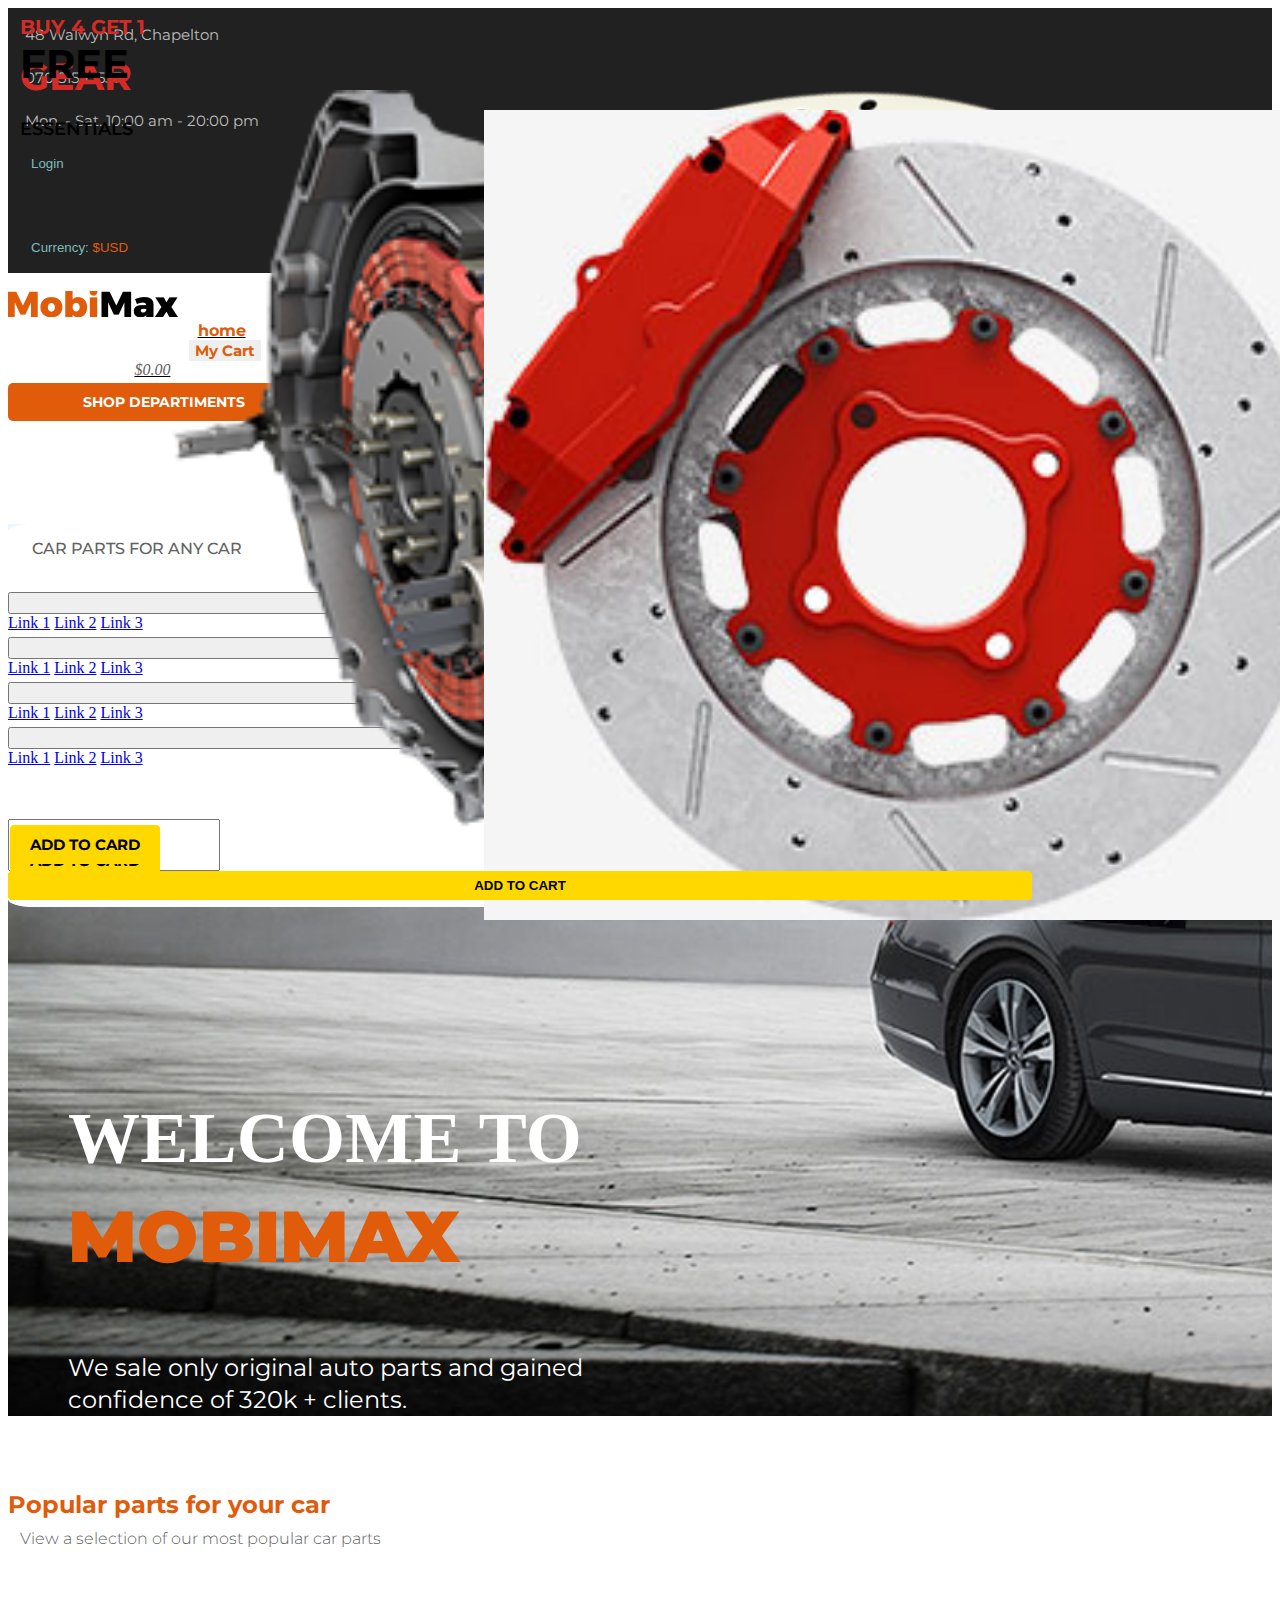
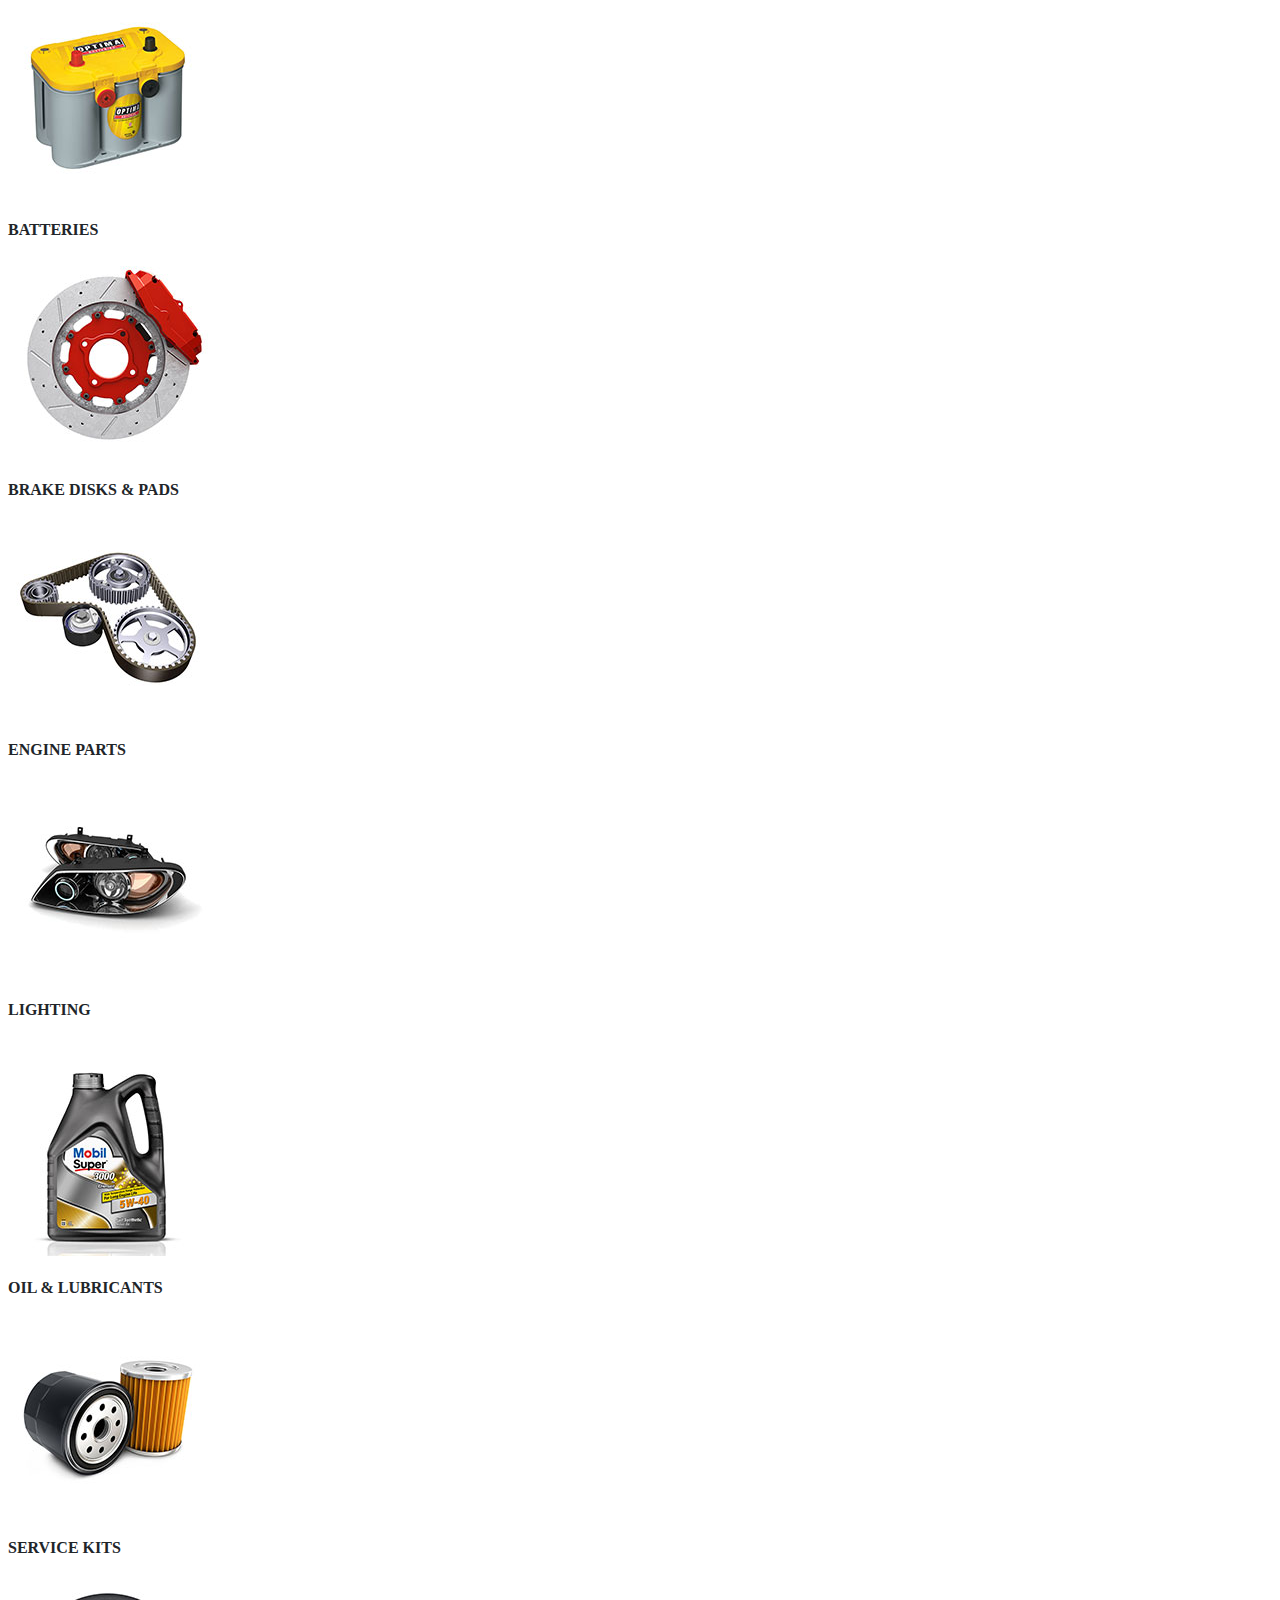
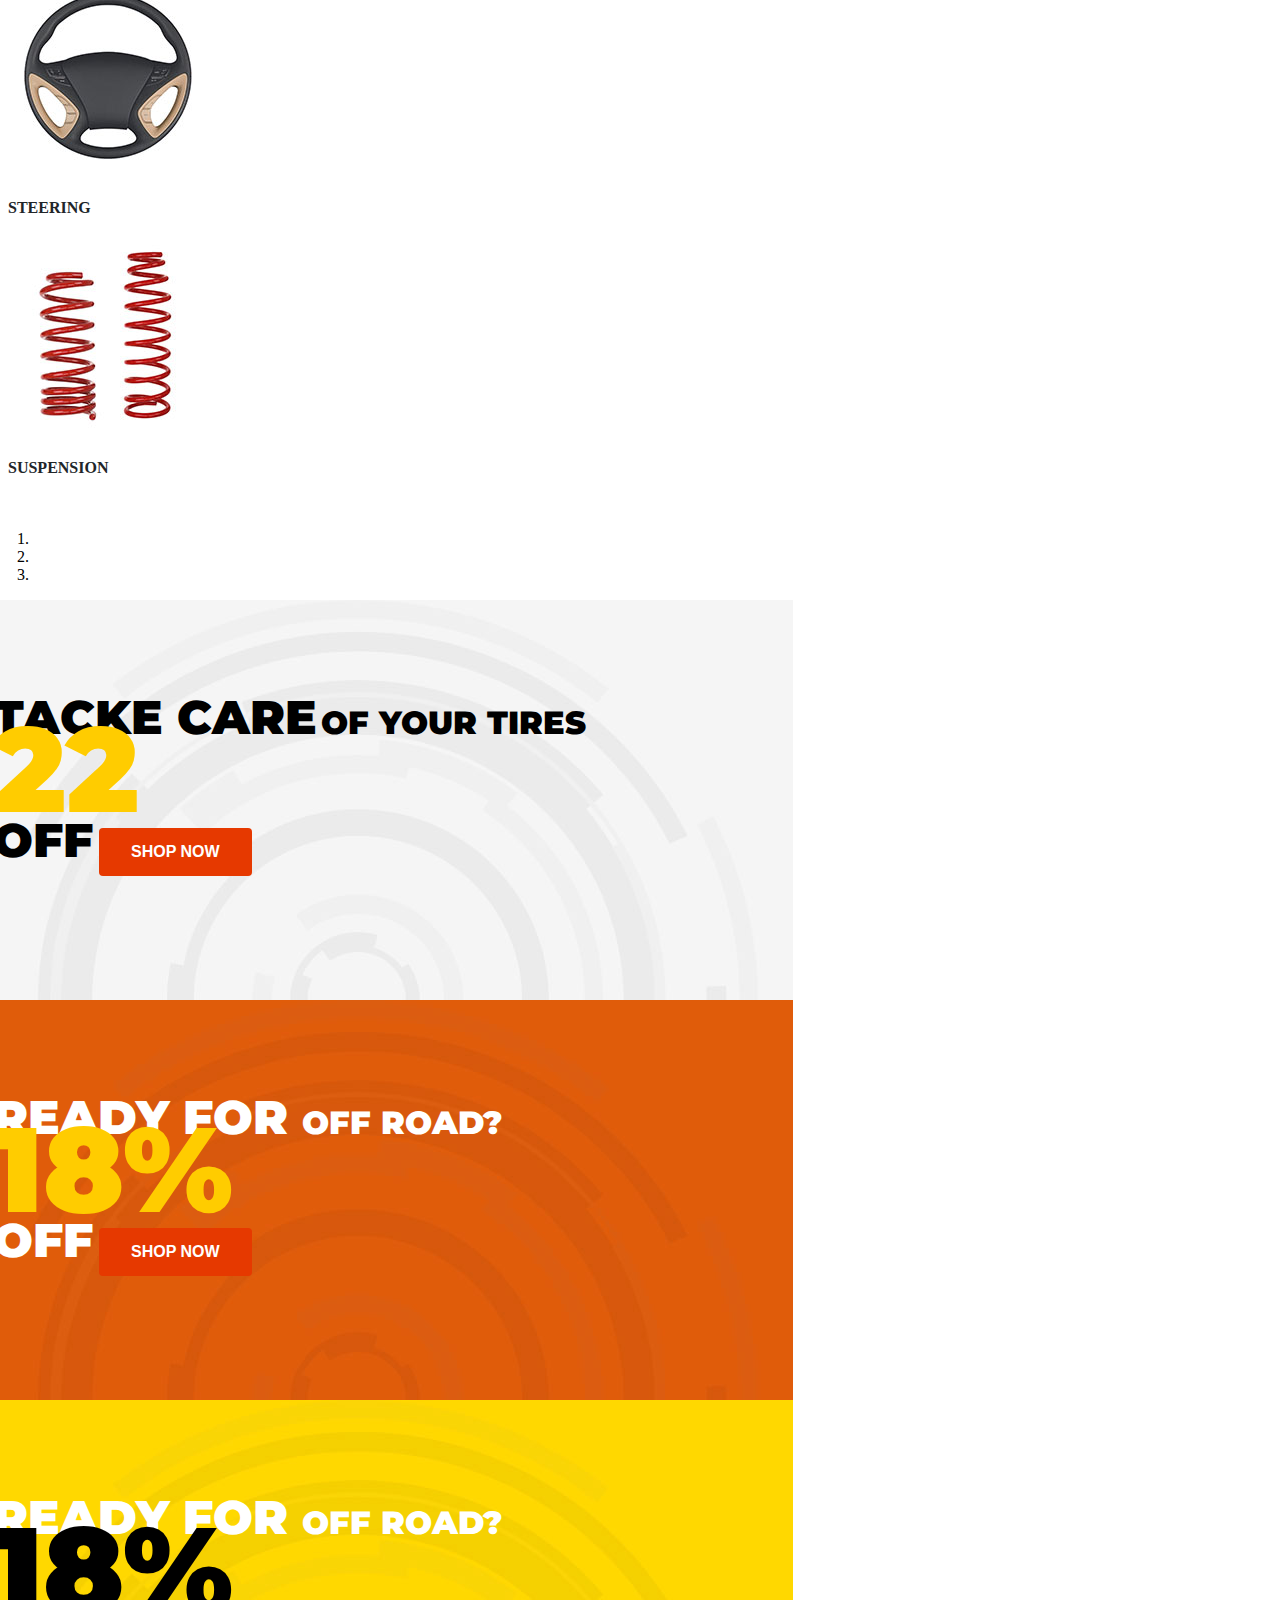
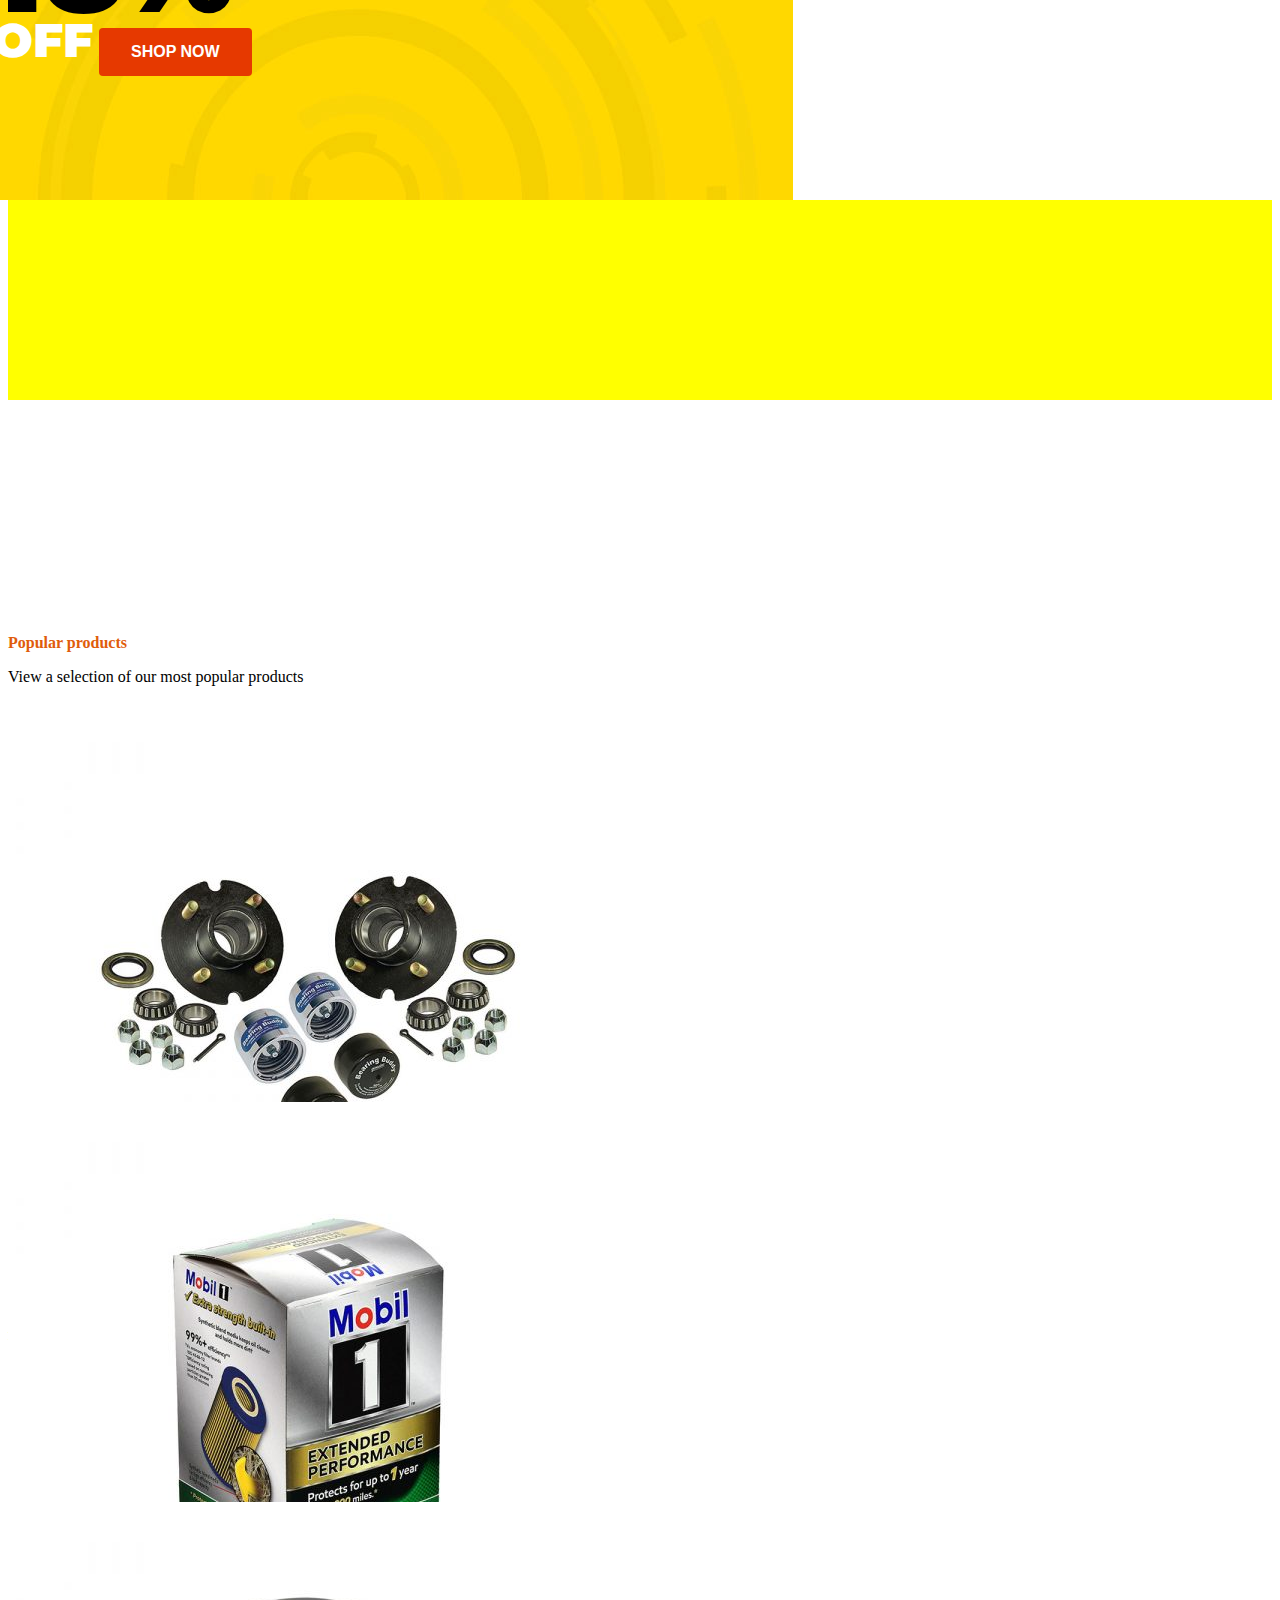
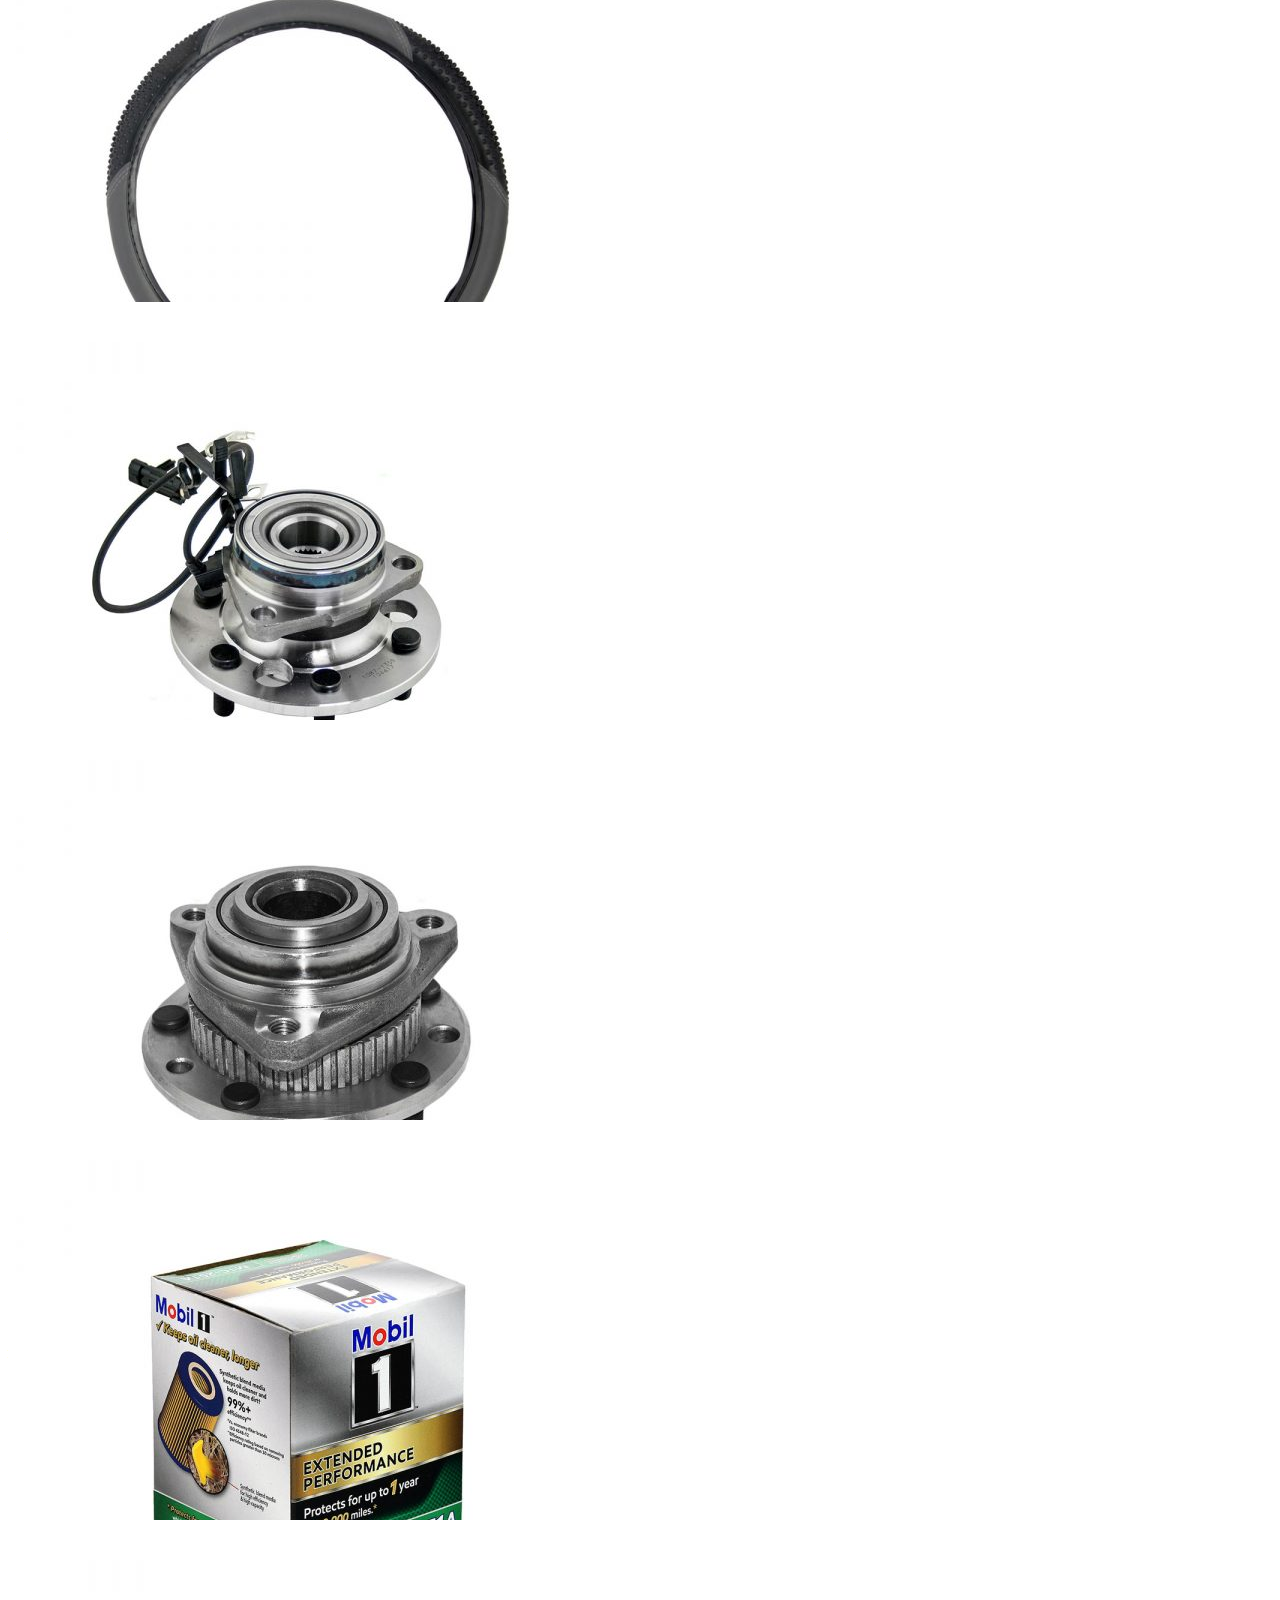
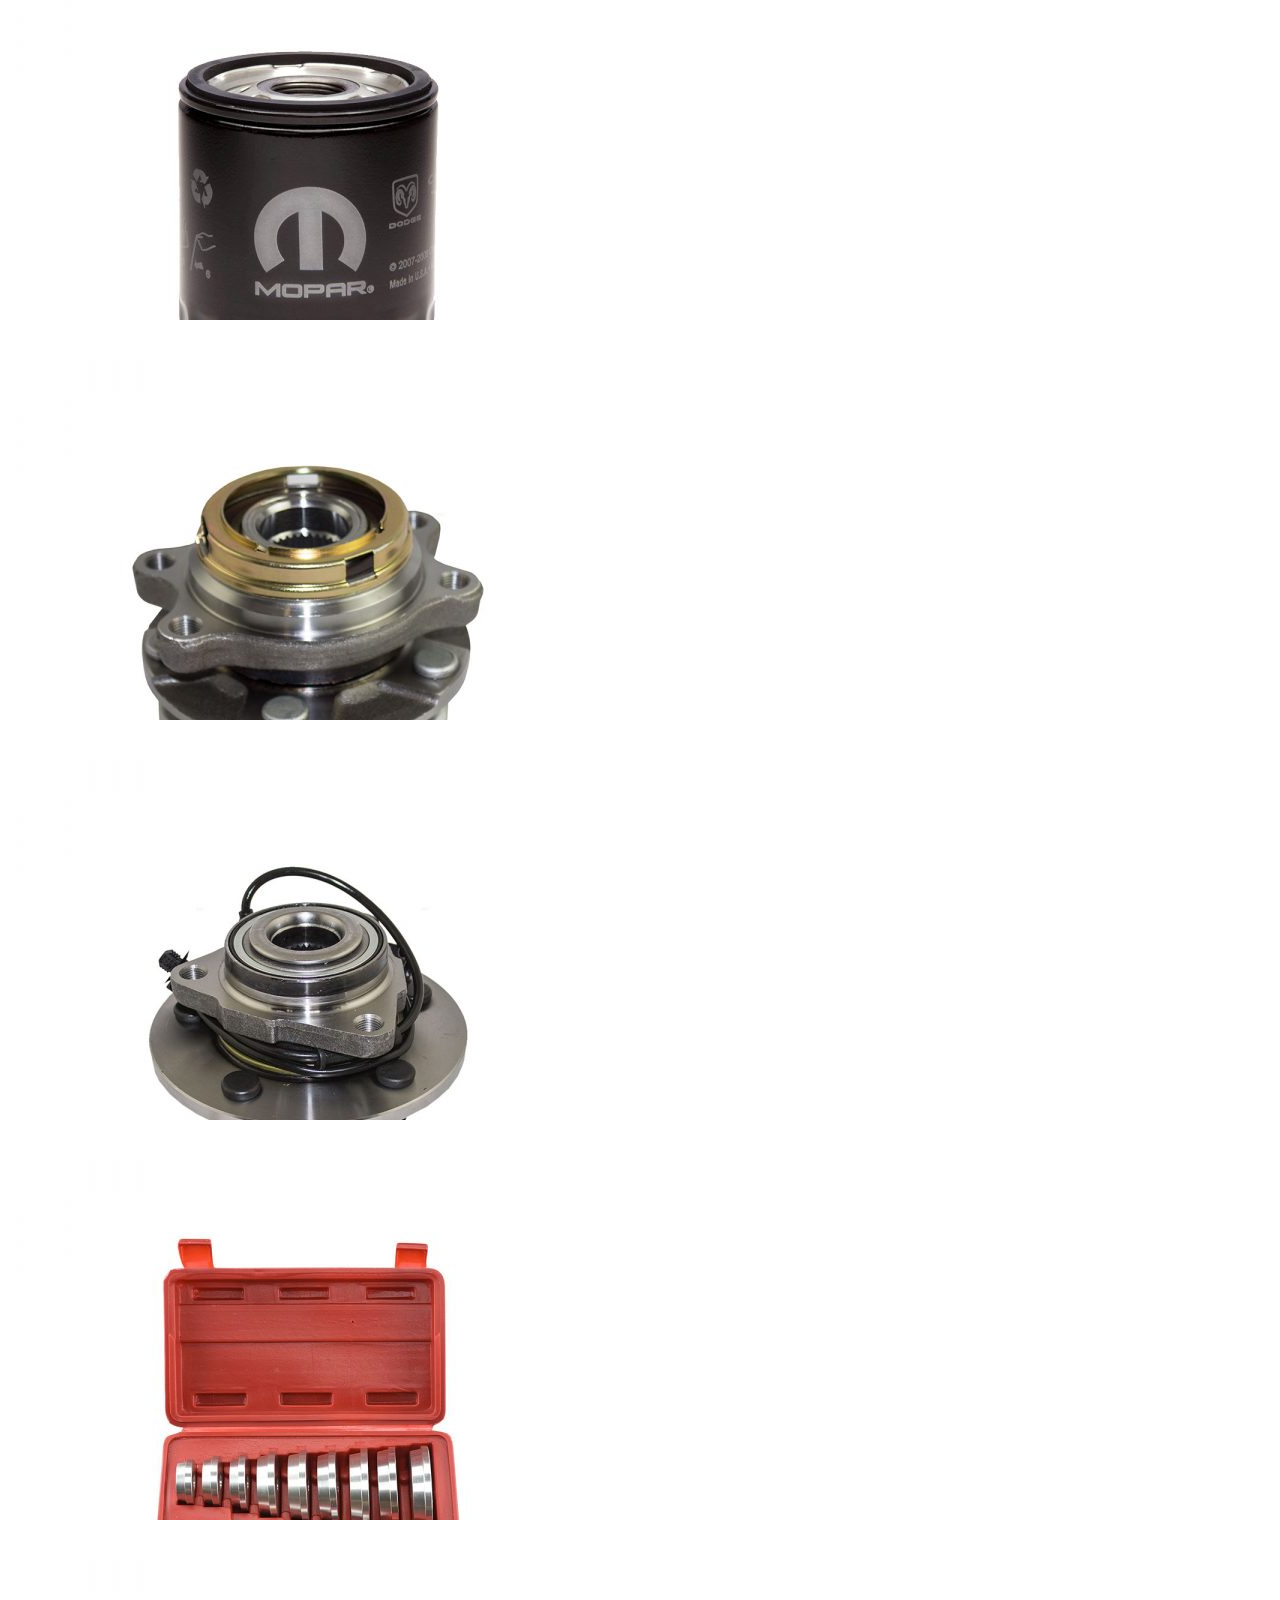
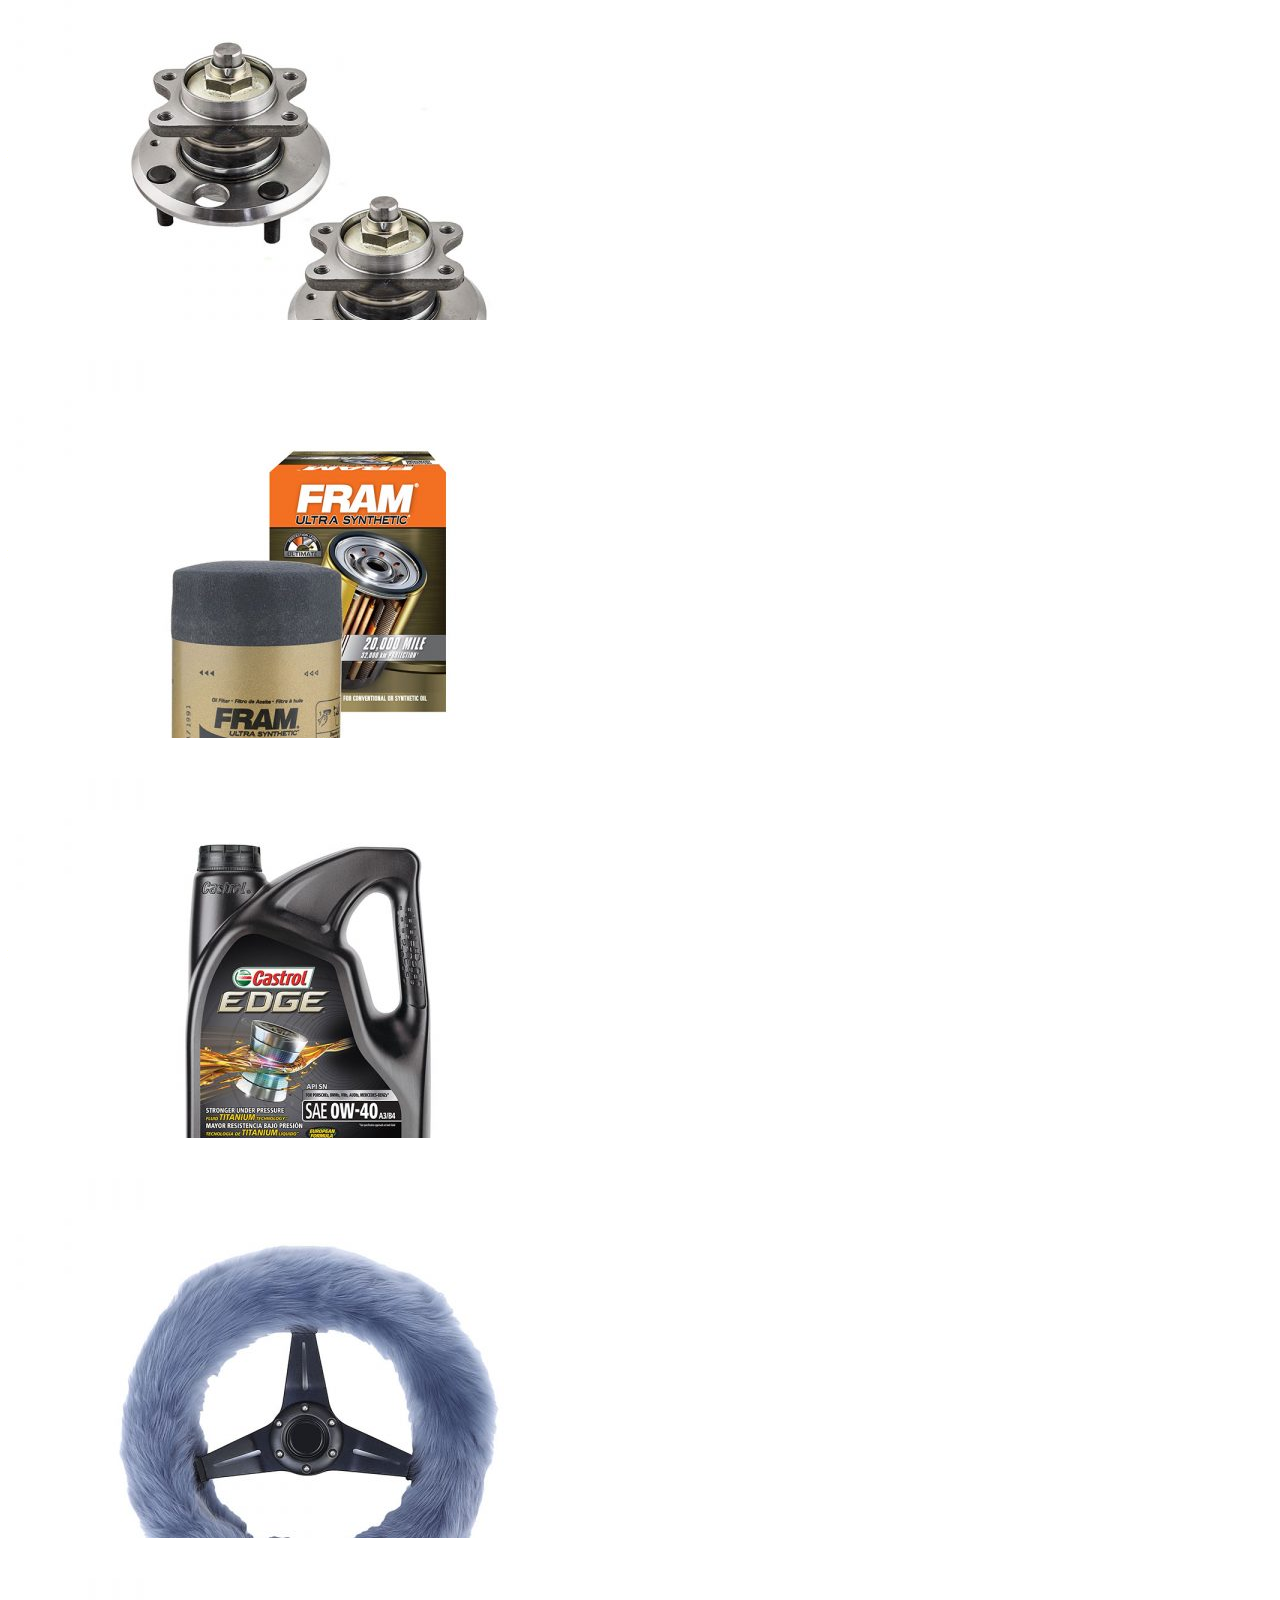
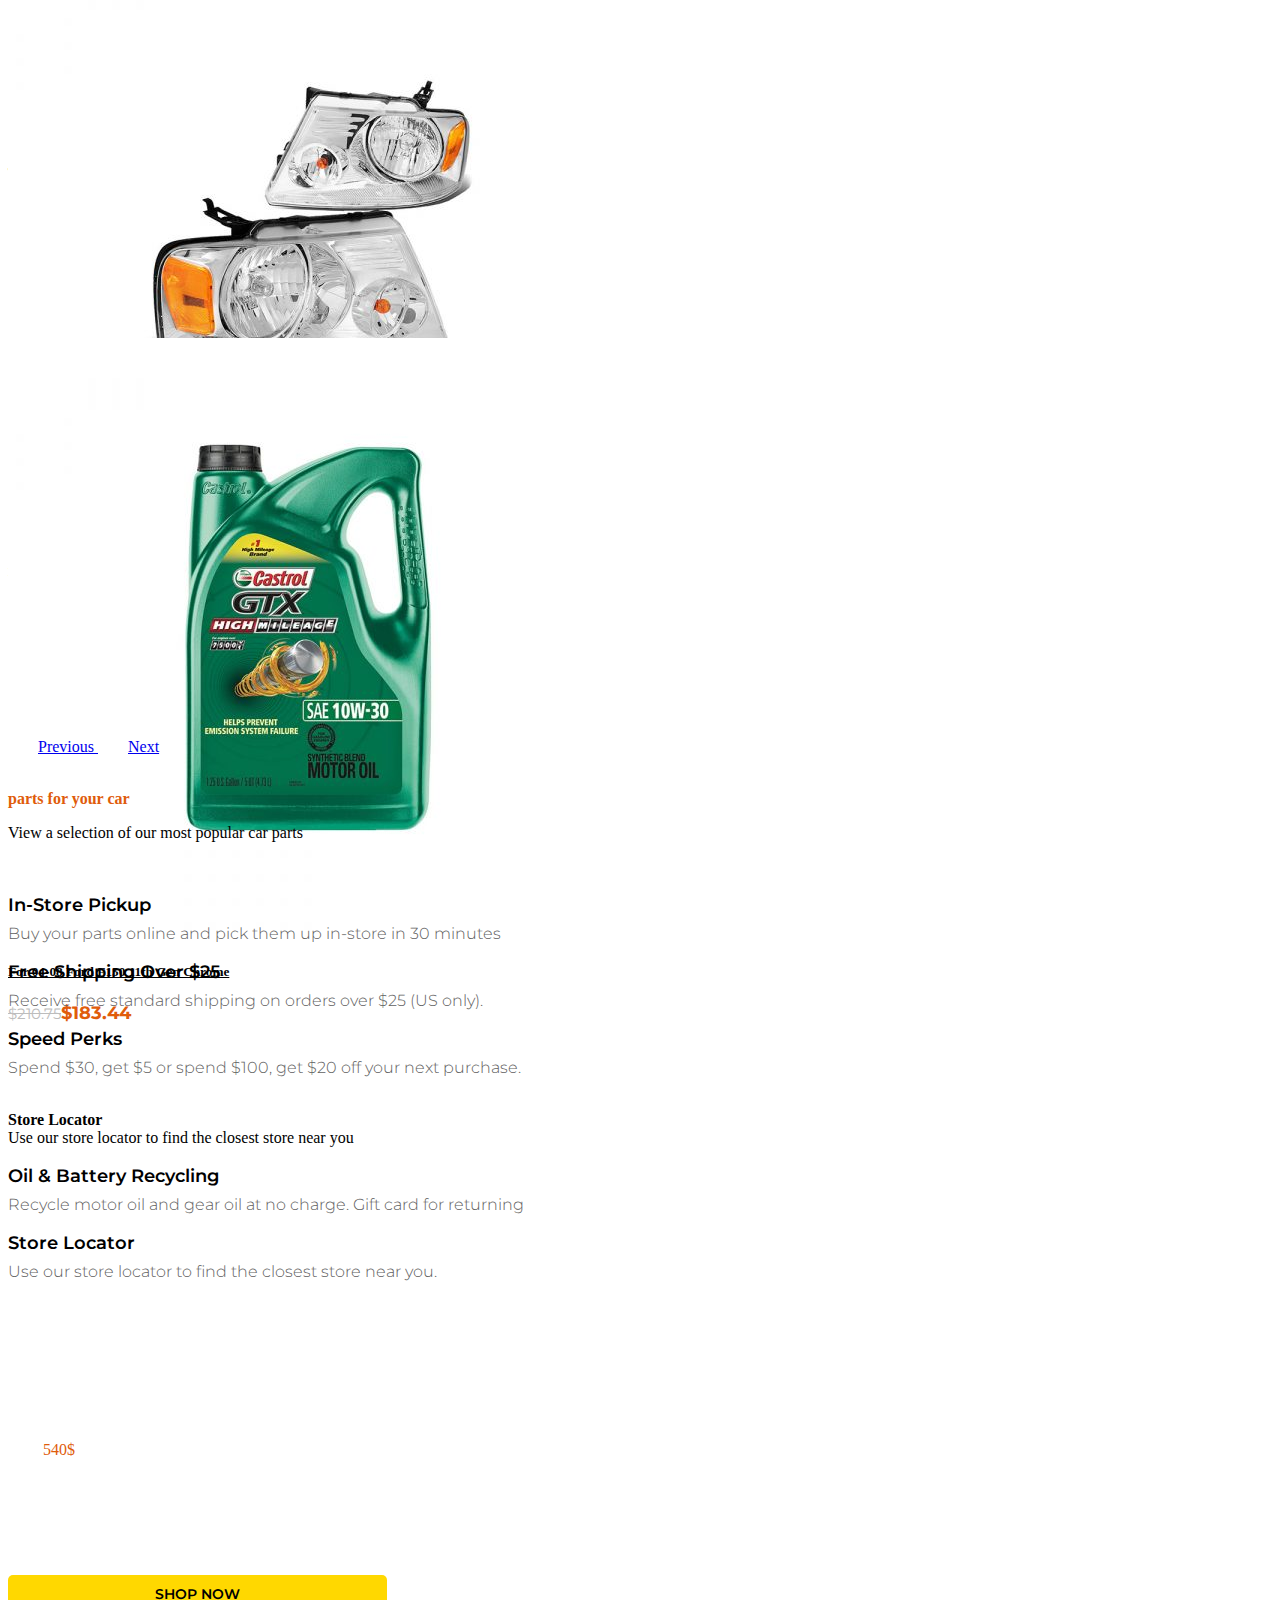
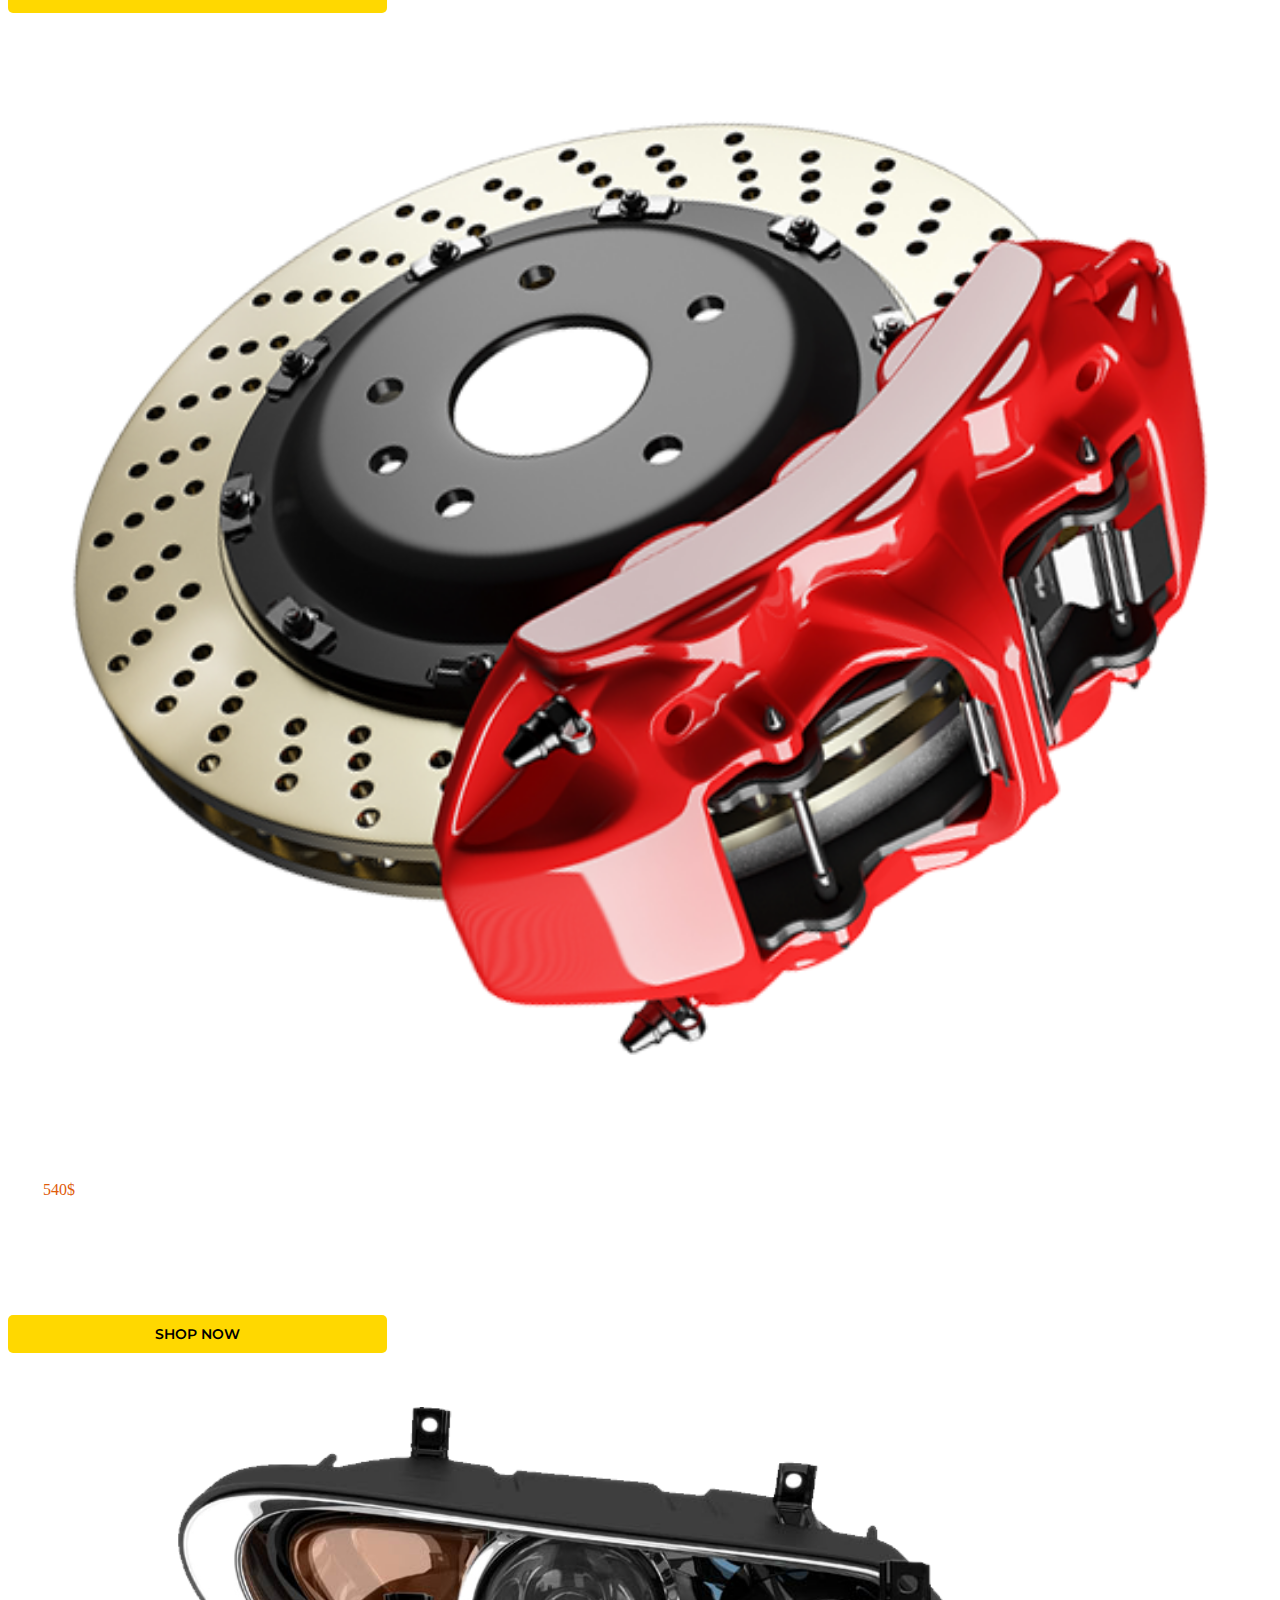
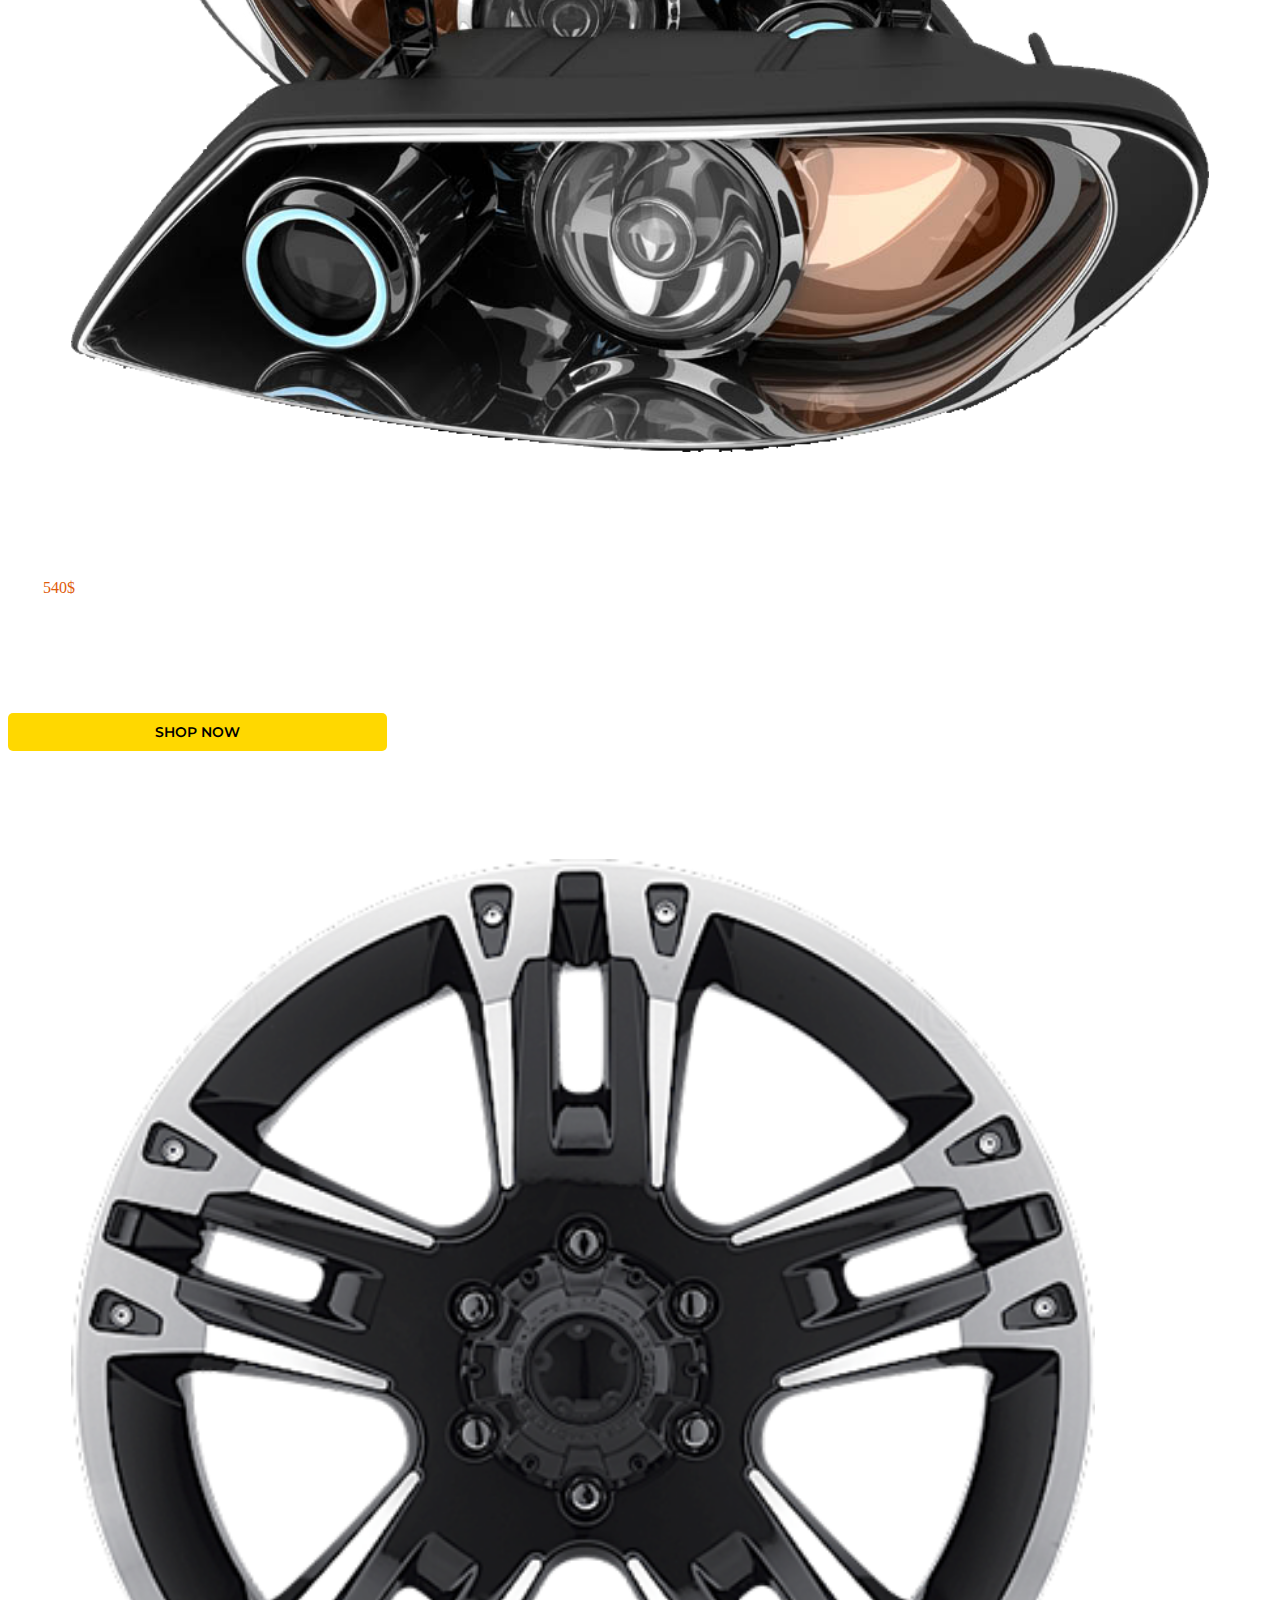
<file: public/index.html>
<!DOCTYPE html>
<html>

<head>

    <meta charset="utf-8">
    <meta name="viewport" content="width=device-width, initial-scale=1">
    <!-- Bootstrap CSS -->
    <link rel="preconnect" href="https://fonts.gstatic.com">
    <link href="https://fonts.googleapis.com/css2?family=Montserrat:wght@400;500;600;700;900&display=swap"
        rel="stylesheet">

    <link rel="stylesheet" href="https://cdn.jsdelivr.net/npm/bootstrap@4.6.0/dist/css/bootstrap.min.css"
        integrity="sha384-B0vP5xmATw1+K9KRQjQERJvTumQW0nPEzvF6L/Z6nronJ3oUOFUFpCjEUQouq2+l" crossorigin="anonymous">
    <link rel="icon" type="image/x-icon" href="favicon.ico">

    <link rel="stylesheet" href="https://use.fontawesome.com/releases/v5.7.0/css/all.css"
        integrity="sha384-lZN37f5QGtY3VHgisS14W3ExzMWZxybE1SJSEsQp9S+oqd12jhcu+A56Ebc1zFSJ" crossorigin="anonymous">

    <link rel="stylesheet" href="homeCss.css">
</head>

<body>

    <!-- befor navbar -->
    <div class="backgroundBlack" id="beforNavbar">
        <div class="container beforNav">
            <ul class="beforNavUl">
                <!-- left items -->
                <li class="float-left beforNavBlock"> <i class="fas fa-map-marker-alt color"></i> <span
                        class="lightGray"> 48 Walwyn Rd, Chapelton</span></li>
                <li class="float-left beforNavBlock"><i class="fas fa-phone color"></i> <span class="lightGray"> 070
                        5159 1537</span> </li>
                <li class="float-left beforNavBlock"><i class="far fa-clock color"></i> <span class="lightGray"> Mon. -
                        Sat. 10:00 am - 20:00 pm</span> </li>

                <!-- right items -->
                <!-- lOG In -->
                <li class="float-right beforNavBlock">
                    <button type="button" class="LogIn" onclick="LogINHidde()"> <i class="far fa-user fa-1x"></i>
                        Login</button>
                    <div class="absolut LogInFormMargins" id="hidden">
                        <div class="LogInForm">
                            <form method="POST">
                                <label class="lightGray">username</label><br>
                                <input type="text" class="form-control" required><br><br>

                                <label class="lightGray">Password</label><br>
                                <input type="password" class="form-control" required minlength="8"><br>

                                <div class="texthover">
                                    <button type="button" class="form-control backYellowBtn weight700 width60">LOG
                                        IN</button>
                                </div>
                            </form>

                            <br>

                            <div><a href="sing up.html" class="color link">Sing Up</a></div>

                            <div> <span class="lightGray"> Don't have account yet?</span></div>

                            <div><a href="forgetPassword.html" class="color link">Forget password?</a></div>

                        </div>
                    </div>
                </li>

                <!-- change languaje -->
                <li class="float-right beforNavBlock">
                    <button type="button" class="LogIn" onclick="languajeHidde()"><i class="fas fa-globe "></i></button>
                    <div class="languajes absolut" id="languajeHidden">
                        <ul class="beforNavUl">
                            <li><a href="#"><img src="english.png" alt="english"> english</a></li>
                            <li><a href="#"><IMG src="deutsch.png" alt="deutsch"> deutsch</a></li>
                            <li><a href="#"><img src="francais.png" alt="francais"> francais</a> </li>
                            <li><a href="#"><img src="espania.png" alt="espania"> espania</a> </li>
                            <li><a href="#"><img src="italiano.png" alt="italiano"> italiano</a> </li>
                            <li><a href="#"><img src="nederiands.png" alt="nederiands"> nederiands</a> </li>
                        </ul>
                    </div>
                </li>


                <!-- change valute -->
                <li class="float-right beforNavBlock">
                    <button type="button" class="LogIn" onclick="monyHidde()">Currency: <span class="color">$USD <i
                                class="fas fa-angle-down"></i></span></button>
                    <div class="absolut" id="mony">
                        <div class="languajes">
                            <ul class="beforNavUl">
                                <li><a href="#">USD</a></li>
                                <li><a href="#">GBP</a></li>
                            </ul>
                        </div>
                    </div>
                </li>

            </ul>
        </div>
    </div>

    <br>

    <!-- navbar -->
    <div class="container" id="bigNavigation">
        <div class="row">
            <img src="baner.png" alt="site logo" class="navbarLogo">


            <div class="row marginLeft15">
                <span><a class="nav-link navbarLink navbarLinkStyle navbarHover" href="index.html"> <strong
                            class="navbarActive">home</strong></a></span>
                <span><a class="nav-link navbarLink navbarItemMargin navbarLinkStyle navbarHover"
                        href="about.html"><strong>about</strong></a></span>
                <span><a class="nav-link navbarLink navbarItemMargin navbarLinkStyle navbarHover"
                        href="career.html"><strong>career</strong></a></span>
                <span><a class="nav-link navbarLink navbarItemMargin navbarLinkStyle navbarHover"
                        href="FAQ.html"><strong>FAQ</strong></a></span>
            </div>

            <div class="row marginLeft10">

                <span><a class="nav-link navbarLink navbarItemMargin" href="wishlist.html"><i
                            class="far fa-2x fa-heart navbarIcon"></i></a></span>

                <span><a class="nav-link navbarLink navbarItemMargin" href="#">
                        <i class="fas fa-shopping-cart fa-2x navbarIcon d-block float-left"></i>
                        <i class="float-right cartMargin">
                            <span class=""> <button type="button" onclick="myCartDrop()" style="border: none;"
                                    class="navbarCartText">My Cart</button></span><br>
                            <span class="navbarIcon" id="cardTotalFirst">$0.00</span>
                        </i>
                    </a>
                </span>

            </div>
        </div>
    </div>

    <!-- navbar for small screen navbar -->
    <div class="absolut" id="mySidenavShow">
        <div id="mySidenav" class="sidenav">
            <a href="javascript:void(0)" class="closebtn" onclick="closeNav()">&times;</a>
            <img src="baner.png" alt="site logo" style="width: 80%; height: auto;">
            <br>
            <a href="index.html" class="navbarLinkStyle">home</a>
            <a href="about.html" class="navbarLinkStyle">about us</a>
            <a href="career.html" class="navbarLinkStyle">career</a>
            <a href="FAQ.html" class="navbarLinkStyle">FAQ</a>
            <br>
            <br>

            <p class="smallNavTitle">LENGUAJE & CURRENCY</p>
            <p class="row">
                <a href="#" class="col-4"><span class="text-center weight700 h6">EN</span></a>
                <a href="#" class="col-4"> <span class="text-center weight700 h6">DE</span></a>
                <a href="#" class="col-4"><span class="text-center weight700 h6">FR</span></a>
            </p>

            <p class="row">
                <a href="#" class="col-4"><span class="text-center weight700 h6">USD</span></a>
                <a href="#" class="col-4"> <span class="text-center weight700 h6">GBP</span></a>
                <a href="#" class="col-4"><span class="text-center weight700 h6">JPY</span></a>
            </p>

            <div class="text-center vechilesStyle2">
                <a href="wishlist.html"><i class="far fa-2x fa-heart textSize18"></i> <span
                        class="sarchCar">WISHLIST</span></a>
            </div>
            <br>
            <div class="text-center vechilesStyle3">
                <a href="vehicles.html"><i class="fas fa-car textSize18"></i> <span class="sarchCar"> My
                        vehicles</span></a>
            </div>
        </div>


        <!-- login and navigacion btn -->
        <div class="smallNavbarBTN">
            <div class="row">
                <span style="font-size:30px;cursor:pointer" onclick="openNav()">&#9776;</span>
                <span class="smallNavbarLogo">mobimax</span>


                <div style="margin-left: 60%;">

                    <!-- small login -->
                    <button type="button" class="loginSmall" onclick="LogINHiddeSmall()"> <i
                            class="far fa-user fa-1x"></i></button>
                    <div class="absolut LogInFormMargins" id="logInSmall">
                        <div class="LogInForm">
                            <label class="lightGray">username</label><br>
                            <input type="text" class="form-control"><br><br>

                            <label class="lightGray">Password</label><br>
                            <input type="email" class="form-control"><br>

                            <div class="texthover">
                                <button type="button" class="form-control backYellowBtn weight700 width60">LOG
                                    IN</button>
                            </div>

                            <br>

                            <div><a href="sing up.html" class="color link">Sing Up</a></div>

                            <div> <span class="lightGray"> Don't have account yet?</span></div>

                            <div><a href="forgetPassword.html" class="color link">Forget password?</a></div>

                        </div>
                    </div>

                    <!-- small my cart -->
                    <button type="button" onclick="myCartDrop()" style="border: none;" class="navbarCartText cartSmall">
                        <i class="fas fa-shopping-cart fa-1x smallNavbarIcon d-block"></i></button>
                </div>


            </div>
        </div>
    </div>

    <!-- search input row -->
    <div class="container" id="searchRow">

        <!-- SHOP DEPARTIMENTS -->
        <div class="dropdown dispaly p-1" id="searchInputDropdow">
            <button class="dropdownBtn"><span class="dropdownBtnText"> SHOP DEPARTIMENTS</span><i
                    class="fas fa-chevron-down paddingleft5"></i></button>
            <div class="dropdown-content">
                <a href="#">Link 1</a>
                <a href="#">Link 2</a>
                <a href="#">Link 3</a>
            </div>
        </div>

        <!-- SEARCH -->
        <div class="dispaly">
            <input type="search" class="searchInpur" id="searchInputSearchInpur" placeholder="Search for product..."
                aria-label="Search" aria-describedby="search-addon" />
            <button type="button" class="searchBtn" id="searchInputSearchBtn"><span
                    class="searchInputBtnText">SEARCH</span> </button>
        </div>


        <!-- My vehicles -->
        <div class="dispaly text-center marginLwft" id="searchInputVehicles">

            <button class="vechilesStyle" onclick="vehiclesDropdown()"><i class="fas fa-car textSize18"> My
                    vehicles</i></button>

            <div class="vehiclesDropStyle absolut" id="vehiclesDropdown">
                <div class="dropdown">
                    <button type="button" class="btn dropdown-toggle-right border width100 text-left"
                        data-toggle="dropdown">
                        <span class="colorGray">make <i class="fas fa-angle-down float-right"></i></span>
                    </button>
                    <div class="dropdown-menu">
                        <a class="dropdown-item" href="#">Link 1</a>
                        <a class="dropdown-item" href="#">Link 2</a>
                        <a class="dropdown-item" href="#">Link 3</a>
                    </div>
                </div>

                <div class="dropdown padingTop5">
                    <button type="button" class="btn dropdown-toggle-right border width100 text-left "
                        data-toggle="dropdown">
                        <span class="colorGray">model <i class="fas fa-angle-down float-right"></i></span>
                    </button>
                    <div class="dropdown-menu">
                        <a class="dropdown-item" href="#">Link 1</a>
                        <a class="dropdown-item" href="#">Link 2</a>
                        <a class="dropdown-item" href="#">Link 3</a>
                    </div>
                </div>

                <div class="dropdown padingTop5">
                    <button type="button" class="btn dropdown-toggle-right border width100 text-left "
                        data-toggle="dropdown">
                        <span class="colorGray">year <i class="fas fa-angle-down float-right"></i></span>
                    </button>
                    <div class="dropdown-menu">
                        <a class="dropdown-item" href="#">Link 1</a>
                        <a class="dropdown-item" href="#">Link 2</a>
                        <a class="dropdown-item" href="#">Link 3</a>
                    </div>
                </div>

                <div class="dropdown padingTop5">
                    <button type="button" class="btn dropdown-toggle-right border width100 text-left "
                        data-toggle="dropdown">
                        <span class="colorGray">trim <i class="fas fa-angle-down float-right"></i></span>
                    </button>
                    <div class="dropdown-menu">
                        <a class="dropdown-item" href="#">Link 1</a>
                        <a class="dropdown-item" href="#">Link 2</a>
                        <a class="dropdown-item" href="#">Link 3</a>
                    </div>
                </div>

                <div class="padingTop5 btnHover">
                    <button class="form-control text-center backYellowBtn"> <span
                            class="weight700 ">SEARCH</span></button>
                </div>

            </div>
        </div>

    </div>


    <!-- MY CART DROPDOWN -->
    <div class="container absolut MyCartMargins"
        style="width: 300px; background-color: white; height: auto; position: absolute;" id="MyCartDrop">
        <div class="addTocard">

        </div>

        <br>
        <div class="priceTotal">
            <strong class="priceTotal-title">Subtotal:</strong>
            <span class="priceTotal-price">$0</span>
        </div>
    </div>


    <!-- first background image -->
    <div class="backgroundImg">
        <!-- პირველი სურათიფონის თეთრი დივი -->
        <div class="container">
            <div class="row">
                <div class="col-lg-4  imgDivBack">

                    <div class="padingTop5 firstBackImgLabel">CAR PARTS FOR ANY CAR</div>
                    <br>
                    <div class="dropdown">
                        <button type="button" class="btn dropdown-toggle-right border width100 text-left"
                            data-toggle="dropdown">
                            <span class="colorGray">make <i class="fas fa-angle-down float-right"></i></span>
                        </button>
                        <div class="dropdown-menu">
                            <a class="dropdown-item" href="#">Link 1</a>
                            <a class="dropdown-item" href="#">Link 2</a>
                            <a class="dropdown-item" href="#">Link 3</a>
                        </div>
                    </div>

                    <div class="dropdown padingTop5">
                        <button type="button" class="btn dropdown-toggle-right border width100 text-left "
                            data-toggle="dropdown">
                            <span class="colorGray">model <i class="fas fa-angle-down float-right"></i></span>
                        </button>
                        <div class="dropdown-menu">
                            <a class="dropdown-item" href="#">Link 1</a>
                            <a class="dropdown-item" href="#">Link 2</a>
                            <a class="dropdown-item" href="#">Link 3</a>
                        </div>
                    </div>

                    <div class="dropdown padingTop5">
                        <button type="button" class="btn dropdown-toggle-right border width100 text-left "
                            data-toggle="dropdown">
                            <span class="colorGray">year <i class="fas fa-angle-down float-right"></i></span>
                        </button>
                        <div class="dropdown-menu">
                            <a class="dropdown-item" href="#">Link 1</a>
                            <a class="dropdown-item" href="#">Link 2</a>
                            <a class="dropdown-item" href="#">Link 3</a>
                        </div>
                    </div>

                    <div class="dropdown padingTop5">
                        <button type="button" class="btn dropdown-toggle-right border width100 text-left "
                            data-toggle="dropdown">
                            <span class="colorGray">trim <i class="fas fa-angle-down float-right"></i></span>
                        </button>
                        <div class="dropdown-menu">
                            <a class="dropdown-item" href="#">Link 1</a>
                            <a class="dropdown-item" href="#">Link 2</a>
                            <a class="dropdown-item" href="#">Link 3</a>
                        </div>
                    </div>

                    <br>

                    <div class="firstBackImgSearchBy">or search by vin</div>

                    <br>

                    <div>
                        <input type="text" class="form-control colorGray" placeholder="Enter VIN">
                    </div>

                    <div class="padingTop5 btnHover">
                        <button class="form-control text-center backYellowBtn"> <span
                                class="weight700 ">SEARCH</span></button>
                    </div>

                </div>


                <!-- პრველი ფონი სურათის ტექსთი -->
                <div class="col-lg-8  imgDivText" id="firstBackImgTitle">
                    <p class="size80 ">
                        <strong>
                            <p class="backImgTextWhite"> WELCOME TO</p>
                            <p class="padingTop- backImgTextOrange">MOBIMAX</p>
                        </strong>
                    </p>
                    <h4 class="backImgLastText">We sale only original auto parts and gained <br> confidence of 320k +
                        clients.</h4>
                </div>
            </div>
        </div>
    </div>

    <br>

    <!-- first greed sistem images -->
    <div class="container">
        <div class="col-md-12 text-center">
            <p class="color greedSistremPartsOfCar">Popular parts for your car</p>
            <p class="colorGray greedSistremPartsOfCar2">View a selection of our most popular car parts</p>
        </div>
        <br>

        <div class="row">
            <div class="col-lg-3 col-md-6  text-center">
                <img src="greed-1.jpg" alt="greed-1"> <br>
                <p class="firstGreedText">BATTERIES</p>
            </div>

            <div class="col-lg-3 col-md-6  text-center">
                <img src="greed-2.jpg" alt="greed-1"><br>
                <p class="firstGreedText">BRAKE DISKS & PADS</p>
            </div>

            <div class="col-lg-3 col-md-6   text-center">
                <img src="greed-3.jpg" alt="greed-1"><br>
                <p class="firstGreedText">ENGINE PARTS</p>
            </div>

            <div class="col-lg-3 col-md-6   text-center">
                <img src="greed-4.jpg" alt="greed-1"><br>
                <p class="firstGreedText">LIGHTING</p>
            </div>
        </div>

        <br>

        <div class="row">
            <div class="col-lg-3 col-md-6  text-center">
                <img src="greed-5.jpg" alt="greed-1"><br>
                <p class="firstGreedText">OIL & LUBRICANTS</p>
            </div>

            <div class="col-lg-3 col-md-6  text-center">
                <img src="greed-6.jpg" alt="greed-1"><br>
                <p class="firstGreedText">SERVICE KITS</p>
            </div>

            <div class="col-lg-3 col-md-6  text-center">
                <img src="greed-7.jpg" alt="greed-1"><br>
                <p class="firstGreedText">STEERING</p>
            </div>

            <div class="col-lg-3 col-md-6   text-center">
                <img src="greed-8.jpg" alt="greed-1"><br>
                <p class="firstGreedText">SUSPENSION</p>
            </div>
        </div>

    </div>

    <br>

    <!-- carousel withe animacia -->
    <div class="container">
        <div class="row">

            <div class="col-lg-8  col-12">

                <!-- carousel for big screen -->
                <div id="carouselExampleIndicators" class="carousel slide" data-ride="carousel"
                    style="margin-left: -15px;">

                    <ol class="carousel-indicators">
                        <li data-target="#carouselExampleIndicators" data-slide-to="0" class="active"></li>
                        <li data-target="#carouselExampleIndicators" data-slide-to="1"></li>
                        <li data-target="#carouselExampleIndicators" data-slide-to="2"></li>
                    </ol>

                    <div class="carousel-inner">

                        <!-- first -->
                        <div class="carousel-item active caruselBackgrounImg row chanjeCarousselHigthMedium">
                            <div class="col-6 text-center caruselTextpadding">
                                <div id="test1">
                                    <span class="caruselImgText1 carouselBlackText" id="textOne">TACKE CARE</span>
                                    <span class="caruselImgText2 carouselBlackText" id="textTwo">OF YOUR TIRES </span>
                                    <p class="caruselImgText3 carouselYellowText" id="textThry">22</p>
                                    <p class="caruselImgText5 carouselBlackText"> <span
                                            class="caruselImgText4 carouselBlackText">OFF</span> <span
                                            class="texthover"><button type="button" class="btnStyle weight700"
                                                id="shop">SHOP NOW</button></span> </p>
                                </div>

                            </div>
                            <img src="caruselImgAnimace-1.png" class="caruselImg1 float-right">
                        </div>

                        <!-- second -->
                        <div class="carousel-item caruselBackgrounImg2 row chanjeCarousselHigthMedium">
                            <div class="col-6 text-center caruselTextpadding ">
                                <span class="caruselImgText1 carouselWhiteYText" id="textOne">READY FOR </span>
                                <span class="caruselImgText2 carouselWhiteYText" id="textTwo">OFF ROAD? </span>
                                <p class="caruselImgText3 carouselYellowText" id="textThry">18%</p>
                                <p class="caruselImgText5 mx-auto carouselWhiteYText"> <span
                                        class="caruselImgText4 carouselWhiteYText">OFF</span> <span
                                        class="texthover"><button type="button" class="btnStyle weight700">SHOP
                                            NOW</button></span> </p>
                            </div>
                            <img src="caruselImgAnimace-2.png" class="caruselImg2 col-6">
                        </div>

                        <!-- third -->
                        <div class="carousel-item caruselBackgrounImg3 row chanjeCarousselHigthMedium">
                            <div class="col-6 text-center caruselTextpadding ">
                                <span class="caruselImgText1 carouselWhiteYText" id="textOne"><strong>READY FOR</strong>
                                </span>
                                <span class="caruselImgText2 carouselWhiteYText" id="textTwo"><strong>OFF ROAD?</strong>
                                </span>
                                <p class="caruselImgText3 carouselBlackText" id="textThry">18%</p>
                                <p class="caruselImgText5 mx-auto carouselWhiteYText"> <span
                                        class="caruselImgText4 carouselWhiteYText">OFF</span> <span
                                        class="texthover"><button type="button" class="btnStyle weight700">SHOP
                                            NOW</button></span> </p>
                            </div>
                            <img src="caruselImgAnimace-3.png" class="caruselImg col-6">
                        </div>
                    </div>

                </div>

                <!-- carusel for medium screen -->
                <div id="carouselExampleIndicatorsmedium" class="carousel slide absolut " data-ride="carousel"
                    style="margin-right: 14px; margin-left: -15px;">

                    <ol class="carousel-indicators">
                        <li data-target="#carouselExampleIndicatorsmedium" data-slide-to="0" class="active"></li>
                        <li data-target="#carouselExampleIndicatorsmedium" data-slide-to="1"></li>
                        <li data-target="#carouselExampleIndicatorsmedium" data-slide-to="2"></li>
                    </ol>

                    <div class="carousel-inner">

                        <!-- first -->
                        <div class="carousel-item active"
                            style="background-image: url(caruselBack-1.jpg); height: 300px;">
                            <div class="row">
                                <div class="col-5 text-center">
                                    <div class="marginTop+">
                                        <span class="carouselBlackText caruselImg1Text1Small">TACKE CARE</span>
                                        <span class="carouselBlackText caruselImg1Text2Small">OF YOUR TIRES </span>
                                        <p class="carouselYellowText caruselImg1Text3Small">22%</p>
                                        <p class="carouselBlackText caruselImg1Text4Small"> <span
                                                class="testo">OFF</span>
                                            <span class="texthover"><button type="button"
                                                    class="carouselBlackText  smallBtnStyle"> <span
                                                        class="caruselImg1Text5Small">SHOP NOW</span></button></span>
                                        </p>
                                    </div>

                                </div>
                                <img src="caruselImgAnimace-1.png " class="col-6 float-right caruselImg1Medium">
                            </div>
                        </div>

                        <!-- second -->
                        <div class="carousel-item" style="background-image: url(caruselBack-2.jpg); height: 300px;">
                            <div class="row">
                                <div class="col-5 text-center">
                                    <div>
                                        <span class="carouselWhiteYText caruselImg1Text1Small">READY FOR</span>
                                        <span class="carouselWhiteYText caruselImg1Text2Small">OFF ROAD?</span>
                                        <p class="carouselYellowText caruselImg1Text3Small">18%</p>
                                        <p class="carouselWhiteYText caruselImg1Text4Small"> <span
                                                class="testo">OFF</span>
                                            <span class="texthover"><button type="button"
                                                    class="carouselBlackText  smallBtnStyle"> <span
                                                        class="caruselImg1Text5Small">SHOP NOW</span></button></span>
                                        </p>
                                    </div>

                                </div>
                                <img src="caruselImgAnimace-2.png " class="col-6 float-right caruselImg2Medium">
                            </div>
                        </div>

                        <!-- third -->
                        <div class="carousel-item" style="background-image: url(caruselBack-3.jpg); height: 300px;">
                            <div class="row">
                                <div class="col-5 text-center">
                                    <div>
                                        <span class="carouselWhiteYText caruselImg1Text1Small">TACKE CARE</span>
                                        <span class="carouselWhiteYText caruselImg1Text2Small">OF YOUR TIRES </span>
                                        <p class="carouselBlackText caruselImg1Text3Small">22%</p>
                                        <p class="carouselWhiteYText caruselImg1Text4Small"> <span
                                                class="testo">OFF</span>
                                            <span class="texthover"><button type="button"
                                                    class="carouselBlackText  smallBtnStyle"> <span
                                                        class="caruselImg1Text5Small">SHOP NOW</span></button></span>
                                        </p>
                                    </div>

                                </div>
                                <img src="caruselImgAnimace-3.png " class="col-6 float-right caruselImg3Medium">
                            </div>
                        </div>
                    </div>

                </div>

                <!-- carusel of small screen -->
                <div id="carouselExampleIndicatorsSmall" class="carousel slide absolut" data-ride="carousel"
                    style="margin-left: -6px; margin-right: 14px;">

                    <ol class="carousel-indicators">
                        <li data-target="#carouselExampleIndicatorsSmall" data-slide-to="0" class="active"></li>
                        <li data-target="#carouselExampleIndicatorsSmall" data-slide-to="1"></li>
                        <li data-target="#carouselExampleIndicatorsSmall" data-slide-to="2"></li>
                    </ol>

                    <div class="carousel-inner ">

                        <!-- first -->
                        <div class="carousel-item active"
                            style="background-image: url(caruselBack-1.jpg); height: 200px;">
                            <div class="row">
                                <div class="col-5 text-center">
                                    <div class="marginTop+">
                                        <span class="carouselBlackText caruselImg1Text1Medium">TACKE CARE</span>
                                        <span class="carouselBlackText caruselImg1Text1Medium">OF YOUR TIRES </span>
                                        <p class="carouselYellowText caruselImg1Text1Medium">22%</p>
                                        <p class="carouselBlackText caruselImg1Text1Medium"> <span
                                                class="testo">OFF</span>
                                            <span class="texthover"><button type="button"
                                                    class="carouselBlackText  smallBtnStyle"> <span
                                                        class="caruselImg2BTN">SHOP NOW</span></button></span>
                                        </p>
                                    </div>

                                </div>
                                <img src="caruselImgAnimace-1.png " class="col-6 float-right caruselImg1Medium">
                            </div>
                        </div>

                        <!-- second -->
                        <div class="carousel-item" style="background-image: url(caruselBack-2.jpg); height: 200px;">
                            <div class="row">
                                <div class="col-5 text-center">
                                    <div>
                                        <span class="carouselWhiteYText caruselImg1Text1Medium">READY FOR</span>
                                        <span class="carouselWhiteYText caruselImg1Text1Medium">OFF ROAD?</span>
                                        <p class="carouselYellowText caruselImg1Text1Medium">18%</p>
                                        <p class="carouselWhiteYText caruselImg1Text1Medium"> <span
                                                class="testo">OFF</span>
                                            <span class="texthover"><button type="button"
                                                    class="carouselBlackText  smallBtnStyle"> <span
                                                        class="caruselImg2BTN">SHOP NOW</span></button></span>
                                        </p>
                                    </div>

                                </div>
                                <img src="caruselImgAnimace-2.png " class="col-6 float-right caruselImg2Medium">
                            </div>
                        </div>

                        <!-- third -->
                        <div class="carousel-item" style="background-image: url(caruselBack-3.jpg); height: 200px;">
                            <div class="row">
                                <div class="col-5 text-center">
                                    <div>
                                        <span class="carouselWhiteYText caruselImg1Text1Medium">TACKE CARE</span>
                                        <span class="carouselWhiteYText caruselImg1Text1Medium">OF YOUR TIRES </span>
                                        <p class="carouselBlackText caruselImg1Text1Medium">22%</p>
                                        <p class="carouselWhiteYText caruselImg1Text1Medium"> <span
                                                class="testo">OFF</span>
                                            <span class="texthover"><button type="button"
                                                    class="carouselBlackText  smallBtnStyle"> <span
                                                        class="caruselImg2BTN">SHOP NOW</span></button></span>
                                        </p>
                                    </div>

                                </div>
                                <img src="caruselImgAnimace-3.png " class="col-6 float-right caruselImg3Medium">
                            </div>
                        </div>
                    </div>

                </div>

            </div>

            <!-- ========================================================= -->

            <!-- სამი სურათიანი ანიმაციის მეორე ნაწილი -->
            <div class="col-lg-4 col-sm-12">
                <!-- სამი ანიმაციის მეორე ნაწილის პირველი სურათი -->
                <div class="col-row-md-6 col-sm-12 overflow  backYellow row">
                    <div class="col-4">
                        <span class="top-left">
                            <p class="caruselPart2Text-1">GEAR</p>
                            <p class="caruselPart2Text-2">ESSENTIALS</p> <br>
                        </span>

                        <span class="texthover bottom-left ">
                            <button type="button" class="btnwhite weight700 inline">SHOP</button>
                        </span>
                    </div>

                    <img src="caruselPart2-1.png" class="caruselImgPart2-1 caruselImg2Move col-8">
                </div>

                <!-- სამი ანიმაციის მეორე ნაწილის მეორე სურათი -->
                <div class="col-row-md-6 col-sm-12 overflow backwhite row">
                    <div class="col-4">
                        <span class="top-left">
                            <span class=" caruselPart22Text-1">BUY 4 GET 1</span> <br>
                            <span class=" caruselPart22Text-2">FREE</span> <br>
                        </span>

                        <span class="texthover bottom-left">
                            <button type="button" class="btnYellow weight700">SHOP</button>
                        </span>
                    </div>
                    <img src="caruselPart2-2.png" class="caruselImgPart2-2 caruselImg2Move col-8">
                </div>
            </div>



        </div>
    </div>

    <br>

    <!-- quick-view -->
    <div class="mask"></div>

    <!-- quick-view -->
    <div id="quick-view-pop-up">
        <div class="row">
            <img src="2greed-3.jpg" alt="product" class=" col-lg-6">

            <div class=" col-lg-6" style="padding-left: 30px;">
                <p class="productTitle">
                    BDK Massage Grip Car Steering Wheel Cover for Car SUV VAN – Two Tone Color, Odorless, Standard Size
                    Fits 14.5-15.5
                </p>

                <p>
                    <del class="lightGray ">$14.55</del> <span class="pay">$13.11</span>
                </p>

                <p class="productDescripshon">
                    Lorem ipsum dolor sit amet, consectetur adipisicing elit, sed do eiusmod tempor incididunt ut labore
                </p>

                <p>
                    <input type="number" id="productQuantity" name="productQuantity" placeholder="1" min="1" max="500">
                    <span class="btnHover"><button class="yellowBtnStyle productBTN weight700">ADD TO
                            CARD</button></span>
                </p>

                <span class="productsCaruselLinkHover"><a class="nav-link productDEscripshon2" href="#">🤍 add to
                        wishlist</a></span>

                <p class="productDEscripshon2">
                    Categories: Air Filters, Service kits<br>
                    Tags: K&N HP, Motorcraft, Royal Purple
                </p>

                <p>
                    <a href="#" class="socmediaHover"><i
                            class="fab fa-facebook fa-2x facebook animacion2 directional-transition"></i></a>
                    <a href="#" class="socmediaHover"><i
                            class="fab fa-twitter-square fa-2x twiter animacion2 directional-transition"></i></a>
                    <a href="#" class="socmediaHover"><i
                            class="fab fa-pinterest fa-2x pinterest animacion2 directional-transition"></i></a>
                    <a href="#" class="socmediaHover"><i
                            class="fab fa-linkedin fa-2x linkdin animacion2 directional-transition"></i></a>
                </p>
            </div>
        </div>

    </div>

    <!-- products in greed sistem for BIG screen -->
    <div id="productsCaruselBigScreen" class="carousel slide" data-ride="carousel">

        <div class="col-md-12 text-center">
            <p class="color h3"><strong>Popular products</strong></p>
            <p class="text-muted h6">View a selection of our most popular products</p>
        </div>

        <div class="carousel-inner container">

            <!-- first slide -->
            <div class="carousel-item active">
                <!-- 1 -->
                <div class="row">

                    <div class="col-3">
                        <div class="card cardHeigth">

                            <img class="card-img-top shop-item-img" src="productsCarusel-1.jpg" alt="product">
                            <span class="QuickHover"><button class="btn-view Quick-View-btn">Quick View</button></span>

                            <div class="card-body">
                                <h5 class="card-title productsCaruselLinkHover"><a href="product.html"
                                        class="productsCaruselLink">Front Wheel Hub Bearing Assembly</a></h5>
                                <p class="card-text"><span class="pay card-text-price">$99.55</span></p>

                                <div class="padingTop5 btnHover">
                                    <button class=" text-center backYellowBtn btnBottom addToCart"> <span
                                            class="weight700">ADD TO CART</span></button>
                                </div>
                            </div>
                        </div>
                    </div>

                    <div class="col-3">
                        <div class="card cardHeigth">

                            <img class="card-img-top shop-item-img" src="productsCarusel-2.jpg" alt="product">
                            <span class="QuickHover"><button class="btn-view Quick-View-btn">Quick View</button></span>

                            <div class="card-body">
                                <h5 class="card-title productsCaruselLinkHover"><a href="product.html"
                                        class="productsCaruselLink">Mobil 1 Extended Performance Oil</a></h5>
                                <p class="card-text"><del class="lightGray">$14.55</del> <span
                                        class="pay card-text-price">$13.11</span></p>

                                <div class="padingTop5 btnHover">
                                    <button class=" text-center backYellowBtn btnBottom addToCart"> <span
                                            class="weight700">ADD TO CART</span></button>
                                </div>
                            </div>
                        </div>
                    </div>

                    <div class="col-3">
                        <div class="card cardHeigth">

                            <img class="card-img-top shop-item-img" src="productsCarusel-3.jpg" alt="product">
                            <span class="QuickHover"><button class="btn-view Quick-View-btn">Quick View</button></span>

                            <div class="card-body">
                                <h5 class="card-title productsCaruselLinkHover"><a href="product.html"
                                        class="productsCaruselLink">Read more avbout BDK Massage Grip</a></h5>
                                <p class="card-text"><span class="pay card-text-price">$177.75</span></p>

                                <div class="padingTop5 btnHover">
                                    <button class=" text-center backYellowBtn btnBottom addToCart"> <span
                                            class="weight700 ">ADD TO CART</span></button>
                                </div>

                            </div>
                        </div>
                    </div>

                    <div class="col-3">
                        <div class="card cardHeigth">

                            <img class="card-img-top shop-item-img" src="productsCarusel-4.jpg" alt="product">
                            <span class="QuickHover"><button class="btn-view Quick-View-btn">Quick View</button></span>


                            <div class="card-body">
                                <h5 class="card-title productsCaruselLinkHover"><a href="product.html"
                                        class="productsCaruselLink">Read more avbout Front Wheel Hub </a></h5>
                                <p class="card-text"><del class="lightGray">$271.78</del><span
                                        class="pay card-text-price">$214.88</span></p>

                                <div class="padingTop5 btnHover">
                                    <button class=" text-center backYellowBtn btnBottom addToCart"> <span
                                            class="weight700 ">ADD TO CART</span></button>
                                </div>

                            </div>
                        </div>
                    </div>

                </div>

                <br>

                <!-- 2 -->
                <div class="row">
                    <div class="col-3">
                        <div class="card cardHeigth">

                            <img class="card-img-top shop-item-img" src="productsCarusel-5.jpg" alt="product">
                            <span class="QuickHover"><button class="btn-view Quick-View-btn">Quick View</button></span>


                            <div class="card-body">
                                <h5 class="card-title productsCaruselLinkHover"><a href="product.html"
                                        class="productsCaruselLink">Front Wheel Hub Bearing Assembly</a></h5>
                                <p class="card-text"><span class="pay card-text-price">$445.00</span></p>

                                <div class="padingTop5 btnHover ">
                                    <button class=" text-center backYellowBtn btnBottom addToCart"> <span
                                            class="weight700 ">ADD TO CART</span></button>
                                </div>

                            </div>
                        </div>
                    </div>

                    <div class="col-3">
                        <div class="card cardHeigth">

                            <img class="card-img-top shop-item-img" src="productsCarusel-6.jpg" alt="product">
                            <span class="QuickHover"><button class="btn-view Quick-View-btn">Quick View</button></span>

                            <div class="card-body">
                                <h5 class="card-title productsCaruselLinkHover"><a href="product.html"
                                        class="productsCaruselLink">Mobil 1 Extended Performance Oil</a></h5>
                                <p class="card-text"><del class="lightGray">$27.77</del> <span
                                        class="pay card-text-price">$21.55</span>
                                </p>

                                <div class="padingTop5 btnHover">
                                    <button class=" text-center backYellowBtn btnBottom addToCart"> <span
                                            class="weight700 ">ADD TO CART</span></button>
                                </div>

                            </div>
                        </div>
                    </div>

                    <div class="col-3">
                        <div class="card cardHeigth">

                            <img class="card-img-top shop-item-img" src="productsCarusel-7.jpg" alt="product">
                            <span class="QuickHover"><button class="btn-view Quick-View-btn">Quick View</button></span>

                            <div class="card-body">
                                <h5 class="card-title productsCaruselLinkHover"><a href="product.html"
                                        class="productsCaruselLink">Mopar Oil Filter, #MO-409</a></h5>
                                <p class="card-text"><span class="pay card-text-price">$45.77</span></p>

                                <div class="padingTop5 btnHover">
                                    <button class=" text-center backYellowBtn btnBottom addToCart"> <span
                                            class="weight700 ">ADD TO CART</span></button>
                                </div>

                            </div>
                        </div>
                    </div>

                    <div class="col-3">
                        <div class="card cardHeigth">

                            <img class="card-img-top shop-item-img" src="productsCarusel-8.jpg" alt="product">
                            <span class="QuickHover"><button class="btn-view Quick-View-btn">Quick
                                    View</button></span>


                            <div class="card-body">
                                <h5 class="card-title productsCaruselLinkHover"><a href="product.html"
                                        class="productsCaruselLink">BROCK Wheel Hub Bearing</a></h5>
                                <p class="card-text"><span class="pay card-text-price">$135.55</span></p>

                                <div class="padingTop5 btnHover">
                                    <button class=" text-center backYellowBtn btnBottom addToCart"> <span
                                            class="weight700 ">ADD TO CART</span></button>
                                </div>

                            </div>
                        </div>
                    </div>
                </div>
            </div>


            <!-- second slide -->
            <div class="carousel-item">
                <!-- 1 -->
                <div class="row">
                    <div class="col-3">
                        <div class="card cardHeigth">

                            <img class="card-img-top shop-item-img" src="productsCarusel-9.jpg" alt="product">
                            <span class="QuickHover"><button class="btn-view Quick-View-btn">Quick View</button></span>


                            <div class="card-body">
                                <h5 class="card-title productsCaruselLinkHover"><a href="product.html"
                                        class="productsCaruselLink">Front Wheel Hub Bearing Assembly</a></h5>
                                <p class="card-text"><del class="lightGray">$179.77</del><span
                                        class="pay card-text-price">$144.00</span></p>

                                <div class="padingTop5 btnHover ">
                                    <button class=" text-center backYellowBtn btnBottom addToCart"> <span
                                            class="weight700 ">ADD TO CART</span></button>
                                </div>

                            </div>
                        </div>
                    </div>

                    <div class="col-3">
                        <div class="card cardHeigth">

                            <img class="card-img-top shop-item-img" src="productsCarusel-10.jpg" alt="product">
                            <span class="QuickHover"><button class="btn-view Quick-View-btn">Quick
                                    View</button></span>


                            <div class="card-body">
                                <h5 class="card-title productsCaruselLinkHover"><a href="product.html"
                                        class="productsCaruselLink">Hiltex Bearing Race & Seal Driver Master</a></h5>
                                <p class="card-text"><span class="pay card-text-price">$74.55</span></p>

                                <div class="padingTop5 btnHover">
                                    <button class=" text-center backYellowBtn btnBottom addToCart"> <span
                                            class="weight700 ">ADD TO CART</span></button>
                                </div>

                            </div>
                        </div>
                    </div>

                    <div class="col-3">
                        <div class="card cardHeigth">

                            <img class="card-img-top shop-item-img" src="productsCarusel-11.jpg" alt="product">
                            <span class="QuickHover"><button class="btn-view Quick-View-btn">Quick
                                    View</button></span>


                            <div class="card-body">
                                <h5 class="card-title productsCaruselLinkHover"><a href="product.html"
                                        class="productsCaruselLink">Pair of Rear Wheel Hub Bearings</a></h5>
                                <p class="card-text"><del class="lightGray">$151.00</del><span
                                        class="pay card-text-price">$123.00</span></p>

                                <div class="padingTop5 btnHover">
                                    <button class=" text-center backYellowBtn btnBottom addToCart"> <span
                                            class="weight700 ">ADD TO CART</span></button>
                                </div>

                            </div>
                        </div>
                    </div>

                    <div class="col-3">
                        <div class="card cardHeigth">

                            <img class="card-img-top shop-item-img" src="productsCarusel-12.jpg" alt="product">
                            <span class="QuickHover"><button class="btn-view Quick-View-btn">Quick
                                    View</button></span>


                            <div class="card-body">
                                <h5 class="card-title productsCaruselLinkHover"><a href="product.html"
                                        class="productsCaruselLink">FRAM Ultra Synthetic Oil Filter</a></h5>
                                <p class="card-text"><del class="lightGray">$14.55</del><span
                                        class="pay card-text-price">$13.55</span>
                                </p>

                                <div class="padingTop5 btnHover">
                                    <button class=" text-center backYellowBtn btnBottom addToCart"> <span
                                            class="weight700 ">ADD TO CART</span></button>
                                </div>

                            </div>
                        </div>
                    </div>
                </div>

                <br>

                <!-- 2 -->
                <div class="row">
                    <div class="col-3">
                        <div class="card cardHeigth">

                            <img class="card-img-top shop-item-img" src="productsCarusel-13.jpg" alt="product">
                            <span class="QuickHover"><button class="btn-view Quick-View-btn">Quick
                                    View</button></span>


                            <div class="card-body">
                                <h5 class="card-title productsCaruselLinkHover"><a href="product.html"
                                        class="productsCaruselLink">Castrol EDGE 0W-40 A3B4 Advanced Full</a></h5>
                                <p class="card-text"><span class="pay card-text-price">$33.55</span></p>

                                <div class="padingTop5 btnHover ">
                                    <button class=" text-center backYellowBtn btnBottom addToCart"> <span
                                            class="weight700 ">ADD TO CART</span></button>
                                </div>

                            </div>
                        </div>
                    </div>

                    <div class="col-3">
                        <div class="card cardHeigth">

                            <img class="card-img-top shop-item-img" src="productsCarusel-14.jpg" alt="product">
                            <span class="QuickHover"><button class="btn-view Quick-View-btn">Quick
                                    View</button></span>


                            <div class="card-body">
                                <h5 class="card-title productsCaruselLinkHover"><a href="product.html"
                                        class="productsCaruselLink">TKOOFN 3Pcs Warm Soft Plush Wool</a></h5>
                                <p class="card-text"><del class="lightGray">$210.75</del> <span
                                        class="pay card-text-price">$183.44</span></p>

                                <div class="padingTop5 btnHover">
                                    <button class=" text-center backYellowBtn btnBottom addToCart"> <span
                                            class="weight700 ">ADD TO CART</span></button>
                                </div>

                            </div>
                        </div>
                    </div>

                    <div class="col-3">
                        <div class="card cardHeigth">

                            <img class="card-img-top shop-item-img" src="productsCarusel-15.jpg" alt="product">
                            <span class="QuickHover"><button class="btn-view Quick-View-btn">Quick
                                    View</button></span>


                            <div class="card-body">
                                <h5 class="card-title productsCaruselLinkHover"><a href="product.html"
                                        class="productsCaruselLink">Mopar Oil Filter, #MO-409</a></h5>
                                <p class="card-text"><span class="pay card-text-price">$45.77</span></p>

                                <div class="padingTop5 btnHover">
                                    <button class=" text-center backYellowBtn btnBottom addToCart"> <span
                                            class="weight700 ">ADD TO CART</span></button>
                                </div>

                            </div>
                        </div>
                    </div>

                    <div class="col-3">
                        <div class="card cardHeigth">

                            <img class="card-img-top shop-item-img" src="productsCarusel-16.jpg" alt="product">
                            <span class="QuickHover"><button class="btn-view Quick-View-btn">Quick
                                    View</button></span>


                            <div class="card-body">
                                <h5 class="card-title productsCaruselLinkHover"><a href="product.html"
                                        class="productsCaruselLink">For 04-08 Ford F150 11th Gen Chrome </a></h5>
                                <p class="card-text"><del class="lightGray">$210.75</del><span
                                        class="pay card-text-price">$183.44</span></p>

                                <div class="padingTop5 btnHover">
                                    <button class=" text-center backYellowBtn btnBottom addToCart"> <span
                                            class="weight700 ">ADD TO CART</span></button>
                                </div>

                            </div>
                        </div>
                    </div>
                </div>
            </div>


        </div>

        <a class="carousel-control-prev carouselControlerHover" href="#productsCaruselBigScreen" role="button"
            data-slide="prev">
            <span aria-hidden="true"><i class="fas fa-chevron-left paralaxCarouselControlerRight"></i></span>
            <span class="sr-only">Previous</span>
        </a>
        <a class="carousel-control-next carouselControlerHover" href="#productsCaruselBigScreen" role="button"
            data-slide="next">
            <span aria-hidden="true"><i class="fas fa-chevron-right paralaxCarouselControlerRight"></i></span>
            <span class="sr-only">Next</span>
        </a>
    </div>


    <!-- HIDDEN products in greed sistem for MEDIUM screen  -->
    <div id="productsCaruselMediumScreen" class="carousel slide absolut" data-ride="carousel">

        <div class="col-md-12 text-center">
            <p class="color h3"><strong>Popular products</strong></p>
            <p class="text-muted h6">View a selection of our most popular products</p>
        </div>

        <div class="carousel-inner container">

            <!-- first slide -->
            <div class="carousel-item active">
                <!-- 1 -->
                <div class="row">

                    <div class="col-4">
                        <div class="card cardHeigthMedium">

                            <img class="card-img-top shop-item-img" src="productsCarusel-1.jpg" alt="product">
                            <span class="QuickHover"><button class="btn-view Quick-View-btn">Quick
                                    View</button></span>

                            <div class="card-body">
                                <h5 class="card-title productsCaruselLinkHover"><a href="product.html"
                                        class="productsCaruselLink">Front Wheel Hub Bearing Assembly</a></h5>
                                <p class="card-text"><span class="pay card-text-price">$99.55</span></p>

                                <div class="padingTop5 btnHover ">
                                    <button class=" text-center backYellowBtn btnBottom addToCart"> <span
                                            class="weight700 ">ADD TO CART</span></button>
                                </div>

                            </div>
                        </div>
                    </div>

                    <div class="col-4">
                        <div class="card cardHeigthMedium">

                            <img class="card-img-top shop-item-img" src="productsCarusel-2.jpg" alt="product">
                            <span class="QuickHover"><button class="btn-view Quick-View-btn">Quick
                                    View</button></span>


                            <div class="card-body">
                                <h5 class="card-title productsCaruselLinkHover"><a href="product.html"
                                        class="productsCaruselLink">Mobil 1 Extended Performance Oil</a></h5>
                                <p class="card-text"><del class="lightGray">$14.55</del> <span
                                        class="pay card-text-price">$13.11</span>
                                </p>

                                <div class="padingTop5 btnHover">
                                    <button class=" text-center backYellowBtn btnBottom addToCart"> <span
                                            class="weight700 ">ADD TO CART</span></button>
                                </div>

                            </div>
                        </div>
                    </div>

                    <div class="col-4">
                        <div class="card cardHeigthMedium">

                            <img class="card-img-top shop-item-img" src="productsCarusel-3.jpg" alt="product">
                            <span class="QuickHover"><button class="btn-view Quick-View-btn">Quick
                                    View</button></span>

                            <div class="card-body">
                                <h5 class="card-title productsCaruselLinkHover"><a href="product.html"
                                        class="productsCaruselLink">Read more avbout BDK Massage Grip</a></h5>
                                <p class="card-text"><span class="pay card-text-price">$177.75</span></p>

                                <div class="padingTop5 btnHover">
                                    <button class=" text-center backYellowBtn btnBottom addToCart"> <span
                                            class="weight700 ">ADD TO CART</span></button>
                                </div>

                            </div>
                        </div>
                    </div>

                </div>

                <br>

                <!-- 2 -->
                <div class="row">
                    <div class="col-4">
                        <div class="card cardHeigthMedium">

                            <img class="card-img-top shop-item-img" src="productsCarusel-5.jpg" alt="product">
                            <span class="QuickHover"><button class="btn-view Quick-View-btn">Quick
                                    View</button></span>

                            <div class="card-body">
                                <h5 class="card-title productsCaruselLinkHover"><a href="product.html"
                                        class="productsCaruselLink">Front Wheel Hub Bearing Assembly</a></h5>
                                <p class="card-text"><span class="pay card-text-price">$445.00</span></p>

                                <div class="padingTop5 btnHover ">
                                    <button class=" text-center backYellowBtn btnBottom addToCart"> <span
                                            class="weight700 ">ADD TO CART</span></button>
                                </div>

                            </div>
                        </div>
                    </div>

                    <div class="col-4">
                        <div class="card cardHeigthMedium">

                            <img class="card-img-top shop-item-img" src="productsCarusel-6.jpg" alt="product">
                            <span class="QuickHover"><button class="btn-view Quick-View-btn">Quick
                                    View</button></span>

                            <div class="card-body">
                                <h5 class="card-title productsCaruselLinkHover"><a href="product.html"
                                        class="productsCaruselLink">Mobil 1 Extended Performance Oil</a></h5>
                                <p class="card-text"><del class="lightGray">$27.77</del> <span
                                        class="pay card-text-price">$21.55</span>
                                </p>

                                <div class="padingTop5 btnHover">
                                    <button class=" text-center backYellowBtn btnBottom addToCart"> <span
                                            class="weight700 ">ADD TO CART</span></button>
                                </div>

                            </div>
                        </div>
                    </div>

                    <div class="col-4">
                        <div class="card cardHeigthMedium">

                            <img class="card-img-top shop-item-img" src="productsCarusel-7.jpg" alt="product">
                            <span class="QuickHover"><button class="btn-view Quick-View-btn">Quick
                                    View</button></span>

                            <div class="card-body">
                                <h5 class="card-title productsCaruselLinkHover"><a href="product.html"
                                        class="productsCaruselLink">Mopar Oil Filter, #MO-409</a></h5>
                                <p class="card-text"><span class="pay card-text-price">$45.77</span></p>

                                <div class="padingTop5 btnHover">
                                    <button class=" text-center backYellowBtn btnBottom addToCart"> <span
                                            class="weight700 ">ADD TO CART</span></button>
                                </div>

                            </div>
                        </div>
                    </div>

                </div>
            </div>

            <!-- second slide -->
            <div class="carousel-item">

                <!-- 1 -->
                <div class="row">
                    <div class="col-4">
                        <div class="card cardHeigthMedium">

                            <img class="card-img-top shop-item-img" src="productsCarusel-9.jpg" alt="product">
                            <span class="QuickHover"><button class="btn-view Quick-View-btn">Quick
                                    View</button></span>

                            <div class="card-body">
                                <h5 class="card-title productsCaruselLinkHover"><a href="product.html"
                                        class="productsCaruselLink">Front Wheel Hub Bearing Assembly</a></h5>
                                <p class="card-text"><del class="lightGray">$179.77</del><span
                                        class="pay card-text-price">$144.00</span></p>

                                <div class="padingTop5 btnHover ">
                                    <button class=" text-center backYellowBtn btnBottom addToCart"> <span
                                            class="weight700 ">ADD TO CART</span></button>
                                </div>

                            </div>
                        </div>
                    </div>

                    <div class="col-4">
                        <div class="card cardHeigthMedium">

                            <img class="card-img-top shop-item-img" src="productsCarusel-10.jpg" alt="product">
                            <span class="QuickHover"><button class="btn-view Quick-View-btn">Quick
                                    View</button></span>

                            <div class="card-body">
                                <h5 class="card-title productsCaruselLinkHover"><a href="product.html"
                                        class="productsCaruselLink">Hiltex Bearing Race & Seal Driver Master</a></h5>
                                <p class="card-text"><span class="pay card-text-price">$74.55</span></p>

                                <div class="padingTop5 btnHover">
                                    <button class=" text-center backYellowBtn btnBottom addToCart"> <span
                                            class="weight700 ">ADD TO CART</span></button>
                                </div>

                            </div>
                        </div>
                    </div>

                    <div class="col-4">
                        <div class="card cardHeigthMedium">

                            <img class="card-img-top shop-item-img" src="productsCarusel-11.jpg" alt="product">
                            <span class="QuickHover"><button class="btn-view Quick-View-btn">Quick
                                    View</button></span>

                            <div class="card-body">
                                <h5 class="card-title productsCaruselLinkHover"><a href="product.html"
                                        class="productsCaruselLink">Pair of Rear Wheel Hub Bearings</a></h5>
                                <p class="card-text"><del class="lightGray">$151.00</del><span
                                        class="pay card-text-price">$123.00</span></p>

                                <div class="padingTop5 btnHover">
                                    <button class=" text-center backYellowBtn btnBottom addToCart"> <span
                                            class="weight700 ">ADD TO CART</span></button>
                                </div>

                            </div>
                        </div>
                    </div>

                </div>

                <br>

                <!-- 2 -->
                <div class="row">
                    <div class="col-4">
                        <div class="card cardHeigthMedium">

                            <img class="card-img-top shop-item-img" src="productsCarusel-13.jpg" alt="product">
                            <span class="QuickHover"><button class="btn-view Quick-View-btn">Quick
                                    View</button></span>

                            <div class="card-body">
                                <h5 class="card-title productsCaruselLinkHover"><a href="product.html"
                                        class="productsCaruselLink">Castrol EDGE 0W-40 A3B4 Advanced Full</a></h5>
                                <p class="card-text"><span class="pay card-text-price">$33.55</span></p>

                                <div class="padingTop5 btnHover ">
                                    <button class=" text-center backYellowBtn btnBottom addToCart"> <span
                                            class="weight700 ">ADD TO CART</span></button>
                                </div>

                            </div>
                        </div>
                    </div>

                    <div class="col-4">
                        <div class="card cardHeigthMedium">

                            <img class="card-img-top shop-item-img" src="productsCarusel-14.jpg" alt="product">
                            <span class="QuickHover"><button class="btn-view Quick-View-btn">Quick
                                    View</button></span>

                            <div class="card-body">
                                <h5 class="card-title productsCaruselLinkHover"><a href="product.html"
                                        class="productsCaruselLink">TKOOFN 3Pcs Warm Soft Plush Wool</a></h5>
                                <p class="card-text"><del class="lightGray">$210.75</del> <span
                                        class="pay card-text-price">$183.44</span></p>

                                <div class="padingTop5 btnHover">
                                    <button class=" text-center backYellowBtn btnBottom addToCart"> <span
                                            class="weight700 ">ADD TO CART</span></button>
                                </div>

                            </div>
                        </div>
                    </div>

                    <div class="col-4">
                        <div class="card cardHeigthMedium">

                            <img class="card-img-top shop-item-img" src="productsCarusel-15.jpg" alt="product">
                            <span class="QuickHover"><button class="btn-view Quick-View-btn">Quick
                                    View</button></span>

                            <div class="card-body">
                                <h5 class="card-title productsCaruselLinkHover"><a href="product.html"
                                        class="productsCaruselLink">Mopar Oil Filter, #MO-409</a></h5>
                                <p class="card-text"><span class="pay card-text-price">$45.77</span></p>

                                <div class="padingTop5 btnHover">
                                    <button class=" text-center backYellowBtn btnBottom addToCart"> <span
                                            class="weight700 ">ADD TO CART</span></button>
                                </div>

                            </div>
                        </div>
                    </div>

                </div>
            </div>

            <!-- third slide -->
            <div class="carousel-item">

                <!-- 1 -->
                <div class="row">
                    <div class="col-4">
                        <div class="card cardHeigthMedium">

                            <img class="card-img-top shop-item-img" src="productsCarusel-4.jpg" alt="product">
                            <span class="QuickHover"><button class="btn-view Quick-View-btn">Quick
                                    View</button></span>


                            <div class="card-body">
                                <h5 class="card-title productsCaruselLinkHover"><a href="product.html"
                                        class="productsCaruselLink">Read more avbout Front Wheel Hub </a></h5>
                                <p class="card-text"><del class="lightGray">$271.78</del><span
                                        class="pay card-text-price">$214.88</span></p>

                                <div class="padingTop5 btnHover">
                                    <button class=" text-center backYellowBtn btnBottom addToCart"> <span
                                            class="weight700 ">ADD TO CART</span></button>
                                </div>

                            </div>
                        </div>
                    </div>

                    <div class="col-4">
                        <div class="card cardHeigthMedium">

                            <img class="card-img-top shop-item-img" src="productsCarusel-8.jpg" alt="product">
                            <span class="QuickHover"><button class="btn-view Quick-View-btn">Quick
                                    View</button></span>

                            <div class="card-body">
                                <h5 class="card-title productsCaruselLinkHover"><a href="product.html"
                                        class="productsCaruselLink">BROCK Wheel Hub Bearing</a></h5>
                                <p class="card-text"><span class="pay card-text-price">$135.55</span></p>

                                <div class="padingTop5 btnHover">
                                    <button class=" text-center backYellowBtn btnBottom addToCart"> <span
                                            class="weight700 ">ADD TO CART</span></button>
                                </div>

                            </div>
                        </div>
                    </div>


                    <div class="col-4">
                        <div class="card cardHeigthMedium">

                            <img class="card-img-top shop-item-img" src="productsCarusel-12.jpg" alt="product">
                            <span class="QuickHover"><button class="btn-view Quick-View-btn">Quick
                                    View</button></span>

                            <div class="card-body">
                                <h5 class="card-title productsCaruselLinkHover"><a href="product.html"
                                        class="productsCaruselLink">FRAM Ultra Synthetic Oil Filter</a></h5>
                                <p class="card-text"><del class="lightGray">$14.55</del><span
                                        class="pay card-text-price">$13.55</span>
                                </p>

                                <div class="padingTop5 btnHover">
                                    <button class=" text-center backYellowBtn btnBottom addToCart"> <span
                                            class="weight700 ">ADD TO CART</span></button>
                                </div>

                            </div>
                        </div>
                    </div>
                </div>

                <!-- 2 -->
                <div class="row">
                    <div class="col-4">
                        <div class="card cardHeigthMedium">

                            <img class="card-img-top shop-item-img" src="productsCarusel-16.jpg" alt="product">
                            <span class="QuickHover"><button class="btn-view Quick-View-btn">Quick
                                    View</button></span>

                            <div class="card-body">
                                <h5 class="card-title productsCaruselLinkHover"><a href="product.html"
                                        class="productsCaruselLink">For 04-08 Ford F150 11th Gen Chrome </a></h5>
                                <p class="card-text"><del class="lightGray">$210.75</del><span
                                        class="pay card-text-price">$183.44</span></p>

                                <div class="padingTop5 btnHover">
                                    <button class=" text-center backYellowBtn btnBottom addToCart"> <span
                                            class="weight700 ">ADD TO CART</span></button>
                                </div>

                            </div>
                        </div>
                    </div>

                    <div class="col-4">
                        <div class="card cardHeigthMedium">

                            <img class="card-img-top shop-item-img" src="productsCarusel-3.jpg" alt="product">
                            <span class="QuickHover"><button class="btn-view Quick-View-btn">Quick
                                    View</button></span>

                            <div class="card-body">
                                <h5 class="card-title productsCaruselLinkHover"><a href="product.html"
                                        class="productsCaruselLink">Read more avbout BDK Massage Grip</a></h5>
                                <p class="card-text"><span class="pay card-text-price">$177.75</span></p>

                                <div class="padingTop5 btnHover">
                                    <button class=" text-center backYellowBtn btnBottom addToCart"> <span
                                            class="weight700 ">ADD TO CART</span></button>
                                </div>

                            </div>
                        </div>
                    </div>

                    <div class="col-4">
                        <div class="card cardHeigthMedium">

                            <img class="card-img-top shop-item-img" src="productsCarusel-13.jpg" alt="product">
                            <span class="QuickHover"><button class="btn-view Quick-View-btn">Quick
                                    View</button></span>

                            <div class="card-body">
                                <h5 class="card-title productsCaruselLinkHover"><a href="product.html"
                                        class="productsCaruselLink">Castrol EDGE 0W-40 A3B4 Advanced Full</a></h5>
                                <p class="card-text"><span class="pay card-text-price">$33.55</span></p>

                                <div class="padingTop5 btnHover ">
                                    <button class=" text-center backYellowBtn btnBottom addToCart"> <span
                                            class="weight700 ">ADD TO CART</span></button>
                                </div>

                            </div>
                        </div>
                    </div>

                </div>

            </div>

        </div>

        <a class="carousel-control-prev carouselControlerHover" href="#productsCaruselMediumScreen" role="button"
            data-slide="prev">
            <span aria-hidden="true"><i class="fas fa-chevron-left paralaxCarouselControlerRight"></i></span>
            <span class="sr-only">Previous</span>
        </a>
        <a class="carousel-control-next carouselControlerHover" href="#productsCaruselMediumScreen" role="button"
            data-slide="next">
            <span aria-hidden="true"><i class="fas fa-chevron-right paralaxCarouselControlerRight"></i></span>
            <span class="sr-only">Next</span>
        </a>
    </div>


    <!-- HIDDEN products in greed sistem for SMALL screen  -->
    <div id="productsCaruselSmallScreen" class="carousel slide absolut" data-ride="carousel">

        <div class="col-md-12 text-center">
            <p class="color h3"><strong>Popular products</strong></p>
            <p class="text-muted h6">View a selection of our most popular products</p>
        </div>

        <div class="container">

            <div class="carousel-inner">
                <!-- 1 -->
                <div class="carousel-item active">

                    <div class="card">
                        <div class="row">
                            <img class="card-img-top col-6 productCardImg shop-item-img" src="productsCarusel-1.jpg"
                                alt="product">
                            <div class="card-body col-6">
                                <h5 class="card-title productsCaruselLinkHover"><a href="product.html"
                                        class="productsCaruselLink">Front Wheel Hub Bearing Assembly</a></h5>
                                <p class="card-text"><span class="pay card-text-price">$99.55</span></p>

                                <div class="padingTop5 btnHover ">
                                    <button class=" text-center backYellowBtn btnBottom addToCart"> <span
                                            class="weight700 ">ADD TO CART</span></button>
                                </div>
                            </div>
                        </div>

                    </div>

                    <div class="card">
                        <div class="row">
                            <img class="card-img-top col-6 productCardImg shop-item-img" src="productsCarusel-2.jpg"
                                alt="product">
                            <div class="card-body col-6">
                                <h5 class="card-title productsCaruselLinkHover"><a href="product.html"
                                        class="productsCaruselLink">Mobil 1 Extended Performance Oil</a></h5>
                                <p class="card-text"><del class="lightGray">$14.55</del> <span
                                        class="pay card-text-price">$13.11</span>
                                </p>

                                <div class="padingTop5 btnHover">
                                    <button class=" text-center backYellowBtn btnBottom addToCart"> <span
                                            class="weight700 ">ADD TO CART</span></button>
                                </div>

                            </div>
                        </div>
                    </div>


                </div>

                <!-- 2 -->
                <div class="carousel-item">

                    <div class="card">
                        <div class="row">
                            <img class="card-img-top col-6 productCardImg shop-item-img" src="productsCarusel-3.jpg"
                                alt="product">
                            <div class="card-body col-6">
                                <h5 class="card-title productsCaruselLinkHover"><a href="product.html"
                                        class="productsCaruselLink">Read more avbout BDK Massage Grip</a></h5>
                                <p class="card-text"><span class="pay card-text-price">$177.75</span></p>

                                <div class="padingTop5 btnHover">
                                    <button class=" text-center backYellowBtn btnBottom addToCart"> <span
                                            class="weight700 ">ADD TO CART</span></button>
                                </div>

                            </div>
                        </div>
                    </div>

                    <div class="card">
                        <div class="row">
                            <img class="card-img-top productCardImg col-6 shop-item-img" src="productsCarusel-4.jpg"
                                alt="product">
                            <div class="card-body col-6">
                                <h5 class="card-title productsCaruselLinkHover"><a href="product.html"
                                        class="productsCaruselLink">Read more avbout Front Wheel Hub </a></h5>
                                <p class="card-text"><del class="lightGray">$271.78</del><span
                                        class="pay card-text-price">$214.88</span></p>

                                <div class="padingTop5 btnHover">
                                    <button class=" text-center backYellowBtn btnBottom addToCart"> <span
                                            class="weight700 ">ADD TO CART</span></button>
                                </div>

                            </div>
                        </div>
                    </div>

                </div>

                <!-- 3 -->
                <div class="carousel-item">

                    <div class="card ">
                        <div class="row">
                            <img class="card-img-top col-6 productCardImg shop-item-img" src="productsCarusel-5.jpg"
                                alt="product">
                            <div class="card-body col-6">
                                <h5 class="card-title productsCaruselLinkHover"><a href="product.html"
                                        class="productsCaruselLink">Front Wheel Hub Bearing Assembly</a></h5>
                                <p class="card-text"><span class="pay">$445.00</span></p>

                                <div class="padingTop5 btnHover ">
                                    <button class=" text-center backYellowBtn btnBottom addToCart"> <span
                                            class="weight700 ">ADD TO CART</span></button>
                                </div>

                            </div>
                        </div>
                    </div>



                    <div class="card">
                        <div class="row">
                            <img class="card-img-top col-6 productCardImg shop-item-img" src="productsCarusel-6.jpg"
                                alt="product">
                            <div class="card-body col-6">
                                <h5 class="card-title productsCaruselLinkHover"><a href="product.html"
                                        class="productsCaruselLink">Mobil 1 Extended Performance Oil</a></h5>
                                <p class="card-text"><del class="lightGray">$27.77</del> <span class="pay">$21.55</span>
                                </p>

                                <div class="padingTop5 btnHover">
                                    <button class=" text-center backYellowBtn btnBottom addToCart"> <span
                                            class="weight700 ">ADD TO CART</span></button>
                                </div>

                            </div>
                        </div>
                    </div>

                </div>

                <!-- 4 -->
                <div class="carousel-item">

                    <div class="card ">
                        <div class="row">
                            <img class="card-img-top productCardImg col-6 shop-item-img" src="productsCarusel-7.jpg"
                                alt="product">
                            <div class="card-body col-6">
                                <h5 class="card-title productsCaruselLinkHover"><a href="product.html"
                                        class="productsCaruselLink">Mopar Oil Filter, #MO-409</a></h5>
                                <p class="card-text"><span class="pay">$45.77</span></p>

                                <div class="padingTop5 btnHover">
                                    <button class=" text-center backYellowBtn btnBottom addToCart"> <span
                                            class="weight700 ">ADD TO CART</span></button>
                                </div>

                            </div>
                        </div>
                    </div>

                    <div class="card ">
                        <div class="row">
                            <img class="card-img-top productCardImg col-6 shop-item-img" src="productsCarusel-8.jpg"
                                alt="product">
                            <div class="card-body col-6">
                                <h5 class="card-title productsCaruselLinkHover"><a href="product.html"
                                        class="productsCaruselLink">BROCK Wheel Hub Bearing</a></h5>
                                <p class="card-text"><span class="pay">$135.55</span></p>

                                <div class="padingTop5 btnHover">
                                    <button class=" text-center backYellowBtn btnBottom addToCart"> <span
                                            class="weight700 ">ADD TO CART</span></button>
                                </div>

                            </div>
                        </div>
                    </div>

                </div>

                <!-- 5 -->
                <div class="carousel-item">

                    <div class="card ">
                        <div class="row">
                            <img class="card-img-top productCardImg col-6 shop-item-img" src="productsCarusel-9.jpg"
                                alt="product">
                            <div class="card-body col-6">
                                <h5 class="card-title productsCaruselLinkHover"><a href="product.html"
                                        class="productsCaruselLink">Front Wheel Hub Bearing Assembly</a></h5>
                                <p class="card-text"><del class="lightGray">$179.77</del><span
                                        class="pay">$144.00</span></p>

                                <div class="padingTop5 btnHover ">
                                    <button class=" text-center backYellowBtn btnBottom addToCart"> <span
                                            class="weight700 ">ADD TO CART</span></button>
                                </div>
                            </div>
                        </div>

                    </div>

                    <div class="card ">
                        <div class="row">
                            <img class="card-img-top productCardImg col-6 shop-item-img" src="productsCarusel-10.jpg"
                                alt="product">
                            <div class="card-body col-6">
                                <h5 class="card-title productsCaruselLinkHover"><a href="product.html"
                                        class="productsCaruselLink">Hiltex Bearing Race & Seal Driver Master</a></h5>
                                <p class="card-text"><span class="pay">$74.55</span></p>

                                <div class="padingTop5 btnHover">
                                    <button class=" text-center backYellowBtn btnBottom addToCart"> <span
                                            class="weight700 ">ADD TO CART</span></button>
                                </div>

                            </div>
                        </div>
                    </div>
                </div>

                <!-- 6 -->
                <div class="carousel-item">


                    <div class="card">
                        <div class="row">
                            <img class="card-img-top productCardImg col-6 shop-item-img" src="productsCarusel-11.jpg"
                                alt="product">
                            <div class="card-body col-6">
                                <h5 class="card-title productsCaruselLinkHover"><a href="product.html"
                                        class="productsCaruselLink">Pair of Rear Wheel Hub Bearings</a></h5>
                                <p class="card-text"><del class="lightGray">$151.00</del><span
                                        class="pay">$123.00</span></p>

                                <div class="padingTop5 btnHover">
                                    <button class=" text-center backYellowBtn btnBottom addToCart"> <span
                                            class="weight700 ">ADD TO CART</span></button>
                                </div>

                            </div>
                        </div>
                    </div>


                    <div class="card">
                        <div class="row">
                            <img class="card-img-top productCardImg col-6 shop-item-img" src="productsCarusel-12.jpg"
                                alt="product">
                            <div class="card-body col-6">
                                <h5 class="card-title productsCaruselLinkHover"><a href="product.html"
                                        class="productsCaruselLink">FRAM Ultra Synthetic Oil Filter</a></h5>
                                <p class="card-text"><del class="lightGray">$14.55</del><span class="pay">$13.55</span>
                                </p>

                                <div class="padingTop5 btnHover">
                                    <button class=" text-center backYellowBtn btnBottom addToCart"> <span
                                            class="weight700 ">ADD TO CART</span></button>
                                </div>

                            </div>
                        </div>

                    </div>

                </div>

                <!-- 7 -->
                <div class="carousel-item">

                    <div class="card ">
                        <div class="row">
                            <img class="card-img-top productCardImg col-6 shop-item-img" src="productsCarusel-13.jpg"
                                alt="product">
                            <div class="card-body col-6">
                                <h5 class="card-title productsCaruselLinkHover"><a href="product.html"
                                        class="productsCaruselLink">Castrol EDGE 0W-40 A3B4 Advanced Full</a></h5>
                                <p class="card-text"><span class="pay">$33.55</span></p>

                                <div class="padingTop5 btnHover ">
                                    <button class=" text-center backYellowBtn btnBottom addToCart"> <span
                                            class="weight700 ">ADD TO CART</span></button>
                                </div>

                            </div>
                        </div>
                    </div>



                    <div class="card">
                        <div class="row">
                            <img class="card-img-top productCardImg col-6 shop-item-img" src="productsCarusel-14.jpg"
                                alt="product">
                            <div class="card-body  col-6">
                                <h5 class="card-title productsCaruselLinkHover"><a href="product.html"
                                        class="productsCaruselLink">TKOOFN 3Pcs Warm Soft Plush Wool</a></h5>
                                <p class="card-text"><del class="lightGray">$210.75</del> <span
                                        class="pay">$183.44</span></p>

                                <div class="padingTop5 btnHover">
                                    <button class=" text-center backYellowBtn btnBottom addToCart"> <span
                                            class="weight700 ">ADD TO CART</span></button>
                                </div>

                            </div>
                        </div>
                    </div>

                </div>

                <!-- 8 -->
                <div class="carousel-item">


                    <div class="card">
                        <div class="row">
                            <img class="card-img-top productCardImg col-6 shop-item-img" src="productsCarusel-15.jpg"
                                alt="product">
                            <div class="card-body col-6">
                                <h5 class="card-title productsCaruselLinkHover"><a href="product.html"
                                        class="productsCaruselLink">Mopar Oil Filter, #MO-409</a></h5>
                                <p class="card-text"><span class="pay">$45.77</span></p>

                                <div class="padingTop5 btnHover">
                                    <button class=" text-center backYellowBtn btnBottom addToCart"> <span
                                            class="weight700 ">ADD TO CART</span></button>
                                </div>

                            </div>
                        </div>
                    </div>



                    <div class="card">
                        <div class="row">
                            <img class="card-img-top productCardImg col-6 shop-item-img" src="productsCarusel-16.jpg"
                                alt="product">
                            <div class="card-body col-6">
                                <h5 class="card-title productsCaruselLinkHover"><a href="product.html"
                                        class="productsCaruselLink">For 04-08 Ford F150 11th Gen Chrome </a></h5>
                                <p class="card-text"><del class="lightGray">$210.75</del><span
                                        class="pay">$183.44</span></p>

                                <div class="padingTop5 btnHover">
                                    <button class=" text-center backYellowBtn btnBottom addToCart"> <span
                                            class="weight700 ">ADD TO CART</span></button>
                                </div>

                            </div>
                        </div>
                    </div>

                </div>

            </div>
        </div>

        <a class="carousel-control-prev carouselControlerHover" href="#productsCaruselSmallScreen" role="button"
            data-slide="prev">
            <span aria-hidden="true"><i class="fas fa-chevron-left paralaxCarouselControlerRight"></i></span>
            <span class="sr-only">Previous</span>
        </a>
        <a class="carousel-control-next carouselControlerHover" href="#productsCaruselSmallScreen" role="button"
            data-slide="next">
            <span aria-hidden="true"><i class="fas fa-chevron-right paralaxCarouselControlerRight"></i></span>
            <span class="sr-only">Next</span>
        </a>
    </div>

    <br>

    <!-- იკონები -->
    <div class="container">

        <div class="col-md-12 text-center">
            <p class="color h3"><strong>parts for your car</strong></p>
            <p class="text-muted h6">View a selection of our most popular car parts</p>
        </div>

        <br>

        <!-- პირველი სამი იკონა -->
        <div class="row" id="firstIcons">
            <div class="col-lg-4 row">
                <div class="col-3"><i class="fas fa-truck fa-3x color"></i></div>

                <div class="col-8">
                    <p class="iconstextTiTle">In-Store Pickup</p>
                    <p class="iconsText">Buy your parts online and pick them up in-store in 30 minutes</p>
                </div>
            </div>

            <div class="col-lg-4 row">
                <div class="col-3"><i class="fas fa-pallet fa-3x color"></i></div>

                <div class="col-8">
                    <p class="iconstextTiTle">Free Shipping Over $25</p>
                    <p class="iconsText">Receive free standard shipping on orders over $25 (US only).</p>
                </div>
            </div>

            <div class="col-lg-4 row">
                <div class="col-3"><i class="fas fa-percent color fa-3x"></i></div>

                <div class="col-8">
                    <p class="iconstextTiTle">Speed Perks</p>
                    <p class="iconsText">Spend $30, get $5 or spend $100, get $20 off your next purchase.</p>
                </div>
            </div>
        </div>

        <br>

        <!-- მეორე სამი იკონა -->
        <div class="row" id="firstIcons1">
            <div class="col-lg-4 row">

                <div class="col-3"><i class="fas fa-map-marked-alt fa-3x color"></i></div>

                <div class="col-8">
                    <span class="weight700 h5">Store Locator</span> <br>
                    Use our store locator to find the closest store near you
                </div>
            </div>

            <div class="col-lg-4 row" id="firstIcons1OIL">

                <div class="col-3"><i class="fas fa-recycle color fa-3x"></i></div>

                <div class="col-8">
                    <p class="iconstextTiTle">Oil & Battery Recycling</p>
                    <p class="iconsText">Recycle motor oil and gear oil at no charge. Gift card for returning</p>
                </div>
            </div>

            <div class="col-lg-4 row">

                <div class="col-3"><i class="fas fa-map-marked-alt fa-3x color"></i></div>

                <div class="col-8">
                    <p class="iconstextTiTle">Store Locator</p>
                    <p class="iconsText">Use our store locator to find the closest store near you.</p>
                </div>
            </div>

        </div>
    </div>

    <br>

    <!-- პირველი paralax სურათი -->
    <div class="parallax">

        <!-- პარალაქსის სლაიდი -->
        <div id="ParalaxcarouselExampleControls" class="carousel slide" data-ride="carousel">
            <div class="carousel-inner">

                <div class="container">
                    <!-- first -->
                    <div class="carousel-item active">
                        <div class="row">
                            <div class="col-lg-1"></div>
                            <div class="col-lg-5 h3 paralaxTextPadding paralaxCaruselText">
                                <span class="h5 white">from <span class="color">540$</span></span><br>
                                <span class="paralaxImgText-2">BREAK DISKS & PADS </span><br>
                                <span class="paralaxImgText-3">MEGA SALE</span> <br><br>
                                <P class="hoverWhite"><button class="yellowBtnStyle whitehoverbtn weight700">SHOP
                                        NOW</button></P>
                            </div>
                            <br><br><br>
                            <div class="col-lg-6 text-center paralaxImgPaddimg"><img class="d-block paralaxImg"
                                    src="paralaxCarusel-1.png" alt="First slide"></div>
                        </div>
                    </div>

                    <!-- second -->
                    <div class="carousel-item">
                        <div class="row">
                            <div class="col-lg-5 h3 paralaxTextPadding paralaxCaruselText">
                                <span class="h5 white">from <span class="color">540$</span></span><br>
                                <span class="paralaxImgText-2">LAMPS AND LIGHTS</span><br>
                                <span class="paralaxImgText-3">MEGA SALE</span> <br><br>
                                <P class="hoverWhite"><button class="yellowBtnStyle whitehoverbtn weight700">SHOP
                                        NOW</button></P>
                            </div>

                            <div class="col-lg-1"></div>

                            <div class="col-lg-6 text-center paralaxImgPaddimg"><img class="d-block paralaxImg"
                                    src="paralaxCarusel-2.png" alt="First slide"></div>

                        </div>
                    </div>

                    <!-- third -->
                    <div class="carousel-item">
                        <div class="row">
                            <div class="col-md-1"></div>
                            <div class="col-lg-5 h3 paralaxTextPadding paralaxCaruselText">
                                <span class="h5 white">from <span class="color">540$</span></span><br>
                                <span class="paralaxImgText-2">WHEEL DISCS</span><br>
                                <span class="paralaxImgText-3">MEGA SALE</span> <br><br>
                                <P class="hoverWhite"><button class="yellowBtnStyle whitehoverbtn weight700">SHOP
                                        NOW</button></P>
                            </div>
                            <br><br><br>
                            <div class="col-lg-6 text-center paralaxImgPaddimg"><img class="d-block paralaxImg2"
                                    src="paralaxCarusel-3.png" alt="First slide"></div>
                        </div>
                    </div>
                </div>


            </div>
            <a class="carousel-control-prev carouselControlerHover" href="#ParalaxcarouselExampleControls" role="button"
                data-slide="prev">
                <span aria-hidden="true"><i class="fas fa-chevron-left paralaxCarouselControlerRight"></i></span>
                <span class="sr-only">Previous</span>
            </a>
            <a class="carousel-control-next carouselControlerHover" href="#ParalaxcarouselExampleControls" role="button"
                data-slide="next">
                <span aria-hidden="true"><i class="fas fa-chevron-right paralaxCarouselControlerRight"></i></span>
                <span class="sr-only">Next</span>
            </a>
        </div>
    </div>

    <br><br>

    <!-- quick-view -->
    <div class="mask2"></div>

    <!-- quick-view -->
    <div id="quick-view-pop-up2">
        <div class="row">
            <img src="2greed-3.jpg" alt="product" class=" col-lg-6">

            <div class=" col-lg-6" style="padding-left: 30px;">
                <p class="productTitle">
                    BDK Massage Grip Car Steering Wheel Cover for Car SUV VAN – Two Tone Color, Odorless, Standard Size
                    Fits 14.5-15.5
                </p>

                <p>
                    <del class="lightGray ">$14.55</del> <span class="pay">$13.11</span>
                </p>

                <p class="productDescripshon">
                    Lorem ipsum dolor sit amet, consectetur adipisicing elit, sed do eiusmod tempor incididunt ut labore
                </p>

                <p>
                    <input type="number" id="productQuantity" name="productQuantity" placeholder="1" min="1" max="500">
                    <span class="btnHover"><button class="yellowBtnStyle productBTN weight700">ADD TO
                            CARD</button></span>
                </p>

                <span class="productsCaruselLinkHover"><a class="nav-link productDEscripshon2" href="#">🤍 add to
                        wishlist</a></span>

                <p class="productDEscripshon2">
                    Categories: Air Filters, Service kits<br>
                    Tags: K&N HP, Motorcraft, Royal Purple
                </p>

                <p>
                    <a href="#" class="socmediaHover"><i
                            class="fab fa-facebook fa-2x facebook animacion2 directional-transition"></i></a>
                    <a href="#" class="socmediaHover"><i
                            class="fab fa-twitter-square fa-2x twiter animacion2 directional-transition"></i></a>
                    <a href="#" class="socmediaHover"><i
                            class="fab fa-pinterest fa-2x pinterest animacion2 directional-transition"></i></a>
                    <a href="#" class="socmediaHover"><i
                            class="fab fa-linkedin fa-2x linkdin animacion2 directional-transition"></i></a>
                </p>
            </div>
        </div>

    </div>

    <!-- ორი გრიდის სტრუქტურა -->
    <div class="container">

        <div class="col-md-12 text-center">
            <p class="salePartsTitle"><strong>Tax-Savings Parts</strong></p>
            <p class="salePartsText">Do More With Your Tax Refund</p>
        </div>


        <br>

        <!-- პირველი ორი გრიდი -->
        <div class="row">

            <div class="col-lg-6 hiddenHeigth200">
                <div class="card ">
                    <div class="row bottomPadding">

                        <div class="col-5 shop-item-img2" style="position: relative;">
                            <img class="cardImg cardImgAfter border-right shop-item-img22" src="2greed-1.jpg"
                                alt="greed img">
                            <span class="QuickHover"><button class="btn-view2 Quick-View-btn2">Quick View</button></span>
                        </div>

                        <div class="col-7">
                            <div class="card-body">
                                <div>
                                    <p class="twoGreedTitle productsCaruselLinkHover " id="twoGreedText-1">
                                        <a href="product.html" class="productsCaruselLink ">Castrol GTX ULTRACLEAN 5W-30
                                            Motor
                                            Oil, 5 QT</a>
                                    </p>
                                    <p class="twoGreedTitle absolut shop-item-title2" id="twoGreedText-2"><span
                                            class="twoGreedTitle">Castrol GTX</span> </p>
                                    <p class="marginTop"><del class="lightGray">$351.99</del> <span
                                            class="pay shop-item-price2">$88.15</span></p>
                                </div>

                                <div class="card-text col-12 cardBottom-left texthover" id="twoGreddBtnMargin">
                                    <button class="yellowBtnStyle btn shopItem"><span class="FAQDropTitle">ADD TO
                                            CARD</span></button>
                                </div>

                            </div>
                        </div>
                    </div>
                </div>
            </div>

            <div class="col-lg-6 hiddenHeigth200">

                <div class="card ">
                    <div class="row topPading bottomPadding">

                        <div class="col-5 shop-item-img2" style="position: relative;">
                            <img class="cardImg cardImgAfter border-right shop-item-img22" src="2greed-2.jpg"
                                alt="greed img">
                            <span class="QuickHover"><button class="btn-view2 Quick-View-btn2">Quick View</button></span>
                        </div>

                        <div class="col-7">
                            <div class="card-body">
                                <div>
                                    <p class="twoGreedTitle productsCaruselLinkHover" id="twoGreedText-1">
                                        <a href="product.html" class="productsCaruselLink">Castrol GTX ULTRACLEAN 5W-30
                                            Motor
                                            Oil, 5 QT</a>
                                    </p>
                                    <p class="twoGreedTitle absolut shop-item-title2" id="twoGreedText-2"><span
                                            class="twoGreedTitle">Castrol GTX</span> </p>
                                    <p class="marginTop "><del class="lightGray">$351.99</del> <span
                                            class="pay shop-item-price2">$88.15</span></p>
                                </div>
                                <p class="card-text col-12 cardBottom-left texthover" id="twoGreddBtnMargin">
                                    <button class="yellowBtnStyle btn shopItem"><span class="FAQDropTitle">ADD TO
                                            CARD</span></button>
                                </p>
                            </div>
                        </div>
                    </div>
                </div>

            </div>
        </div>

        <br>

        <!-- მეორე ორი გრიდი -->
        <div class="row">
            <div class="col-lg-6 hiddenHeigth200">

                <div class="card md-3">
                    <div class="row topPading bottomPadding">

                        <div class="col-5 shop-item-img2" style="position: relative;">
                            <img class="cardImg cardImgAfter border-right shop-item-img22" src="2greed-3.jpg"
                                alt="greed img">
                            <span class="QuickHover"><button class="btn-view2 Quick-View-btn2">Quick View</button></span>
                        </div>

                        <div class="col-7">
                            <div class="card-body">
                                <div>
                                    <p class="twoGreedTitle productsCaruselLinkHover" id="twoGreedText-1">
                                        <a href="product.html" class="productsCaruselLink">Castrol GTX ULTRACLEAN 5W-30
                                            Motor
                                            Oil, 5 QT</a>
                                    </p>
                                    <p class="twoGreedTitle absolut shop-item-title2" id="twoGreedText-2"><span
                                            class="twoGreedTitle">Castrol GTX</span> </p>
                                    <p class="marginTop "><del class="lightGray">$351.99</del> <span
                                            class="pay shop-item-price2">$88.15</span></p>
                                </div>
                                <p class="card-text col-12 cardBottom-left texthover" id="twoGreddBtnMargin">
                                    <button class="yellowBtnStyle btn shopItem"><span class="FAQDropTitle">ADD TO
                                            CARD</span></button>
                                </p>
                            </div>
                        </div>
                    </div>
                </div>

            </div>

            <div class="col-lg-6 hiddenHeigth200">

                <div class="card mb-3">
                    <div class="row topPading bottomPadding">

                        <div class="col-5 shop-item-img2" style="position: relative;">
                            <img src="2greed-4.jpg" alt="greed img"
                                class="cardImg cardImgAfter border-right shop-item-img22">
                            <span class="QuickHover"><button class="btn-view2 Quick-View-btn2">Quick View</button></span>
                        </div>


                        <div class="col-7">
                            <div class="card-body">
                                <div>
                                    <p class="twoGreedTitle productsCaruselLinkHover" id="twoGreedText-1">
                                        <a href="product.html" class="productsCaruselLink">Castrol GTX ULTRACLEAN 5W-30
                                            Motor
                                            Oil, 5 QT </a>
                                    </p>
                                    <p class="twoGreedTitle absolut shop-item-title2" id="twoGreedText-2"><span
                                            class="twoGreedTitle">Castrol GTX</span> </p>
                                    <p class="marginTop"><del class="lightGray">$351.99</del> <span
                                            class="pay shop-item-price2">$88.15</span></p>
                                </div>
                                <p class="card-text col-12 cardBottom-left texthover" id="twoGreddBtnMargin">
                                    <button class="yellowBtnStyle btn shopItem"><span class="FAQDropTitle">ADD TO
                                            CARD</span></button>
                                </p>
                            </div>
                        </div>
                    </div>
                </div>

            </div>
        </div>

        <!-- მესამე ორი გრიდი -->
        <div class="row">
            <div class="col-lg-6 hiddenHeigth200">

                <div class="card mb-3">
                    <div class="row topPading bottomPadding">

                        <div class="col-5 shop-item-img2" style="position: relative;">
                            <img src="2greed-5.jpg" alt="greed img"
                                class="cardImg cardImgAfter border-right shop-item-img22">
                            <span class="QuickHover"><button class="btn-view2 Quick-View-btn2">Quick View</button></span>
                        </div>

                        <div class="col-7">
                            <div class="card-body">
                                <div>
                                    <p class="twoGreedTitle productsCaruselLinkHover" id="twoGreedText-1">
                                        <a href="product.html" class="productsCaruselLink">Castrol GTX ULTRACLEAN 5W-30
                                            Motor
                                            Oil, 5 QT </a>
                                    </p>
                                    <p class="twoGreedTitle absolut shop-item-title2" id="twoGreedText-2"><span
                                            class="twoGreedTitle">Castrol GTX</span> </p>
                                    <p class="marginTop"><del class="lightGray">$351.99</del> <span
                                            class="pay shop-item-price2">$88.15</span></p>
                                </div>
                                <p class="card-text col-12 cardBottom-left texthover" id="twoGreddBtnMargin">
                                    <button class="yellowBtnStyle btn shopItem"><span class="FAQDropTitle">ADD TO
                                            CARD</span></button>
                                </p>
                            </div>
                        </div>
                    </div>
                </div>

            </div>

            <div class="col-lg-6 hiddenHeigth200">

                <div class="card mb-3">
                    <div class="row topPading bottomPadding">

                        <div class="col-5 shop-item-img2" style="position: relative;">
                            <img src="2greed-6.jpg" alt="greed img"
                                class="cardImg cardImgAfter border-right shop-item-img22">
                            <span class="QuickHover"><button class="btn-view2 Quick-View-btn2">Quick View</button></span>
                        </div>

                        <div class="col-7">
                            <div class="card-body">
                                <div>
                                    <p class="twoGreedTitle productsCaruselLinkHover" id="twoGreedText-1"><a
                                            href="product.html" class="productsCaruselLink">Castrol GTX ULTRACLEAN 5W-30
                                            Motor
                                            Oil, 5 QT </a> </p>
                                    <p class="twoGreedTitle absolut shop-item-title2" id="twoGreedText-2"><span
                                            class="twoGreedTitle">Castrol GTX</span> </p>
                                    <p class="marginTop"><del class="lightGray">$351.99</del> <span
                                            class="pay shop-item-price2">$88.15</span></p>
                                </div>
                                <p class="card-text col-12 cardBottom-left texthover" id="twoGreddBtnMargin">
                                    <button class="yellowBtnStyle btn shopItem"><span class="FAQDropTitle">ADD TO
                                            CARD</span></button>
                                </p>
                            </div>
                        </div>
                    </div>
                </div>

            </div>
        </div>




    </div>

    <br>

    <!-- რატომ უნდა აირჩიო ჩვენი კომპანია -->
    <div class="row">

        <div class="col-lg-6 paddingleft15">

            <p class="h4">WHY CHOOSE<br>
                <span class="size50 color weight700">MOBIMAX</span>
            </p>
            <br>

            <div class="row">
                <p class="col-2"><i class="fas fa-shield-alt fa-3x color"></i></p>

                <div class=" col-10"> <span class="weight700 h4">Car parts Shop</span>
                    <p>
                        Mobimax is one of the leading car parts online shops due to a long-term experience and thousands
                        of satisfied customers.
                    </p>
                </div>
            </div>

            <br>

            <div class="row">
                <p class="col-2"><i class="fas fa-shield-alt fa-3x color"></i></p>

                <div class=" col-10"> <span class="weight700 h4">High quality brand Auto parts</span>
                    <p>
                        A large variety of manufacturers and high quality auto parts guarantee mobility of your vehicle
                        and safety on roads.
                    </p>
                </div>
            </div>

            <br>

            <div class="row">
                <p class="col-2"><i class="fas fa-shield-alt fa-3x color"></i></p>

                <div class=" col-10"> <span class="weight700 h4">Original Parts Quality</span>
                    <p>
                        Certified and reliable suppliers provide the entire range of auto parts. By MobiMax you get top
                        brand spare parts.
                    </p>
                </div>
            </div>






            </p>
        </div>

        <div class="col-lg-6">
            <div class="sticiBack2">

            </div>
        </div>
    </div>

    <br>

    <!-- ჩვენი პარტნიორი კომპანიები -->
    <div>
        <div class="container ">
            <br>
            <div class="col-md-12 text-center">
                <p class="color h3"><strong>Our partners</strong></p>
                <p class="text-muted h6">Mobimax Auto Parts distribute.</p>
            </div>
        </div>
        <br>

        <div id="carouselExampleControls1" class="carousel slide" data-ride="carousel">
            <div class="carousel-inner paralaxCaruselPadding">

                <div class="carousel-item active">
                    <div class="row">
                        <img class="d-block col-lg-3 col-6 partniorebiImg caruselborder" src="compani12.jpg"
                            alt="slide">
                        <img class="d-block col-lg-3 col-6 partniorebiImg caruselborder" src="compani6.jpg" alt="slide">
                        <img class="d-block col-lg-3 col-6 partniorebiImg caruselborder" src="compani7.jpg" alt="slide">
                        <img class="d-block col-lg-3 col-6 partniorebiImg caruselborder" src="compani8.jpg" alt="slide">
                    </div>
                </div>

                <div class="carousel-item">
                    <div class="row">
                        <img class="d-block col-lg-3 col-6 partniorebiImg caruselborder" src="compani10.jpg"
                            alt="slide">
                        <img class="d-block col-lg-3 col-6 partniorebiImg caruselborder" src="compani11.jpg"
                            alt="slide">
                        <img class="d-block col-lg-3 col-6 partniorebiImg caruselborder" src="compani12.jpg"
                            alt="slide">
                        <img class="d-block col-lg-3 col-6 partniorebiImg caruselborder" src="compani13.jpg"
                            alt="slide">
                    </div>
                </div>

            </div>
            <a class="carousel-control-prev carouselControlerHover" href="#carouselExampleControls1" role="button"
                data-slide="prev">
                <span aria-hidden="true"><i class="fas fa-chevron-left paralaxCarouselControlerRight"></i></span>
            </a>
            <a class="carousel-control-next carouselControlerHover" href="#carouselExampleControls1" role="button"
                data-slide="next">
                <span aria-hidden="true"><i class="fas fa-chevron-right paralaxCarouselControlerRight"></i></span>
            </a>
        </div>

        <!-- ========================================================= -->
        <!-- partnior companis carusel for smoll screen -->

        <div id="carouselExampleControls3" class="carousel slide absolut " data-ride="carousel">
            <div class="carousel-inner paralaxCaruselPadding">

                <div class="carousel-item active">
                    <img class="d-block col-12" src="compani12.jpg" alt="slide">
                </div>

                <div class="carousel-item">
                    <img class="d-block col-12" src="compani11.jpg" alt="slide">
                </div>

                <div class="carousel-item">
                    <img class="d-block col-12" src="compani12.jpg" alt="slide">
                </div>

                <div class="carousel-item">
                    <img class="d-block col-12" src="compani13.jpg" alt="slide">
                </div>

                <div class="carousel-item">
                    <img class="d-block col-12" src="compani10.jpg" alt="slide">
                </div>

                <div class="carousel-item">
                    <img class="d-block col-12" src="compani11.jpg" alt="slide">
                </div>

                <div class="carousel-item">
                    <img class="d-block col-12" src="compani12.jpg" alt="slide">
                </div>

            </div>
            <a class="carousel-control-prev carouselControlerHover" href="#carouselExampleControls3" role="button"
                data-slide="prev">
                <span aria-hidden="true"><i class="fas fa-chevron-left paralaxCarouselControlerRight"></i></span>
            </a>
            <a class="carousel-control-next carouselControlerHover" href="#carouselExampleControls3" role="button"
                data-slide="next">
                <span aria-hidden="true"><i class="fas fa-chevron-right paralaxCarouselControlerRight"></i></span>
            </a>
        </div>

        <!-- ========================================================= -->


        <br>
        <div class="border container"></div>
        <br>
    </div>
    <br><br>

    <!-- სამი გრიდ სისტემა -->
    <div class="container">
        <div class="row">

            <!-- პირველი სამი გრიდიდან -->
            <div class="col-lg-4">
                <h6 class="weight700">FEATURED PRODUCTS</h6>
                <div class="border-bottom"></div><br>

                <!-- 1 -->
                <div class="row">
                    <div class="col-5">
                        <img src="2greed-1.jpg" alt="greed" class="indexLastCardImg">
                    </div>

                    <p class="twoGreedTitle  col-7">
                        <span class="productsCaruselLinkHover"><a href="product.html" class="productsCaruselLink">For
                                2006-2016 Chevy Impala Black ...</a></span> <br>
                        <del class="lightGray">£287.66</del> <span class="pay">$187.33</span>
                    </p>
                </div>

                <div class="border-bottom"></div><br>

                <!-- 2 -->
                <div class="row">
                    <div class="col-5">
                        <img src="2greed-2.jpg" alt="greed" class="indexLastCardImg">
                    </div>

                    <p class="twoGreedTitle  col-7">
                        <span class="productsCaruselLinkHover"><a href="product.html" class="productsCaruselLink">Fit
                                2005-2010 Chevy Cobalt 07-10 ...</a></span> <br>
                        <del class="lightGray">$351.99</del> <span class="pay">$256.77</span>
                    </p>

                    <br>
                    <div class="border-bottom"></div>
                </div>

                <div class="border-bottom"></div><br>

                <!-- 3 -->
                <div class="row">
                    <div class="col-5">
                        <img src="2greed-3.jpg" alt="greed" class="indexLastCardImg">
                    </div>
                    <p class="twoGreedTitle  col-7">
                        <span class="productsCaruselLinkHover"><a href="product.html"
                                class="productsCaruselLink">Valvoline Full Synthetic High Mil...</a></span> <br>
                        <del class="lightGray">$114.11</del> <span class="pay">$111.77</span>
                    </p>
                    <br>
                    <div class="border-bottom"></div>
                </div>

            </div>

            <br><br><br>

            <!-- მეორე სამი გრიდიდან -->
            <div class="col-lg-4">
                <h6 class="weight700">ON SALE PRODUCTS</h6>
                <div class="border-bottom"></div><br>

                <!-- 1 -->
                <div class="row">
                    <div class="col-5">
                        <img src="indexLast-1.jpg" alt="greed" class="indexLastCardImg">
                    </div>
                    <p class="twoGreedTitle  col-7">
                        <span class="productsCaruselLinkHover"><a href="product.html" class="productsCaruselLink">For
                                06-10 Explorer Sport Trac Pai...</a></span> <br>
                        <del class="lightGray">$715.00</del> <span class="pay">$684.00</span>
                    </p>

                </div>

                <div class="border-bottom"></div><br>

                <!-- 2 -->
                <div class="row">
                    <div class="col-5">
                        <img src="indexLast-2.jpg" alt="greed" class="indexLastCardImg">
                    </div>
                    <p class="twoGreedTitle  col-7">
                        <span class="productsCaruselLinkHover"><a href="product.html" class="productsCaruselLink">Fit
                                2006-2008 BMW E90 3-Series 4D...</a></span> <br>
                        <del class="lightGray">$684.41 </del> <span class="pay">$651.77</span>
                    </p>
                    <br>
                    <div class="border-bottom"></div>
                </div>

                <div class="border-bottom"></div><br>

                <!-- 3 -->
                <div class="row">
                    <div class="col-5">
                        <img src="indexLast-3.jpg" alt="greed" class="indexLastCardImg">
                    </div>
                    <p class="twoGreedTitle  col-7">
                        <span class="productsCaruselLinkHover"><a href="product.html"
                                class="productsCaruselLink">Camshaft and Roller Lifters (16) ...</a></span> <br>
                        <del class="lightGray">$651.77 </del> <span class="pay">$544.47</span>
                    </p>
                    <br>
                    <div class="border-bottom"></div>
                </div>
            </div>

            <br><br><br>

            <!-- მესამე სამი გრიდიდან -->
            <div class="col-lg-4">
                <h6 class="weight700">RECENT PRODUCTS</h6>
                <div class="border-bottom"></div><br>

                <!-- 1 -->
                <div class="row">
                    <div class="col-5">
                        <img src="indexLast-4.jpg" alt="greed" class="indexLastCardImg">
                    </div>
                    <p class="twoGreedTitle  col-7">
                        <span class="productsCaruselLinkHover"><a href="product.html"
                                class="productsCaruselLink">TACKLIFE T6 Car Jump Starter - 60...</a></span> <br>
                        <del class="lightGray">$351.99</del> <span class="pay">$88.15</span>
                    </p>

                </div>

                <div class="border-bottom"></div><br>

                <!-- 2 -->
                <div class="row">
                    <div class="col-5">
                        <img src="indexLast-5.jpg" alt="greed" class="indexLastCardImg">
                    </div>
                    <p class="twoGreedTitle  col-7">
                        <span class="productsCaruselLinkHover"><a href="product.html" class="productsCaruselLink">Ultra
                                Performance 2 Gauge 20' Jum...</a></span> <br>
                        <del class="lightGray">$12.77</del> <span class="pay">$9.88</span>
                    </p>
                    <br>
                    <div class="border-bottom"></div>
                </div>

                <div class="border-bottom"></div><br>

                <!-- 3 -->
                <div class="row">
                    <div class="col-5">
                        <img src="greed3.jpg" alt="greed" class="indexLastCardImg">
                    </div>

                    <p class="twoGreedTitle  col-7">
                        <span class="productsCaruselLinkHover"><a href="product.html" class="productsCaruselLink">Turtle
                                Wax Car Care Kit</a></span> <br>
                        <span class="pay">$10.00</span>
                    </p>
                    <br><br>
                    <div class="border-bottom"></div>

                </div>
            </div>

        </div>
    </div>

    <br>

    <!-- footer -->
    <footer>
        <div class="p-4 footerBack text-white">
            <div class="container">
                <div class="row">

                    <!--Grid column-->
                    <div class="col-lg-4 col-md-12 mb-4 mb-md-0">
                        <h5 class="text-uppercase"><span class="footerLogo1">mobi</span><span
                                class="footerLogo2">max</span></h5>
                        <br>
                        <p class="footerText">
                            We work on market over 20 years. We sale only original auto parts and gained confidence of
                            320k + clients. Buy from MobiMax, join our big community.
                        </p>
                        <div class=" backHoverYellow" style="width: 175px; height: 50px;">
                            <button type="button" class="form-control "><span class="weight700">find</span></button>
                        </div>
                    </div>


                    <!--Grid column-->
                    <div class="col-lg-4 col-md-12 mb-4 mb-md-0">
                        <span class="footerText">
                            CUSTOMER SERVICES
                        </span>
                        <p class="border-bottom"></p>
                        <br>
                        <P class="h5 linkHover">
                        <p class="linkHover marginBottom footerLinks"><a href="home.html" class="linkStyle">home</a></p>
                        <p class="linkHover marginBottom footerLinks"><a href="about.html" class="linkStyle">about</a>
                        </p>
                        <p class="linkHover marginBottom footerLinks"><a href="career.html" class="linkStyle">carrer</a>
                        </p>
                        <p class="linkHover marginBottom footerLinks"><a href="FAQ.html" class="linkStyle test">FAQ</a>
                        </p>
                        </P>

                    </div>


                    <!--Grid column-->
                    <div class="col-lg-4 col-md-12 mb-4 mb-md-0">
                        <h5 class="text-uppercase">CONTACTS</h5>
                        <br>
                        <p>
                            <i class="far fa-envelope-open fa-2x color"></i> <span
                                class="choisLeftPadding">support@mobimax.com</span>
                        </p>

                        <p>
                            <i class="fas fa-phone fa-2x color"></i> <span class="choisLeftPadding">070 5159 1537</span>
                        </p>

                        <p>
                            <i class="far fa-clock fa-2x color"></i> <span class="choisLeftPadding">Mon. - Sat. 10:00 am
                                - 20:00 pm</span>
                        </p>

                        <p>
                            <i class="fab fa-youtube fa-2x youtube animacion directional-transition"></i>
                            <i class="fab fa-facebook-square fa-2x facebook animacion directional-transition"></i>
                            <i class="fab fa-instagram fa-2x instagram animacion directional-transition"></i>
                            <i class="fab fa-twitter-square fa-2x twiter animacion directional-transition"></i>
                            <i class="fab fa-skype fa-2x skype animacion directional-transition"></i>
                        </p>
                    </div>
                </div>
            </div>
        </div>

    </footer>
</body>

</html>

<!-- Option 1: jQuery and Bootstrap Bundle (includes Popper) -->
<script src="https://code.jquery.com/jquery-3.5.1.slim.min.js"
    integrity="sha384-DfXdz2htPH0lsSSs5nCTpuj/zy4C+OGpamoFVy38MVBnE+IbbVYUew+OrCXaRkfj"
    crossorigin="anonymous"></script>
<script src="https://cdn.jsdelivr.net/npm/bootstrap@4.6.0/dist/js/bootstrap.bundle.min.js"
    integrity="sha384-Piv4xVNRyMGpqkS2by6br4gNJ7DXjqk09RmUpJ8jgGtD7zP9yug3goQfGII0yAns"
    crossorigin="anonymous"></script>

<script src="http://ajax.googleapis.com/ajax/libs/jquery/2.0.3/jquery.min.js"></script>

<script src="homeJs.js"></script>
</file>
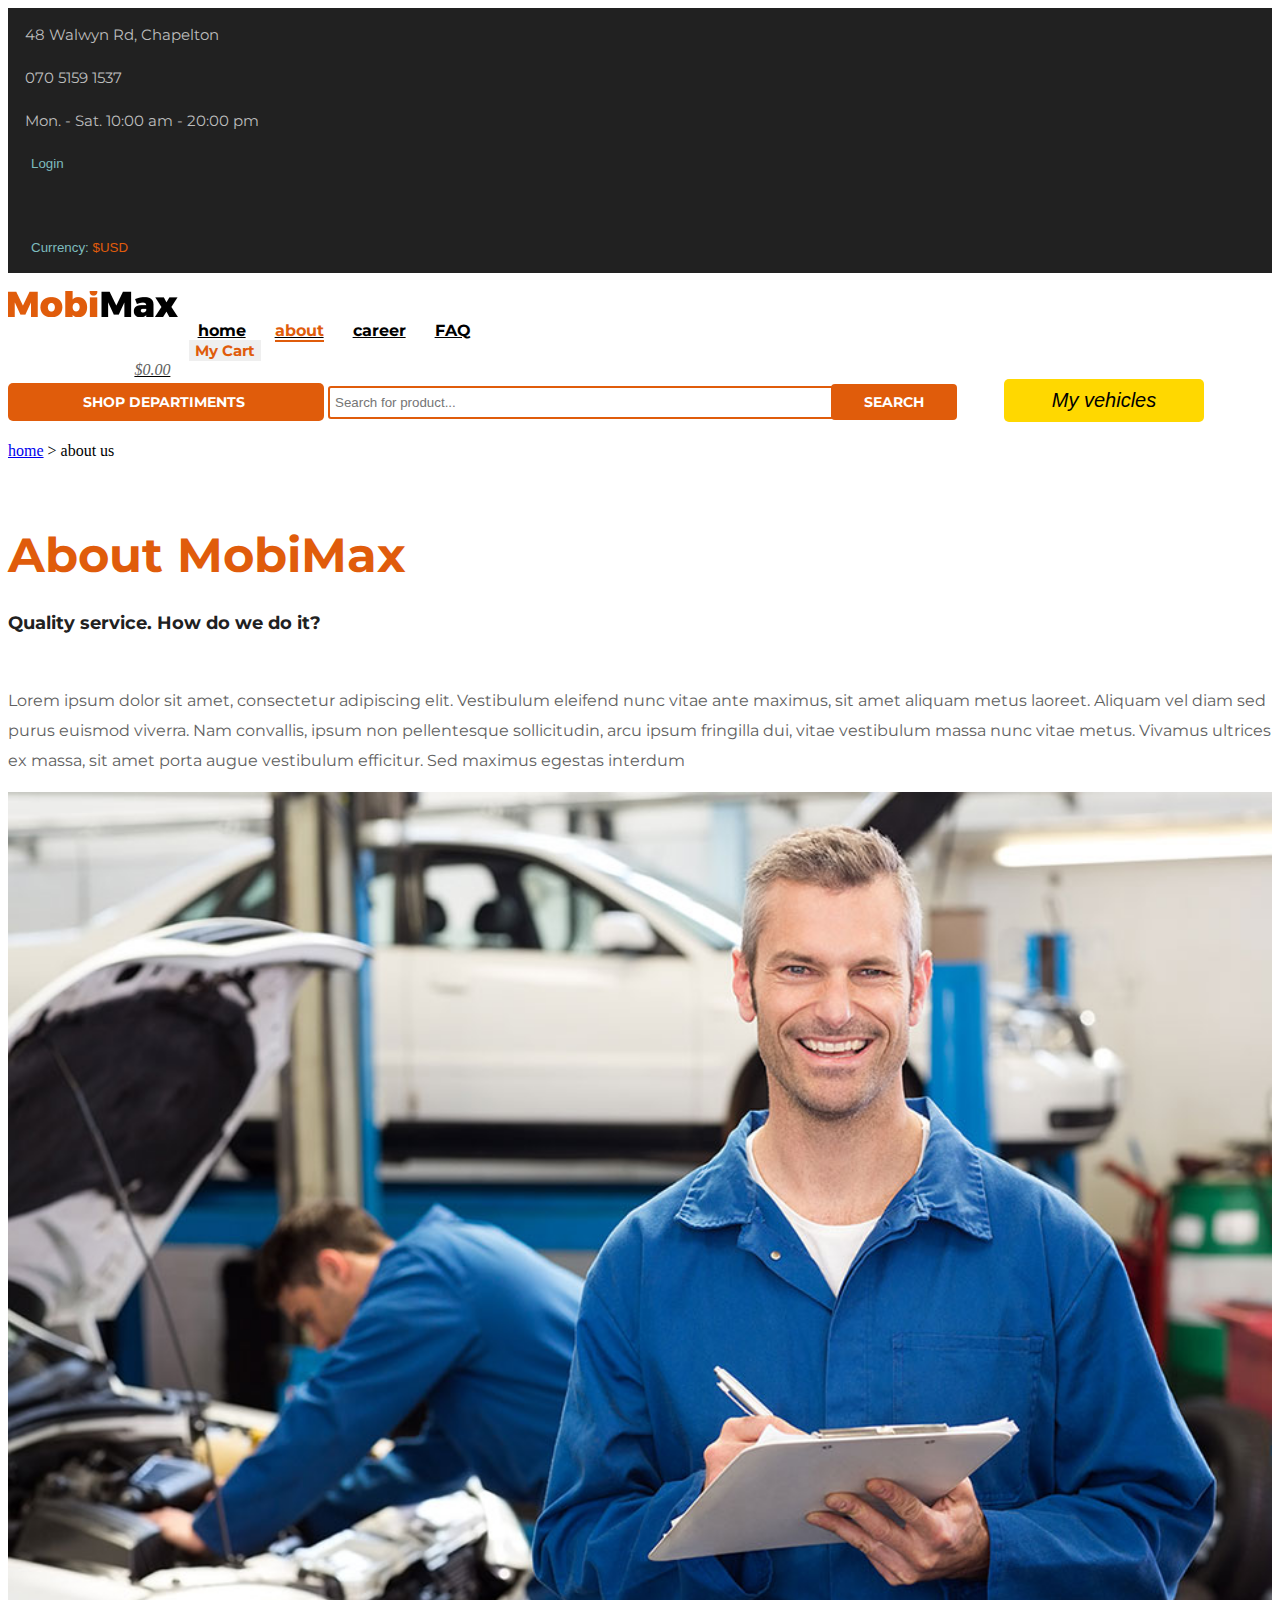
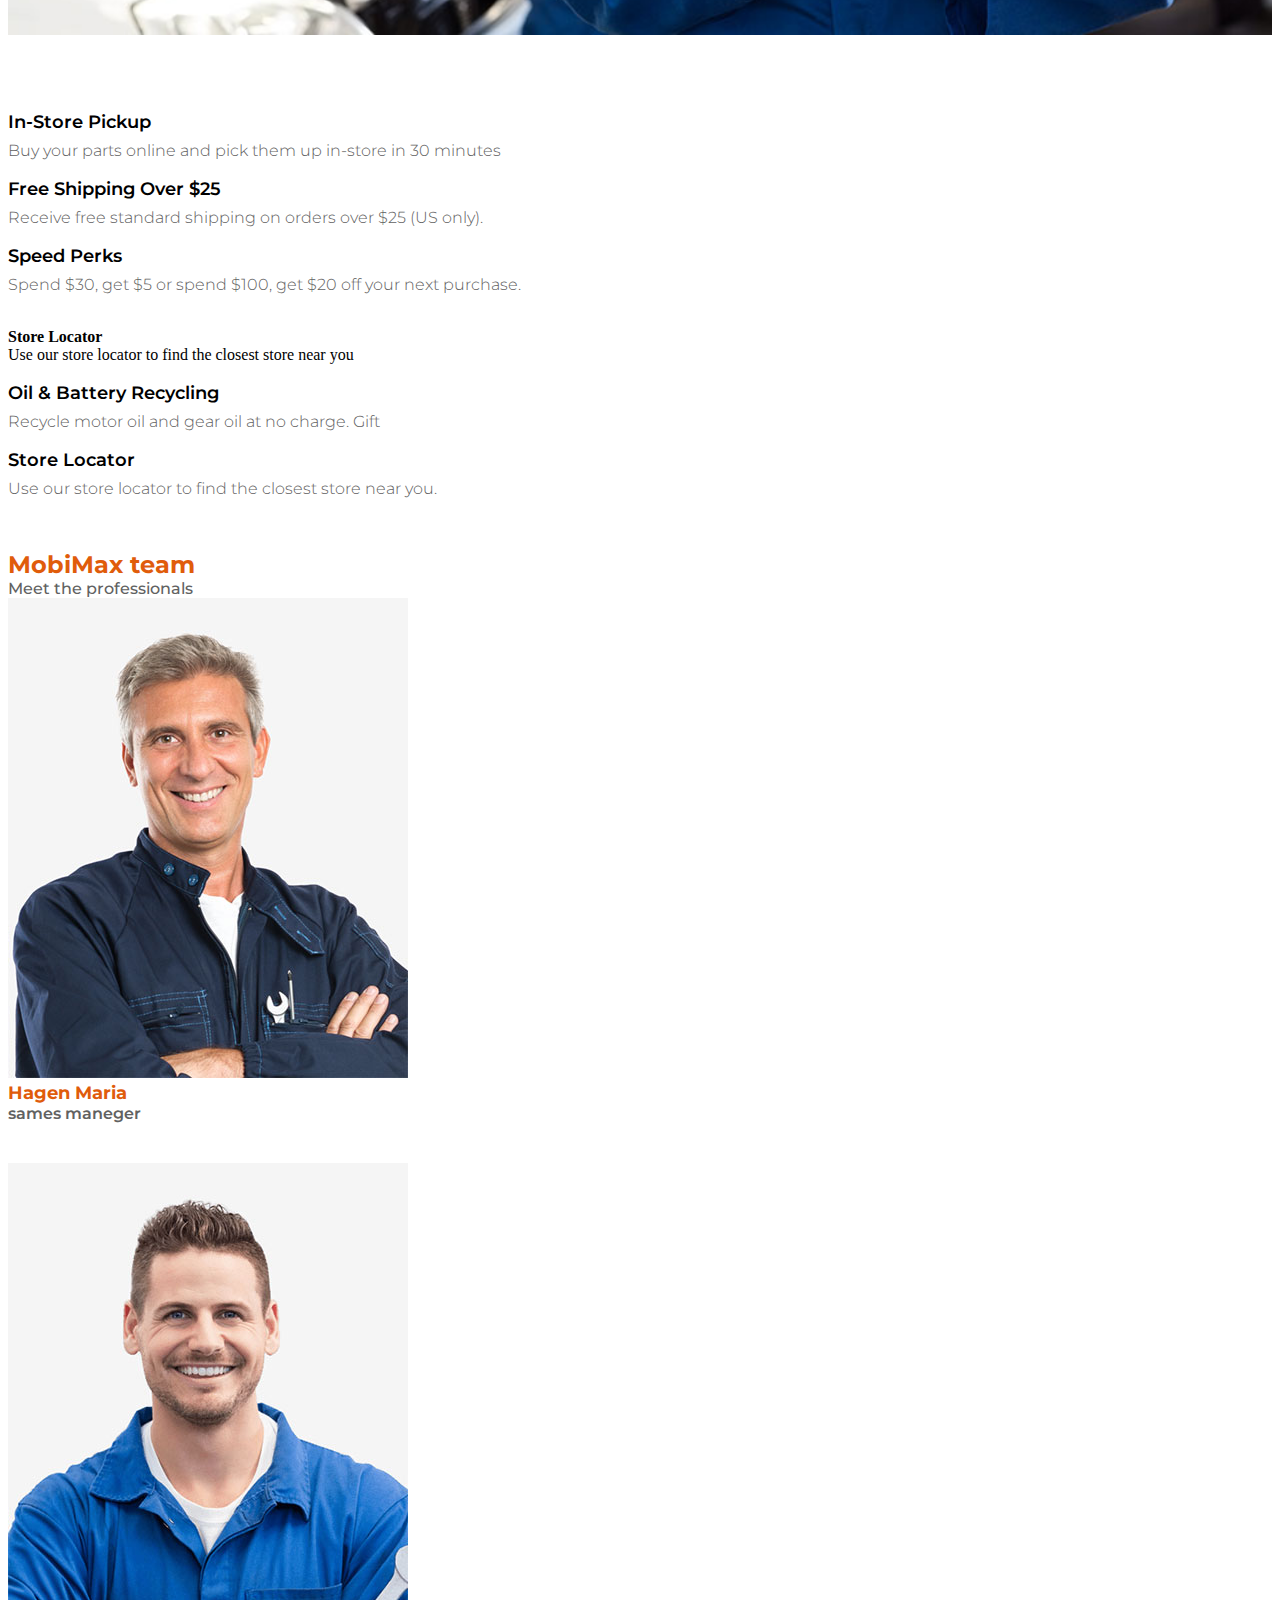
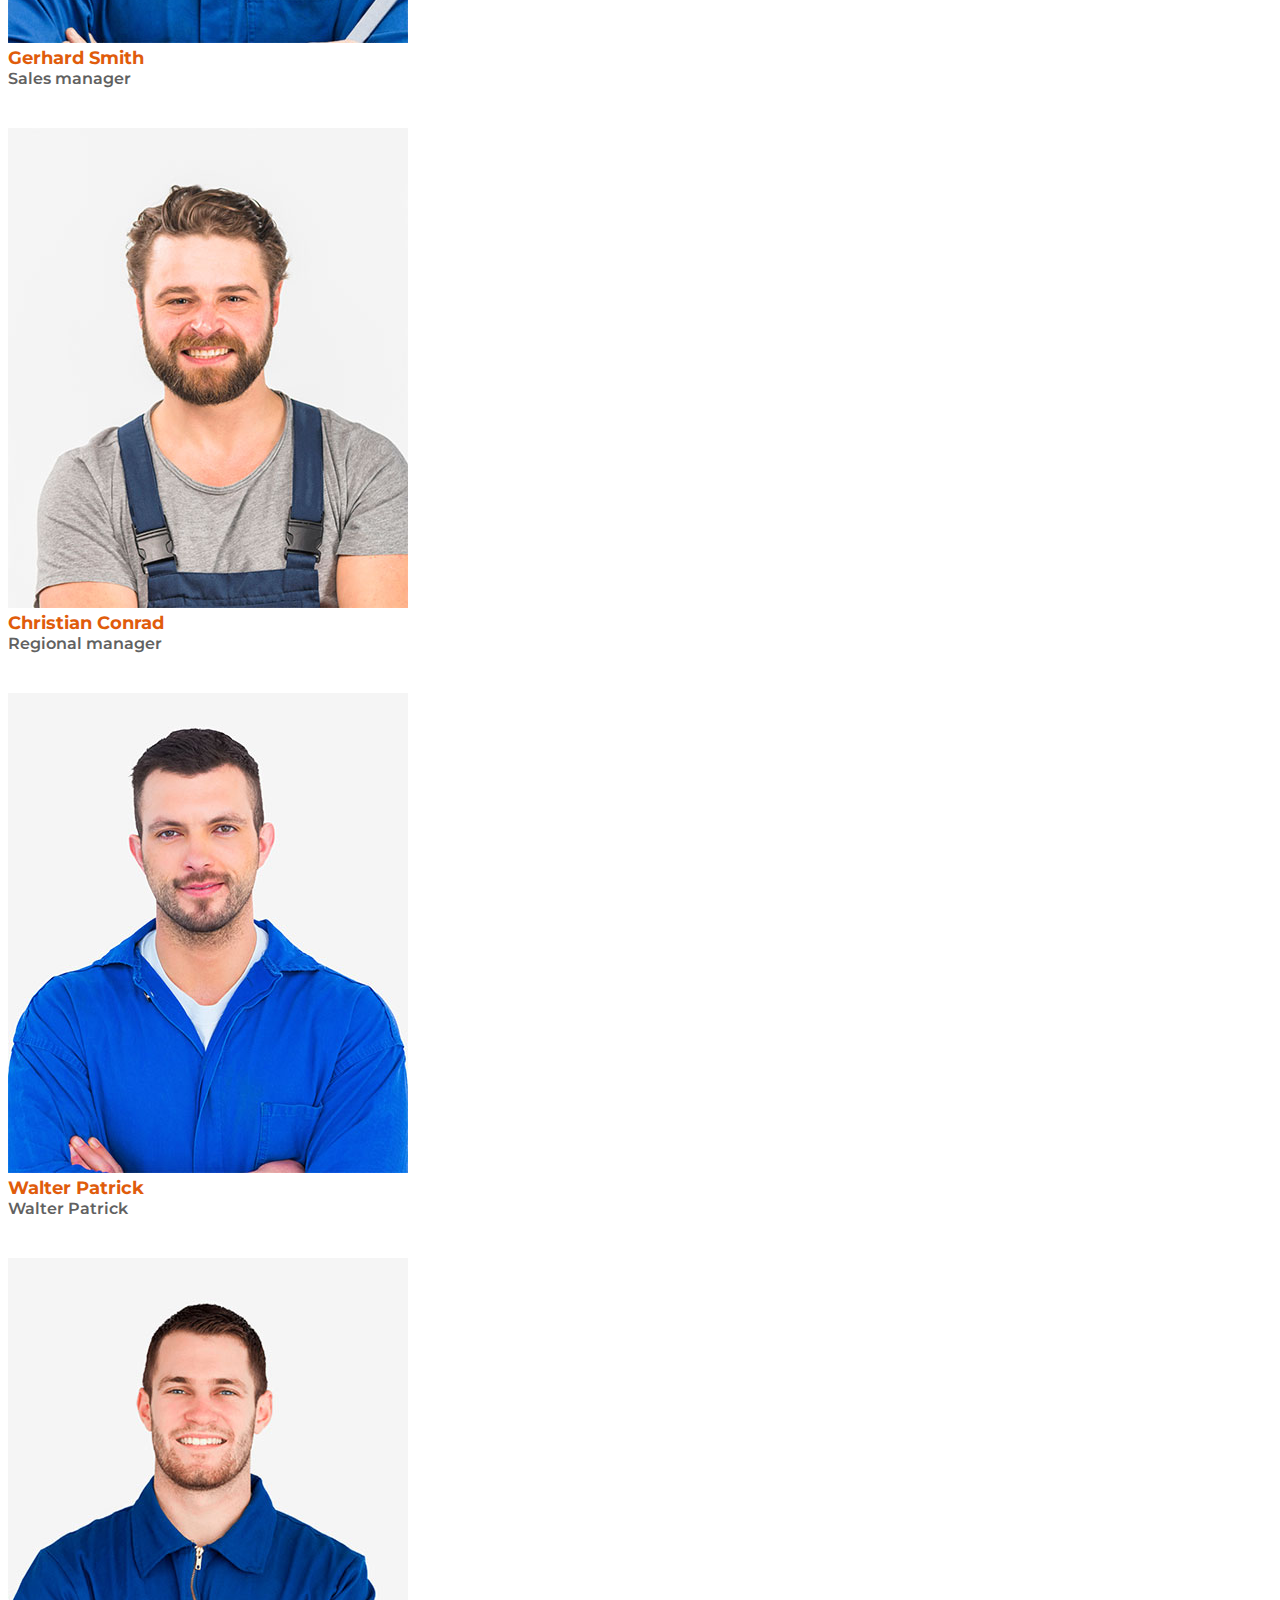
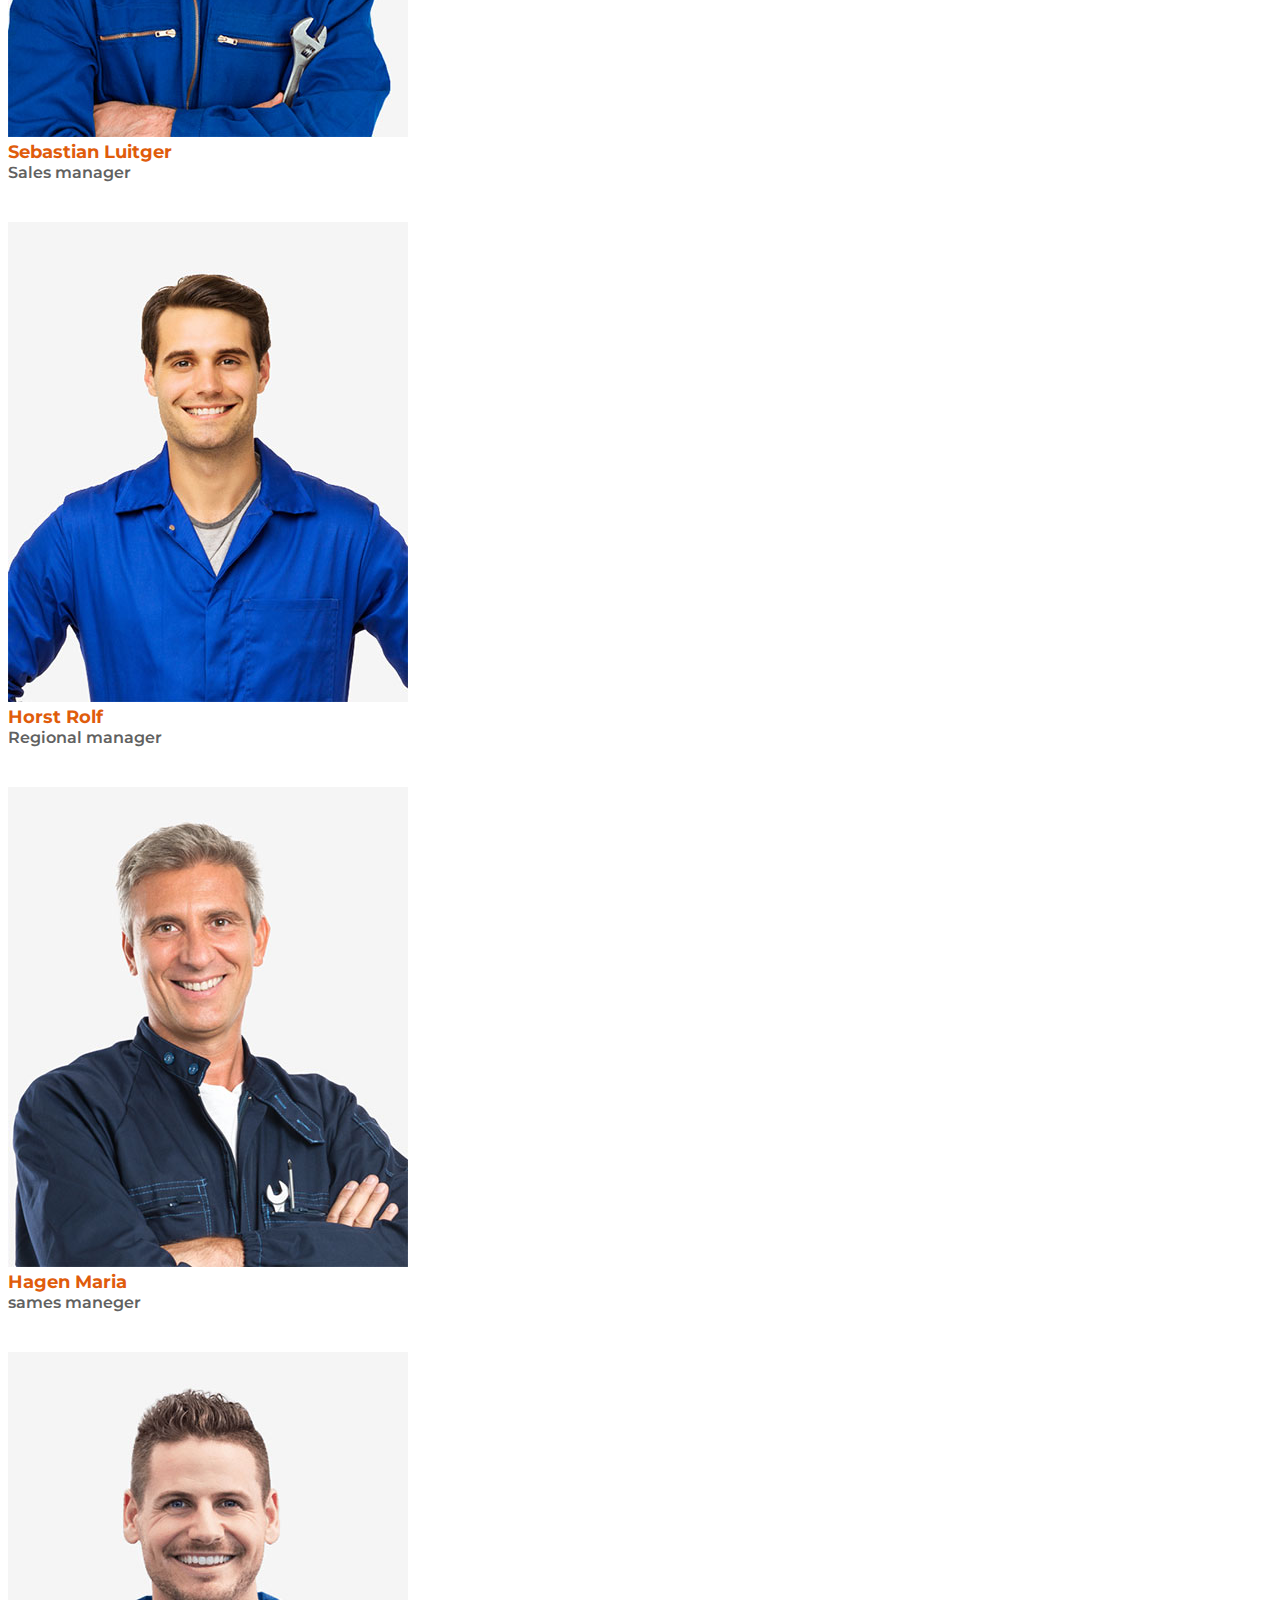
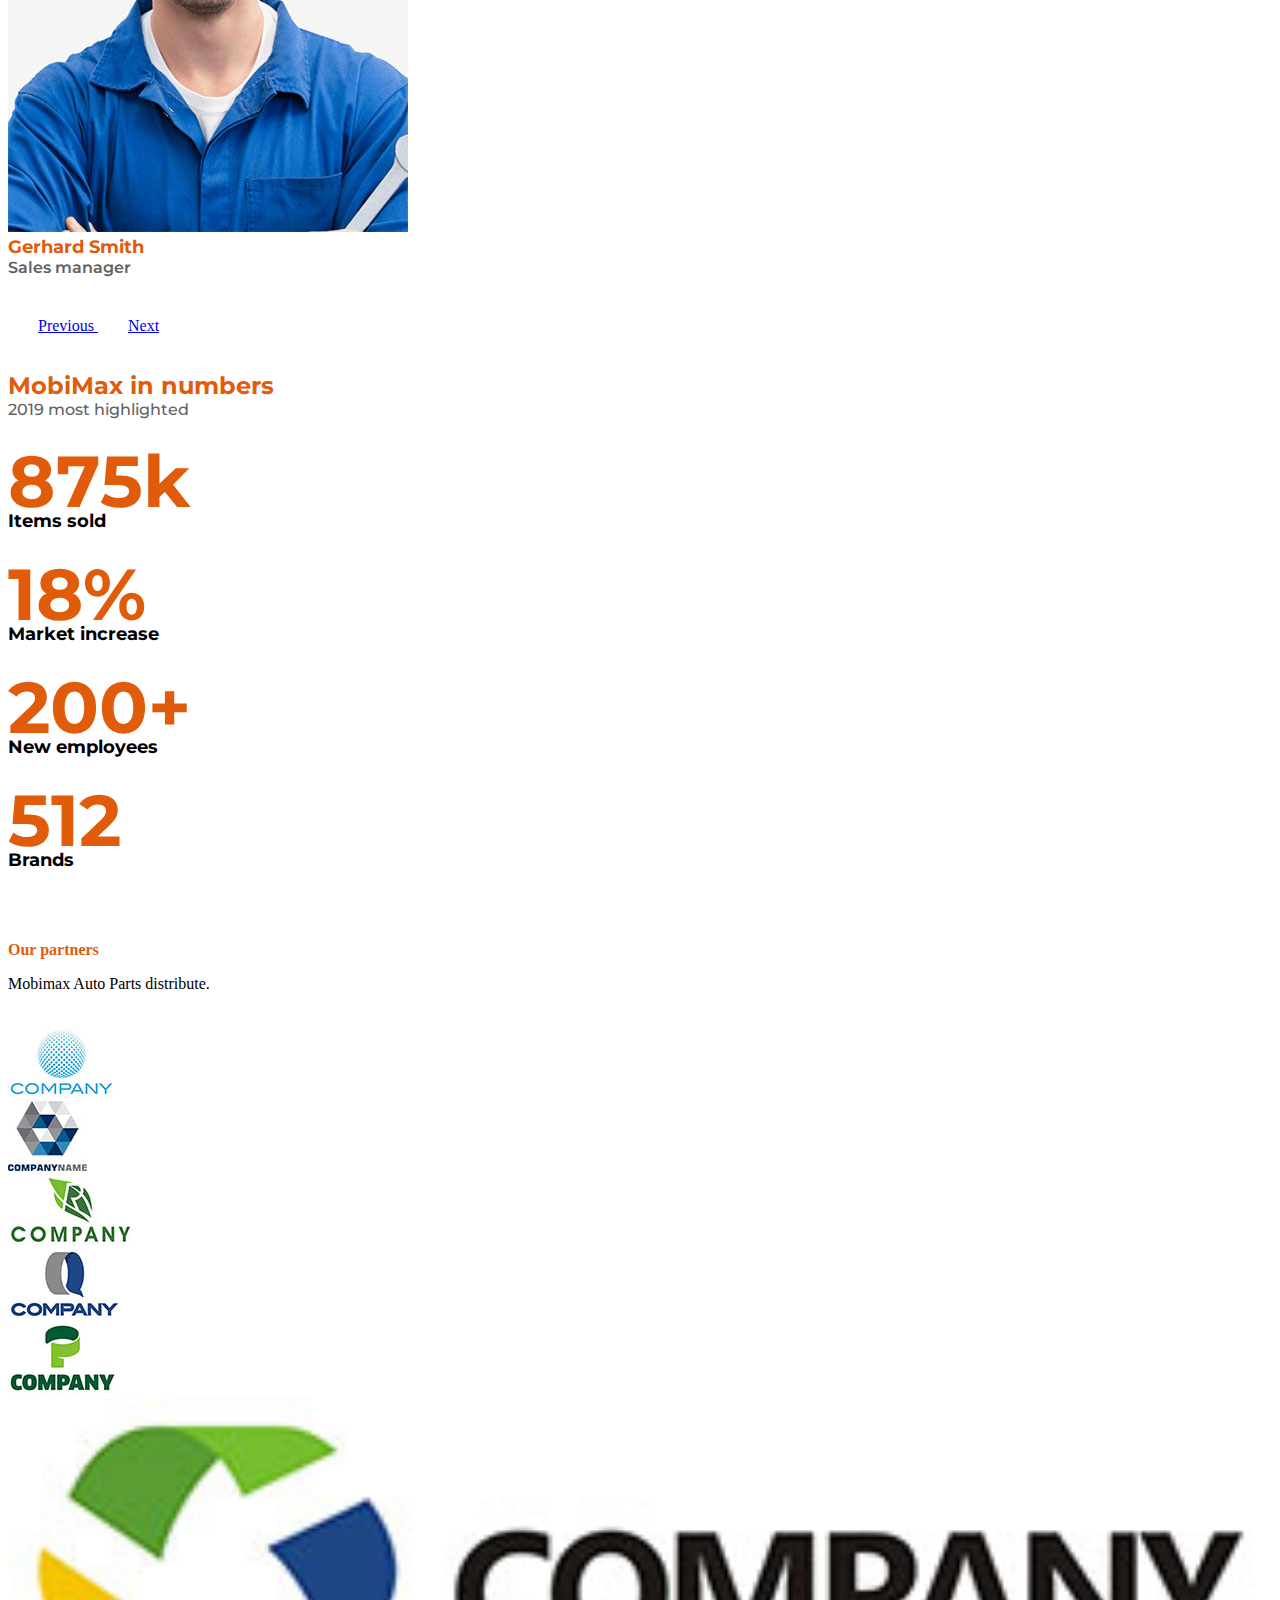
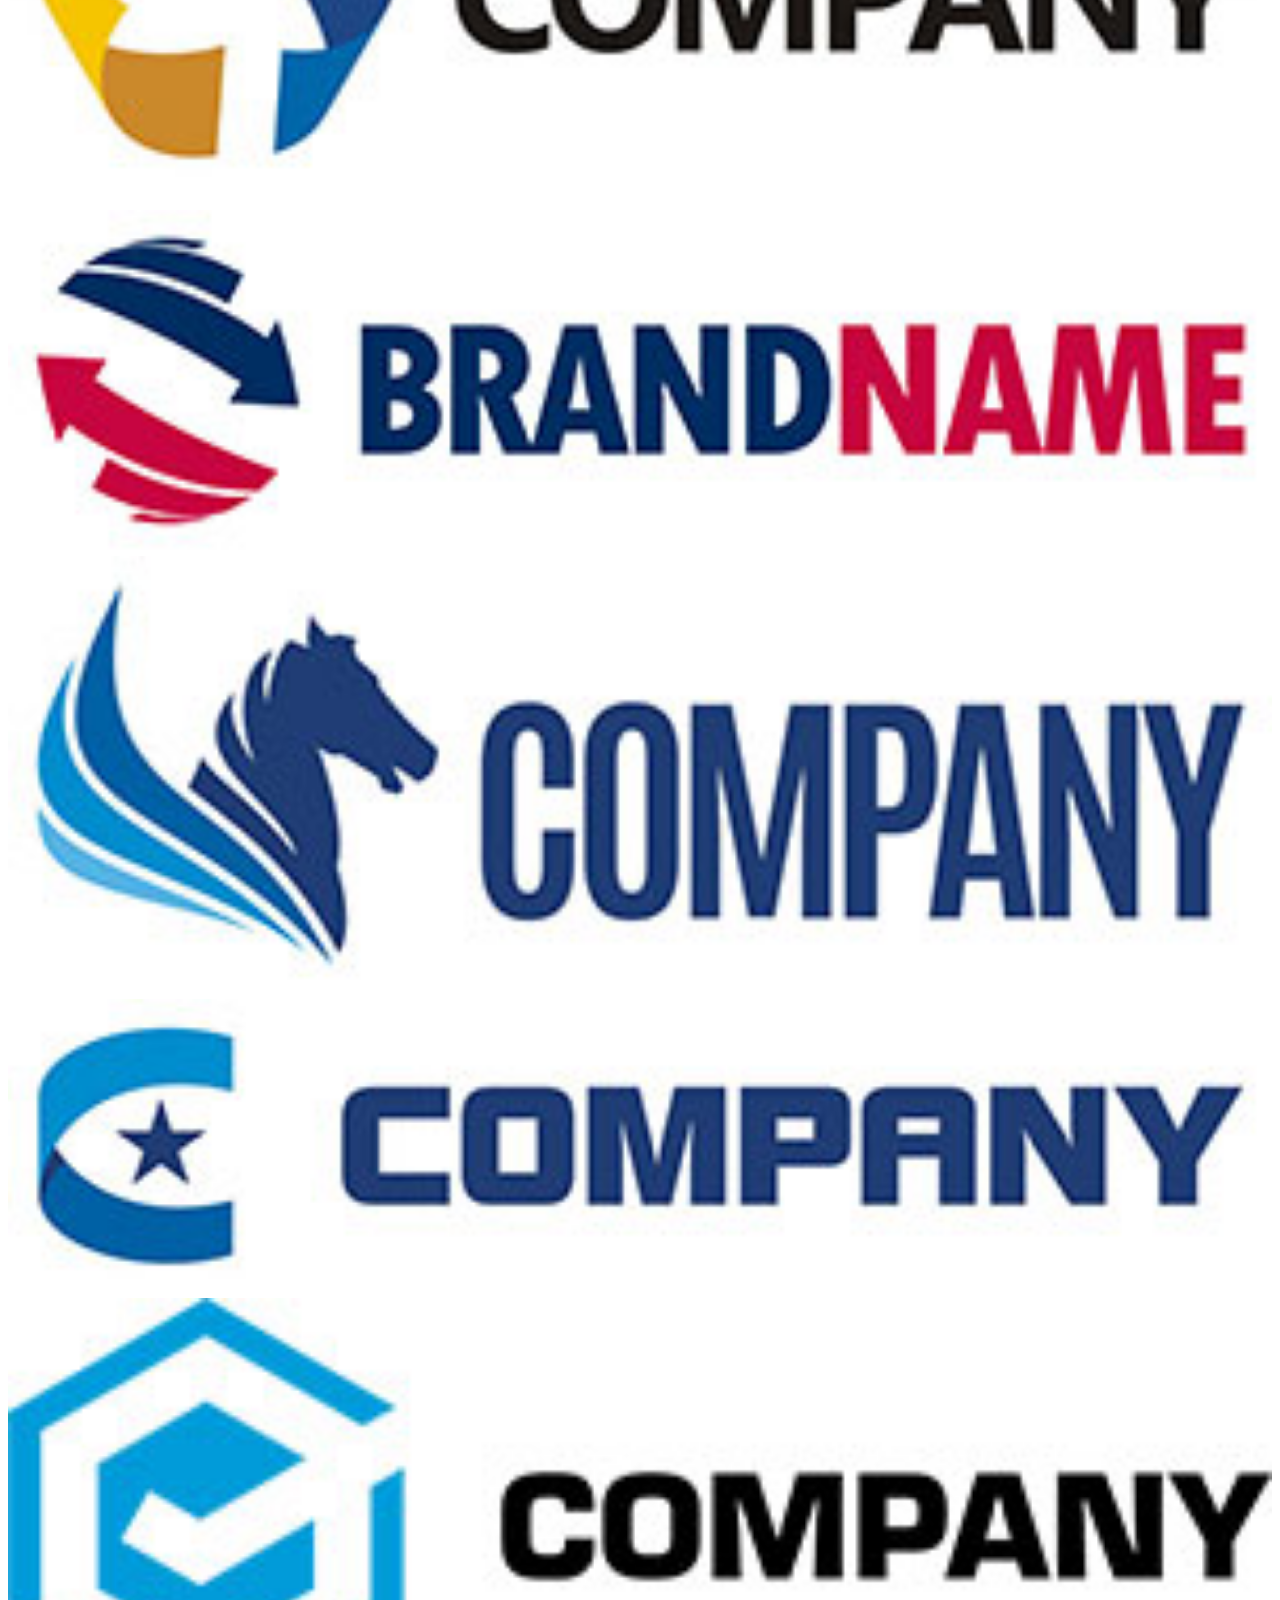
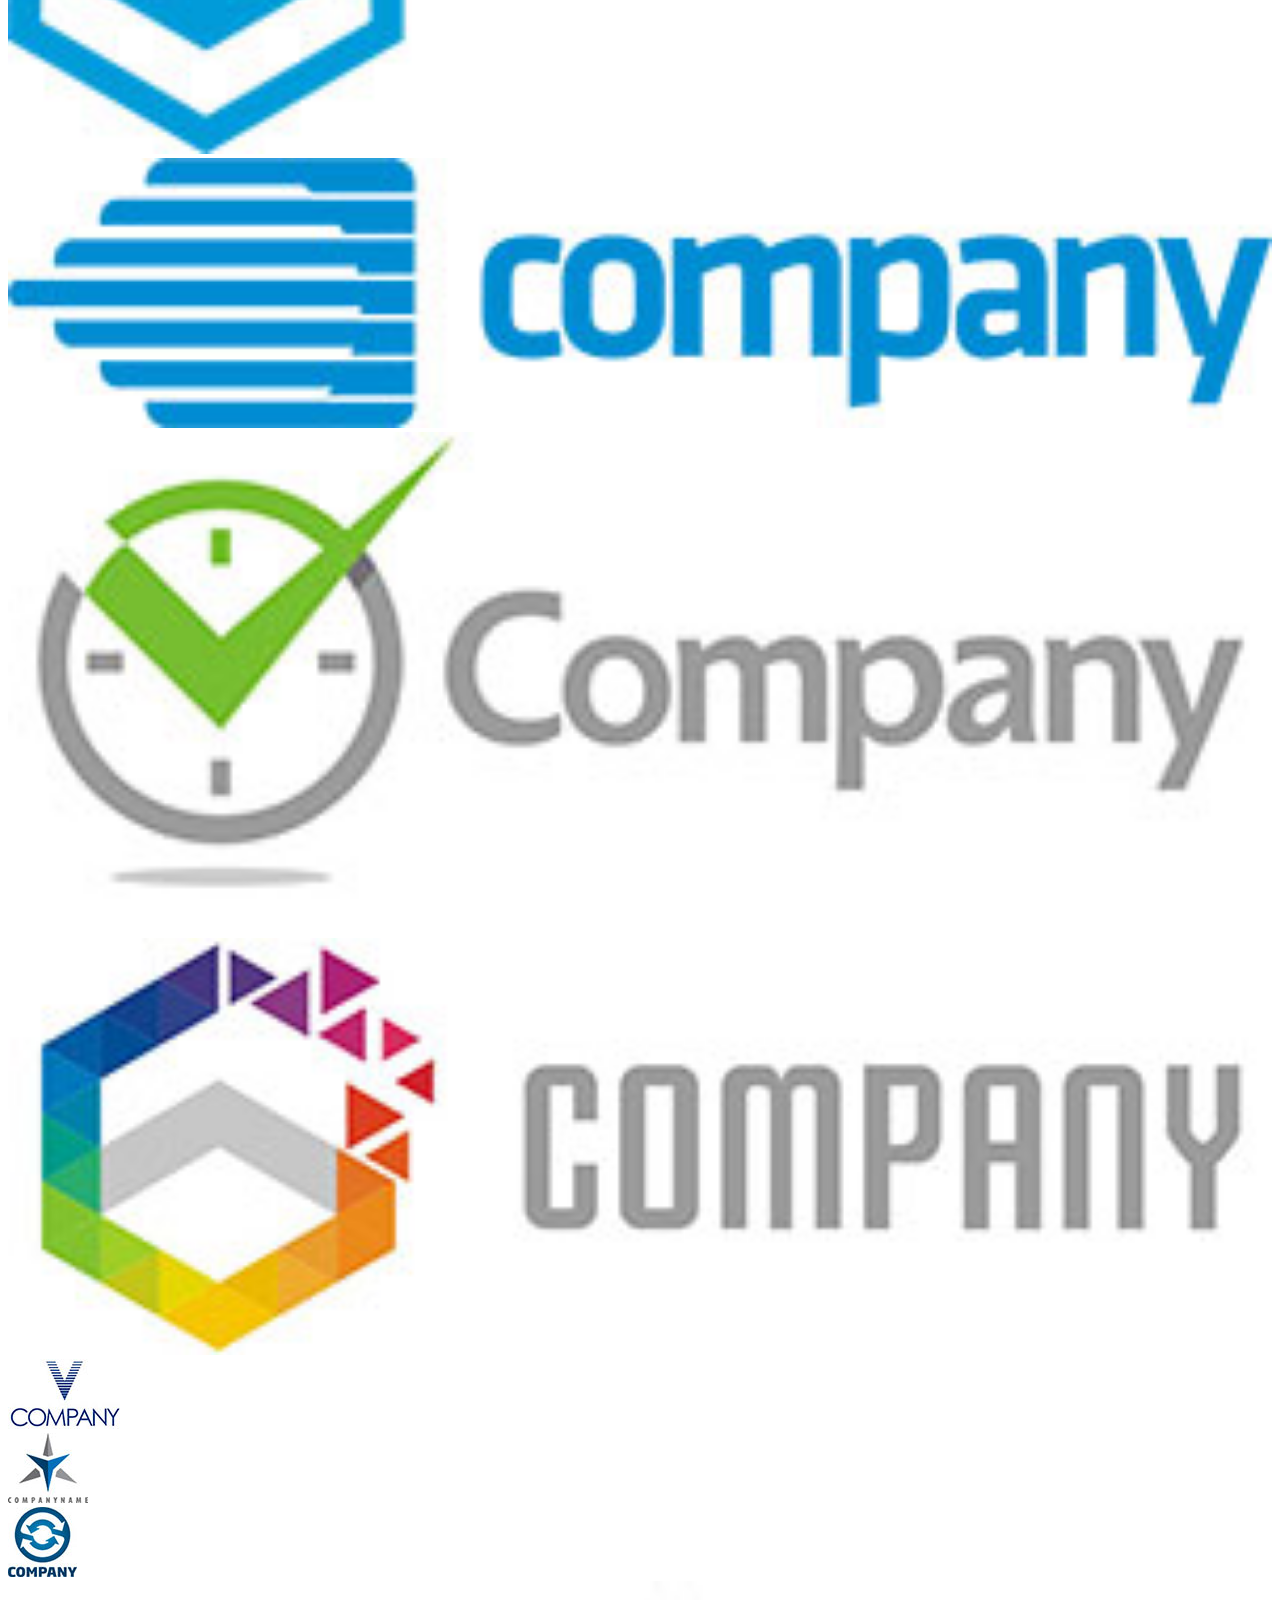
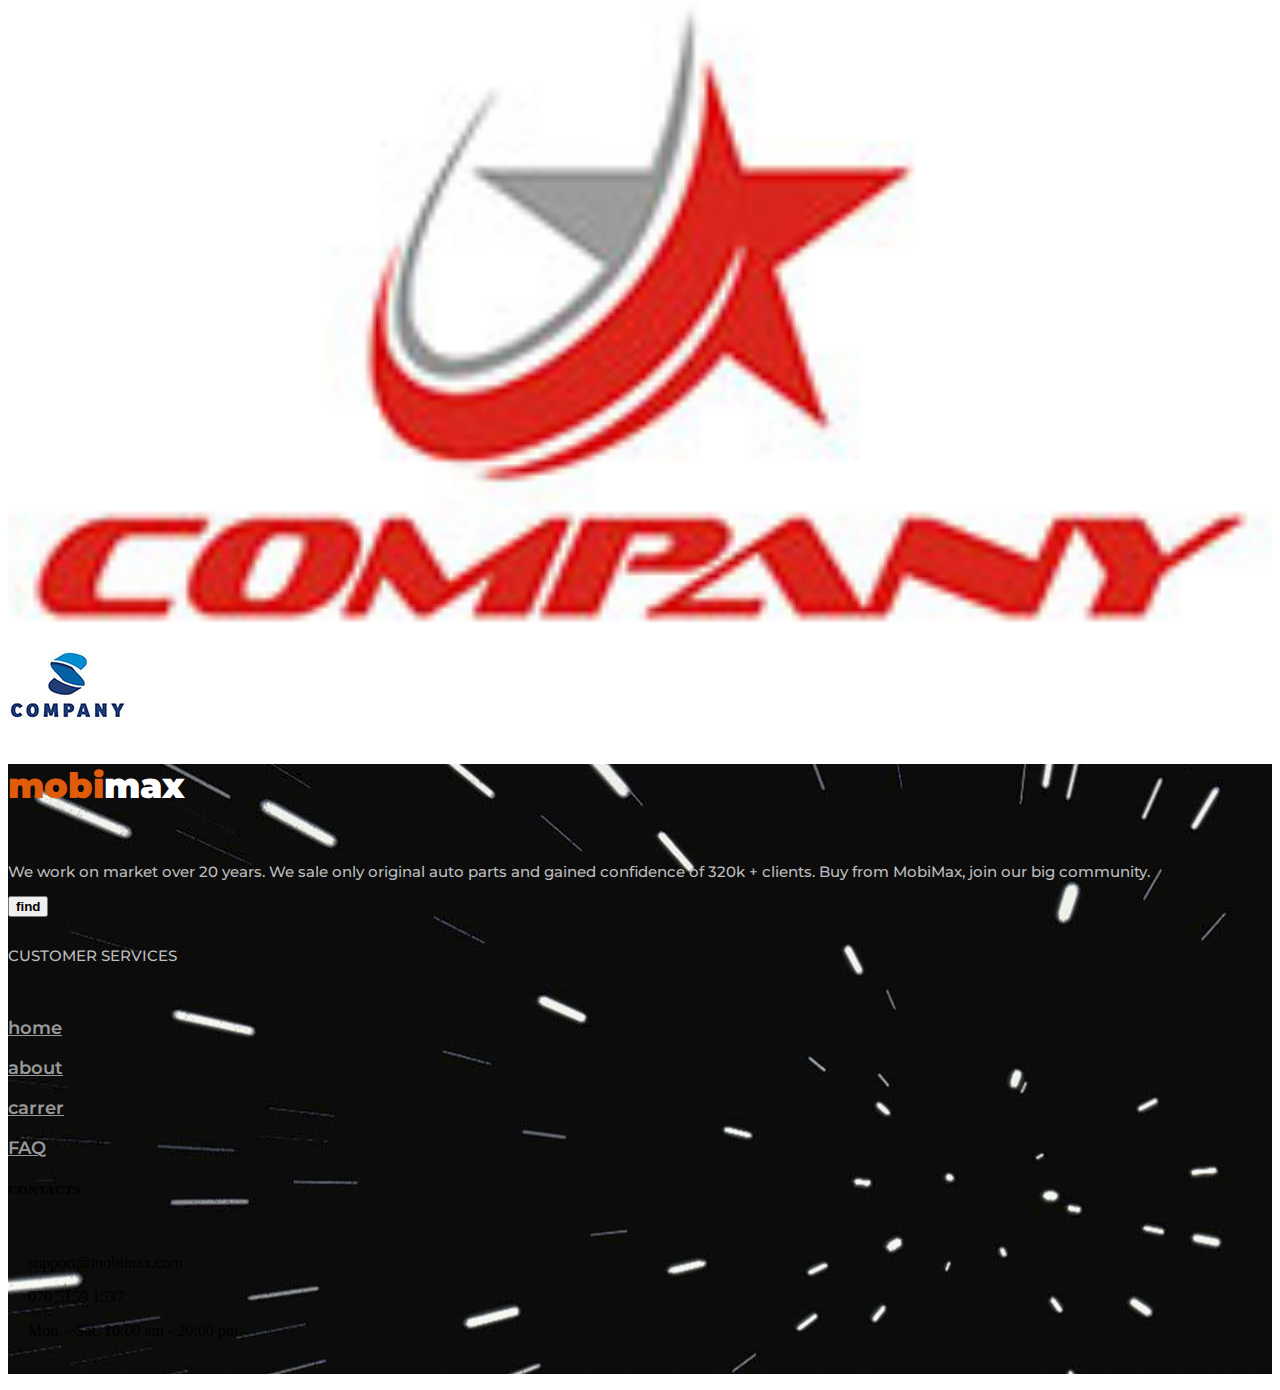
<file: public/about.html>
<!DOCTYPE html>
<html>

<head>
    <meta charset="utf-8">
    <meta name="viewport" content="width=device-width, initial-scale=1">
    <link rel="preconnect" href="https://fonts.gstatic.com">
    <link
        href="https://fonts.googleapis.com/css2?family=Montserrat:ital,wght@0,400;0,500;0,700;0,900;1,600&display=swap"
        rel="stylesheet">

    <!-- Bootstrap CSS -->
    <link rel="stylesheet" href="https://cdn.jsdelivr.net/npm/bootstrap@4.6.0/dist/css/bootstrap.min.css"
        integrity="sha384-B0vP5xmATw1+K9KRQjQERJvTumQW0nPEzvF6L/Z6nronJ3oUOFUFpCjEUQouq2+l" crossorigin="anonymous">
    <link rel="icon" type="image/x-icon" href="favicon.ico">

    <link rel="stylesheet" href="https://use.fontawesome.com/releases/v5.7.0/css/all.css"
        integrity="sha384-lZN37f5QGtY3VHgisS14W3ExzMWZxybE1SJSEsQp9S+oqd12jhcu+A56Ebc1zFSJ" crossorigin="anonymous">

    <link rel="stylesheet" href="homeCss.css">
</head>

<body>

    <!-- befor navbar -->
    <div class="backgroundBlack" id="beforNavbar">
        <div class="container beforNav">
            <ul class="beforNavUl">
                <!-- left items -->
                <li class="float-left beforNavBlock"> <i class="fas fa-map-marker-alt color"></i> <span
                        class="lightGray"> 48 Walwyn Rd, Chapelton</span></li>
                <li class="float-left beforNavBlock"><i class="fas fa-phone color"></i> <span class="lightGray"> 070
                        5159 1537</span> </li>
                <li class="float-left beforNavBlock"><i class="far fa-clock color"></i> <span class="lightGray"> Mon. -
                        Sat. 10:00 am - 20:00 pm</span> </li>

                <!-- right items -->
                <!-- lOG In -->
                <li class="float-right beforNavBlock">
                    <button type="button" class="LogIn" onclick="LogINHidde()"> <i class="far fa-user fa-1x"></i>
                        Login</button>
                    <div class="absolut LogInFormMargins" id="hidden">
                        <div class="LogInForm">
                            <form method="POST">
                                <label class="lightGray">username</label><br>
                                <input type="text" class="form-control" required><br><br>

                                <label class="lightGray">Password</label><br>
                                <input type="password" class="form-control" required minlength="8"><br>

                                <div class="texthover">
                                    <button type="button" class="form-control backYellowBtn weight700 width60">LOG
                                        IN</button>
                                </div>
                            </form>

                            <br>

                            <div><a href="sing up.html" class="color link">Sing Up</a></div>

                            <div> <span class="lightGray"> Don't have account yet?</span></div>

                            <div><a href="forgetPassword.html" class="color link">Forget password?</a></div>

                        </div>
                    </div>
                </li>

                <!-- change languaje -->
                <li class="float-right beforNavBlock">
                    <button type="button" class="LogIn" onclick="languajeHidde()"><i class="fas fa-globe "></i></button>
                    <div class="languajes absolut" id="languajeHidden">
                        <ul class="beforNavUl">
                            <li><a href="#"><img src="english.png" alt="english"> english</a></li>
                            <li><a href="#"><IMG src="deutsch.png" alt="deutsch"> deutsch</a></li>
                            <li><a href="#"><img src="francais.png" alt="francais"> francais</a> </li>
                            <li><a href="#"><img src="espania.png" alt="espania"> espania</a> </li>
                            <li><a href="#"><img src="italiano.png" alt="italiano"> italiano</a> </li>
                            <li><a href="#"><img src="nederiands.png" alt="nederiands"> nederiands</a> </li>
                        </ul>
                    </div>
                </li>


                <!-- change valute -->
                <li class="float-right beforNavBlock">
                    <button type="button" class="LogIn" onclick="monyHidde()">Currency: <span class="color">$USD <i
                                class="fas fa-angle-down"></i></span></button>
                    <div class="absolut" id="mony">
                        <div class="languajes">
                            <ul class="beforNavUl">
                                <li><a href="#">USD</a></li>
                                <li><a href="#">GBP</a></li>
                            </ul>
                        </div>
                    </div>
                </li>

            </ul>
        </div>
    </div>

    <br>

    <!-- navbar -->
    <div class="container" id="bigNavigation">
        <div class="row">
            <img src="baner.png" alt="site logo" class="navbarLogo">


            <div class="row marginLeft15">
                <span><a class="nav-link navbarLink navbarLinkStyle navbarHover" href="index.html"> <strong
                           >home</strong></a></span>
                <span><a class="nav-link navbarLink navbarItemMargin navbarLinkStyle navbarHover"
                        href="about.html"><strong  class="navbarActive">about</strong></a></span>
                <span><a class="nav-link navbarLink navbarItemMargin navbarLinkStyle navbarHover"
                        href="career.html"><strong>career</strong></a></span>
                <span><a class="nav-link navbarLink navbarItemMargin navbarLinkStyle navbarHover"
                        href="FAQ.html"><strong>FAQ</strong></a></span>
            </div>

            <div class="row marginLeft10">

                <span><a class="nav-link navbarLink navbarItemMargin" href="wishlist.html"><i
                            class="far fa-2x fa-heart navbarIcon"></i></a></span>

                <span><a class="nav-link navbarLink navbarItemMargin" href="#">
                        <i class="fas fa-shopping-cart fa-2x navbarIcon d-block float-left"></i>
                        <i class="float-right cartMargin">
                            <span class=""> <button type="button" onclick="myCartDrop()" style="border: none;"
                                    class="navbarCartText">My Cart</button></span><br>
                            <span class="navbarIcon" id="cardTotalFirst">$0.00</span>
                        </i>
                    </a>
                </span>

            </div>
        </div>
    </div>

    <!-- navbar for small screen navbar -->
    <div class="absolut" id="mySidenavShow">
        <div id="mySidenav" class="sidenav">
            <a href="javascript:void(0)" class="closebtn" onclick="closeNav()">&times;</a>
            <img src="baner.png" alt="site logo" style="width: 80%; height: auto;">
            <br>
            <a href="index.html" class="navbarLinkStyle">home</a>
            <a href="about.html" class="navbarLinkStyle">about us</a>
            <a href="career.html" class="navbarLinkStyle">career</a>
            <a href="FAQ.html" class="navbarLinkStyle">FAQ</a>
            <br>
            <br>

            <p class="smallNavTitle">LENGUAJE & CURRENCY</p>
            <p class="row">
                <a href="#" class="col-4"><span class="text-center weight700 h6">EN</span></a>
                <a href="#" class="col-4"> <span class="text-center weight700 h6">DE</span></a>
                <a href="#" class="col-4"><span class="text-center weight700 h6">FR</span></a>
            </p>

            <p class="row">
                <a href="#" class="col-4"><span class="text-center weight700 h6">USD</span></a>
                <a href="#" class="col-4"> <span class="text-center weight700 h6">GBP</span></a>
                <a href="#" class="col-4"><span class="text-center weight700 h6">JPY</span></a>
            </p>

            <div class="text-center vechilesStyle2">
                <a href="wishlist.html"><i class="far fa-2x fa-heart textSize18"></i> <span
                        class="sarchCar">WISHLIST</span></a>
            </div>
            <br>
            <div class="text-center vechilesStyle3">
                <a href="vehicles.html"><i class="fas fa-car textSize18"></i> <span class="sarchCar"> My
                        vehicles</span></a>
            </div>
        </div>


        <!-- login and navigacion btn -->
        <div class="smallNavbarBTN">
            <div class="row">
                <span style="font-size:30px;cursor:pointer" onclick="openNav()">&#9776;</span>
                <span class="smallNavbarLogo">mobimax</span>


                <div style="margin-left: 60%;">

                    <!-- small login -->
                    <button type="button" class="loginSmall" onclick="LogINHiddeSmall()"> <i
                            class="far fa-user fa-1x"></i></button>
                    <div class="absolut LogInFormMargins" id="logInSmall">
                        <div class="LogInForm">
                            <label class="lightGray">username</label><br>
                            <input type="text" class="form-control"><br><br>

                            <label class="lightGray">Password</label><br>
                            <input type="email" class="form-control"><br>

                            <div class="texthover">
                                <button type="button" class="form-control backYellowBtn weight700 width60">LOG
                                    IN</button>
                            </div>

                            <br>

                            <div><a href="sing up.html" class="color link">Sing Up</a></div>

                            <div> <span class="lightGray"> Don't have account yet?</span></div>

                            <div><a href="forgetPassword.html" class="color link">Forget password?</a></div>

                        </div>
                    </div>

                    <!-- small my cart -->
                    <button type="button" onclick="myCartDrop()" style="border: none;" class="navbarCartText cartSmall">
                        <i class="fas fa-shopping-cart fa-1x smallNavbarIcon d-block"></i></button>
                </div>


            </div>
        </div>
    </div>

    <!-- search input row -->
    <div class="container" id="searchRow">

        <!-- SHOP DEPARTIMENTS -->
        <div class="dropdown dispaly p-1" id="searchInputDropdow">
            <button class="dropdownBtn"><span class="dropdownBtnText"> SHOP DEPARTIMENTS</span><i
                    class="fas fa-chevron-down paddingleft5"></i></button>
            <div class="dropdown-content">
                <a href="#">Link 1</a>
                <a href="#">Link 2</a>
                <a href="#">Link 3</a>
            </div>
        </div>

        <!-- SEARCH -->
        <div class="dispaly">
            <input type="search" class="searchInpur" id="searchInputSearchInpur" placeholder="Search for product..."
                aria-label="Search" aria-describedby="search-addon" />
            <button type="button" class="searchBtn" id="searchInputSearchBtn"><span
                    class="searchInputBtnText">SEARCH</span> </button>
        </div>


        <!-- My vehicles -->
        <div class="dispaly text-center marginLwft" id="searchInputVehicles">

            <button class="vechilesStyle" onclick="vehiclesDropdown()"><i class="fas fa-car textSize18"> My
                    vehicles</i></button>

            <div class="vehiclesDropStyle absolut" id="vehiclesDropdown">
                <div class="dropdown">
                    <button type="button" class="btn dropdown-toggle-right border width100 text-left"
                        data-toggle="dropdown">
                        <span class="colorGray">make <i class="fas fa-angle-down float-right"></i></span>
                    </button>
                    <div class="dropdown-menu">
                        <a class="dropdown-item" href="#">Link 1</a>
                        <a class="dropdown-item" href="#">Link 2</a>
                        <a class="dropdown-item" href="#">Link 3</a>
                    </div>
                </div>

                <div class="dropdown padingTop5">
                    <button type="button" class="btn dropdown-toggle-right border width100 text-left "
                        data-toggle="dropdown">
                        <span class="colorGray">model <i class="fas fa-angle-down float-right"></i></span>
                    </button>
                    <div class="dropdown-menu">
                        <a class="dropdown-item" href="#">Link 1</a>
                        <a class="dropdown-item" href="#">Link 2</a>
                        <a class="dropdown-item" href="#">Link 3</a>
                    </div>
                </div>

                <div class="dropdown padingTop5">
                    <button type="button" class="btn dropdown-toggle-right border width100 text-left "
                        data-toggle="dropdown">
                        <span class="colorGray">year <i class="fas fa-angle-down float-right"></i></span>
                    </button>
                    <div class="dropdown-menu">
                        <a class="dropdown-item" href="#">Link 1</a>
                        <a class="dropdown-item" href="#">Link 2</a>
                        <a class="dropdown-item" href="#">Link 3</a>
                    </div>
                </div>

                <div class="dropdown padingTop5">
                    <button type="button" class="btn dropdown-toggle-right border width100 text-left "
                        data-toggle="dropdown">
                        <span class="colorGray">trim <i class="fas fa-angle-down float-right"></i></span>
                    </button>
                    <div class="dropdown-menu">
                        <a class="dropdown-item" href="#">Link 1</a>
                        <a class="dropdown-item" href="#">Link 2</a>
                        <a class="dropdown-item" href="#">Link 3</a>
                    </div>
                </div>

                <div class="padingTop5 btnHover">
                    <button class="form-control text-center backYellowBtn"> <span
                            class="weight700 ">SEARCH</span></button>
                </div>

            </div>
        </div>

    </div>

    <br>

    <div class="container"> <a href="home.html">home</a> > about us </div>

    <br>

    <!-- abouout company -->
    <div class="container">
        <div class="row">
            <div class="col-lg-6">
                <p class="AboutCompaniTitle">About MobiMax</p>
                <p class="AboutCompaniText">Quality service. How do we do it?</p>

                <div class="border-bottom"></div>
                <br>
                <p class="AboutCompaniDiscripshon">
                    Lorem ipsum dolor sit amet, consectetur adipiscing elit. Vestibulum eleifend nunc vitae ante
                    maximus, sit amet aliquam metus laoreet. Aliquam vel diam sed purus euismod viverra. Nam convallis,
                    ipsum non pellentesque sollicitudin, arcu ipsum fringilla dui, vitae vestibulum massa nunc vitae
                    metus. Vivamus ultrices ex massa, sit amet porta augue vestibulum efficitur. Sed maximus egestas
                    interdum
                </p>
            </div>
            <div class="col-lg-6">
                <img src="aboutFirst.jpg" alt="first img" class="aboutImg">
            </div>
        </div>
    </div>

    <br><br>

    <!-- სამი იკონები -->
    <div class="container border">

        <br>

        <!-- პირველი სამი იკონა -->
        <div class="row">
            <div class="col-lg-4 row">
                <div class="col-3"><i class="fas fa-truck fa-3x color"></i></div>

                <div class="col-8">
                    <p class="iconstextTiTle">In-Store Pickup</p>
                    <p class="iconsText">Buy your parts online and pick them up in-store in 30 minutes</p>
                </div>
            </div>

            <div class="col-lg-4 row">
                <div class="col-3"><i class="fas fa-pallet fa-3x color"></i></div>

                <div class="col-8">
                    <p class="iconstextTiTle">Free Shipping Over $25</p>
                    <p class="iconsText">Receive free standard shipping on orders over $25 (US only).</p>
                </div>
            </div>

            <div class="col-lg-4 row">
                <div class="col-3"><i class="fas fa-percent color fa-3x"></i></div>

                <div class="col-8">
                    <p class="iconstextTiTle">Speed Perks</p>
                    <p class="iconsText">Spend $30, get $5 or spend $100, get $20 off your next purchase.</p>
                </div>
            </div>
        </div>

        <div class="border-bottom"></div>
        <br>

        <!-- მეორე სამი იკონა -->
        <div class="row">
            <div class="col-lg-4 row">

                <div class="col-3"><i class="fas fa-map-marked-alt fa-3x color"></i></div>

                <div class="col-8">
                    <span class="weight700 h5">Store Locator</span> <br>
                    Use our store locator to find the closest store near you
                </div>
            </div>

            <div class="col-lg-4 row">

                <div class="col-3"><i class="fas fa-recycle color fa-3x"></i></div>

                <div class="col-8">
                    <p class="iconstextTiTle">Oil & Battery Recycling</p>
                    <p class="iconsText">Recycle motor oil and gear oil at no charge. Gift</p>
                </div>
            </div>

            <div class="col-lg-4 row">

                <div class="col-3"><i class="fas fa-map-marked-alt fa-3x color"></i></div>

                <div class="col-8">
                    <p class="iconstextTiTle">Store Locator</p>
                    <p class="iconsText">Use our store locator to find the closest store near you.</p>
                </div>
            </div>

        </div>
    </div>

    <br><br>

    <!-- carousel of team -->

    <div class="container">
        <div class="companiInNumbersTiTle">MobiMax team</div>
        <div class="companiInNumbersText">Meet the professionals</div>
    </div>

    <div id="carouselExampleControls" class="carousel slide backgroundCover" data-ride="carousel">
        <div>
            <!-- first slide of carusel -->
            <div class="carousel-inner">
                <div class="carousel-item active">
                    <div class="container">
                        <div class="row">
                            <div class="col-lg-3 col-6">
                                <div class="card aboutImg">
                                    <img class="card-img-top " src="team1.jpg" alt="Card image">
                                    <div class="card-body">
                                        <span class="card-title teamTitle">Hagen Maria</span><br>
                                        <span class="card-text teamText">sames maneger</span><br><br>
                                        <i class="fab fa-linkedin-in teamIcon"></i>
                                        <i class="fab fa-facebook-f teamIcon"></i>
                                        <i class="fab fa-twitter teamIcon"></i>
                                        <i class="fab fa-skype teamIcon"></i>
                                        <i class="far fa-envelope teamIcon"></i>
                                    </div>
                                </div>
                            </div>

                            <div class="col-lg-3 col-6">
                                <div class="card aboutImg">
                                    <img class="card-img-top" src="team2.jpg" alt="Card image">
                                    <div class="card-body">
                                        <span class="card-title teamTitle">Gerhard Smith</span><br>
                                        <span class="card-text teamText">Sales manager</span><br><br>
                                        <i class="fab fa-linkedin-in teamIcon"></i>
                                        <i class="fab fa-facebook-f teamIcon"></i>
                                        <i class="fab fa-twitter teamIcon"></i>
                                        <i class="fab fa-skype teamIcon"></i>
                                        <i class="far fa-envelope teamIcon"></i>
                                    </div>
                                </div>
                            </div>

                            <div class="col-lg-3 col-6">
                                <div class="card aboutImg">
                                    <img class="card-img-top" src="team3.jpg" alt="Card image">
                                    <div class="card-body">
                                        <span class="card-title teamTitle">Christian Conrad</span><br>
                                        <span class="card-text teamText">Regional manager</span><br><br>
                                        <i class="fab fa-linkedin-in teamIcon"></i>
                                        <i class="fab fa-facebook-f teamIcon"></i>
                                        <i class="fab fa-twitter teamIcon"></i>
                                        <i class="fab fa-skype teamIcon"></i>
                                        <i class="far fa-envelope teamIcon"></i>
                                    </div>
                                </div>
                            </div>
                            <div class="col-lg-3 col-6">
                                <div class="card aboutImg">
                                    <img class="card-img-top" src="team4.jpg" alt="Card image">
                                    <div class="card-body">
                                        <span class="card-title teamTitle">Walter Patrick</span><br>
                                        <span class="card-text teamText">Walter Patrick</span><br><br>
                                        <i class="fab fa-linkedin-in teamIcon"></i>
                                        <i class="fab fa-facebook-f teamIcon"></i>
                                        <i class="fab fa-twitter teamIcon"></i>
                                        <i class="fab fa-skype teamIcon"></i>
                                        <i class="far fa-envelope teamIcon"></i>
                                    </div>
                                </div>
                            </div>

                        </div>
                    </div>

                </div>

                <!-- second slide of carusel -->
                <div class="carousel-item">
                    <div class="container">
                        <div class="container">
                            <div class="row">
                                <div class="col-lg-3 col-6">
                                    <div class="card aboutImg">
                                        <img class="card-img-top" src="team5.jpg" alt="Card image">
                                        <div class="card-body">
                                            <span class="card-title teamTitle">Sebastian Luitger</span><br>
                                            <span class="card-text teamText">Sales manager</span><br><br>
                                            <i class="fab fa-linkedin-in teamIcon"></i>
                                            <i class="fab fa-facebook-f teamIcon"></i>
                                            <i class="fab fa-twitter teamIcon"></i>
                                            <i class="fab fa-skype teamIcon"></i>
                                            <i class="far fa-envelope teamIcon"></i>
                                        </div>
                                    </div>
                                </div>

                                <div class="col-lg-3 col-6">
                                    <div class="card aboutImg">
                                        <img class="card-img-top" src="team6.jpg" alt="Card image">
                                        <div class="card-body">
                                            <span class="card-title teamTitle">Horst Rolf</span><br>
                                            <span class="card-text teamText">Regional manager</span><br><br>
                                            <i class="fab fa-linkedin-in teamIcon"></i>
                                            <i class="fab fa-facebook-f teamIcon"></i>
                                            <i class="fab fa-twitter teamIcon"></i>
                                            <i class="fab fa-skype teamIcon"></i>
                                            <i class="far fa-envelope teamIcon"></i>
                                        </div>
                                    </div>
                                </div>

                                <div class="col-lg-3 col-6">
                                    <div class="card aboutImg">
                                        <img class="card-img-top" src="team1.jpg" alt="Card image">
                                        <div class="card-body">
                                            <span class="card-title teamTitle">Hagen Maria</span><br>
                                            <span class="card-text teamText">sames maneger</span><br><br>
                                            <i class="fab fa-linkedin-in teamIcon"></i>
                                            <i class="fab fa-facebook-f teamIcon"></i>
                                            <i class="fab fa-twitter teamIcon"></i>
                                            <i class="fab fa-skype teamIcon"></i>
                                            <i class="far fa-envelope teamIcon"></i>
                                        </div>
                                    </div>
                                </div>

                                <div class="col-lg-3 col-6">
                                    <div class="card aboutImg">
                                        <img class="card-img-top" src="team2.jpg" alt="Card image">
                                        <div class="card-body">
                                            <span class="card-title teamTitle">Gerhard Smith</span><br>
                                            <span class="card-text teamText">Sales manager</span><br><br>
                                            <i class="fab fa-linkedin-in teamIcon"></i>
                                            <i class="fab fa-facebook-f teamIcon"></i>
                                            <i class="fab fa-twitter teamIcon"></i>
                                            <i class="fab fa-skype teamIcon"></i>
                                            <i class="far fa-envelope teamIcon"></i>
                                        </div>
                                    </div>
                                </div>

                            </div>
                        </div>
                    </div>

                </div>
            </div>

            <a class="carousel-control-prev carouselControlerHover" href="#carouselExampleControls" role="button"
                data-slide="prev">
                <span aria-hidden="true"><i class="fas fa-chevron-left carouselControlerLeft"></i></span>
                <span class="sr-only">Previous</span>
            </a>
            <a class="carousel-control-next carouselControlerHover" href="#carouselExampleControls" role="button"
                data-slide="next">
                <span aria-hidden="true"><i class="fas fa-chevron-right carouselControlerRight"></i></span>
                <span class="sr-only">Next</span>
            </a>
        </div>
    </div>

    <!-- ------------------------------------------------------------------------------------------ -->
    <!-- second carusel of teams for small screen -->

    <div id="carouselExampleControls2" class="carousel slide backgroundCover absolut" data-ride="carousel">
        <div>
            <!-- first slide of carusel -->
            <div class="carousel-inner">
                <div class="carousel-item active">
                    <div class="container">
                        <div class="row">
                            <div class="col-lg-6 col-6">
                                <div class="card aboutImg">
                                    <img class="card-img-top" src="team3.jpg" alt="Card image">
                                    <div class="card-body">
                                        <span class="card-title teamTitle">Christian Conrad</span><br>
                                        <span class="card-text teamText">Regional manager</span><br><br>
                                        <i class="fab fa-linkedin-in teamIcon"></i>
                                        <i class="fab fa-facebook-f teamIcon"></i>
                                        <i class="fab fa-twitter teamIcon"></i>
                                        <i class="fab fa-skype teamIcon"></i>
                                        <i class="far fa-envelope teamIcon"></i>
                                    </div>
                                </div>
                            </div>
                            <div class="col-lg-6 col-6">
                                <div class="card aboutImg">
                                    <img class="card-img-top" src="team4.jpg" alt="Card image">
                                    <div class="card-body">
                                        <span class="card-title teamTitle">Walter Patrick</span><br>
                                        <span class="card-text teamText">Walter Patrick</span><br><br>
                                        <i class="fab fa-linkedin-in teamIcon"></i>
                                        <i class="fab fa-facebook-f teamIcon"></i>
                                        <i class="fab fa-twitter teamIcon"></i>
                                        <i class="fab fa-skype teamIcon"></i>
                                        <i class="far fa-envelope teamIcon"></i>
                                    </div>
                                </div>
                            </div>
                        </div>
                    </div>
                </div>

                <!-- ================================================== -->

                <div class="carousel-item">
                    <div class="container">
                        <div class="row">
                            <div class="col-lg-6 col-6">
                                <div class="card aboutImg">
                                    <img class="card-img-top " src="team1.jpg" alt="Card image">
                                    <div class="card-body">
                                        <span class="card-title teamTitle">Hagen Maria</span><br>
                                        <span class="card-text teamText">sames maneger</span><br><br>
                                        <i class="fab fa-linkedin-in teamIcon"></i>
                                        <i class="fab fa-facebook-f teamIcon"></i>
                                        <i class="fab fa-twitter teamIcon"></i>
                                        <i class="fab fa-skype teamIcon"></i>
                                        <i class="far fa-envelope teamIcon"></i>
                                    </div>
                                </div>
                            </div>

                            <div class="col-lg-6 col-6">
                                <div class="card aboutImg">
                                    <img class="card-img-top" src="team2.jpg" alt="Card image">
                                    <div class="card-body">
                                        <span class="card-title teamTitle">Gerhard Smith</span><br>
                                        <span class="card-text teamText">Sales manager</span><br><br>
                                        <i class="fab fa-linkedin-in teamIcon"></i>
                                        <i class="fab fa-facebook-f teamIcon"></i>
                                        <i class="fab fa-twitter teamIcon"></i>
                                        <i class="fab fa-skype teamIcon"></i>
                                        <i class="far fa-envelope teamIcon"></i>
                                    </div>
                                </div>
                            </div>
                        </div>
                    </div>
                </div>

                <!-- ================================= -->

                <div class="carousel-item">
                    <div class="container">
                        <div class="container">
                            <div class="row">
                                <div class="col-lg-6 col-6">
                                    <div class="card aboutImg">
                                        <img class="card-img-top" src="team5.jpg" alt="Card image">
                                        <div class="card-body">
                                            <span class="card-title teamTitle">Sebastian Luitger</span><br>
                                            <span class="card-text teamText">Sales manager</span><br><br>
                                            <i class="fab fa-linkedin-in teamIcon"></i>
                                            <i class="fab fa-facebook-f teamIcon"></i>
                                            <i class="fab fa-twitter teamIcon"></i>
                                            <i class="fab fa-skype teamIcon"></i>
                                            <i class="far fa-envelope teamIcon"></i>
                                        </div>
                                    </div>
                                </div>

                                <div class="col-lg-6 col-6">
                                    <div class="card aboutImg">
                                        <img class="card-img-top" src="team6.jpg" alt="Card image">
                                        <div class="card-body">
                                            <span class="card-title teamTitle">Horst Rolf</span><br>
                                            <span class="card-text teamText">Regional manager</span><br><br>
                                            <i class="fab fa-linkedin-in teamIcon"></i>
                                            <i class="fab fa-facebook-f teamIcon"></i>
                                            <i class="fab fa-twitter teamIcon"></i>
                                            <i class="fab fa-skype teamIcon"></i>
                                            <i class="far fa-envelope teamIcon"></i>
                                        </div>
                                    </div>
                                </div>
                            </div>
                        </div>
                    </div>
                </div>
            </div>

            <a class="carousel-control-prev carouselControlerHover" href="#carouselExampleControls2" role="button"
                data-slide="prev">
                <span aria-hidden="true"><i class="fas fa-chevron-left carouselControlerLeft"></i></span>
                <span class="sr-only">Previous</span>
            </a>
            <a class="carousel-control-next carouselControlerHover" href="#carouselExampleControls2" role="button"
                data-slide="next">
                <span aria-hidden="true"><i class="fas fa-chevron-right carouselControlerRight"></i></span>
                <span class="sr-only">Next</span>
            </a>
        </div>
    </div>

    <br><br>

    <!-- კომპანია ციფრებში -->
    <div class="container">
        <div class="companiInNumbersTiTle">MobiMax in numbers</div>
        <div class="companiInNumbersText">2019 most highlighted</div>

        <br>

        <div class="row text-center">
            <div class="col-lg-3 col-md-6 col-ms-12">
                <span class="companiInNumbersNumber">875k</span>
                <p class="companiInNumbersNumber2">Items sold</p>
            </div>
            <div class="col-lg-3 col-md-6 col-ms-12">
                <span class="companiInNumbersNumber">18%</span>
                <p class="companiInNumbersNumber2">Market increase</p>
            </div>
            <div class="col-lg-3 col-md-6 col-ms-12">
                <span class="companiInNumbersNumber">200+</span>
                <p class="companiInNumbersNumber2">New employees</p>
            </div>
            <div class="col-lg-3 col-md-6 col-ms-12">
                <span class="companiInNumbersNumber">512</span>
                <p class="companiInNumbersNumber2">Brands</p>
            </div>
        </div>
    </div>

    <br><br>

    <!-- პარტმიორი კომპანიები -->
    <div class="container">
        <div class="col-md-12 text-center">
            <p class="color h3"><strong>Our partners</strong></p>
            <p class="text-muted h6">Mobimax Auto Parts distribute.</p>
        </div>
        <br>
        <div class="row text-center">
            <div class="col-lg-2 col-md-4 col-6 partniorCompani1Hover"> <img src="compani1.jpg" class="heigthAuto"></div>
    
            <div class="col-lg-2 col-md-4 col-6 partniorCompani2Hover"> <img src="compani2.jpg" class="heigthAuto"> </div>
    
            <div class="col-lg-2 col-md-4 col-6 partniorCompani3Hover"> <img src="compani3.jpg" class="heigthAuto"> </div>
    
            <div class="col-lg-2 col-md-4 col-6 partniorCompani4Hover"> <img src="compani4.jpg" class="heigthAuto"> </div>
    
            <div class="col-lg-2 col-md-4 col-6 partniorCompani5Hover"> <img src="compani5.jpg" class="heigthAuto"> </div>
    
            <div class="col-lg-2 col-md-4 col-6 partniorCompani6Hover "> <img src="compani6.jpg" class="withAuto"> </div>
    
        </div>
    
        <br>
    
        <div class="row text-center ">
            <div class="col-lg-2 col-md-4 col-6 partniorCompani7Hover">  <img src="compani7.jpg" class="withAuto"> </div>
    
            <div class="col-lg-2 col-md-4 col-6 partniorCompani8Hover">  <img src="compani8.jpg" class="withAuto"> </div>
    
            <div class="col-lg-2 col-md-4 col-6 partniorCompani9Hover">  <img src="compani9.jpg" class="withAuto"> </div>
    
            <div class="col-lg-2 col-md-4 col-6 partniorCompani10Hover"> <img src="compani10.jpg" class="withAuto"> </div>
    
            <div class="col-lg-2 col-md-4 col-6 partniorCompani11Hover"> <img src="compani11.jpg" class="withAuto"> </div>
    
            <div class="col-lg-2 col-md-4 col-6 partniorCompani12Hover"> <img src="compani12.jpg" class="withAuto"> </div>
            
        </div>
    
        <br>
    
        <div class="row text-center">
            <div class="col-lg-2 col-md-4 col-6 partniorCompani13Hover"> <img src="compani13.jpg" class="withAuto"> </div>
    
            <div class="col-lg-2 col-md-4 col-6 partniorCompani14Hover"> <img src="compani14.jpg" class="heigthAuto"> </div>
    
            <div class="col-lg-2 col-md-4 col-6 partniorCompani15Hover"> <img src="compani15.jpg" class="heigthAuto"> </div>
    
            <div class="col-lg-2 col-md-4 col-6 partniorCompani16Hover"> <img src="compani16.jpg" class="heigthAuto"> </div>
    
            <div class="col-lg-2 col-md-4 col-6 partniorCompani17Hover"> <img src="compani17.jpg" class="withAuto"> </div>
    
            <div class="col-lg-2 col-md-4 col-6 partniorCompani18Hover"> <img src="compani18.jpg" class="heigthAuto"> </div>
    
        </div>

    </div>

    <br>

    <!-- footer -->
    <footer>
        <div class="p-4 footerBack text-white">
            <div class="container">
                <div class="row">

                    <!--Grid column-->
                    <div class="col-lg-4 col-md-12 mb-4 mb-md-0">
                      <h5 class="text-uppercase"><span class="footerLogo1">mobi</span><span class="footerLogo2">max</span></h5>
                      <br>
                      <p class="footerText">
                        We work on market over 20 years. We sale only original auto parts and gained confidence of 320k + clients. Buy from MobiMax, join our big community.
                      </p>
                      <div class=" backHoverYellow" style="width: 175px; height: 50px;">
                        <button type="button" class="form-control "><span class="weight700">find</span></button>
                      </div>
                    </div>


                    <!--Grid column-->
                    <div class="col-lg-4 col-md-12 mb-4 mb-md-0">
                         <span class="footerText">
                            CUSTOMER SERVICES
                         </span> 
                        <p class="border-bottom"></p>
                        <br>
                        <P class="h5 linkHover">           
                            <p class="linkHover marginBottom footerLinks"><a href="home.html" class="linkStyle test">home</a></p>
                            <p class="linkHover marginBottom footerLinks" ><a href="about.html" class="linkStyle test">about</a></p>
                            <p class="linkHover marginBottom footerLinks"><a href="career.html" class="linkStyle test">carrer</a></p>
                            <p class="linkHover marginBottom footerLinks"><a href="FAQ.html" class="linkStyle test">FAQ</a></p>
                        </P>

                    </div>


                    <!--Grid column-->
                    <div class="col-lg-4 col-md-12 mb-4 mb-md-0">
                      <h5 class="text-uppercase">CONTACTS</h5>
                      <br>
                      <p>
                        <i class="far fa-envelope-open fa-2x color"></i> <span class="choisLeftPadding">support@mobimax.com</span>
                      </p>

                      <p>
                        <i class="fas fa-phone fa-2x color"></i> <span class="choisLeftPadding">070 5159 1537</span>
                      </p>

                      <p>
                        <i class="far fa-clock fa-2x color"></i> <span class="choisLeftPadding">Mon. - Sat. 10:00 am - 20:00 pm</span>
                      </p>

                      <p >
                          <i class="fab fa-youtube fa-2x youtube animacion directional-transition"></i>
                          <i class="fab fa-facebook-square fa-2x facebook animacion directional-transition"></i>
                          <i class="fab fa-instagram fa-2x instagram animacion directional-transition"></i>
                          <i class="fab fa-twitter-square fa-2x twiter animacion directional-transition"></i>
                          <i class="fab fa-skype fa-2x skype animacion directional-transition"></i>
                      </p>
                    </div>
                  </div>
            </div>
       </div>

      </footer>
</body>

</html>

<!-- Option 1: jQuery and Bootstrap Bundle (includes Popper) -->
<script src="https://code.jquery.com/jquery-3.5.1.slim.min.js"
    integrity="sha384-DfXdz2htPH0lsSSs5nCTpuj/zy4C+OGpamoFVy38MVBnE+IbbVYUew+OrCXaRkfj"
    crossorigin="anonymous"></script>
<script src="https://cdn.jsdelivr.net/npm/bootstrap@4.6.0/dist/js/bootstrap.bundle.min.js"
    integrity="sha384-Piv4xVNRyMGpqkS2by6br4gNJ7DXjqk09RmUpJ8jgGtD7zP9yug3goQfGII0yAns"
    crossorigin="anonymous"></script>

<script src="homeJs.js"></script>
</file>
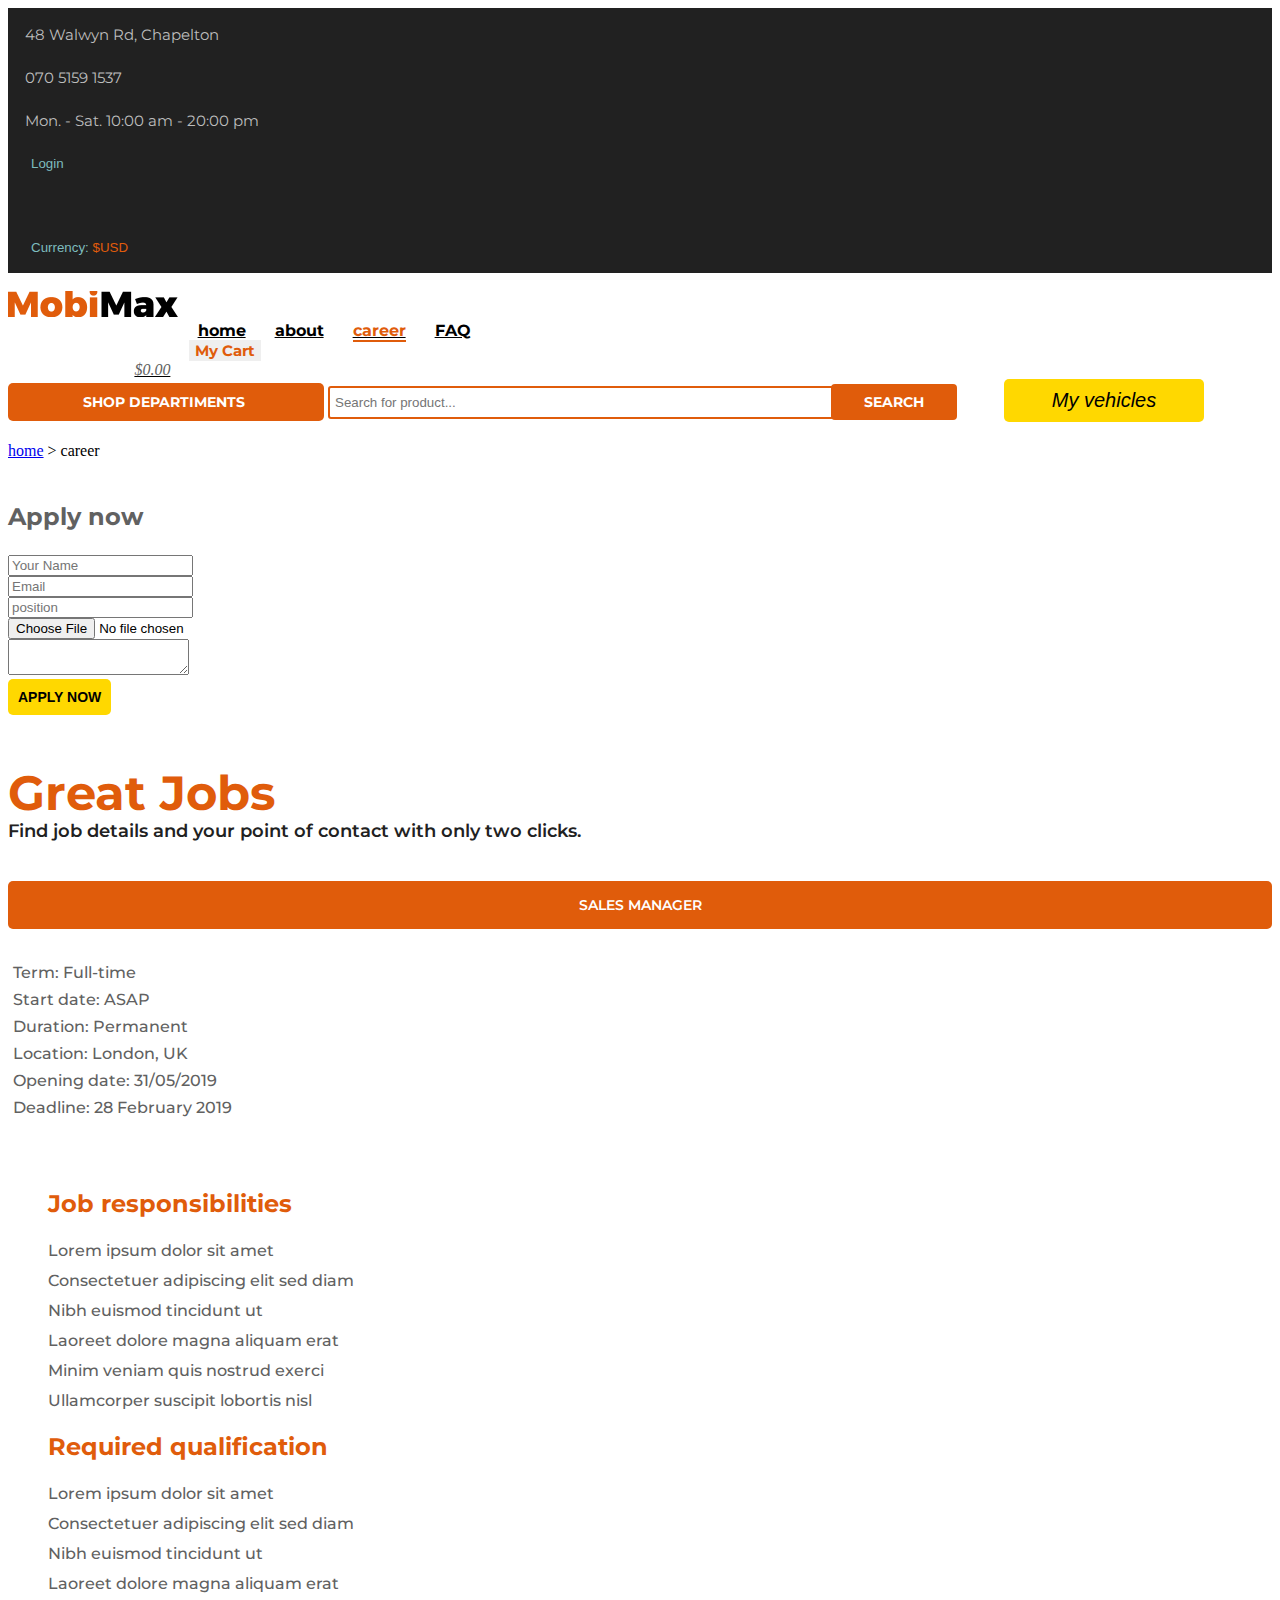
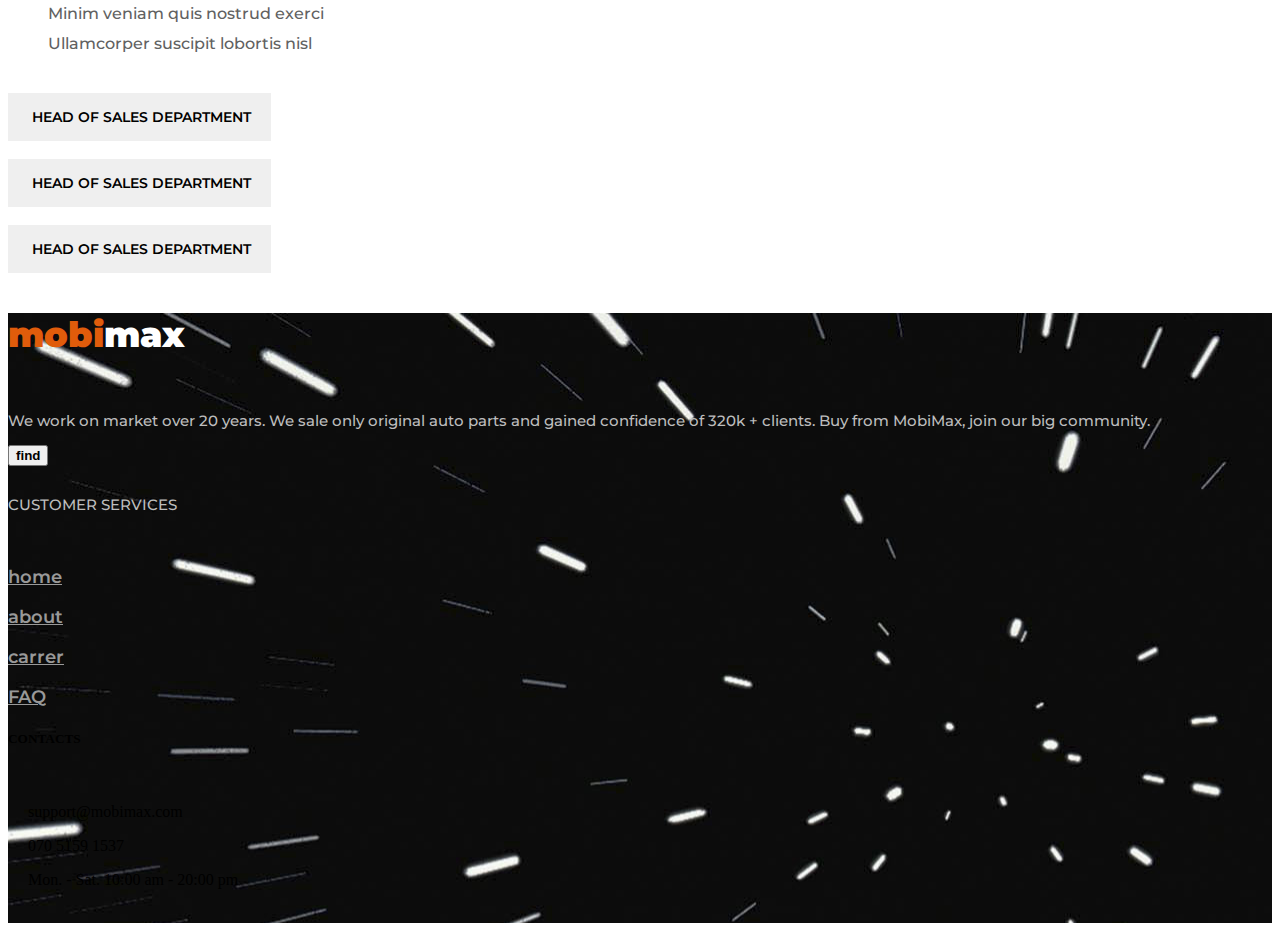
<file: public/career.html>
<!DOCTYPE html>
<html>

<head>
    <meta charset="utf-8">
    <meta name="viewport" content="width=device-width, initial-scale=1">
    <link rel="preconnect" href="https://fonts.gstatic.com">
    <link href="https://fonts.googleapis.com/css2?family=Montserrat:ital,wght@0,400;0,500;0,700;0,900;1,600&display=swap" rel="stylesheet">
    <!-- Bootstrap CSS -->
    <link rel="stylesheet" href="https://cdn.jsdelivr.net/npm/bootstrap@4.6.0/dist/css/bootstrap.min.css"
        integrity="sha384-B0vP5xmATw1+K9KRQjQERJvTumQW0nPEzvF6L/Z6nronJ3oUOFUFpCjEUQouq2+l" crossorigin="anonymous">
    <link rel="icon" type="image/x-icon" href="favicon.ico">

    <link rel="stylesheet" href="https://use.fontawesome.com/releases/v5.7.0/css/all.css"
        integrity="sha384-lZN37f5QGtY3VHgisS14W3ExzMWZxybE1SJSEsQp9S+oqd12jhcu+A56Ebc1zFSJ" crossorigin="anonymous">

    <link rel="stylesheet" href="homeCss.css">
</head>

<body>

    <!-- befor navbar -->
    <div class="backgroundBlack" id="beforNavbar">
        <div class="container beforNav">
            <ul class="beforNavUl">
                <!-- left items -->
                <li class="float-left beforNavBlock"> <i class="fas fa-map-marker-alt color"></i> <span
                        class="lightGray"> 48 Walwyn Rd, Chapelton</span></li>
                <li class="float-left beforNavBlock"><i class="fas fa-phone color"></i> <span class="lightGray"> 070
                        5159 1537</span> </li>
                <li class="float-left beforNavBlock"><i class="far fa-clock color"></i> <span class="lightGray"> Mon. -
                        Sat. 10:00 am - 20:00 pm</span> </li>

                <!-- right items -->
                <!-- lOG In -->
                <li class="float-right beforNavBlock">
                    <button type="button" class="LogIn" onclick="LogINHidde()"> <i class="far fa-user fa-1x"></i>
                        Login</button>
                    <div class="absolut LogInFormMargins" id="hidden">
                        <div class="LogInForm">
                            <form method="POST">
                                <label class="lightGray">username</label><br>
                                <input type="text" class="form-control" required><br><br>

                                <label class="lightGray">Password</label><br>
                                <input type="password" class="form-control" required minlength="8"><br>

                                <div class="texthover">
                                    <button type="button" class="form-control backYellowBtn weight700 width60">LOG
                                        IN</button>
                                </div>
                            </form>

                            <br>

                            <div><a href="sing up.html" class="color link">Sing Up</a></div>

                            <div> <span class="lightGray"> Don't have account yet?</span></div>

                            <div><a href="forgetPassword.html" class="color link">Forget password?</a></div>

                        </div>
                    </div>
                </li>

                <!-- change languaje -->
                <li class="float-right beforNavBlock">
                    <button type="button" class="LogIn" onclick="languajeHidde()"><i class="fas fa-globe "></i></button>
                    <div class="languajes absolut" id="languajeHidden">
                        <ul class="beforNavUl">
                            <li><a href="#"><img src="english.png" alt="english"> english</a></li>
                            <li><a href="#"><IMG src="deutsch.png" alt="deutsch"> deutsch</a></li>
                            <li><a href="#"><img src="francais.png" alt="francais"> francais</a> </li>
                            <li><a href="#"><img src="espania.png" alt="espania"> espania</a> </li>
                            <li><a href="#"><img src="italiano.png" alt="italiano"> italiano</a> </li>
                            <li><a href="#"><img src="nederiands.png" alt="nederiands"> nederiands</a> </li>
                        </ul>
                    </div>
                </li>


                <!-- change valute -->
                <li class="float-right beforNavBlock">
                    <button type="button" class="LogIn" onclick="monyHidde()">Currency: <span class="color">$USD <i
                                class="fas fa-angle-down"></i></span></button>
                    <div class="absolut" id="mony">
                        <div class="languajes">
                            <ul class="beforNavUl">
                                <li><a href="#">USD</a></li>
                                <li><a href="#">GBP</a></li>
                            </ul>
                        </div>
                    </div>
                </li>

            </ul>
        </div>
    </div>

    <br>

    <!-- navbar -->
    <div class="container" id="bigNavigation">
        <div class="row">
            <img src="baner.png" alt="site logo" class="navbarLogo">


            <div class="row marginLeft15">
                <span><a class="nav-link navbarLink navbarLinkStyle navbarHover" href="index.html"> <strong
                            >home</strong></a></span>
                <span><a class="nav-link navbarLink navbarItemMargin navbarLinkStyle navbarHover"
                        href="about.html"><strong>about</strong></a></span>
                <span><a class="nav-link navbarLink navbarItemMargin navbarLinkStyle navbarHover"
                        href="career.html"><strong class="navbarActive">career</strong></a></span>
                <span><a class="nav-link navbarLink navbarItemMargin navbarLinkStyle navbarHover"
                        href="FAQ.html"><strong>FAQ</strong></a></span>
            </div>

            <div class="row marginLeft10">

                <span><a class="nav-link navbarLink navbarItemMargin" href="wishlist.html"><i
                            class="far fa-2x fa-heart navbarIcon"></i></a></span>

                <span><a class="nav-link navbarLink navbarItemMargin" href="#">
                        <i class="fas fa-shopping-cart fa-2x navbarIcon d-block float-left"></i>
                        <i class="float-right cartMargin">
                            <span class=""> <button type="button" onclick="myCartDrop()" style="border: none;"
                                    class="navbarCartText">My Cart</button></span><br>
                            <span class="navbarIcon" id="cardTotalFirst">$0.00</span>
                        </i>
                    </a>
                </span>

            </div>
        </div>
    </div>

    <!-- navbar for small screen navbar -->
    <div class="absolut" id="mySidenavShow">
        <div id="mySidenav" class="sidenav">
            <a href="javascript:void(0)" class="closebtn" onclick="closeNav()">&times;</a>
            <img src="baner.png" alt="site logo" style="width: 80%; height: auto;">
            <br>
            <a href="index.html" class="navbarLinkStyle">home</a>
            <a href="about.html" class="navbarLinkStyle">about us</a>
            <a href="career.html" class="navbarLinkStyle">career</a>
            <a href="FAQ.html" class="navbarLinkStyle">FAQ</a>
            <br>
            <br>

            <p class="smallNavTitle">LENGUAJE & CURRENCY</p>
            <p class="row">
                <a href="#" class="col-4"><span class="text-center weight700 h6">EN</span></a>
                <a href="#" class="col-4"> <span class="text-center weight700 h6">DE</span></a>
                <a href="#" class="col-4"><span class="text-center weight700 h6">FR</span></a>
            </p>

            <p class="row">
                <a href="#" class="col-4"><span class="text-center weight700 h6">USD</span></a>
                <a href="#" class="col-4"> <span class="text-center weight700 h6">GBP</span></a>
                <a href="#" class="col-4"><span class="text-center weight700 h6">JPY</span></a>
            </p>

            <div class="text-center vechilesStyle2">
                <a href="wishlist.html"><i class="far fa-2x fa-heart textSize18"></i> <span
                        class="sarchCar">WISHLIST</span></a>
            </div>
            <br>
            <div class="text-center vechilesStyle3">
                <a href="vehicles.html"><i class="fas fa-car textSize18"></i> <span class="sarchCar"> My
                        vehicles</span></a>
            </div>
        </div>


        <!-- login and navigacion btn -->
        <div class="smallNavbarBTN">
            <div class="row">
                <span style="font-size:30px;cursor:pointer" onclick="openNav()">&#9776;</span>
                <span class="smallNavbarLogo">mobimax</span>


                <div style="margin-left: 60%;">

                    <!-- small login -->
                    <button type="button" class="loginSmall" onclick="LogINHiddeSmall()"> <i
                            class="far fa-user fa-1x"></i></button>
                    <div class="absolut LogInFormMargins" id="logInSmall">
                        <div class="LogInForm">
                            <label class="lightGray">username</label><br>
                            <input type="text" class="form-control"><br><br>

                            <label class="lightGray">Password</label><br>
                            <input type="email" class="form-control"><br>

                            <div class="texthover">
                                <button type="button" class="form-control backYellowBtn weight700 width60">LOG
                                    IN</button>
                            </div>

                            <br>

                            <div><a href="sing up.html" class="color link">Sing Up</a></div>

                            <div> <span class="lightGray"> Don't have account yet?</span></div>

                            <div><a href="forgetPassword.html" class="color link">Forget password?</a></div>

                        </div>
                    </div>

                    <!-- small my cart -->
                    <button type="button" onclick="myCartDrop()" style="border: none;" class="navbarCartText cartSmall">
                        <i class="fas fa-shopping-cart fa-1x smallNavbarIcon d-block"></i></button>
                </div>


            </div>
        </div>
    </div>

    <!-- search input row -->
    <div class="container" id="searchRow">

        <!-- SHOP DEPARTIMENTS -->
        <div class="dropdown dispaly p-1" id="searchInputDropdow">
            <button class="dropdownBtn"><span class="dropdownBtnText"> SHOP DEPARTIMENTS</span><i
                    class="fas fa-chevron-down paddingleft5"></i></button>
            <div class="dropdown-content">
                <a href="#">Link 1</a>
                <a href="#">Link 2</a>
                <a href="#">Link 3</a>
            </div>
        </div>

        <!-- SEARCH -->
        <div class="dispaly">
            <input type="search" class="searchInpur" id="searchInputSearchInpur" placeholder="Search for product..."
                aria-label="Search" aria-describedby="search-addon" />
            <button type="button" class="searchBtn" id="searchInputSearchBtn"><span
                    class="searchInputBtnText">SEARCH</span> </button>
        </div>


        <!-- My vehicles -->
        <div class="dispaly text-center marginLwft" id="searchInputVehicles">

            <button class="vechilesStyle" onclick="vehiclesDropdown()"><i class="fas fa-car textSize18"> My
                    vehicles</i></button>

            <div class="vehiclesDropStyle absolut" id="vehiclesDropdown">
                <div class="dropdown">
                    <button type="button" class="btn dropdown-toggle-right border width100 text-left"
                        data-toggle="dropdown">
                        <span class="colorGray">make <i class="fas fa-angle-down float-right"></i></span>
                    </button>
                    <div class="dropdown-menu">
                        <a class="dropdown-item" href="#">Link 1</a>
                        <a class="dropdown-item" href="#">Link 2</a>
                        <a class="dropdown-item" href="#">Link 3</a>
                    </div>
                </div>

                <div class="dropdown padingTop5">
                    <button type="button" class="btn dropdown-toggle-right border width100 text-left "
                        data-toggle="dropdown">
                        <span class="colorGray">model <i class="fas fa-angle-down float-right"></i></span>
                    </button>
                    <div class="dropdown-menu">
                        <a class="dropdown-item" href="#">Link 1</a>
                        <a class="dropdown-item" href="#">Link 2</a>
                        <a class="dropdown-item" href="#">Link 3</a>
                    </div>
                </div>

                <div class="dropdown padingTop5">
                    <button type="button" class="btn dropdown-toggle-right border width100 text-left "
                        data-toggle="dropdown">
                        <span class="colorGray">year <i class="fas fa-angle-down float-right"></i></span>
                    </button>
                    <div class="dropdown-menu">
                        <a class="dropdown-item" href="#">Link 1</a>
                        <a class="dropdown-item" href="#">Link 2</a>
                        <a class="dropdown-item" href="#">Link 3</a>
                    </div>
                </div>

                <div class="dropdown padingTop5">
                    <button type="button" class="btn dropdown-toggle-right border width100 text-left "
                        data-toggle="dropdown">
                        <span class="colorGray">trim <i class="fas fa-angle-down float-right"></i></span>
                    </button>
                    <div class="dropdown-menu">
                        <a class="dropdown-item" href="#">Link 1</a>
                        <a class="dropdown-item" href="#">Link 2</a>
                        <a class="dropdown-item" href="#">Link 3</a>
                    </div>
                </div>

                <div class="padingTop5 btnHover">
                    <button class="form-control text-center backYellowBtn"> <span
                            class="weight700 ">SEARCH</span></button>
                </div>

            </div>
        </div>

    </div>


    <br>

    <div class="container"> <a href="home.html">home</a> > career </div>

    <br>

    <!-- all body -->
    <div class="container">
        <div class="row">

            <!-- feedback form -->
            <form action="/action_page.php" method="post" class="col-lg-3" name="applyNow" id="careerForm">

                    <p class="feedbackTitle">Apply now</p>

                <div class="container">

                <p id="unameError" class="absolut"><span class="applyError">The field is required.</span> </p>
                <input type="text" placeholder="Your Name" name="uname" class="form-control">
                <br>

                <p id="emailError" class="absolut"><span class="applyError">The field is required.</span></p>
                <input type="email" placeholder="Email" name="email" class="form-control">
                <br>

                <p id="positionError" class="absolut"><span class="applyError">The field is required.</span></p>
                <input type="text" placeholder="position" name="position" class="form-control">
                <br>

                <p id="fileError" class="absolut"><span class="applyError">The field is required.</span></p>
                <input type="file" name="file" class="form-control">
                <br>

                <p id="textareaError" class="absolut"><span class="applyError">The field is required.</span></p>
                <textarea class="form-control" rows="2" name="textarea"></textarea>
                <br>

                  <span class="btnHover"><button type="button" class="yellowBtnStyle2 weight700" onclick="apply()">APPLY NOW</button></span>
                  <div id="hideDiv" style="visibility: hidden; color: rgb(71, 197, 71);">you mesege sended</div> 

                  <br><br>
                  <div class="applyLastError absolut" id="applyLastError">One or more fields have an error. Please check and try again.</div>

                </div>
              

              </form>

            <!-- dropdowns -->
            <div class="col-lg-9">

                <span class="carrerJobsTitle"><strong>Great Jobs</strong></span><br>
                <span class="carrerJobsText">Find job details and your point of contact with only two clicks.</span>

                <br><br>
                <div class="border-bottom"></div>
                <br>

                <!-- pirveli -->
                <div>
                    <button type="button" class="form-control btnStyelActive borderNone" onclick="careerDropdown1()" id="careerDropBtn1"><span
                            class="float-left chekTitle">SALES MANAGER</span> <span class="float-right weight700"><i
                                class="fas fa-chevron-down fa-1x"></i></span></button>

                    <div id="careerDropDiv1">
                        <br>

                        <!-- cheks -->
                        <div class="row">
                            <div class="col-lg-6 text-muted h5">
                                <i class="far fa-check-square fa-1x chekIcon"></i><span class="afterIconTitle">Term: Full-time</span> <br>
                                <i class="far fa-check-square fa-1x chekIcon"></i><span class="afterIconTitle"> Start date: ASAP</span><br>
                                <i class="far fa-check-square fa-1x chekIcon"></i> <span class="afterIconTitle"> Duration: Permanent</span><br>
                            </div>

                            <div class="col-lg-6 text-muted h5">
                                <i class="far fa-check-square fa-1x chekIcon"></i><span class="afterIconTitle">Location: London, UK</span><br>
                                <i class="far fa-check-square fa-1x chekIcon"></i><span class="afterIconTitle">Opening date: 31/05/2019</span><br>
                                <i class="far fa-check-square fa-1x chekIcon"></i><span class="afterIconTitle">Deadline: 28 February 2019</span><br>
                            </div>

                            <br>
                        </div>
                        <br>
                        <div class="border-bottom"></div>
                        <br>

                        <div class="row">

                            <div class="col-lg-6">
                                <ul class="listStyle">
                                    <li class="chekTextTitle">Job responsibilities</li>
                                    <br>
                                    <span class="chekTextText">
                                        <li>Lorem ipsum dolor sit amet</li>
                                        <li>Consectetuer adipiscing elit sed diam</li>
                                        <li>Nibh euismod tincidunt ut</li>
                                        <li>Laoreet dolore magna aliquam erat</li>
                                        <li>Minim veniam quis nostrud exerci</li>
                                        <li>Ullamcorper suscipit lobortis nisl</li>
                                    </span>

                                </ul>
                            </div>

                            <div class="col-lg-6">
                                <ul class="listStyle">
                                    <li class="chekTextTitle">Required qualification</li>
                                    <br>
                                    <span class="chekTextText">
                                        <li> Lorem ipsum dolor sit amet</li>
                                        <li> Consectetuer adipiscing elit sed diam</li>
                                        <li>Nibh euismod tincidunt ut</li>
                                        <li>Laoreet dolore magna aliquam erat</li>
                                        <li>Minim veniam quis nostrud exerci</li>
                                        <li>Ullamcorper suscipit lobortis nisl</li>
                                    </span>

                                </ul>
                            </div>
                        </div>
                    </div>

                </div>

                <br>

                <!-- meore -->
                <div>
                    <button type="button" class="form-control chekPadding borderNone" onclick="careerDropdown2()" id="careerDropBtn2"><span
                            class="float-left chekTitle">HEAD OF SALES DEPARTMENT</span> <span
                            class="float-right weight700"><i class="fas fa-chevron-down fa-1x"></i></span></button>

                    <div id="careerDropDiv2" style="display: none;">
                        <br>

                        <!-- cheks -->
                        <div class="row">
                            <div class="col-lg-6 text-muted h5">
                                <i class="far fa-check-square fa-1x chekIcon"></i><span class="afterIconTitle">Term: Full-time</span> <br>
                                <i class="far fa-check-square fa-1x chekIcon"></i><span class="afterIconTitle"> Start date: ASAP</span><br>
                                <i class="far fa-check-square fa-1x chekIcon"></i> <span class="afterIconTitle"> Duration: Permanent</span><br>
                            </div>

                            <div class="col-lg-6 text-muted h5">
                                <i class="far fa-check-square fa-1x chekIcon"></i><span class="afterIconTitle">Location: London, UK</span><br>
                                <i class="far fa-check-square fa-1x chekIcon"></i><span class="afterIconTitle">Opening date: 31/05/2019</span><br>
                                <i class="far fa-check-square fa-1x chekIcon"></i><span class="afterIconTitle">Deadline: 28 February 2019</span><br>
                            </div>

                            <br>
                        </div>
                        <br>
                        <div class="border-bottom"></div>
                        <br>

                        <div class="row">

                            <div class="col-lg-6">
                                <ul class="listStyle">
                                    <li class="chekTextTitle">Job responsibilities</li>
                                    <br>
                                    <span class="chekTextText">
                                        <li>Lorem ipsum dolor sit amet</li>
                                        <li>Consectetuer adipiscing elit sed diam</li>
                                        <li>Nibh euismod tincidunt ut</li>
                                        <li>Laoreet dolore magna aliquam erat</li>
                                        <li>Minim veniam quis nostrud exerci</li>
                                        <li>Ullamcorper suscipit lobortis nisl</li>
                                    </span>

                                </ul>
                            </div>

                            <div class="col-lg-6">
                                <ul class="listStyle">
                                    <li class="chekTextTitle">Required qualification</li>
                                    <br>
                                    <span class="chekTextText">
                                        <li> Lorem ipsum dolor sit amet</li>
                                        <li> Consectetuer adipiscing elit sed diam</li>
                                        <li>Nibh euismod tincidunt ut</li>
                                        <li>Laoreet dolore magna aliquam erat</li>
                                        <li>Minim veniam quis nostrud exerci</li>
                                        <li>Ullamcorper suscipit lobortis nisl</li>
                                    </span>

                                </ul>
                            </div>
                        </div>
                    </div>

                </div>

                <br>

                <!-- mesame -->
                <div>
                    <button type="button" class="form-control chekPadding borderNone" onclick="careerDropdown3()" id="careerDropBtn3"><span
                            class="float-left chekTitle">HEAD OF SALES DEPARTMENT</span> <span
                            class="float-right weight700"><i class="fas fa-chevron-down fa-1x"></i></span></button>

                    <div id="careerDropDiv3" style="display: none;">
                        <br>

                        <!-- cheks -->
                        <div class="row">
                            <div class="col-lg-6 text-muted h5">
                                <i class="far fa-check-square fa-1x chekIcon"></i><span class="afterIconTitle">Term: Full-time</span> <br>
                                <i class="far fa-check-square fa-1x chekIcon"></i><span class="afterIconTitle"> Start date: ASAP</span><br>
                                <i class="far fa-check-square fa-1x chekIcon"></i> <span class="afterIconTitle"> Duration: Permanent</span><br>
                            </div>

                            <div class="col-lg-6 text-muted h5">
                                <i class="far fa-check-square fa-1x chekIcon"></i><span class="afterIconTitle">Location: London, UK</span><br>
                                <i class="far fa-check-square fa-1x chekIcon"></i><span class="afterIconTitle">Opening date: 31/05/2019</span><br>
                                <i class="far fa-check-square fa-1x chekIcon"></i><span class="afterIconTitle">Deadline: 28 February 2019</span><br>
                            </div>

                            <br>
                        </div>
                        <br>
                        <div class="border-bottom"></div>
                        <br>

                        <div class="row">

                            <div class="col-lg-6">
                                <ul class="listStyle">
                                    <li class="chekTextTitle">Job responsibilities</li>
                                    <br>
                                    <span class="chekTextText">
                                        <li>Lorem ipsum dolor sit amet</li>
                                        <li>Consectetuer adipiscing elit sed diam</li>
                                        <li>Nibh euismod tincidunt ut</li>
                                        <li>Laoreet dolore magna aliquam erat</li>
                                        <li>Minim veniam quis nostrud exerci</li>
                                        <li>Ullamcorper suscipit lobortis nisl</li>
                                    </span>

                                </ul>
                            </div>

                            <div class="col-lg-6">
                                <ul class="listStyle">
                                    <li class="chekTextTitle">Required qualification</li>
                                    <br>
                                    <span class="chekTextText">
                                        <li> Lorem ipsum dolor sit amet</li>
                                        <li> Consectetuer adipiscing elit sed diam</li>
                                        <li>Nibh euismod tincidunt ut</li>
                                        <li>Laoreet dolore magna aliquam erat</li>
                                        <li>Minim veniam quis nostrud exerci</li>
                                        <li>Ullamcorper suscipit lobortis nisl</li>
                                    </span>

                                </ul>
                            </div>
                        </div>
                    </div>

                </div>

                <br>

                <!-- meotxe -->
                <div>
                    <button type="button" class="form-control chekPadding borderNone" onclick="careerDropdown4()" id="careerDropBtn4"><span
                            class="float-left chekTitle">HEAD OF SALES DEPARTMENT</span> <span
                            class="float-right weight700"><i class="fas fa-chevron-down fa-1x"></i></span></button>

                    <div id="careerDropDiv4" style="display: none;">
                        <br>

                        <!-- cheks -->
                        <div class="row">
                            <div class="col-lg-6 text-muted h5">
                                <i class="far fa-check-square fa-1x chekIcon"></i><span class="afterIconTitle">Term: Full-time</span> <br>
                                <i class="far fa-check-square fa-1x chekIcon"></i><span class="afterIconTitle"> Start date: ASAP</span><br>
                                <i class="far fa-check-square fa-1x chekIcon"></i> <span class="afterIconTitle"> Duration: Permanent</span><br>
                            </div>

                            <div class="col-lg-6 text-muted h5">
                                <i class="far fa-check-square fa-1x chekIcon"></i><span class="afterIconTitle">Location: London, UK</span><br>
                                <i class="far fa-check-square fa-1x chekIcon"></i><span class="afterIconTitle">Opening date: 31/05/2019</span><br>
                                <i class="far fa-check-square fa-1x chekIcon"></i><span class="afterIconTitle">Deadline: 28 February 2019</span><br>
                            </div>

                            <br>
                        </div>
                        <br>
                        <div class="border-bottom"></div>
                        <br>

                        <div class="row">

                            <div class="col-lg-6">
                                <ul class="listStyle">
                                    <li class="chekTextTitle">Job responsibilities</li>
                                    <br>
                                    <span class="chekTextText">
                                        <li>Lorem ipsum dolor sit amet</li>
                                        <li>Consectetuer adipiscing elit sed diam</li>
                                        <li>Nibh euismod tincidunt ut</li>
                                        <li>Laoreet dolore magna aliquam erat</li>
                                        <li>Minim veniam quis nostrud exerci</li>
                                        <li>Ullamcorper suscipit lobortis nisl</li>
                                    </span>

                                </ul>
                            </div>

                            <div class="col-lg-6">
                                <ul class="listStyle">
                                    <li class="chekTextTitle">Required qualification</li>
                                    <br>
                                    <span class="chekTextText">
                                        <li> Lorem ipsum dolor sit amet</li>
                                        <li> Consectetuer adipiscing elit sed diam</li>
                                        <li>Nibh euismod tincidunt ut</li>
                                        <li>Laoreet dolore magna aliquam erat</li>
                                        <li>Minim veniam quis nostrud exerci</li>
                                        <li>Ullamcorper suscipit lobortis nisl</li>
                                    </span>

                                </ul>
                            </div>
                        </div>
                    </div>

                </div>

            </div>
        </div>
    </div>

    <br>
    <!-- footer -->
    <footer>
        <div class="p-4 footerBack text-white">
            <div class="container">
                <div class="row">

                    <!--Grid column-->
                    <div class="col-lg-4 col-md-12 mb-4 mb-md-0">
                      <h5 class="text-uppercase"><span class="footerLogo1">mobi</span><span class="footerLogo2">max</span></h5>
                      <br>
                      <p class="footerText">
                        We work on market over 20 years. We sale only original auto parts and gained confidence of 320k + clients. Buy from MobiMax, join our big community.
                      </p>
                      <div class=" backHoverYellow" style="width: 175px; height: 50px;">
                        <button type="button" class="form-control "><span class="weight700">find</span></button>
                      </div>
                    </div>


                    <!--Grid column-->
                    <div class="col-lg-4 col-md-12 mb-4 mb-md-0">
                         <span class="footerText">
                            CUSTOMER SERVICES
                         </span> 
                        <p class="border-bottom"></p>
                        <br>
                        <P class="h5 linkHover">           
                            <p class="linkHover marginBottom footerLinks"><a href="home.html" class="linkStyle test">home</a></p>
                            <p class="linkHover marginBottom footerLinks" ><a href="about.html" class="linkStyle test">about</a></p>
                            <p class="linkHover marginBottom footerLinks"><a href="career.html" class="linkStyle test">carrer</a></p>
                            <p class="linkHover marginBottom footerLinks"><a href="FAQ.html" class="linkStyle test">FAQ</a></p>
                        </P>

                    </div>


                    <!--Grid column-->
                    <div class="col-lg-4 col-md-12 mb-4 mb-md-0">
                      <h5 class="text-uppercase">CONTACTS</h5>
                      <br>
                      <p>
                        <i class="far fa-envelope-open fa-2x color"></i> <span class="choisLeftPadding">support@mobimax.com</span>
                      </p>

                      <p>
                        <i class="fas fa-phone fa-2x color"></i> <span class="choisLeftPadding">070 5159 1537</span>
                      </p>

                      <p>
                        <i class="far fa-clock fa-2x color"></i> <span class="choisLeftPadding">Mon. - Sat. 10:00 am - 20:00 pm</span>
                      </p>

                      <p >
                          <i class="fab fa-youtube fa-2x youtube animacion directional-transition"></i>
                          <i class="fab fa-facebook-square fa-2x facebook animacion directional-transition"></i>
                          <i class="fab fa-instagram fa-2x instagram animacion directional-transition"></i>
                          <i class="fab fa-twitter-square fa-2x twiter animacion directional-transition"></i>
                          <i class="fab fa-skype fa-2x skype animacion directional-transition"></i>
                      </p>
                    </div>
                  </div>
            </div>
       </div>

      </footer>


</body>


</html>

<!-- Option 1: jQuery and Bootstrap Bundle (includes Popper) -->
<script src="https://code.jquery.com/jquery-3.5.1.slim.min.js"
    integrity="sha384-DfXdz2htPH0lsSSs5nCTpuj/zy4C+OGpamoFVy38MVBnE+IbbVYUew+OrCXaRkfj"
    crossorigin="anonymous"></script>
<script src="https://cdn.jsdelivr.net/npm/bootstrap@4.6.0/dist/js/bootstrap.bundle.min.js"
    integrity="sha384-Piv4xVNRyMGpqkS2by6br4gNJ7DXjqk09RmUpJ8jgGtD7zP9yug3goQfGII0yAns"
    crossorigin="anonymous"></script>
    
    <script src = "https://ajax.googleapis.com/ajax/libs/jquery/3.4.0/jquery.min.js"></script>

<script src="homeJs.js"></script>
</file>
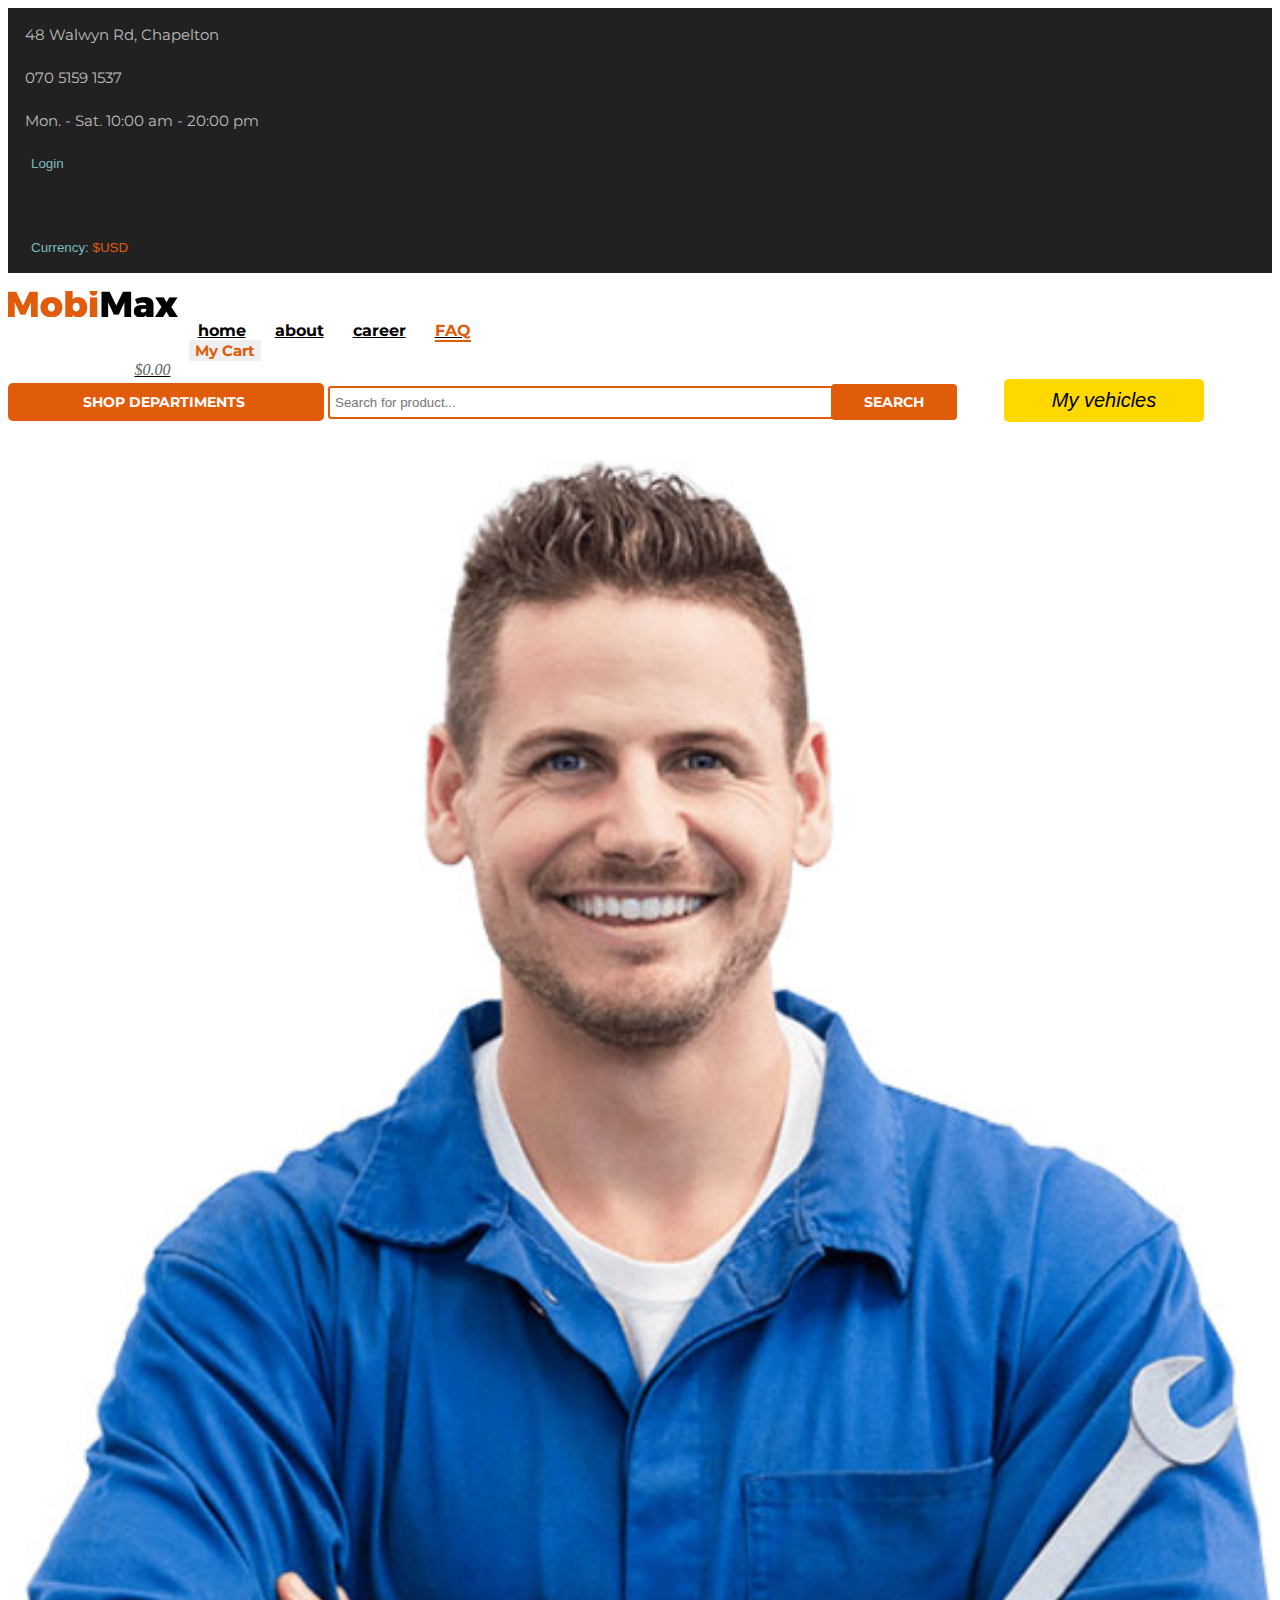
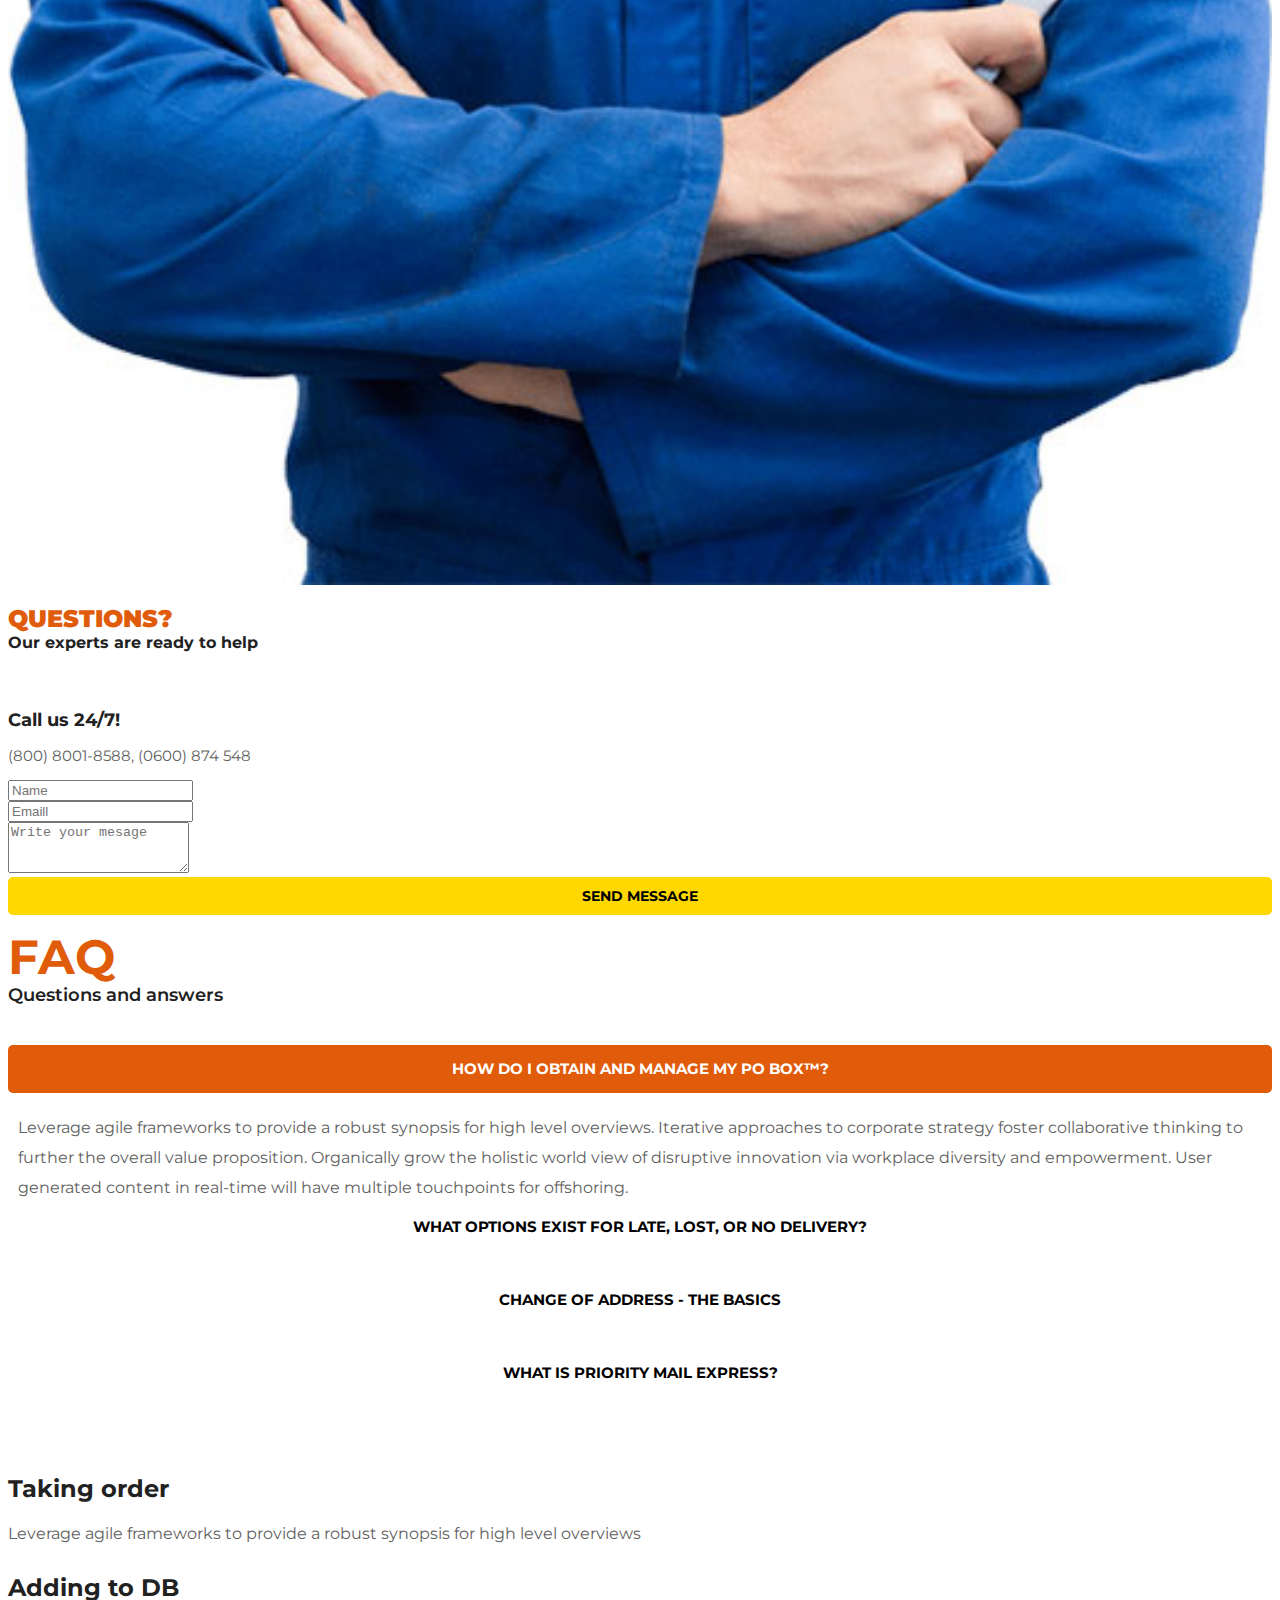
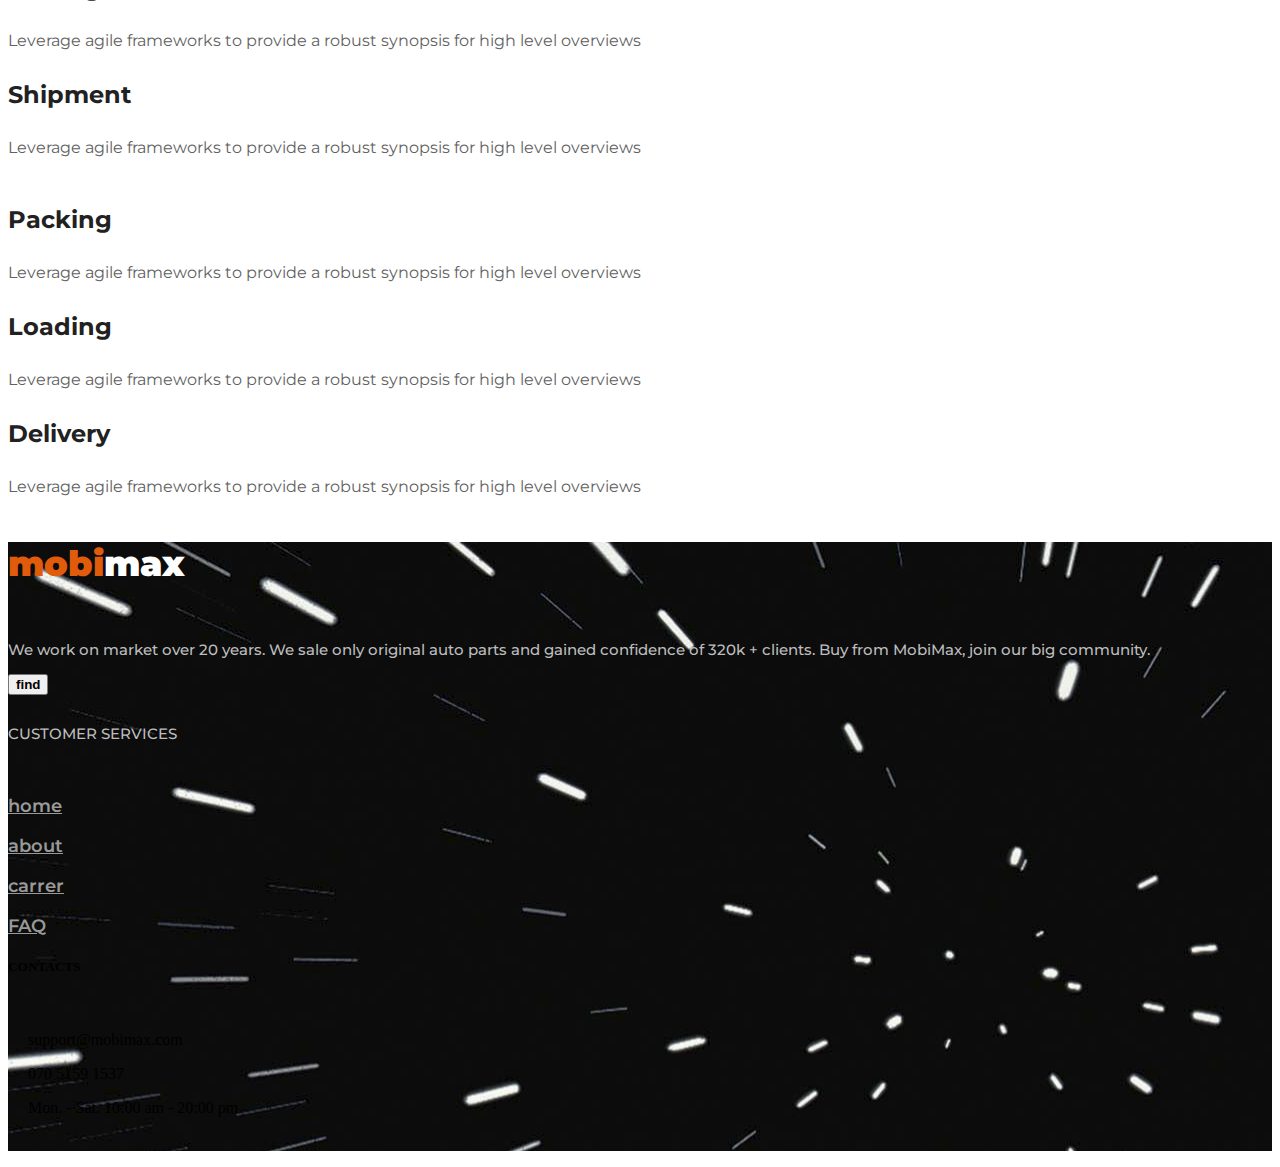
<file: public/FAQ.html>
<!DOCTYPE html>
<html>

<head>
    <meta charset="utf-8">
    <meta name="viewport" content="width=device-width, initial-scale=1">
    <link rel="preconnect" href="https://fonts.gstatic.com">
    <link
        href="https://fonts.googleapis.com/css2?family=Montserrat:ital,wght@0,400;0,500;0,700;0,900;1,600&display=swap"
        rel="stylesheet">
    <!-- Bootstrap CSS -->
    <link rel="stylesheet" href="https://cdn.jsdelivr.net/npm/bootstrap@4.6.0/dist/css/bootstrap.min.css"
        integrity="sha384-B0vP5xmATw1+K9KRQjQERJvTumQW0nPEzvF6L/Z6nronJ3oUOFUFpCjEUQouq2+l" crossorigin="anonymous">
    <link rel="icon" type="image/x-icon" href="favicon.ico">

    <link rel="stylesheet" href="https://use.fontawesome.com/releases/v5.7.0/css/all.css"
        integrity="sha384-lZN37f5QGtY3VHgisS14W3ExzMWZxybE1SJSEsQp9S+oqd12jhcu+A56Ebc1zFSJ" crossorigin="anonymous">

    <link rel="stylesheet" href="homeCss.css">
</head>

<body>

    <!-- befor navbar -->
    <div class="backgroundBlack" id="beforNavbar">
        <div class="container beforNav">
            <ul class="beforNavUl">
                <!-- left items -->
                <li class="float-left beforNavBlock"> <i class="fas fa-map-marker-alt color"></i> <span
                        class="lightGray"> 48 Walwyn Rd, Chapelton</span></li>
                <li class="float-left beforNavBlock"><i class="fas fa-phone color"></i> <span class="lightGray"> 070
                        5159 1537</span> </li>
                <li class="float-left beforNavBlock"><i class="far fa-clock color"></i> <span class="lightGray"> Mon. -
                        Sat. 10:00 am - 20:00 pm</span> </li>

                <!-- right items -->
                <!-- lOG In -->
                <li class="float-right beforNavBlock">
                    <button type="button" class="LogIn" onclick="LogINHidde()"> <i class="far fa-user fa-1x"></i>
                        Login</button>
                    <div class="absolut LogInFormMargins" id="hidden">
                        <div class="LogInForm">
                            <form method="POST">
                                <label class="lightGray">username</label><br>
                                <input type="text" class="form-control" required><br><br>

                                <label class="lightGray">Password</label><br>
                                <input type="password" class="form-control" required minlength="8"><br>

                                <div class="texthover">
                                    <button type="button" class="form-control backYellowBtn weight700 width60">LOG
                                        IN</button>
                                </div>
                            </form>

                            <br>

                            <div><a href="sing up.html" class="color link">Sing Up</a></div>

                            <div> <span class="lightGray"> Don't have account yet?</span></div>

                            <div><a href="forgetPassword.html" class="color link">Forget password?</a></div>

                        </div>
                    </div>
                </li>

                <!-- change languaje -->
                <li class="float-right beforNavBlock">
                    <button type="button" class="LogIn" onclick="languajeHidde()"><i class="fas fa-globe "></i></button>
                    <div class="languajes absolut" id="languajeHidden">
                        <ul class="beforNavUl">
                            <li><a href="#"><img src="english.png" alt="english"> english</a></li>
                            <li><a href="#"><IMG src="deutsch.png" alt="deutsch"> deutsch</a></li>
                            <li><a href="#"><img src="francais.png" alt="francais"> francais</a> </li>
                            <li><a href="#"><img src="espania.png" alt="espania"> espania</a> </li>
                            <li><a href="#"><img src="italiano.png" alt="italiano"> italiano</a> </li>
                            <li><a href="#"><img src="nederiands.png" alt="nederiands"> nederiands</a> </li>
                        </ul>
                    </div>
                </li>


                <!-- change valute -->
                <li class="float-right beforNavBlock">
                    <button type="button" class="LogIn" onclick="monyHidde()">Currency: <span class="color">$USD <i
                                class="fas fa-angle-down"></i></span></button>
                    <div class="absolut" id="mony">
                        <div class="languajes">
                            <ul class="beforNavUl">
                                <li><a href="#">USD</a></li>
                                <li><a href="#">GBP</a></li>
                            </ul>
                        </div>
                    </div>
                </li>

            </ul>
        </div>
    </div>

    <br>

    <!-- navbar -->
    <div class="container" id="bigNavigation">
        <div class="row">
            <img src="baner.png" alt="site logo" class="navbarLogo">


            <div class="row marginLeft15">
                <span><a class="nav-link navbarLink navbarLinkStyle navbarHover" href="index.html"> <strong
                            >home</strong></a></span>
                <span><a class="nav-link navbarLink navbarItemMargin navbarLinkStyle navbarHover"
                        href="about.html"><strong>about</strong></a></span>
                <span><a class="nav-link navbarLink navbarItemMargin navbarLinkStyle navbarHover"
                        href="career.html"><strong >career</strong></a></span>
                <span><a class="nav-link navbarLink navbarItemMargin navbarLinkStyle navbarHover"
                        href="FAQ.html"><strong class="navbarActive">FAQ</strong></a></span>
            </div>

            <div class="row marginLeft10">

                <span><a class="nav-link navbarLink navbarItemMargin" href="wishlist.html"><i
                            class="far fa-2x fa-heart navbarIcon"></i></a></span>

                <span><a class="nav-link navbarLink navbarItemMargin" href="#">
                        <i class="fas fa-shopping-cart fa-2x navbarIcon d-block float-left"></i>
                        <i class="float-right cartMargin">
                            <span class=""> <button type="button" onclick="myCartDrop()" style="border: none;"
                                    class="navbarCartText">My Cart</button></span><br>
                            <span class="navbarIcon" id="cardTotalFirst">$0.00</span>
                        </i>
                    </a>
                </span>

            </div>
        </div>
    </div>

    <!-- navbar for small screen navbar -->
    <div class="absolut" id="mySidenavShow">
        <div id="mySidenav" class="sidenav">
            <a href="javascript:void(0)" class="closebtn" onclick="closeNav()">&times;</a>
            <img src="baner.png" alt="site logo" style="width: 80%; height: auto;">
            <br>
            <a href="index.html" class="navbarLinkStyle">home</a>
            <a href="about.html" class="navbarLinkStyle">about us</a>
            <a href="career.html" class="navbarLinkStyle">career</a>
            <a href="FAQ.html" class="navbarLinkStyle">FAQ</a>
            <br>
            <br>

            <p class="smallNavTitle">LENGUAJE & CURRENCY</p>
            <p class="row">
                <a href="#" class="col-4"><span class="text-center weight700 h6">EN</span></a>
                <a href="#" class="col-4"> <span class="text-center weight700 h6">DE</span></a>
                <a href="#" class="col-4"><span class="text-center weight700 h6">FR</span></a>
            </p>

            <p class="row">
                <a href="#" class="col-4"><span class="text-center weight700 h6">USD</span></a>
                <a href="#" class="col-4"> <span class="text-center weight700 h6">GBP</span></a>
                <a href="#" class="col-4"><span class="text-center weight700 h6">JPY</span></a>
            </p>

            <div class="text-center vechilesStyle2">
                <a href="wishlist.html"><i class="far fa-2x fa-heart textSize18"></i> <span
                        class="sarchCar">WISHLIST</span></a>
            </div>
            <br>
            <div class="text-center vechilesStyle3">
                <a href="vehicles.html"><i class="fas fa-car textSize18"></i> <span class="sarchCar"> My
                        vehicles</span></a>
            </div>
        </div>


        <!-- login and navigacion btn -->
        <div class="smallNavbarBTN">
            <div class="row">
                <span style="font-size:30px;cursor:pointer" onclick="openNav()">&#9776;</span>
                <span class="smallNavbarLogo">mobimax</span>


                <div style="margin-left: 60%;">

                    <!-- small login -->
                    <button type="button" class="loginSmall" onclick="LogINHiddeSmall()"> <i
                            class="far fa-user fa-1x"></i></button>
                    <div class="absolut LogInFormMargins" id="logInSmall">
                        <div class="LogInForm">
                            <label class="lightGray">username</label><br>
                            <input type="text" class="form-control"><br><br>

                            <label class="lightGray">Password</label><br>
                            <input type="email" class="form-control"><br>

                            <div class="texthover">
                                <button type="button" class="form-control backYellowBtn weight700 width60">LOG
                                    IN</button>
                            </div>

                            <br>

                            <div><a href="sing up.html" class="color link">Sing Up</a></div>

                            <div> <span class="lightGray"> Don't have account yet?</span></div>

                            <div><a href="forgetPassword.html" class="color link">Forget password?</a></div>

                        </div>
                    </div>

                    <!-- small my cart -->
                    <button type="button" onclick="myCartDrop()" style="border: none;" class="navbarCartText cartSmall">
                        <i class="fas fa-shopping-cart fa-1x smallNavbarIcon d-block"></i></button>
                </div>


            </div>
        </div>
    </div>

    <!-- search input row -->
    <div class="container" id="searchRow">

        <!-- SHOP DEPARTIMENTS -->
        <div class="dropdown dispaly p-1" id="searchInputDropdow">
            <button class="dropdownBtn"><span class="dropdownBtnText"> SHOP DEPARTIMENTS</span><i
                    class="fas fa-chevron-down paddingleft5"></i></button>
            <div class="dropdown-content">
                <a href="#">Link 1</a>
                <a href="#">Link 2</a>
                <a href="#">Link 3</a>
            </div>
        </div>

        <!-- SEARCH -->
        <div class="dispaly">
            <input type="search" class="searchInpur" id="searchInputSearchInpur" placeholder="Search for product..."
                aria-label="Search" aria-describedby="search-addon" />
            <button type="button" class="searchBtn" id="searchInputSearchBtn"><span
                    class="searchInputBtnText">SEARCH</span> </button>
        </div>


        <!-- My vehicles -->
        <div class="dispaly text-center marginLwft" id="searchInputVehicles">

            <button class="vechilesStyle" onclick="vehiclesDropdown()"><i class="fas fa-car textSize18"> My
                    vehicles</i></button>

            <div class="vehiclesDropStyle absolut" id="vehiclesDropdown">
                <div class="dropdown">
                    <button type="button" class="btn dropdown-toggle-right border width100 text-left"
                        data-toggle="dropdown">
                        <span class="colorGray">make <i class="fas fa-angle-down float-right"></i></span>
                    </button>
                    <div class="dropdown-menu">
                        <a class="dropdown-item" href="#">Link 1</a>
                        <a class="dropdown-item" href="#">Link 2</a>
                        <a class="dropdown-item" href="#">Link 3</a>
                    </div>
                </div>

                <div class="dropdown padingTop5">
                    <button type="button" class="btn dropdown-toggle-right border width100 text-left "
                        data-toggle="dropdown">
                        <span class="colorGray">model <i class="fas fa-angle-down float-right"></i></span>
                    </button>
                    <div class="dropdown-menu">
                        <a class="dropdown-item" href="#">Link 1</a>
                        <a class="dropdown-item" href="#">Link 2</a>
                        <a class="dropdown-item" href="#">Link 3</a>
                    </div>
                </div>

                <div class="dropdown padingTop5">
                    <button type="button" class="btn dropdown-toggle-right border width100 text-left "
                        data-toggle="dropdown">
                        <span class="colorGray">year <i class="fas fa-angle-down float-right"></i></span>
                    </button>
                    <div class="dropdown-menu">
                        <a class="dropdown-item" href="#">Link 1</a>
                        <a class="dropdown-item" href="#">Link 2</a>
                        <a class="dropdown-item" href="#">Link 3</a>
                    </div>
                </div>

                <div class="dropdown padingTop5">
                    <button type="button" class="btn dropdown-toggle-right border width100 text-left "
                        data-toggle="dropdown">
                        <span class="colorGray">trim <i class="fas fa-angle-down float-right"></i></span>
                    </button>
                    <div class="dropdown-menu">
                        <a class="dropdown-item" href="#">Link 1</a>
                        <a class="dropdown-item" href="#">Link 2</a>
                        <a class="dropdown-item" href="#">Link 3</a>
                    </div>
                </div>

                <div class="padingTop5 btnHover">
                    <button class="form-control text-center backYellowBtn"> <span
                            class="weight700 ">SEARCH</span></button>
                </div>

            </div>
        </div>

    </div>

    <br><br>

    <!-- all body -->
    <div class="container">
        <div class="row">

            <!-- call back -->
            <div class="col-lg-3">
                <img src="FAQ.jpg" alt="FAQ" class="aboutImg">

                <br><br>

                <div class="text-center">
                    <span class="FormTitle">QUESTIONS?</span><br>
                    <span class="FormTitleText">Our experts are ready to help</span><br><br>
                    <i class="fas fa-headset fa-4x yellow"></i> <br><br>
                    <span class="FormTitleCallUs">Call us 24/7!</span>
                    <p class="FormTiTleNumber">(800) 8001-8588, (0600) 874 548</p>
                </div>

                <form action="/action_page.php" method="post" name="FAQFeedback" id="FAQform">
                    <div class="container">
    
                      <label id="FAQerrorName" class="absolut"><span class="FAQerror">Please enter your name</span> </label>
                      <input type="text" placeholder="Name" class="form-control" name="FAQname">
                      <br>
                      <label id="FAQerrorEmail" class="absolut"><span class="FAQerror">Invalid or empty email</span></label>
                      <input type="email" placeholder="Emaill" class="form-control" name="FAQemail">
                      <br>
                      <label id="FAQerrorMessage" class="absolut"><span class="FAQerror"> Please enter your message</span></label>
                      <textarea class="form-control" rows="3" placeholder="Write your mesage" name="FAQtextarea"></textarea>
                      <br>     
                      <div class="btnHover">
                        <button type="button" class="width100 yellowBtnStyle" onclick="FAQ()"><span class="weight700">SEND MESSAGE</span> </button>
                      </div>
                      <div id="FAQhideDiv" style="visibility: hidden; color: rgb(71, 197, 71);">you mesege sended</div> 
    
                    </div>
                  </form>

            </div>



            <!-- dropdowns -->
            <div class="col-lg-9">
                <span class="FAQ">FAQ</span><br>
                <span class="FAQText">Questions and answers</span>
                <br><br>
                <div class="border-bottom"></div>

                <br>

                <!-- pirveli -->
                <div>
                        <button type="button" id="FAQbtn1" onclick="dropdown1()"
                        class=" bordeNone btnStyelActive"><span class="float-left texstAliganLeft FAQDropdownTitle col-11">HOW DO I OBTAIN AND MANAGE MY PO BOX™?</span> 
                        <span class=" weight700">
                            <i class="fas fa-chevron-down fa-1x"></i>
                        </span>
                    </button>

                                
                    <div class="FAQDropText" id="FAQdiv1" style="display: block;">
                        Leverage agile frameworks to provide a robust synopsis for high level overviews. Iterative
                        approaches to corporate strategy foster collaborative thinking to further the overall value
                        proposition. Organically grow the holistic world view of disruptive innovation via workplace
                        diversity and empowerment. User generated content in real-time will have multiple touchpoints
                        for offshoring.
                    </div>
                </div>


                <!-- meore -->
                <div>
                        <button type="button" id="FAQbtn2" onclick="dropdown2()"
                        class=" bordeNone btnStyel chekPadding"><span class="float-left texstAliganLeft FAQDropdownTitle col-11">WHAT OPTIONS EXIST
                            FOR LATE, LOST, OR NO DELIVERY?</span> <span class=" weight700"><i
                                class="fas fa-chevron-down fa-1x"></i></span></button>


                    <div class="FAQDropText" id="FAQdiv2" style="display: none;">
                        Leverage agile frameworks to provide a robust synopsis for high level overviews. Iterative
                        approaches to corporate strategy foster collaborative thinking to further the overall value
                        proposition. Organically grow the holistic world view of disruptive innovation via workplace
                        diversity and empowerment. User generated content in real-time will have multiple touchpoints
                        for offshoring.
                    </div>
                </div>


                <!-- mesame -->
                <div>

                    <button type="button" id="FAQbtn3" onclick="dropdown3()"
                        class=" bordeNone btnStyel chekPadding"><span class="float-left texstAliganLeft FAQDropdownTitle col-11">CHANGE OF ADDRESS -
                            THE BASICS</span> <span class=" weight700"><i
                                class="fas fa-chevron-down fa-1x"></i></span></button>

                    <div class="FAQDropText" id="FAQdiv3" style="display: none;">
                        Leverage agile frameworks to provide a robust synopsis for high level overviews. Iterative
                        approaches to corporate strategy foster collaborative thinking to further the overall value
                        proposition. Organically grow the holistic world view of disruptive innovation via workplace
                        diversity and empowerment. User generated content in real-time will have multiple touchpoints
                        for offshoring.
                    </div>
                </div>



                <!-- meotxe -->
                <div>
                    <button type="button" id="FAQbtn4" onclick="dropdown4()"
                        class=" bordeNone btnStyel chekPadding"><span class="float-left texstAliganLeft FAQDropdownTitle col-11">WHAT IS PRIORITY MAIL
                            EXPRESS?</span> <span class=" weight700"><i
                                class="fas fa-chevron-down fa-1x "></i></span></button>

                    <div class="FAQDropText" id="FAQdiv4" style="display: none;">
                        Leverage agile frameworks to provide a robust synopsis for high level overviews. Iterative
                        approaches to corporate strategy foster collaborative thinking to further the overall value
                        proposition. Organically grow the holistic world view of disruptive innovation via workplace
                        diversity and empowerment. User generated content in real-time will have multiple touchpoints
                        for offshoring.
                    </div>
                </div>


                <br><br>

                <!-- numbers zoom -->
                <div class="row">
                    <div class="col-lg-4">
                        <p> <span class="FAQZoomTitle">Taking order</span> </p>
                        <span class="FAQZoomText">Leverage agile frameworks to provide a robust synopsis for high level
                            overviews</span>
                    </div>
                    <div class="col-lg-4">
                        <p class="FAQZoomTitle">Adding to DB</p>
                        <span class="FAQZoomText">Leverage agile frameworks to provide a robust synopsis for high level
                            overviews</span>
                    </div>
                    <div class="col-lg-4">
                        <p class="FAQZoomTitle">Shipment</p>
                        <span class="FAQZoomText">Leverage agile frameworks to provide a robust synopsis for high level
                            overviews</span>
                    </div>
                </div>

                <br>

                <div class="row">
                    <div class="col-lg-4">
                        <p class="FAQZoomTitle">Packing</p>
                        <span class="FAQZoomText">Leverage agile frameworks to provide a robust synopsis for high level
                            overviews</span>
                    </div>
                    <div class="col-lg-4">
                        <p class="FAQZoomTitle">Loading</p>
                        <span class="FAQZoomText">Leverage agile frameworks to provide a robust synopsis for high level
                            overviews</span>
                    </div>
                    <div class="col-lg-4">
                        <p class="FAQZoomTitle">Delivery</p>
                        <span class="FAQZoomText">Leverage agile frameworks to provide a robust synopsis for high level
                            overviews</span>
                    </div>
                </div>
            </div>
        </div>
    </div>
    <br>

    <!-- footer -->
    <footer>
        <div class="p-4 footerBack text-white">
            <div class="container">
                <div class="row">

                    <!--Grid column-->
                    <div class="col-lg-4 col-md-12 mb-4 mb-md-0">
                      <h5 class="text-uppercase"><span class="footerLogo1">mobi</span><span class="footerLogo2">max</span></h5>
                      <br>
                      <p class="footerText">
                        We work on market over 20 years. We sale only original auto parts and gained confidence of 320k + clients. Buy from MobiMax, join our big community.
                      </p>
                      <div class=" backHoverYellow" style="width: 175px; height: 50px;">
                        <button type="button" class="form-control "><span class="weight700">find</span></button>
                      </div>
                    </div>


                    <!--Grid column-->
                    <div class="col-lg-4 col-md-12 mb-4 mb-md-0">
                         <span class="footerText">
                            CUSTOMER SERVICES
                         </span> 
                        <p class="border-bottom"></p>
                        <br>
                        <P class="h5 linkHover">           
                            <p class="linkHover marginBottom footerLinks"><a href="home.html" class="linkStyle test">home</a></p>
                            <p class="linkHover marginBottom footerLinks" ><a href="about.html" class="linkStyle test">about</a></p>
                            <p class="linkHover marginBottom footerLinks"><a href="career.html" class="linkStyle test">carrer</a></p>
                            <p class="linkHover marginBottom footerLinks"><a href="FAQ.html" class="linkStyle test">FAQ</a></p>
                        </P>

                    </div>


                    <!--Grid column-->
                    <div class="col-lg-4 col-md-12 mb-4 mb-md-0">
                      <h5 class="text-uppercase">CONTACTS</h5>
                      <br>
                      <p>
                        <i class="far fa-envelope-open fa-2x color"></i> <span class="choisLeftPadding">support@mobimax.com</span>
                      </p>

                      <p>
                        <i class="fas fa-phone fa-2x color"></i> <span class="choisLeftPadding">070 5159 1537</span>
                      </p>

                      <p>
                        <i class="far fa-clock fa-2x color"></i> <span class="choisLeftPadding">Mon. - Sat. 10:00 am - 20:00 pm</span>
                      </p>

                      <p >
                          <i class="fab fa-youtube fa-2x youtube animacion directional-transition"></i>
                          <i class="fab fa-facebook-square fa-2x facebook animacion directional-transition"></i>
                          <i class="fab fa-instagram fa-2x instagram animacion directional-transition"></i>
                          <i class="fab fa-twitter-square fa-2x twiter animacion directional-transition"></i>
                          <i class="fab fa-skype fa-2x skype animacion directional-transition"></i>
                      </p>
                    </div>
                  </div>
            </div>
       </div>

      </footer>

    </div>
    </div>

</body>

</html>

<!-- Option 1: jQuery and Bootstrap Bundle (includes Popper) -->
<script src="https://code.jquery.com/jquery-3.5.1.slim.min.js"
    integrity="sha384-DfXdz2htPH0lsSSs5nCTpuj/zy4C+OGpamoFVy38MVBnE+IbbVYUew+OrCXaRkfj"
    crossorigin="anonymous"></script>
<script src="https://cdn.jsdelivr.net/npm/bootstrap@4.6.0/dist/js/bootstrap.bundle.min.js"
    integrity="sha384-Piv4xVNRyMGpqkS2by6br4gNJ7DXjqk09RmUpJ8jgGtD7zP9yug3goQfGII0yAns"
    crossorigin="anonymous"></script>

    <script src = "https://ajax.googleapis.com/ajax/libs/jquery/3.4.0/jquery.min.js"></script>

<script src="homeJs.js"></script>
</file>
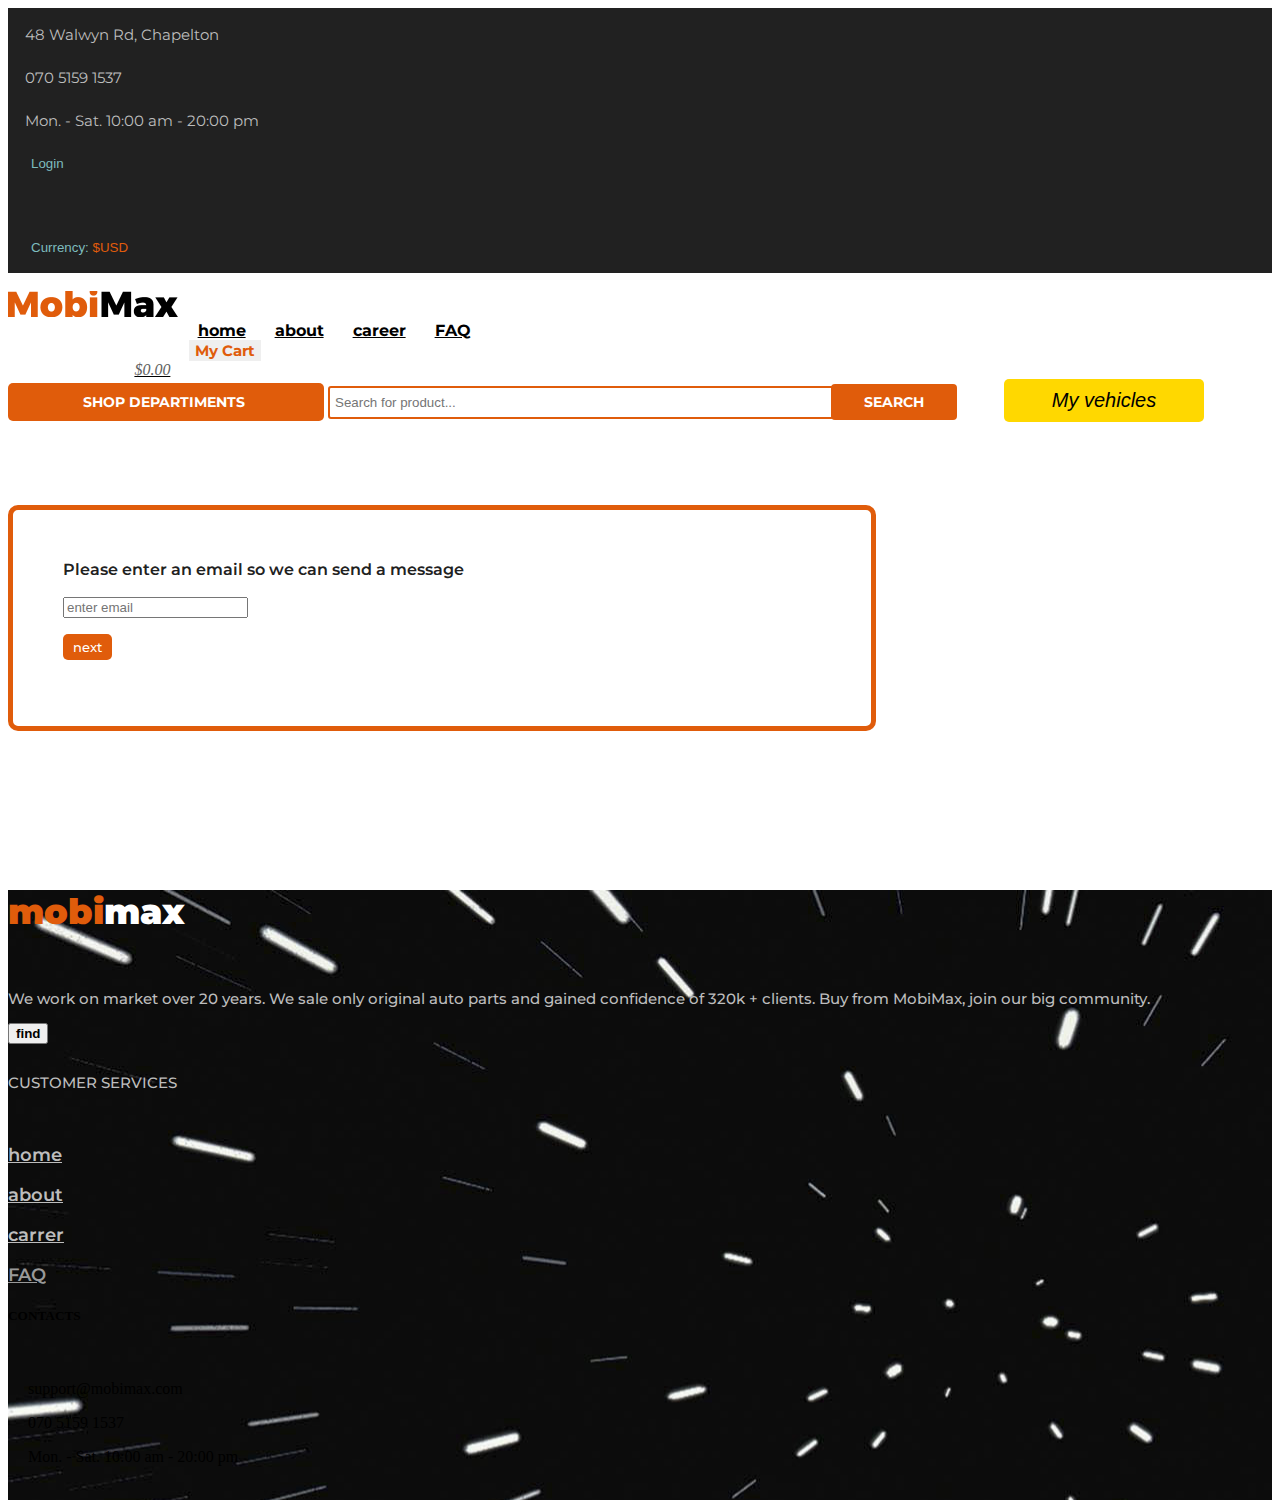
<file: public/forgetPassword.html>
<!DOCTYPE html>
<html>

<head>

    <meta charset="utf-8">
    <meta name="viewport" content="width=device-width, initial-scale=1">
    <!-- Bootstrap CSS -->
    <link rel="preconnect" href="https://fonts.gstatic.com">
    <link href="https://fonts.googleapis.com/css2?family=Montserrat:wght@400;500;600;700;900&display=swap"
        rel="stylesheet">

    <link rel="stylesheet" href="https://cdn.jsdelivr.net/npm/bootstrap@4.6.0/dist/css/bootstrap.min.css"
        integrity="sha384-B0vP5xmATw1+K9KRQjQERJvTumQW0nPEzvF6L/Z6nronJ3oUOFUFpCjEUQouq2+l" crossorigin="anonymous">
    <link rel="icon" type="image/x-icon" href="favicon.ico">

    <link rel="stylesheet" href="https://use.fontawesome.com/releases/v5.7.0/css/all.css"
        integrity="sha384-lZN37f5QGtY3VHgisS14W3ExzMWZxybE1SJSEsQp9S+oqd12jhcu+A56Ebc1zFSJ" crossorigin="anonymous">

    <link rel="stylesheet" href="homeCss.css">
</head>

<body>

    <!-- befor navbar -->
    <div class="backgroundBlack" id="beforNavbar">
        <div class="container beforNav">
            <ul class="beforNavUl">
                <!-- left items -->
                <li class="float-left beforNavBlock"> <i class="fas fa-map-marker-alt color"></i> <span
                        class="lightGray"> 48 Walwyn Rd, Chapelton</span></li>
                <li class="float-left beforNavBlock"><i class="fas fa-phone color"></i> <span class="lightGray"> 070
                        5159 1537</span> </li>
                <li class="float-left beforNavBlock"><i class="far fa-clock color"></i> <span class="lightGray"> Mon. -
                        Sat. 10:00 am - 20:00 pm</span> </li>

                <!-- right items -->
                <!-- lOG In -->
                <li class="float-right beforNavBlock">
                    <button type="button" class="LogIn" onclick="LogINHidde()"> <i class="far fa-user fa-1x"></i>
                        Login</button>
                    <div class="absolut LogInFormMargins" id="hidden">
                        <div class="LogInForm">
                            <form method="POST">
                                <label class="lightGray">username</label><br>
                                <input type="text" class="form-control" required><br><br>

                                <label class="lightGray">Password</label><br>
                                <input type="password" class="form-control" required minlength="8"><br>

                                <div class="texthover">
                                    <button type="button" class="form-control backYellowBtn weight700 width60">LOG
                                        IN</button>
                                </div>
                            </form>

                            <br>

                            <div><a href="sing up.html" class="color link">Sing Up</a></div>

                            <div> <span class="lightGray"> Don't have account yet?</span></div>

                            <div><a href="forgetPassword.html" class="color link">Forget password?</a></div>

                        </div>
                    </div>
                </li>

                <!-- change languaje -->
                <li class="float-right beforNavBlock">
                    <button type="button" class="LogIn" onclick="languajeHidde()"><i class="fas fa-globe "></i></button>
                    <div class="languajes absolut" id="languajeHidden">
                        <ul class="beforNavUl">
                            <li><a href="#"><img src="english.png" alt="english"> english</a></li>
                            <li><a href="#"><IMG src="deutsch.png" alt="deutsch"> deutsch</a></li>
                            <li><a href="#"><img src="francais.png" alt="francais"> francais</a> </li>
                            <li><a href="#"><img src="espania.png" alt="espania"> espania</a> </li>
                            <li><a href="#"><img src="italiano.png" alt="italiano"> italiano</a> </li>
                            <li><a href="#"><img src="nederiands.png" alt="nederiands"> nederiands</a> </li>
                        </ul>
                    </div>
                </li>


                <!-- change valute -->
                <li class="float-right beforNavBlock">
                    <button type="button" class="LogIn" onclick="monyHidde()">Currency: <span class="color">$USD <i
                                class="fas fa-angle-down"></i></span></button>
                    <div class="absolut" id="mony">
                        <div class="languajes">
                            <ul class="beforNavUl">
                                <li><a href="#">USD</a></li>
                                <li><a href="#">GBP</a></li>
                            </ul>
                        </div>
                    </div>
                </li>

            </ul>
        </div>
    </div>

    <br>

    <!-- navbar -->
    <div class="container" id="bigNavigation">
        <div class="row">
            <img src="baner.png" alt="site logo" class="navbarLogo">


            <div class="row marginLeft15">
                <span><a class="nav-link navbarLink navbarLinkStyle navbarHover" href="index.html"> <strong
                           >home</strong></a></span>
                <span><a class="nav-link navbarLink navbarItemMargin navbarLinkStyle navbarHover"
                        href="about.html"><strong>about</strong></a></span>
                <span><a class="nav-link navbarLink navbarItemMargin navbarLinkStyle navbarHover"
                        href="career.html"><strong>career</strong></a></span>
                <span><a class="nav-link navbarLink navbarItemMargin navbarLinkStyle navbarHover"
                        href="FAQ.html"><strong>FAQ</strong></a></span>
            </div>

            <div class="row marginLeft10">

                <span><a class="nav-link navbarLink navbarItemMargin" href="wishlist.html"><i
                            class="far fa-2x fa-heart navbarIcon"></i></a></span>

                <span><a class="nav-link navbarLink navbarItemMargin" href="#">
                        <i class="fas fa-shopping-cart fa-2x navbarIcon d-block float-left"></i>
                        <i class="float-right cartMargin">
                            <span class=""> <button type="button" onclick="myCartDrop()" style="border: none;"
                                    class="navbarCartText">My Cart</button></span><br>
                            <span class="navbarIcon" id="cardTotalFirst">$0.00</span>
                        </i>
                    </a>
                </span>

            </div>
        </div>
    </div>

    <!-- navbar for small screen navbar -->
    <div class="absolut" id="mySidenavShow">
        <div id="mySidenav" class="sidenav">
            <a href="javascript:void(0)" class="closebtn" onclick="closeNav()">&times;</a>
            <img src="baner.png" alt="site logo" style="width: 80%; height: auto;">
            <br>
            <a href="index.html" class="navbarLinkStyle">home</a>
            <a href="about.html" class="navbarLinkStyle">about us</a>
            <a href="career.html" class="navbarLinkStyle">career</a>
            <a href="FAQ.html" class="navbarLinkStyle">FAQ</a>
            <br>
            <br>

            <p class="smallNavTitle">LENGUAJE & CURRENCY</p>
            <p class="row">
                <a href="#" class="col-4"><span class="text-center weight700 h6">EN</span></a>
                <a href="#" class="col-4"> <span class="text-center weight700 h6">DE</span></a>
                <a href="#" class="col-4"><span class="text-center weight700 h6">FR</span></a>
            </p>

            <p class="row">
                <a href="#" class="col-4"><span class="text-center weight700 h6">USD</span></a>
                <a href="#" class="col-4"> <span class="text-center weight700 h6">GBP</span></a>
                <a href="#" class="col-4"><span class="text-center weight700 h6">JPY</span></a>
            </p>

            <div class="text-center vechilesStyle2">
                <a href="wishlist.html"><i class="far fa-2x fa-heart textSize18"></i> <span
                        class="sarchCar">WISHLIST</span></a>
            </div>
            <br>
            <div class="text-center vechilesStyle3">
                <a href="vehicles.html"><i class="fas fa-car textSize18"></i> <span class="sarchCar"> My
                        vehicles</span></a>
            </div>
        </div>


        <!-- login and navigacion btn -->
        <div class="smallNavbarBTN">
            <div class="row">
                <span style="font-size:30px;cursor:pointer" onclick="openNav()">&#9776;</span>
                <span class="smallNavbarLogo">mobimax</span>


                <div style="margin-left: 60%;">

                    <!-- small login -->
                    <button type="button" class="loginSmall" onclick="LogINHiddeSmall()"> <i
                            class="far fa-user fa-1x"></i></button>
                    <div class="absolut LogInFormMargins" id="logInSmall">
                        <div class="LogInForm">
                            <label class="lightGray">username</label><br>
                            <input type="text" class="form-control"><br><br>

                            <label class="lightGray">Password</label><br>
                            <input type="email" class="form-control"><br>

                            <div class="texthover">
                                <button type="button" class="form-control backYellowBtn weight700 width60">LOG
                                    IN</button>
                            </div>

                            <br>

                            <div><a href="sing up.html" class="color link">Sing Up</a></div>

                            <div> <span class="lightGray"> Don't have account yet?</span></div>

                            <div><a href="forgetPassword.html" class="color link">Forget password?</a></div>

                        </div>
                    </div>

                    <!-- small my cart -->
                    <button type="button" onclick="myCartDrop()" style="border: none;" class="navbarCartText cartSmall">
                        <i class="fas fa-shopping-cart fa-1x smallNavbarIcon d-block"></i></button>
                </div>


            </div>
        </div>
    </div>

    <!-- search input row -->
    <div class="container" id="searchRow">

        <!-- SHOP DEPARTIMENTS -->
        <div class="dropdown dispaly p-1" id="searchInputDropdow">
            <button class="dropdownBtn"><span class="dropdownBtnText"> SHOP DEPARTIMENTS</span><i
                    class="fas fa-chevron-down paddingleft5"></i></button>
            <div class="dropdown-content">
                <a href="#">Link 1</a>
                <a href="#">Link 2</a>
                <a href="#">Link 3</a>
            </div>
        </div>

        <!-- SEARCH -->
        <div class="dispaly">
            <input type="search" class="searchInpur" id="searchInputSearchInpur" placeholder="Search for product..."
                aria-label="Search" aria-describedby="search-addon" />
            <button type="button" class="searchBtn" id="searchInputSearchBtn"><span
                    class="searchInputBtnText">SEARCH</span> </button>
        </div>


        <!-- My vehicles -->
        <div class="dispaly text-center marginLwft" id="searchInputVehicles">

            <button class="vechilesStyle" onclick="vehiclesDropdown()"><i class="fas fa-car textSize18"> My
                    vehicles</i></button>

            <div class="vehiclesDropStyle absolut" id="vehiclesDropdown">
                <div class="dropdown">
                    <button type="button" class="btn dropdown-toggle-right border width100 text-left"
                        data-toggle="dropdown">
                        <span class="colorGray">make <i class="fas fa-angle-down float-right"></i></span>
                    </button>
                    <div class="dropdown-menu">
                        <a class="dropdown-item" href="#">Link 1</a>
                        <a class="dropdown-item" href="#">Link 2</a>
                        <a class="dropdown-item" href="#">Link 3</a>
                    </div>
                </div>

                <div class="dropdown padingTop5">
                    <button type="button" class="btn dropdown-toggle-right border width100 text-left "
                        data-toggle="dropdown">
                        <span class="colorGray">model <i class="fas fa-angle-down float-right"></i></span>
                    </button>
                    <div class="dropdown-menu">
                        <a class="dropdown-item" href="#">Link 1</a>
                        <a class="dropdown-item" href="#">Link 2</a>
                        <a class="dropdown-item" href="#">Link 3</a>
                    </div>
                </div>

                <div class="dropdown padingTop5">
                    <button type="button" class="btn dropdown-toggle-right border width100 text-left "
                        data-toggle="dropdown">
                        <span class="colorGray">year <i class="fas fa-angle-down float-right"></i></span>
                    </button>
                    <div class="dropdown-menu">
                        <a class="dropdown-item" href="#">Link 1</a>
                        <a class="dropdown-item" href="#">Link 2</a>
                        <a class="dropdown-item" href="#">Link 3</a>
                    </div>
                </div>

                <div class="dropdown padingTop5">
                    <button type="button" class="btn dropdown-toggle-right border width100 text-left "
                        data-toggle="dropdown">
                        <span class="colorGray">trim <i class="fas fa-angle-down float-right"></i></span>
                    </button>
                    <div class="dropdown-menu">
                        <a class="dropdown-item" href="#">Link 1</a>
                        <a class="dropdown-item" href="#">Link 2</a>
                        <a class="dropdown-item" href="#">Link 3</a>
                    </div>
                </div>

                <div class="padingTop5 btnHover">
                    <button class="form-control text-center backYellowBtn"> <span
                            class="weight700 ">SEARCH</span></button>
                </div>

            </div>
        </div>

    </div>

    <br>

    <!-- enter email form -->
    <div class="chekEmailStyle container" id="chekEmailForm">
        <form method="POST" name="enterEmaill">
            <span class="Describes">Please enter an email so we can send a message</span> <br><br>
            <input type="email" name="enterEmail" id="enterEmailInput" placeholder="enter email" class="form-control" required><br>
        </form>
        <p class="form-actions">
            <button type="button" onclick="enterEmail()" class="forgetBtn">next</button>
        </p>
        <div class="alert alert-danger absolut" id="reqvestedEmail">
            <strong>pleas fill up input</strong> 
        </div>
    </div>

    <br>

    <!-- enter code from email -->
    <div class="container chekEmailStyle absolut" id="enterCodeForm">
        <form method="POST" name="enterCodeForm">
            <span class="Describes">we send code to your email address what you entered. <br> pleas check and enter code here</span> <br><br>
            <input type="number" name="emailCode" placeholder="enter code" class="form-control" required><br>
        </form> 
        <p class="form-actions">
            <button type="button" onclick="entercode()" class="forgetBtn">next</button>
        </p>    
        <div class="alert alert-danger absolut" id="reqvestedEmailCode">
            <strong>enter code in input</strong> 
        </div>
    </div>

    <br>

    <!-- enter new password  -->
    <div class="container chekEmailStyleLast absolut" id="newPasswordForm">
        <form method="post" name="enterNewPassword">
            <span class="Describes">now enter your new password</span> <br><br>
    
            <input type="password" id="newPassword" name="newPasswordInput" placeholder="new password" class="form-control" required/>
            <br>
    
            <input type="password" id="confirmPassword" name="confirmPasswordInput" placeholder="repeat new password" class="form-control" required/>
            <br>
        </form>
        <p class="form-actions">
            <button type="button" onclick="newPassword()" class="forgetBtn">change</button>
        </p>
        <div class="alert alert-danger absolut" id="reqvestedPassword">
            <strong>Passwords must match and must not be less than eight characters</strong> 
        </div>
    </div>

    <!-- pasword chanjed -->
    <div class="chekEmailStyle container absolut" id="passwordChanged">
        <div class="alert alert-success Describes text-center">
            the password was changed go back and log in one  more time
        </div>
    </div>


    <!-- footer -->
    <footer class="footer">
            <div class="p-4 footerBack text-white">
                <div class="container">
                    <div class="row">
    
                        <!--Grid column-->
                        <div class="col-lg-4 col-md-12 mb-4 mb-md-0">
                            <h5 class="text-uppercase"><span class="footerLogo1">mobi</span><span
                                    class="footerLogo2">max</span></h5>
                            <br>
                            <p class="footerText">
                                We work on market over 20 years. We sale only original auto parts and gained confidence of
                                320k + clients. Buy from MobiMax, join our big community.
                            </p>
                            <div class=" backHoverYellow" style="width: 175px; height: 50px;">
                                <button type="button" class="form-control "><span class="weight700">find</span></button>
                            </div>
                        </div>
    
    
                        <!--Grid column-->
                        <div class="col-lg-4 col-md-12 mb-4 mb-md-0">
                            <span class="footerText">
                                CUSTOMER SERVICES
                            </span>
                            <p class="border-bottom"></p>
                            <br>
                            <P class="h5 linkHover">
                            <p class="linkHover marginBottom footerLinks"><a href="home.html" class="linkStyle">home</a></p>
                            <p class="linkHover marginBottom footerLinks"><a href="about.html" class="linkStyle">about</a>
                            </p>
                            <p class="linkHover marginBottom footerLinks"><a href="career.html" class="linkStyle">carrer</a>
                            </p>
                            <p class="linkHover marginBottom footerLinks"><a href="FAQ.html" class="linkStyle test">FAQ</a>
                            </p>
                            </P>
    
                        </div>
    
    
                        <!--Grid column-->
                        <div class="col-lg-4 col-md-12 mb-4 mb-md-0">
                            <h5 class="text-uppercase">CONTACTS</h5>
                            <br>
                            <p>
                                <i class="far fa-envelope-open fa-2x color"></i> <span
                                    class="choisLeftPadding">support@mobimax.com</span>
                            </p>
    
                            <p>
                                <i class="fas fa-phone fa-2x color"></i> <span class="choisLeftPadding">070 5159 1537</span>
                            </p>
    
                            <p>
                                <i class="far fa-clock fa-2x color"></i> <span class="choisLeftPadding">Mon. - Sat. 10:00 am
                                    - 20:00 pm</span>
                            </p>
    
                            <p>
                                <i class="fab fa-youtube fa-2x youtube animacion directional-transition"></i>
                                <i class="fab fa-facebook-square fa-2x facebook animacion directional-transition"></i>
                                <i class="fab fa-instagram fa-2x instagram animacion directional-transition"></i>
                                <i class="fab fa-twitter-square fa-2x twiter animacion directional-transition"></i>
                                <i class="fab fa-skype fa-2x skype animacion directional-transition"></i>
                            </p>
                        </div>
                    </div>
                </div>
            </div>
    
    </footer>

</body>

</html>

<!-- Option 1: jQuery and Bootstrap Bundle (includes Popper) -->
<script src="https://code.jquery.com/jquery-3.5.1.slim.min.js"
    integrity="sha384-DfXdz2htPH0lsSSs5nCTpuj/zy4C+OGpamoFVy38MVBnE+IbbVYUew+OrCXaRkfj"
    crossorigin="anonymous"></script>
<script src="https://cdn.jsdelivr.net/npm/bootstrap@4.6.0/dist/js/bootstrap.bundle.min.js"
    integrity="sha384-Piv4xVNRyMGpqkS2by6br4gNJ7DXjqk09RmUpJ8jgGtD7zP9yug3goQfGII0yAns"
    crossorigin="anonymous"></script>

<script src="http://ajax.googleapis.com/ajax/libs/jquery/2.0.3/jquery.min.js"></script>

<script src="homeJs.js"></script>
</file>
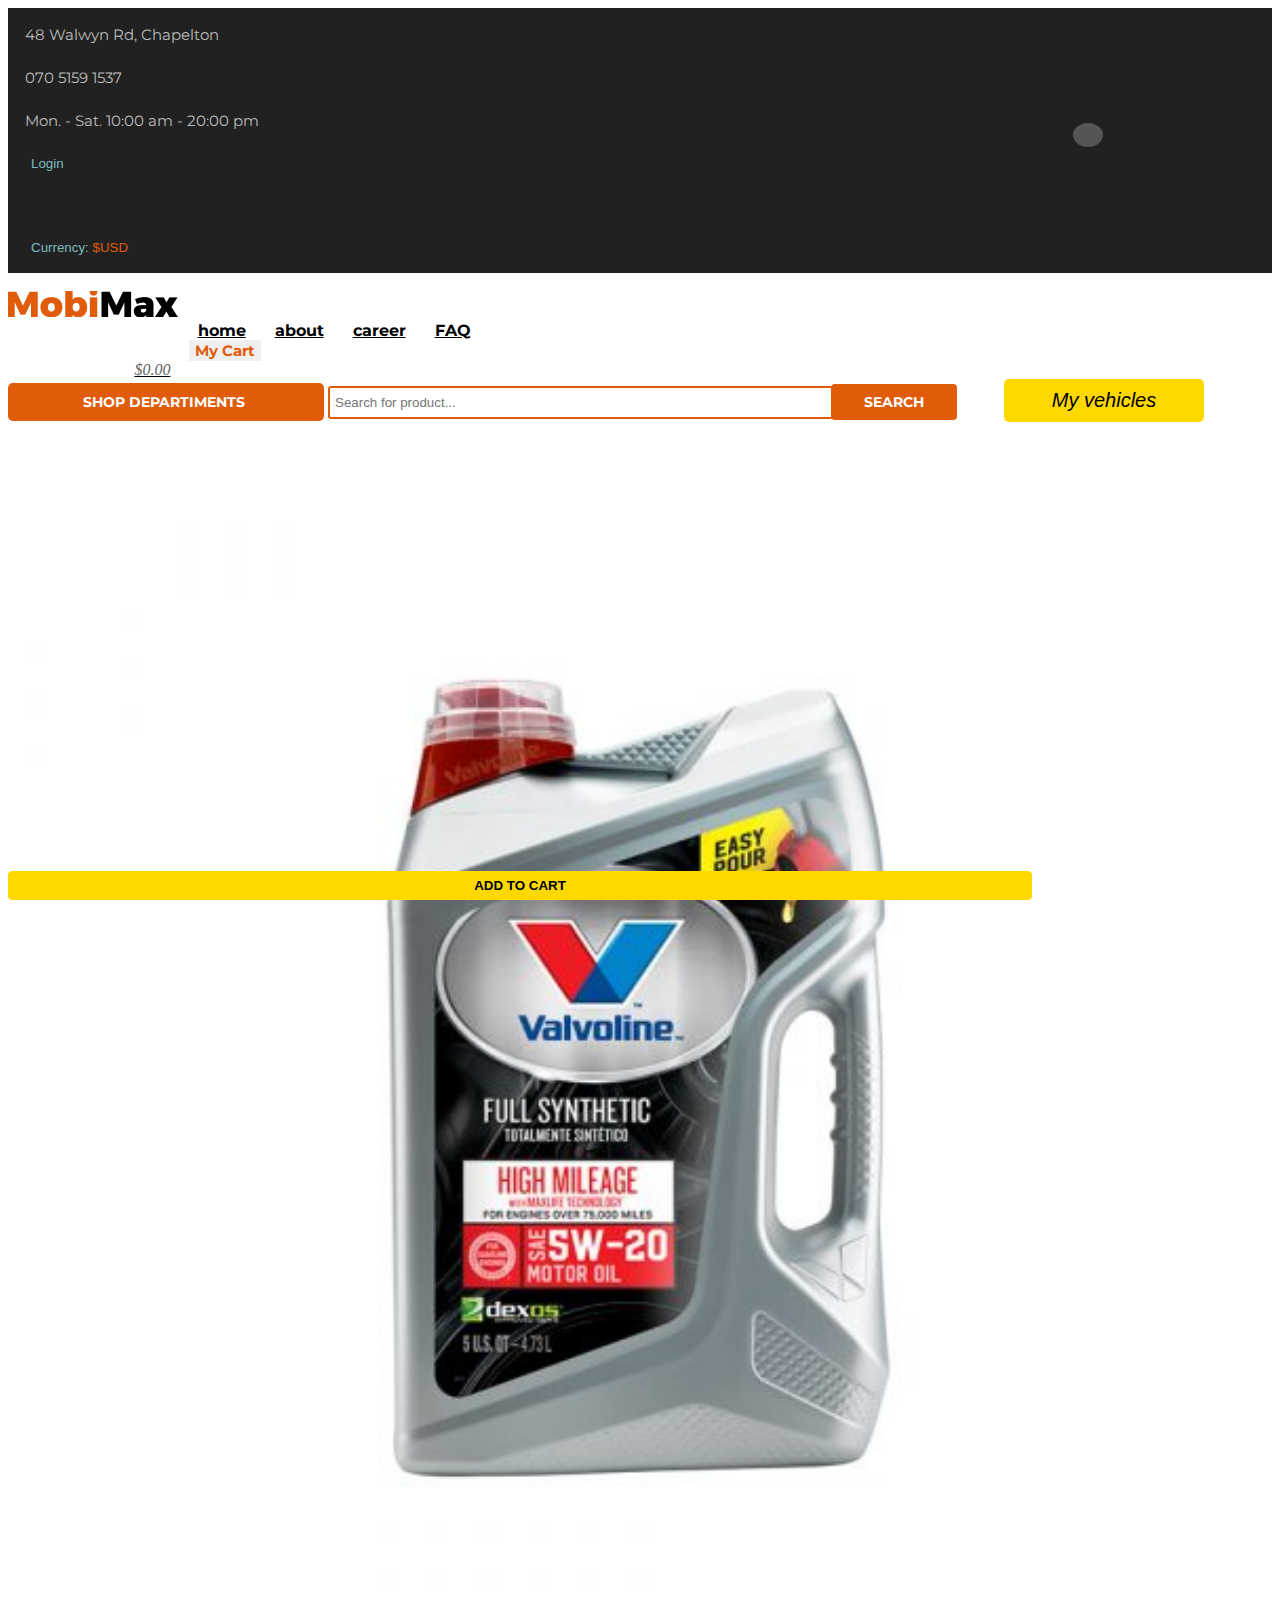
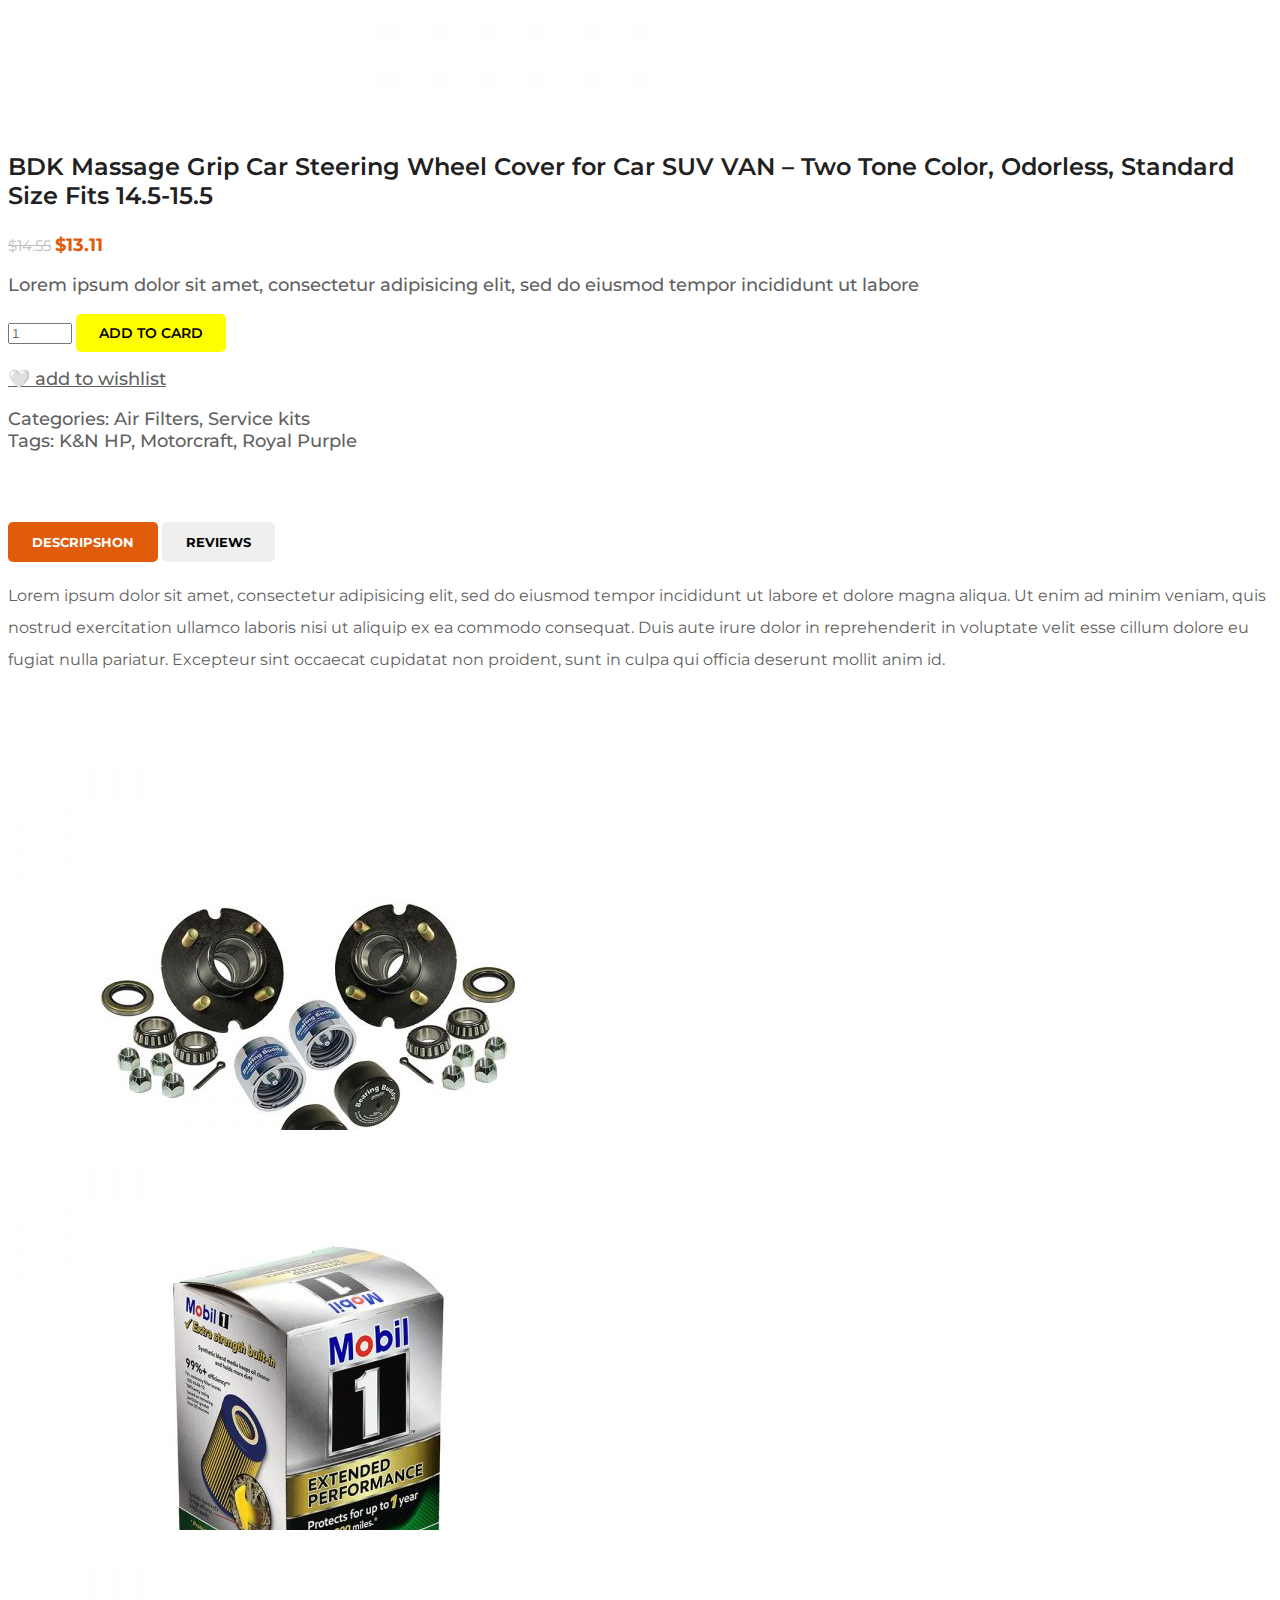
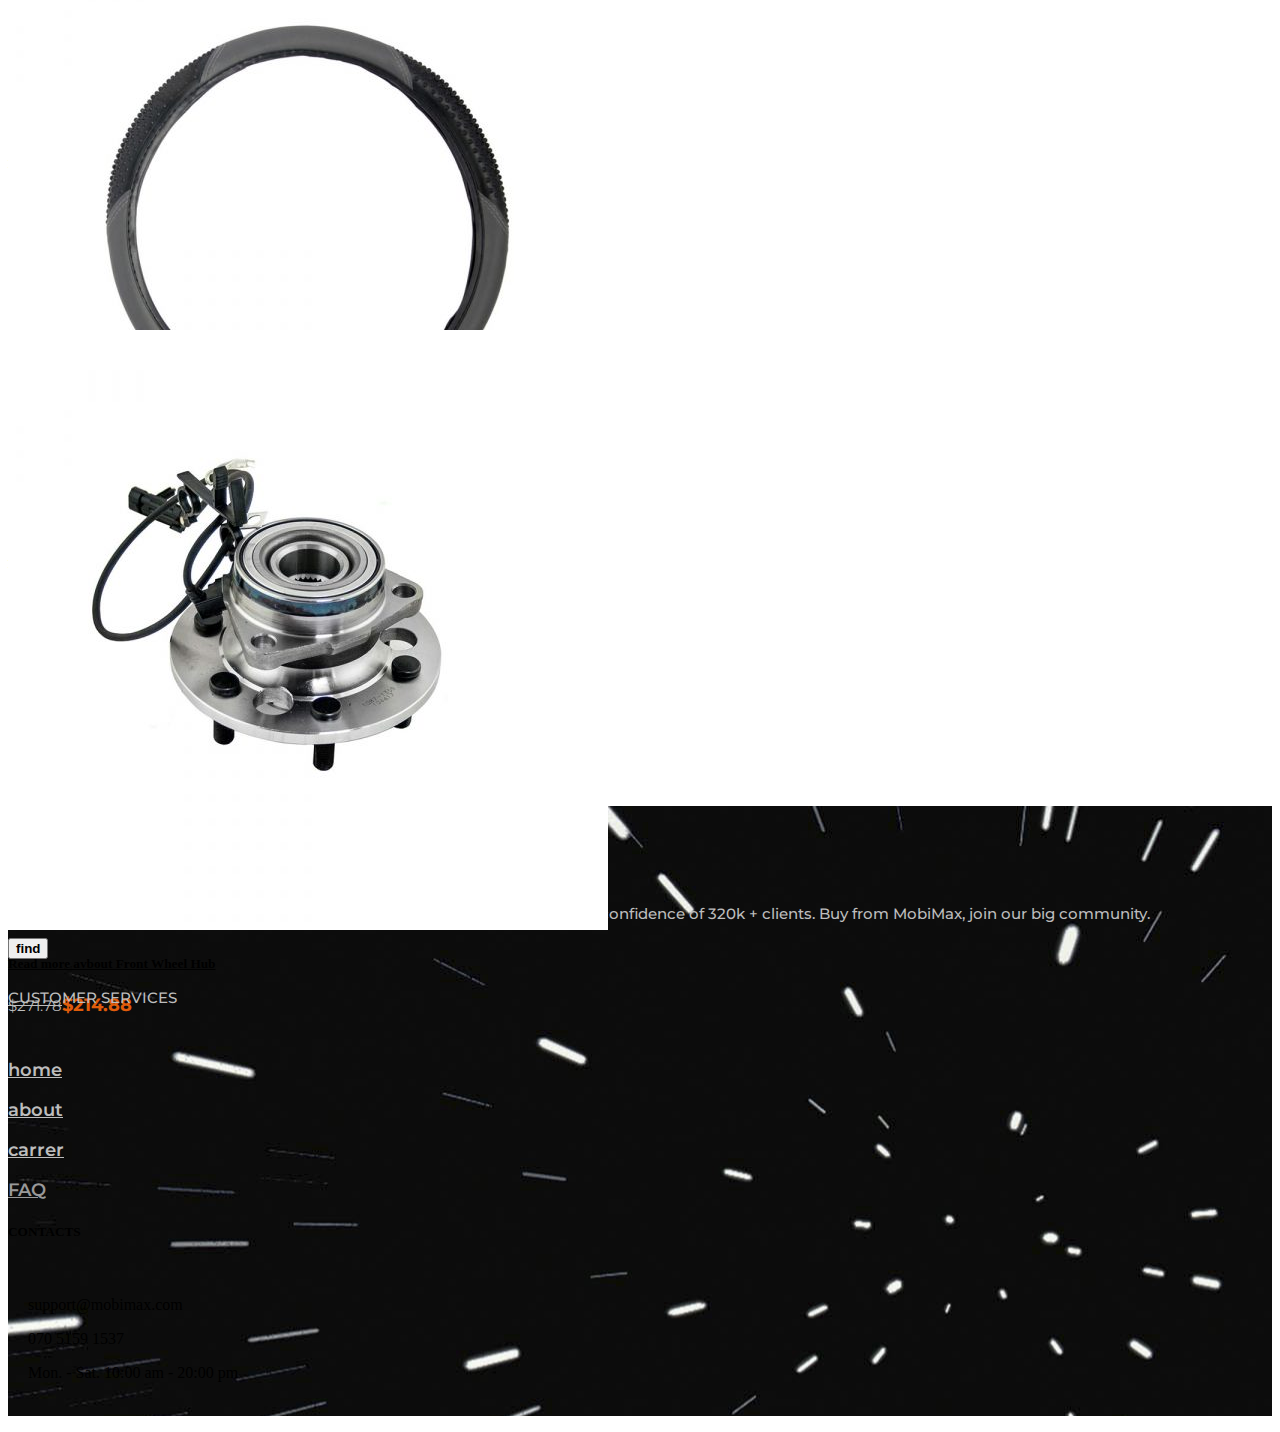
<file: public/product.html>
<!DOCTYPE html>
<html>

<head>

    <meta charset="utf-8">
    <meta name="viewport" content="width=device-width, initial-scale=1">
    <!-- Bootstrap CSS -->
    <link rel="preconnect" href="https://fonts.gstatic.com">
    <link href="https://fonts.googleapis.com/css2?family=Montserrat:wght@400;500;600;700;900&display=swap"
        rel="stylesheet">


    <link rel="stylesheet" href="https://cdn.jsdelivr.net/npm/bootstrap@4.6.0/dist/css/bootstrap.min.css"
        integrity="sha384-B0vP5xmATw1+K9KRQjQERJvTumQW0nPEzvF6L/Z6nronJ3oUOFUFpCjEUQouq2+l" crossorigin="anonymous">
    <link rel="icon" type="image/x-icon" href="favicon.ico">

    <link rel="stylesheet" href="https://use.fontawesome.com/releases/v5.7.0/css/all.css"
        integrity="sha384-lZN37f5QGtY3VHgisS14W3ExzMWZxybE1SJSEsQp9S+oqd12jhcu+A56Ebc1zFSJ" crossorigin="anonymous">

    <link rel="stylesheet" href="homeCss.css">
</head>

<body>
    <!-- befor navbar -->
    <div class="backgroundBlack" id="beforNavbar">
        <div class="container beforNav">
            <ul class="beforNavUl">
                <!-- left items -->
                <li class="float-left beforNavBlock"> <i class="fas fa-map-marker-alt color"></i> <span
                        class="lightGray"> 48 Walwyn Rd, Chapelton</span></li>
                <li class="float-left beforNavBlock"><i class="fas fa-phone color"></i> <span class="lightGray"> 070
                        5159 1537</span> </li>
                <li class="float-left beforNavBlock"><i class="far fa-clock color"></i> <span class="lightGray"> Mon. -
                        Sat. 10:00 am - 20:00 pm</span> </li>

                <!-- right items -->
                <!-- lOG In -->
                <li class="float-right beforNavBlock">
                    <button type="button" class="LogIn" onclick="LogINHidde()"> <i class="far fa-user fa-1x"></i>
                        Login</button>
                    <div class="absolut LogInFormMargins" id="hidden">
                        <div class="LogInForm">
                            <label class="lightGray">username</label><br>
                            <input type="text" class="form-control"><br><br>

                            <label class="lightGray">Password</label><br>
                            <input type="email" class="form-control"><br>

                            <div class="texthover">
                                <button type="button" class="form-control backYellowBtn weight700 width60">LOG
                                    IN</button>
                            </div>

                            <br>

                            <div><a href="sing up.html" class="color link">Sing Up</a></div>
                            
                            <div> <span class="lightGray"> Don't have account yet?</span></div>

                            <div><a href="forgetPassword.html" class="color link">Forget password?</a></div>

                        </div>
                    </div>
                </li>

                <!-- change languaje -->
                <li class="float-right beforNavBlock">
                    <button type="button" class="LogIn" onclick="languajeHidde()"><i class="fas fa-globe "></i></button>
                        <div class="languajes absolut" id="languajeHidden">
                            <ul class="beforNavUl">
                                <li><a href="#"><img src="english.png"  alt="english"> english</a></li>
                                <li><a href="#"><IMG src="deutsch.png"  alt="deutsch"> deutsch</a></li>
                                <li><a href="#"><img src="francais.png" alt="francais"> francais</a> </li>
                                <li><a href="#"><img src="espania.png"  alt="espania"> espania</a> </li>
                                <li><a href="#"><img src="italiano.png" alt="italiano"> italiano</a> </li>
                                <li><a href="#"><img src="nederiands.png" alt="nederiands"> nederiands</a> </li>
                            </ul>
                        </div>
                </li>


                <!-- change valute -->
                <li class="float-right beforNavBlock">
                    <button type="button" class="LogIn" onclick="monyHidde()">Currency: <span class="color">$USD <i
                                class="fas fa-angle-down"></i></span></button>
                    <div class="absolut" id="mony">
                        <div class="languajes">
                            <ul class="beforNavUl">
                                <li><a href="#">USD</a></li>
                                <li><a href="#">GBP</a></li>
                            </ul>
                        </div>
                    </div>
                </li>

            </ul>
        </div>
    </div>

    <br>

    <!-- navbar -->
    <div class="container" id="bigNavigation">
        <div class="row">
            <img src="baner.png" alt="site logo" class="navbarLogo">


            <div class="row marginLeft15">
                <span><a class="nav-link navbarLink navbarLinkStyle navbarHover" href="index.html"> <strong>home</strong></a></span>
                <span><a class="nav-link navbarLink navbarItemMargin navbarLinkStyle navbarHover"
                        href="about.html"><strong>about</strong></a></span>
                <span><a class="nav-link navbarLink navbarItemMargin navbarLinkStyle navbarHover"
                        href="career.html"><strong>career</strong></a></span>
                <span><a class="nav-link navbarLink navbarItemMargin navbarLinkStyle navbarHover"
                        href="FAQ.html"><strong>FAQ</strong></a></span>
            </div>

            <div class="row marginLeft10">

                <span><a class="nav-link navbarLink navbarItemMargin" href="wishlist.html"><i
                            class="far fa-2x fa-heart navbarIcon"></i></a></span>

                <span><a class="nav-link navbarLink navbarItemMargin" href="#">
                        <i class="fas fa-shopping-cart fa-2x navbarIcon d-block float-left"></i>
                        <i class="float-right cartMargin">
                            <span class=""> <button type="button" onclick="myCartDrop()" style="border: none;"
                                    class="navbarCartText">My Cart</button></span><br>
                            <span class="navbarIcon" id="cardTotalFirst">$0.00</span>
                        </i>
                    </a>
                </span>

            </div>
        </div>
    </div>

    <!-- MY CART DROPDOWN -->
    <div class="container absolut MyCartMargins"
            style="width: 300px; background-color: white; height: auto; position: absolute;" id="MyCartDrop">
            <div class="addTocard">
               
    
            </div>
    
            <br>
            <div class="priceTotal">
                <strong class="priceTotal-title">Subtotal:</strong>
                <span class="priceTotal-price">$0</span>
            </div>
    </div>


    <!-- navbar for small screen navbar -->
    <div class="absolut" id="mySidenavShow">
        <div id="mySidenav" class="sidenav">
            <a href="javascript:void(0)" class="closebtn" onclick="closeNav()">&times;</a>
            <img src="baner.png" alt="site logo" style="width: 80%; height: auto;">
            <br>
            <a href="index.html" class="navbarLinkStyle">home</a>
            <a href="about.html" class="navbarLinkStyle">about us</a>
            <a href="career.html" class="navbarLinkStyle">career</a>
            <a href="FAQ.html" class="navbarLinkStyle">FAQ</a>
            <br>
            <br>

            <p class="smallNavTitle">LENGUAJE & CURRENCY</p>
            <p class="row">
                <a href="#" class="col-4"><span class="text-center weight700 h6">EN</span></a>
                <a href="#" class="col-4"> <span class="text-center weight700 h6">DE</span></a>
                <a href="#" class="col-4"><span class="text-center weight700 h6">FR</span></a>
            </p>

            <p class="row">
                <a href="#" class="col-4"><span class="text-center weight700 h6">USD</span></a>
                <a href="#" class="col-4"> <span class="text-center weight700 h6">GBP</span></a>
                <a href="#" class="col-4"><span class="text-center weight700 h6">JPY</span></a>
            </p>

            <div class="text-center vechilesStyle2">
                <a href="wishlist.html"><i class="far fa-2x fa-heart textSize18"></i> <span
                        class="sarchCar">WISHLIST</span></a>
            </div>
            <br>
            <div class="text-center vechilesStyle3">
                <a href="vehicles.html"><i class="fas fa-car textSize18"></i> <span class="sarchCar"> My
                        vehicles</span></a>
            </div>
        </div>


        <!-- login and navigacion btn -->
        <div class="smallNavbarBTN">
            <span style="font-size:30px;cursor:pointer" onclick="openNav()">&#9776;</span>
            <span class="smallNavbarLogo">mobimax</span>

            <!-- small login -->
            <button type="button" class="loginSmall" onclick="LogINHiddeSmall()"> <i class="far fa-user fa-1x"></i></button>
            <div class="absolut LogInFormMargins" id="logInSmall">
                <div class="LogInForm">
                    <label class="lightGray">username</label><br>
                    <input type="text" class="form-control"><br><br>

                    <label class="lightGray">Password</label><br>
                    <input type="email" class="form-control"><br>

                    <div class="texthover">
                        <button type="button" class="form-control backYellowBtn weight700 width60">LOG
                            IN</button>
                    </div>

                    <br>

                    <div><a href="sing up.html" class="color link">Sing Up</a></div>

                    <div> <span class="lightGray"> Don't have account yet?</span></div>

                    <div><a href="forgetPassword.html" class="color link">Forget password?</a></div>

                </div>
            </div>
        </div>
    </div>

    <!-- search input row -->
    <div class="container" id="searchRow">

        <!-- SHOP DEPARTIMENTS -->
        <div class="dropdown dispaly p-1" id="searchInputDropdow">
            <button class="dropdownBtn"><span class="dropdownBtnText"> SHOP DEPARTIMENTS</span><i
                    class="fas fa-chevron-down paddingleft5"></i></button>
            <div class="dropdown-content">
                <a href="#">Link 1</a>
                <a href="#">Link 2</a>
                <a href="#">Link 3</a>
            </div>
        </div>

        <!-- SEARCH -->
        <div class="dispaly">
            <input type="search" class="searchInpur" id="searchInputSearchInpur" placeholder="Search for product..."
                aria-label="Search" aria-describedby="search-addon" />
            <button type="button" class="searchBtn" id="searchInputSearchBtn"><span
                    class="searchInputBtnText">SEARCH</span> </button>
        </div>


        <!-- My vehicles -->
        <div class="dispaly text-center marginLwft" id="searchInputVehicles">

            <button class="vechilesStyle" onclick="vehiclesDropdown()"><i class="fas fa-car textSize18"> My
                    vehicles</i></button>

            <div class="vehiclesDropStyle absolut" id="vehiclesDropdown">
                <div class="dropdown">
                    <button type="button" class="btn dropdown-toggle-right border width100 text-left"
                        data-toggle="dropdown">
                        <span class="colorGray">make <i class="fas fa-angle-down float-right"></i></span>
                    </button>
                    <div class="dropdown-menu">
                        <a class="dropdown-item" href="#">Link 1</a>
                        <a class="dropdown-item" href="#">Link 2</a>
                        <a class="dropdown-item" href="#">Link 3</a>
                    </div>
                </div>

                <div class="dropdown padingTop5">
                    <button type="button" class="btn dropdown-toggle-right border width100 text-left "
                        data-toggle="dropdown">
                        <span class="colorGray">model <i class="fas fa-angle-down float-right"></i></span>
                    </button>
                    <div class="dropdown-menu">
                        <a class="dropdown-item" href="#">Link 1</a>
                        <a class="dropdown-item" href="#">Link 2</a>
                        <a class="dropdown-item" href="#">Link 3</a>
                    </div>
                </div>

                <div class="dropdown padingTop5">
                    <button type="button" class="btn dropdown-toggle-right border width100 text-left "
                        data-toggle="dropdown">
                        <span class="colorGray">year <i class="fas fa-angle-down float-right"></i></span>
                    </button>
                    <div class="dropdown-menu">
                        <a class="dropdown-item" href="#">Link 1</a>
                        <a class="dropdown-item" href="#">Link 2</a>
                        <a class="dropdown-item" href="#">Link 3</a>
                    </div>
                </div>

                <div class="dropdown padingTop5">
                    <button type="button" class="btn dropdown-toggle-right border width100 text-left "
                        data-toggle="dropdown">
                        <span class="colorGray">trim <i class="fas fa-angle-down float-right"></i></span>
                    </button>
                    <div class="dropdown-menu">
                        <a class="dropdown-item" href="#">Link 1</a>
                        <a class="dropdown-item" href="#">Link 2</a>
                        <a class="dropdown-item" href="#">Link 3</a>
                    </div>
                </div>

                <div class="padingTop5 btnHover">
                    <button class="form-control text-center backYellowBtn"> <span
                            class="weight700 ">SEARCH</span></button>
                </div>

            </div>
        </div>

    </div>

    <br>


    <!-- product img and buy button -->
    <div class="container">
        <div class="row">
            <div class="col-md-6">
                <img src="2greed-3.jpg" alt="produuct" class="productImg">
                <span class="QuickHover"><button class="btn-view-zoom Quick-View-zoom-btn"><i class="fas fa-search"></i></button></span>
            </div>

            <div class="col-md-6 border">
                <br>
                <p class="productTitle">
                    BDK Massage Grip Car Steering Wheel Cover for Car SUV VAN – Two Tone Color, Odorless, Standard Size
                    Fits 14.5-15.5
                </p>

                <p>
                    <del class="lightGray">$14.55</del> <span class="pay">$13.11</span>
                </p>

                <p class="productDescripshon">
                    Lorem ipsum dolor sit amet, consectetur adipisicing elit, sed do eiusmod tempor incididunt ut labore
                </p>

                <p>
                    <input type="number" id="productQuantity" name="productQuantity" placeholder="1" min="1" max="500">
                    <span class="btnHover"><button class="yellowBtnStyle productBTN weight700">ADD TO
                            CARD</button></span>
                </p>

                <span class="productsCaruselLinkHover"><a class="nav-link productDEscripshon2" href="#">🤍 add to
                        wishlist</a></span>

                <p class="productDEscripshon2">
                    Categories: Air Filters, Service kits<br>
                    Tags: K&N HP, Motorcraft, Royal Purple
                </p>

                <p>
                    <a href="#" class="socmediaHover"><i
                            class="fab fa-facebook fa-2x facebook animacion2 directional-transition"></i></a>
                    <a href="#" class="socmediaHover"><i
                            class="fab fa-twitter-square fa-2x twiter animacion2 directional-transition"></i></a>
                    <a href="#" class="socmediaHover"><i
                            class="fab fa-pinterest fa-2x pinterest animacion2 directional-transition"></i></a>
                    <a href="#" class="socmediaHover"><i
                            class="fab fa-linkedin fa-2x linkdin animacion2 directional-transition"></i></a>
                </p>
            </div>
        </div>
    </div>

    <!-- zoom-quick-view -->
    <div class="zoom"></div>
    <div id="quick-view-zoom-pop-up">
    <img src="zoomedImg.jpg" alt="product" style="width: 100%; height: auto;">
    </div>
    <br>

    <div class="container">
        <span class="productBtnHover"><button type="button" class="productsPageBtnAtive" id="descripshonBtn" onclick="descripshonActive()">DESCRIPSHON</button></span>
        <span class="productBtnHover"><button type="button" class="productsPageBtn" onclick="rateActive()" id="REVIEWbtn">REVIEWS</button></span>
    </div>

    <br>

    <!-- discripshon -->
    <div class="container" id="discripshonOfProduct" style="display: block;">
        <div class="discripshon">
            Lorem ipsum dolor sit amet, consectetur adipisicing elit, sed do eiusmod tempor incididunt ut labore et
            dolore
            magna aliqua. Ut enim ad minim veniam, quis nostrud exercitation ullamco laboris nisi ut aliquip ex ea
            commodo
            consequat. Duis aute irure dolor in reprehenderit in voluptate velit esse cillum dolore eu fugiat nulla
            pariatur. Excepteur sint occaecat cupidatat non proident, sunt in culpa qui officia deserunt mollit anim id.
        </div>
        <br>
        <div class="border"></div>
        <br>
    </div>

    <!-- reate product -->
    <div class="container" id="rateProduct" style="display: none;">

        <div class="rateProductTitle">review "BDK Massage Grip Car Steering Wheel Cover for Car SUV VAN – Two Tone
            Color, Odorless, Standard"</div>
        <br>
        <div class="ProductAfterRate">Your email address will not be published. Required fields are marked *</div>
        <br>
        <form action="/action_page.php">
            <div class="ProductAfterRate">
                Your rating *<br>
                <div class="rate">
                    <input type="radio" id="star5" name="rate" value="5" />
                    <label for="star5" title="text">5 stars</label>
                    <input type="radio" id="star4" name="rate" value="4" />
                    <label for="star4" title="text">4 stars</label>
                    <input type="radio" id="star3" name="rate" value="3" />
                    <label for="star3" title="text">3 stars</label>
                    <input type="radio" id="star2" name="rate" value="2" />
                    <label for="star2" title="text">2 stars</label>
                    <input type="radio" id="star1" name="rate" value="1" />
                    <label for="star1" title="text">1 star</label>
                </div>
            </div>
            <br><br>

            <label class="ProductAfterRate" for="textarea">Your review *</label>
            <textarea class="form-control" rows="4" name="textarea" required></textarea>
            <br>

            <label class="ProductAfterRate" for="Name">Name *</label>
            <input type="text" name="Name" class="form-control" required>
            <br>

            <label class="ProductAfterRate" for="Email"> Email *</label>
            <input type="email" name="Email" class="form-control" required>
            <br>

            <input type="checkbox" name="vehicle1" value="Bike">
            <br>
            <label for="vehicle1" class="ProductAfterRate">Save my name, email, and website in this browser for the next time I comment.</label>
            <br><br>

            <span class="btnHover"><input type="submit" value="Submit" class="yellowBtnStyle2 productBTN weight700"></span>
        </form>

          
        
    </div>
    <br>

    <div class="mask4"></div>

    <!-- quick-view -->
    <div id="quick-view-pop-up4">
        <div class="row">
            <img src="2greed-3.jpg" alt="product" class=" col-lg-6">

            <div class=" col-lg-6" style="padding-left: 30px;">
                <p class="productTitle">
                    BDK Massage Grip Car Steering Wheel Cover for Car SUV VAN – Two Tone Color, Odorless, Standard Size
                    Fits 14.5-15.5
                </p>

                <p>
                    <del class="lightGray ">$14.55</del> <span class="pay">$13.11</span>
                </p>

                <p class="productDescripshon">
                    Lorem ipsum dolor sit amet, consectetur adipisicing elit, sed do eiusmod tempor incididunt ut labore
                </p>

                <p>
                    <input type="number" id="productQuantity" name="productQuantity" placeholder="1" min="1" max="500">
                    <span class="btnHover"><button class="yellowBtnStyle productBTN weight700">ADD TO
                            CARD</button></span>
                </p>

                <span class="productsCaruselLinkHover"><a class="nav-link productDEscripshon2" href="#">🤍 add to
                        wishlist</a></span>

                <p class="productDEscripshon2">
                    Categories: Air Filters, Service kits<br>
                    Tags: K&N HP, Motorcraft, Royal Purple
                </p>

                <p>
                    <a href="#" class="socmediaHover"><i
                            class="fab fa-facebook fa-2x facebook animacion2 directional-transition"></i></a>
                    <a href="#" class="socmediaHover"><i
                            class="fab fa-twitter-square fa-2x twiter animacion2 directional-transition"></i></a>
                    <a href="#" class="socmediaHover"><i
                            class="fab fa-pinterest fa-2x pinterest animacion2 directional-transition"></i></a>
                    <a href="#" class="socmediaHover"><i
                            class="fab fa-linkedin fa-2x linkdin animacion2 directional-transition"></i></a>
                </p>
            </div>
        </div>

    </div>

    <!-- 4 products BIG screen-->
    <div class="container" id="productsListBIGscreen">
        <div class="row">
            <div class="col-3">
                <div class="card cardHeigth">
                    <div style="position: relative;">
                        <img class="card-img-top shop-item-img3" src="productsCarusel-1.jpg" alt="product">
                        <span class="QuickHover"><button class="btn-view4 Quick-View-btn2">Quick View</button></span>
                    </div>
                    <div class="card-body">
                        <h5 class="card-title productsCaruselLinkHover shop-item-title3"><a href="product.html" class="productsCaruselLink">Front Wheel Hub Bearing Assembly</a></h5>
                        <p class="card-text"><span class="pay shop-item-price3">$99.55</span></p>

                        <div class="padingTop5 btnHover ">
                            <button class=" text-center backYellowBtn btnBottom shop-item-Btn3"> <span class="weight700 ">ADD TO CART</span></button>
                        </div>

                    </div>
                </div>
            </div>

            <div class="col-3">
                <div class="card cardHeigth">
                    <div style="position: relative;">
                        <img class="card-img-top shop-item-img3" src="productsCarusel-2.jpg" alt="product">
                        <span class="QuickHover"><button class="btn-view4 Quick-View-btn2">Quick View</button></span>
                    </div>
                    <div class="card-body">
                        <h5 class="card-title productsCaruselLinkHover shop-item-title3"><a href="product.html" class="productsCaruselLink">Mobil 1
                                Extended Performance Oil</a></h5>
                        <p class="card-text"><del class="lightGray">$14.55</del> <span class="pay shop-item-price3">$13.11</span>
                        </p>

                        <div class="padingTop5 btnHover">
                            <button class=" text-center backYellowBtn btnBottom"> <span
                                    class="weight700 shop-item-Btn3">ADD TO CART</span></button>
                        </div>

                    </div>
                </div>
            </div>

            <div class="col-3">
                <div class="card cardHeigth">
                    <div style="position: relative;">
                        <img class="card-img-top shop-item-img3" src="productsCarusel-3.jpg" alt="product">
                        <span class="QuickHover"><button class="btn-view4 Quick-View-btn2">Quick View</button></span>
                    </div>
                    <div class="card-body">
                        <h5 class="card-title productsCaruselLinkHover shop-item-title3"><a href="product.html" class="productsCaruselLink">Read
                                more avbout BDK Massage Grip</a></h5>
                        <p class="card-text"><span class="pay shop-item-price3">$177.75</span></p>

                        <div class="padingTop5 btnHover">
                            <button class=" text-center backYellowBtn btnBottom shop-item-Btn3"> <span class="weight700 ">ADD TO CART</span></button>
                        </div>

                    </div>
                </div>
            </div>

            <div class="col-3">
                <div class="card cardHeigth">
                    <div style="position: relative;">
                        <img class="card-img-top shop-item-img3" src="productsCarusel-4.jpg" alt="product">
                        <span class="QuickHover"><button class="btn-view4 Quick-View-btn2">Quick View</button></span>
                    </div>
                    <div class="card-body">
                        <h5 class="card-title productsCaruselLinkHover shop-item-title3"><a href="product.html" class="productsCaruselLink">Read
                                more avbout Front Wheel Hub </a></h5>
                        <p class="card-text"><del class="lightGray">$271.78</del><span class="pay shop-item-price3">$214.88</span></p>

                        <div class="padingTop5 btnHover">
                            <button class=" text-center backYellowBtn btnBottom"> <span
                                    class="weight700 shop-item-Btn3">ADD TO CART</span></button>
                        </div>

                    </div>
                </div>
            </div>
        </div>
    </div>

    <br>

    <!-- 4 products MEDIUM screen -->
    <div class="container absolut" id="productsListMEGIUMscreen">

        <div class="row">
            <div class="col-6">
                <div class="card ">
                    <div style="position: relative;">
                        <img class="card-img-top " src="productsCarusel-1.jpg" alt="product">
                        <span class="QuickHover"><button class="btn-view4 Quick-View-btn">Quick View</button></span>
                    </div>
                    <div class="card-body">
                        <h5 class="card-title productsCaruselLinkHover"><a href="product.html" class="productsCaruselLink">Front
                                Wheel Hub Bearing Assembly</a></h5>
                        <p class="card-text"><span class="pay">$99.55</span>
                        
                            <div class="padingTop5 btnHover ">
                                <button class=" text-center backYellowBtn btnBottom"> <span
                                        class="weight700 ">SEARCH</span></button>
                            </div>
                        </p>
                    </div>
                </div>
            </div>

            <div class="col-6">
                <div class="card">
                    <div style="position: relative;">
                        <img class="card-img-top" src="productsCarusel-2.jpg" alt="product">
                        <span class="QuickHover"><button class="btn-view4 Quick-View-btn">Quick View</button></span>
                    </div>
                    <div class="card-body">
                        <h5 class="card-title productsCaruselLinkHover"><a href="product.html" class="productsCaruselLink">Mobil 1
                                Extended Performance Oil</a></h5>
                        <p class="card-text"><del class="lightGray">$14.55</del> <span class="pay">$13.11</span>

                            <div class="padingTop5 btnHover">
                                <button class=" text-center backYellowBtn btnBottom"> <span
                                        class="weight700 ">SEARCH</span></button>
                            </div>
                        </p>
                    </div>
                </div>
            </div>
        </div>

        <br>

        <div class="row">
            <div class="col-6">
                <div class="card">
                    <div style="position: relative;">
                        <img class="card-img-top" src="productsCarusel-3.jpg" alt="product">
                        <span class="QuickHover"><button class="btn-view4 Quick-View-btn">Quick View</button></span>
                    </div>
                    <div class="card-body">
                        <h5 class="card-title productsCaruselLinkHover"><a href="product.html" class="productsCaruselLink">Read
                                more avbout BDK Massage Grip</a></h5>
                        <p class="card-text"><span class="pay">$177.75</span>

                            <div class="padingTop5 btnHover">
                                <button class=" text-center backYellowBtn btnBottom"> <span
                                        class="weight700 ">SEARCH</span></button>
                            </div>
                        </p>
                    </div>
                </div>
            </div>

            <div class="col-6">
                <div class="card">
                    <div style="position: relative;">
                        <img class="card-img-top" src="productsCarusel-4.jpg" alt="product">
                        <span class="QuickHover"><button class="btn-view4 Quick-View-btn">Quick View</button></span>
                    </div>
                    <div class="card-body">
                        <h5 class="card-title productsCaruselLinkHover"><a href="product.html" class="productsCaruselLink">Read
                                more avbout Front Wheel Hub </a></h5>
                        <p class="card-text"><del class="lightGray">$271.78</del><span class="pay">$214.88</span>

                            <div class="padingTop5 btnHover">
                                <button class=" text-center backYellowBtn btnBottom"> <span
                                        class="weight700 ">SEARCH</span></button>
                            </div>
                        </p>
                    </div>
                </div>
            </div>
        </div>

    </div>

    <br>

    <!-- 4 products SMALL screen -->
    <div id="productsListSMALLscreen" class="carousel slide absolut" data-ride="carousel">
            <div class="carousel-inner">

              <div class="carousel-item active">
                <div class="card text-center">
                    <div class="row">
                        <div style="position: relative;">
                            <img class="card-img-top col-12" src="productsCarusel-1.jpg" alt="product">
                            <span class="QuickHover"><button class="btn-view4 Quick-View-btn">Quick View</button></span>
                        </div>
                        <div class="card-body col-12">
                            <h5 class="card-title productsCaruselLinkHover"><a href="product.html" class="productsCaruselLink">Front
                                    Wheel Hub Bearing Assembly</a></h5>
                            <p class="card-text"><span class="pay">$99.55</span></p>
    
                            <div class="padingTop5 btnHover ">
                                <button class=" text-center backYellowBtn btnBottom2"> <span class="weight700 ">SEARCH</span></button>
                            </div>
    
                        </div>
                    </div>

                </div>
              </div>

              <div class="carousel-item">
                <div class="card">
                    <div class="row">
                        <div style="position: relative;">
                            <img class="card-img-top col-12" src="productsCarusel-2.jpg" alt="product">
                            <span class="QuickHover"><button class="btn-view4 Quick-View-btn">Quick View</button></span>
                        </div>
                        <div class="card-body col-12">
                            <h5 class="card-title productsCaruselLinkHover"><a href="product.html" class="productsCaruselLink">Mobil 1
                                    Extended Performance Oil</a></h5>
                            <p class="card-text"><del class="lightGray">$14.55</del> <span class="pay">$13.11</span>
    
                                <div class="padingTop5 btnHover">
                                    <button class=" text-center backYellowBtn btnBottom2"> <span
                                            class="weight700 ">SEARCH</span></button>
                                </div>
                            </p>
                        </div>
                    </div>

                </div>
              </div>

              <div class="carousel-item">
                <div class="card">
                    <div class="row">
                        <div style="position: relative;">
                            <img class="card-img-top col-12" src="productsCarusel-3.jpg" alt="product">
                            <span class="QuickHover"><button class="btn-view4 Quick-View-btn">Quick View</button></span>
                        </div>
                        <div class="card-body col-12">
                            <h5 class="card-title productsCaruselLinkHover"><a href="product.html" class="productsCaruselLink">Read
                                    more avbout BDK Massage Grip</a></h5>
                            <p class="card-text"><span class="pay">$177.75</span>
    
                                <div class="padingTop5 btnHover">
                                    <button class=" text-center backYellowBtn btnBottom"2> <span
                                            class="weight700 ">SEARCH</span></button>
                                </div>
                            </p>
                        </div>
                    </div>
                </div>
              </div>

              <div class="carousel-item">
                <div class="card">
                    <div class="row">
                        <div style="position: relative;">
                            <img class="card-img-top col-12" src="productsCarusel-4.jpg" alt="product">
                            <span class="QuickHover"><button class="btn-view4 Quick-View-btn">Quick View</button></span>
                        </div>
                        <div class="card-body col-12">
                            <h5 class="card-title productsCaruselLinkHover"><a href="product.html" class="productsCaruselLink">Read
                                    more avbout Front Wheel Hub </a></h5>
                            <p class="card-text"><del class="lightGray">$271.78</del><span class="pay">$214.88</span>
    
                                <div class="padingTop5 btnHover">
                                    <button class=" text-center backYellowBtn btnBottom2"> <span
                                            class="weight700 ">SEARCH</span></button>
                                </div>
                            </p>
                        </div>
                    </div>

                </div>
              </div>

            </div>
            <a class="carousel-control-prev carouselControlerHover" href="#productsListSMALLscreen" role="button" data-slide="prev">
                <span aria-hidden="true"><i class="fas fa-chevron-left paralaxCarouselControlerRight"></i></span>
              <span class="sr-only">Previous</span>
            </a>
            <a class="carousel-control-next carouselControlerHover" href="#productsListSMALLscreen" role="button" data-slide="next">
                <span aria-hidden="true"><i class="fas fa-chevron-right paralaxCarouselControlerRight"></i></span>
              <span class="sr-only">Next</span>
            </a>
    </div>

    <br>

    <!-- footer -->
    <footer>
        <div class="p-4 footerBack text-white">
            <div class="container">
                <div class="row">

                    <!--Grid column-->
                    <div class="col-lg-4 col-md-12 mb-4 mb-md-0">
                        <h5 class="text-uppercase"><span class="footerLogo1">mobi</span><span
                                class="footerLogo2">max</span></h5>
                        <br>
                        <p class="footerText">
                            We work on market over 20 years. We sale only original auto parts and gained confidence of
                            320k + clients. Buy from MobiMax, join our big community.
                        </p>
                        <div class=" backHoverYellow" style="width: 175px; height: 50px;">
                            <button type="button" class="form-control "><span class="weight700">find</span></button>
                        </div>
                    </div>


                    <!--Grid column-->
                    <div class="col-lg-4 col-md-12 mb-4 mb-md-0">
                        <span class="footerText">
                            CUSTOMER SERVICES
                        </span>
                        <p class="border-bottom"></p>
                        <br>
                        <P class="h5 linkHover">
                        <p class="linkHover marginBottom footerLinks"><a href="home.html" class="linkStyle">home</a></p>
                        <p class="linkHover marginBottom footerLinks"><a href="about.html" class="linkStyle">about</a>
                        </p>
                        <p class="linkHover marginBottom footerLinks"><a href="career.html" class="linkStyle">carrer</a>
                        </p>
                        <p class="linkHover marginBottom footerLinks"><a href="FAQ.html" class="linkStyle test">FAQ</a>
                        </p>
                        </P>

                    </div>


                    <!--Grid column-->
                    <div class="col-lg-4 col-md-12 mb-4 mb-md-0">
                        <h5 class="text-uppercase">CONTACTS</h5>
                        <br>
                        <p>
                            <i class="far fa-envelope-open fa-2x color"></i> <span
                                class="choisLeftPadding">support@mobimax.com</span>
                        </p>

                        <p>
                            <i class="fas fa-phone fa-2x color"></i> <span class="choisLeftPadding">070 5159 1537</span>
                        </p>

                        <p>
                            <i class="far fa-clock fa-2x color"></i> <span class="choisLeftPadding">Mon. - Sat. 10:00 am
                                - 20:00 pm</span>
                        </p>

                        <p>
                            <i class="fab fa-youtube fa-2x youtube animacion directional-transition"></i>
                            <i class="fab fa-facebook-square fa-2x facebook animacion directional-transition"></i>
                            <i class="fab fa-instagram fa-2x instagram animacion directional-transition"></i>
                            <i class="fab fa-twitter-square fa-2x twiter animacion directional-transition"></i>
                            <i class="fab fa-skype fa-2x skype animacion directional-transition"></i>
                        </p>
                    </div>
                </div>
            </div>
        </div>

    </footer>
</body>

</html>
<!-- Option 1: jQuery and Bootstrap Bundle (includes Popper) -->
<script src="https://code.jquery.com/jquery-3.5.1.slim.min.js"
    integrity="sha384-DfXdz2htPH0lsSSs5nCTpuj/zy4C+OGpamoFVy38MVBnE+IbbVYUew+OrCXaRkfj"
    crossorigin="anonymous"></script>
<script src="https://cdn.jsdelivr.net/npm/bootstrap@4.6.0/dist/js/bootstrap.bundle.min.js"
    integrity="sha384-Piv4xVNRyMGpqkS2by6br4gNJ7DXjqk09RmUpJ8jgGtD7zP9yug3goQfGII0yAns"
    crossorigin="anonymous"></script>

    <script src="http://ajax.googleapis.com/ajax/libs/jquery/2.0.3/jquery.min.js"></script>

<script src="homeJs.js"></script>
</file>
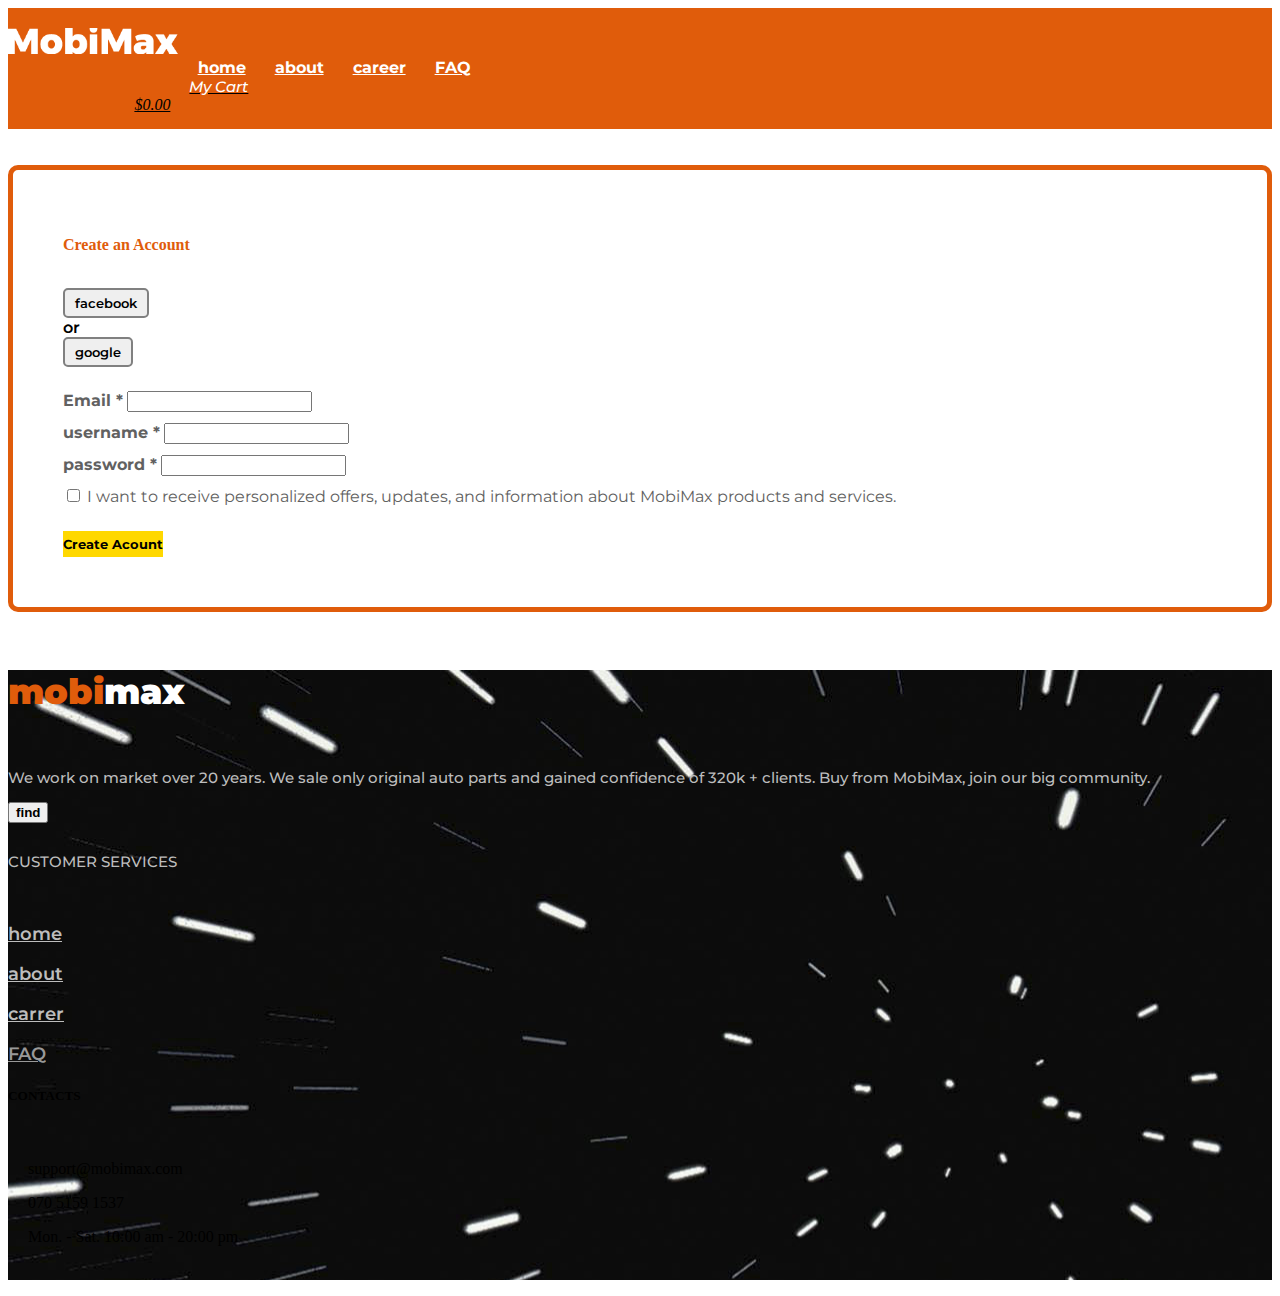
<file: public/sing up.html>
<!DOCTYPE html>
<html>

<head>

    <meta charset="utf-8">
    <meta name="viewport" content="width=device-width, initial-scale=1">
    <!-- Bootstrap CSS -->
    <link rel="preconnect" href="https://fonts.gstatic.com">
    <link href="https://fonts.googleapis.com/css2?family=Montserrat:wght@400;500;600;700;900&display=swap"
        rel="stylesheet">

    <link rel="stylesheet" href="https://cdn.jsdelivr.net/npm/bootstrap@4.6.0/dist/css/bootstrap.min.css"
        integrity="sha384-B0vP5xmATw1+K9KRQjQERJvTumQW0nPEzvF6L/Z6nronJ3oUOFUFpCjEUQouq2+l" crossorigin="anonymous">
    <link rel="icon" type="image/x-icon" href="favicon.ico">

    <link rel="stylesheet" href="https://use.fontawesome.com/releases/v5.7.0/css/all.css"
        integrity="sha384-lZN37f5QGtY3VHgisS14W3ExzMWZxybE1SJSEsQp9S+oqd12jhcu+A56Ebc1zFSJ" crossorigin="anonymous">

    <link rel="stylesheet" href="homeCss.css">

</head>

<body>
    
    <!-- navbar -->
    <div class="singUpNav">
        <div class="container" id="bigNavigation">
            <div class="row">
                <img src="logoWhite.png" alt="site logo" class="navbarLogo">
    
    
                <div class="row marginLeft15">
                    <span><a class="nav-link SingUpNavbarLinkStyle" href="index.html"> <strong>home</strong></a></span>
                    <span><a class="nav-link navbarItemMargin SingUpNavbarLinkStyle" href="about.html">
                            <strong>about</strong></a></span>
                    <span><a class="nav-link navbarItemMargin SingUpNavbarLinkStyle" href="career.html">
                            <strong>career</strong></a></span>
                    <span><a class="nav-link navbarItemMargin SingUpNavbarLinkStyle" href="FAQ.html">
                            <strong>FAQ</strong></a></span>
                </div>
    
                <div class="row marginLeft10">
    
                    <span><a class="nav-link navbarLink" href="#"><i class="fas fa-sync fa-2x singUPnavbarIcon"></i></a></span>
    
                    <span><a class="nav-link navbarLink navbarItemMargin" href="wishlist.html"><i
                                class="far fa-2x fa-heart singUPnavbarIcon"></i></a></span>
    
                    <span><a class="nav-link navbarLink navbarItemMargin" href="#">
                            <i class="fas fa-shopping-cart fa-2x singUPnavbarIcon d-block float-left"></i>
                            <i class="float-right cartMargin">
                                <span class="singUpnavbarCartText">My Cart</span><br>
                                <span class="singUPnavbarIcon"></span> $0.00
                            </i>
                        </a>
                    </span>
    
                </div>
            </div>
        </div>
    </div>


    <!-- navbar for small screen navbar -->
    <div class="absolut" id="mySidenavShow">
        <div id="mySidenav" class="sidenav">
            <a href="javascript:void(0)" class="closebtn" onclick="closeNav()">&times;</a>
            <img src="baner.png" alt="site logo" style="width: 80%; height: auto;">
            <br>
            <a href="index.html" class="navbarLinkStyle">home</a>
            <a href="about.html" class="navbarLinkStyle">about us</a>
            <a href="career.html" class="navbarLinkStyle">career</a>
            <a href="FAQ.html" class="navbarLinkStyle">FAQ</a>
            <br>
            <br>

            <p class="smallNavTitle">LENGUAJE & CURRENCY</p>
            <p class="row">
                <a href="#" class="col-4"><span class="text-center weight700 h6">EN</span></a>
                <a href="#" class="col-4"> <span class="text-center weight700 h6">DE</span></a>
                <a href="#" class="col-4"><span class="text-center weight700 h6">FR</span></a>
            </p>

            <p class="row">
                <a href="#" class="col-4"><span class="text-center weight700 h6">USD</span></a>
                <a href="#" class="col-4"> <span class="text-center weight700 h6">GBP</span></a>
                <a href="#" class="col-4"><span class="text-center weight700 h6">JPY</span></a>
            </p>

            <div class="text-center">
                <span class="vechilesStyle2"><i class="far fa-2x fa-heart textSize18"></i> <span class="sarchCar">
                        WISHLIST</span></span>
            </div>

            <div class="text-center">
                <span class="vechilesStyle3"><i class="fas fa-car textSize18"></i> <span class="sarchCar"> My
                        vehicles</span></span>
            </div>
        </div>


        <div class="smallNavbarBTN">
            <span style="font-size:30px;cursor:pointer" onclick="openNav()">&#9776;</span>
            <span class="smallNavbarLogo">mobimax</span>
        </div>
    </div>

    <br><br>

    <div class="SingUp-container col-xl-5 col-lg-8 col-md-10">

        <div class=" singUp-form">
    
        <div class="col-md-12 text-center">
            <p class="color h3"><strong>Create an Account</strong></p>
        </div>

        <br>

        <div class="row">
            <div class="col-md-1"></div>
            <button type="button" class="col-md-4 singUpGoogleBtn"><span class="singUpGoogle"><i class="fab fa-facebook"></i> facebook</span>  </button>
            <div class="col-md-2 text-center"><span class="singUpGoogle">or</span> </div>
            <button type="button" class="col-md-4 singUpGoogleBtn"> <span class="singUpGoogle"><i class="fab fa-google"></i> google </span> </button>
            <div class="col-md-1"></div>
        </div>

        <br>

        <form action="/action_page.php" method="POST">
            <label class="ProductAfterRate" for="SIngUP-Email"> <strong>Email *</strong> </label>
            <input type="email" name="SIngUP-Email" class="form-control" required>
            <br>

            <label class="ProductAfterRate" for="Name"><strong>username *</strong> </label>
            <input type="text" name="username" class="form-control" required>
            <br>

            <label class="ProductAfterRate" for="password"><strong>password *</strong> </label>
            <input type="password" name="password" class="form-control" required minlength="8">
            <br>

            <input type="checkbox" name="vehicle1" value="Bike">
            <label for="vehicle1" class="ProductAfterRate">I want to receive personalized offers, updates, and information about MobiMax products and services.</label>
            <br><br>

           <input type="submit" value="Create Acount" class="col-12 singUpBtn">
        </form>

        </div>
    </div>

    <br><br>

    <!-- footer -->
    <footer>
            <div class="p-4 footerBack text-white">
                <div class="container">
                    <div class="row">
    
                        <!--Grid column-->
                        <div class="col-lg-4 col-md-12 mb-4 mb-md-0">
                            <h5 class="text-uppercase"><span class="footerLogo1">mobi</span><span
                                    class="footerLogo2">max</span></h5>
                            <br>
                            <p class="footerText">
                                We work on market over 20 years. We sale only original auto parts and gained confidence of
                                320k + clients. Buy from MobiMax, join our big community.
                            </p>
                            <div class=" backHoverYellow" style="width: 175px; height: 50px;">
                                <button type="button" class="form-control "><span class="weight700">find</span></button>
                            </div>
                        </div>
    
    
                        <!--Grid column-->
                        <div class="col-lg-4 col-md-12 mb-4 mb-md-0">
                            <span class="footerText">
                                CUSTOMER SERVICES
                            </span>
                            <p class="border-bottom"></p>
                            <br>
                            <P class="h5 linkHover">
                            <p class="linkHover marginBottom footerLinks"><a href="home.html" class="linkStyle">home</a></p>
                            <p class="linkHover marginBottom footerLinks"><a href="about.html" class="linkStyle">about</a>
                            </p>
                            <p class="linkHover marginBottom footerLinks"><a href="career.html" class="linkStyle">carrer</a>
                            </p>
                            <p class="linkHover marginBottom footerLinks"><a href="FAQ.html" class="linkStyle test">FAQ</a>
                            </p>
                            </P>
    
                        </div>
    
    
                        <!--Grid column-->
                        <div class="col-lg-4 col-md-12 mb-4 mb-md-0">
                            <h5 class="text-uppercase">CONTACTS</h5>
                            <br>
                            <p>
                                <i class="far fa-envelope-open fa-2x color"></i> <span
                                    class="choisLeftPadding">support@mobimax.com</span>
                            </p>
    
                            <p>
                                <i class="fas fa-phone fa-2x color"></i> <span class="choisLeftPadding">070 5159 1537</span>
                            </p>
    
                            <p>
                                <i class="far fa-clock fa-2x color"></i> <span class="choisLeftPadding">Mon. - Sat. 10:00 am
                                    - 20:00 pm</span>
                            </p>
    
                            <p>
                                <i class="fab fa-youtube fa-2x youtube animacion directional-transition"></i>
                                <i class="fab fa-facebook-square fa-2x facebook animacion directional-transition"></i>
                                <i class="fab fa-instagram fa-2x instagram animacion directional-transition"></i>
                                <i class="fab fa-twitter-square fa-2x twiter animacion directional-transition"></i>
                                <i class="fab fa-skype fa-2x skype animacion directional-transition"></i>
                            </p>
                        </div>
                    </div>
                </div>
            </div>
    
    </footer>
</body>

</html>

<!-- Option 1: jQuery and Bootstrap Bundle (includes Popper) -->
<script src="https://code.jquery.com/jquery-3.5.1.slim.min.js"
    integrity="sha384-DfXdz2htPH0lsSSs5nCTpuj/zy4C+OGpamoFVy38MVBnE+IbbVYUew+OrCXaRkfj"
    crossorigin="anonymous"></script>
<script src="https://cdn.jsdelivr.net/npm/bootstrap@4.6.0/dist/js/bootstrap.bundle.min.js"
    integrity="sha384-Piv4xVNRyMGpqkS2by6br4gNJ7DXjqk09RmUpJ8jgGtD7zP9yug3goQfGII0yAns"
    crossorigin="anonymous"></script>

    <script src="https://apis.google.com/js/api:client.js"></script>

<script src="homeJs.js"></script>
</file>
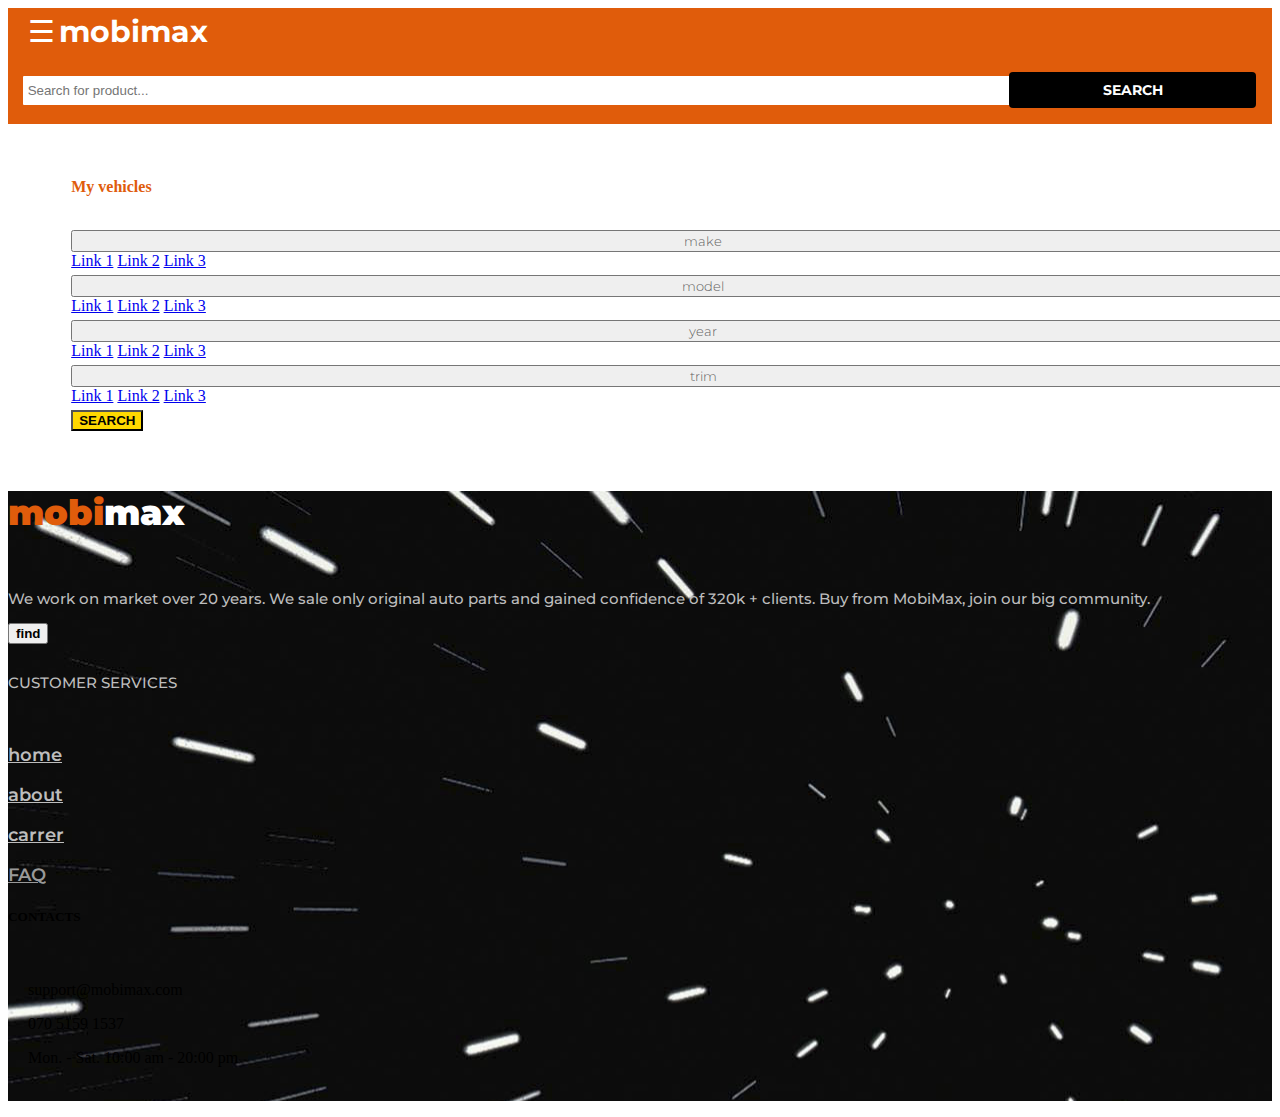
<file: public/vehicles.html>
<!DOCTYPE html>
<html>

<head>

    <meta charset="utf-8">
    <meta name="viewport" content="width=device-width, initial-scale=1">
    <!-- Bootstrap CSS -->
    <link rel="preconnect" href="https://fonts.gstatic.com">
    <link href="https://fonts.googleapis.com/css2?family=Montserrat:wght@400;500;600;700;900&display=swap"
        rel="stylesheet">

    <link rel="stylesheet" href="https://cdn.jsdelivr.net/npm/bootstrap@4.6.0/dist/css/bootstrap.min.css"
        integrity="sha384-B0vP5xmATw1+K9KRQjQERJvTumQW0nPEzvF6L/Z6nronJ3oUOFUFpCjEUQouq2+l" crossorigin="anonymous">
    <link rel="icon" type="image/x-icon" href="favicon.ico">

    <link rel="stylesheet" href="https://use.fontawesome.com/releases/v5.7.0/css/all.css"
        integrity="sha384-lZN37f5QGtY3VHgisS14W3ExzMWZxybE1SJSEsQp9S+oqd12jhcu+A56Ebc1zFSJ" crossorigin="anonymous">

    <link rel="stylesheet" href="homeCss.css">
</head>

<body>

</body>

    <!-- navbar for small screen navbar -->
    <div class="" id="" style="margin-top: 0px;">
        <div id="mySidenav" class="sidenav">
            <a href="javascript:void(0)" class="closebtn" onclick="closeNav()">&times;</a>
            <img src="baner.png" alt="site logo" style="width: 80%; height: auto;">
            <br>
            <a href="index.html" class="navbarLinkStyle">home</a>
            <a href="about.html" class="navbarLinkStyle">about us</a>
            <a href="career.html" class="navbarLinkStyle">career</a>
            <a href="FAQ.html" class="navbarLinkStyle">FAQ</a>
            <br>
            <br>

            <p class="smallNavTitle">LENGUAJE & CURRENCY</p>
            <p class="row">
                <a href="#" class="col-4"><span class="text-center weight700 h6">EN</span></a>
                <a href="#" class="col-4"> <span class="text-center weight700 h6">DE</span></a>
                <a href="#" class="col-4"><span class="text-center weight700 h6">FR</span></a>
            </p>

            <p class="row">
                <a href="#" class="col-4"><span class="text-center weight700 h6">USD</span></a>
                <a href="#" class="col-4"> <span class="text-center weight700 h6">GBP</span></a>
                <a href="#" class="col-4"><span class="text-center weight700 h6">JPY</span></a>
            </p>

            <div class="text-center">
                <span class="vechilesStyle2"><i class="far fa-2x fa-heart textSize18"></i> <span class="sarchCar">
                        WISHLIST</span></span>
            </div>

            <div class="text-center">
                <span class="vechilesStyle3"><i class="fas fa-car textSize18"></i> <span class="sarchCar"> My
                        vehicles</span></span>
            </div>
        </div>


        <div class="smallNavbarBTN">
            <span style="font-size:30px;cursor:pointer" onclick="openNav()">&#9776;</span>
            <span class="smallNavbarLogo">mobimax</span>
        </div>
    </div>

    <!-- search input row -->
    <div class="" style="background-color: #e05c0b; padding: 1%;">


        <!-- SEARCH -->
        <div class="dispaly">
            <input type="search" class="searchInpur" style="width: 80%;" placeholder="Search for product..."
                aria-label="Search" aria-describedby="search-addon" />
            <button type="button" class="searchBtn" style="background-color: black; width: 20%;"><span
                    class="searchInputBtnText">SEARCH</span> </button>
        </div>
        
    </div>


    <div class="vehiclesPage">

            <p class="color h4"><strong>My vehicles</strong></p>

            <br>

            <div class="dropdown">
                <button type="button" class="btn dropdown-toggle-right border width100 text-left"
                    data-toggle="dropdown">
                    <span class="colorGray">make <i class="fas fa-angle-down float-right"></i></span>
                </button>
                <div class="dropdown-menu">
                    <a class="dropdown-item" href="#">Link 1</a>
                    <a class="dropdown-item" href="#">Link 2</a>
                    <a class="dropdown-item" href="#">Link 3</a>
                </div>
            </div>

            <div class="dropdown padingTop5">
                <button type="button" class="btn dropdown-toggle-right border width100 text-left "
                    data-toggle="dropdown">
                    <span class="colorGray">model <i class="fas fa-angle-down float-right"></i></span>
                </button>
                <div class="dropdown-menu">
                    <a class="dropdown-item" href="#">Link 1</a>
                    <a class="dropdown-item" href="#">Link 2</a>
                    <a class="dropdown-item" href="#">Link 3</a>
                </div>
            </div>

            <div class="dropdown padingTop5">
                <button type="button" class="btn dropdown-toggle-right border width100 text-left "
                    data-toggle="dropdown">
                    <span class="colorGray">year <i class="fas fa-angle-down float-right"></i></span>
                </button>
                <div class="dropdown-menu">
                    <a class="dropdown-item" href="#">Link 1</a>
                    <a class="dropdown-item" href="#">Link 2</a>
                    <a class="dropdown-item" href="#">Link 3</a>
                </div>
            </div>

            <div class="dropdown padingTop5">
                <button type="button" class="btn dropdown-toggle-right border width100 text-left "
                    data-toggle="dropdown">
                    <span class="colorGray">trim <i class="fas fa-angle-down float-right"></i></span>
                </button>
                <div class="dropdown-menu">
                    <a class="dropdown-item" href="#">Link 1</a>
                    <a class="dropdown-item" href="#">Link 2</a>
                    <a class="dropdown-item" href="#">Link 3</a>
                </div>
            </div>

            <div class="padingTop5 btnHover">
                <button class="form-control text-center backYellowBtn"> <span
                        class="weight700 ">SEARCH</span></button>
            </div>

    </div>

    <!-- footer -->
    <footer>
            <div class="p-4 footerBack text-white">
                <div class="container">
                    <div class="row">
    
                        <!--Grid column-->
                        <div class="col-lg-4 col-md-12 mb-4 mb-md-0">
                            <h5 class="text-uppercase"><span class="footerLogo1">mobi</span><span
                                    class="footerLogo2">max</span></h5>
                            <br>
                            <p class="footerText">
                                We work on market over 20 years. We sale only original auto parts and gained confidence of
                                320k + clients. Buy from MobiMax, join our big community.
                            </p>
                            <div class=" backHoverYellow" style="width: 175px; height: 50px;">
                                <button type="button" class="form-control "><span class="weight700">find</span></button>
                            </div>
                        </div>
    
    
                        <!--Grid column-->
                        <div class="col-lg-4 col-md-12 mb-4 mb-md-0">
                            <span class="footerText">
                                CUSTOMER SERVICES
                            </span>
                            <p class="border-bottom"></p>
                            <br>
                            <P class="h5 linkHover">
                            <p class="linkHover marginBottom footerLinks"><a href="home.html" class="linkStyle">home</a></p>
                            <p class="linkHover marginBottom footerLinks"><a href="about.html" class="linkStyle">about</a>
                            </p>
                            <p class="linkHover marginBottom footerLinks"><a href="career.html" class="linkStyle">carrer</a>
                            </p>
                            <p class="linkHover marginBottom footerLinks"><a href="FAQ.html" class="linkStyle test">FAQ</a>
                            </p>
                            </P>
    
                        </div>
    
    
                        <!--Grid column-->
                        <div class="col-lg-4 col-md-12 mb-4 mb-md-0">
                            <h5 class="text-uppercase">CONTACTS</h5>
                            <br>
                            <p>
                                <i class="far fa-envelope-open fa-2x color"></i> <span
                                    class="choisLeftPadding">support@mobimax.com</span>
                            </p>
    
                            <p>
                                <i class="fas fa-phone fa-2x color"></i> <span class="choisLeftPadding">070 5159 1537</span>
                            </p>
    
                            <p>
                                <i class="far fa-clock fa-2x color"></i> <span class="choisLeftPadding">Mon. - Sat. 10:00 am
                                    - 20:00 pm</span>
                            </p>
    
                            <p>
                                <i class="fab fa-youtube fa-2x youtube animacion directional-transition"></i>
                                <i class="fab fa-facebook-square fa-2x facebook animacion directional-transition"></i>
                                <i class="fab fa-instagram fa-2x instagram animacion directional-transition"></i>
                                <i class="fab fa-twitter-square fa-2x twiter animacion directional-transition"></i>
                                <i class="fab fa-skype fa-2x skype animacion directional-transition"></i>
                            </p>
                        </div>
                    </div>
                </div>
            </div>
    
    </footer>

</html>

<!-- Option 1: jQuery and Bootstrap Bundle (includes Popper) -->
<script src="https://code.jquery.com/jquery-3.5.1.slim.min.js"
    integrity="sha384-DfXdz2htPH0lsSSs5nCTpuj/zy4C+OGpamoFVy38MVBnE+IbbVYUew+OrCXaRkfj"
    crossorigin="anonymous"></script>
<script src="https://cdn.jsdelivr.net/npm/bootstrap@4.6.0/dist/js/bootstrap.bundle.min.js"
    integrity="sha384-Piv4xVNRyMGpqkS2by6br4gNJ7DXjqk09RmUpJ8jgGtD7zP9yug3goQfGII0yAns"
    crossorigin="anonymous"></script>

    <script src="http://ajax.googleapis.com/ajax/libs/jquery/2.0.3/jquery.min.js"></script>

<script src="homeJs.js"></script>
</file>
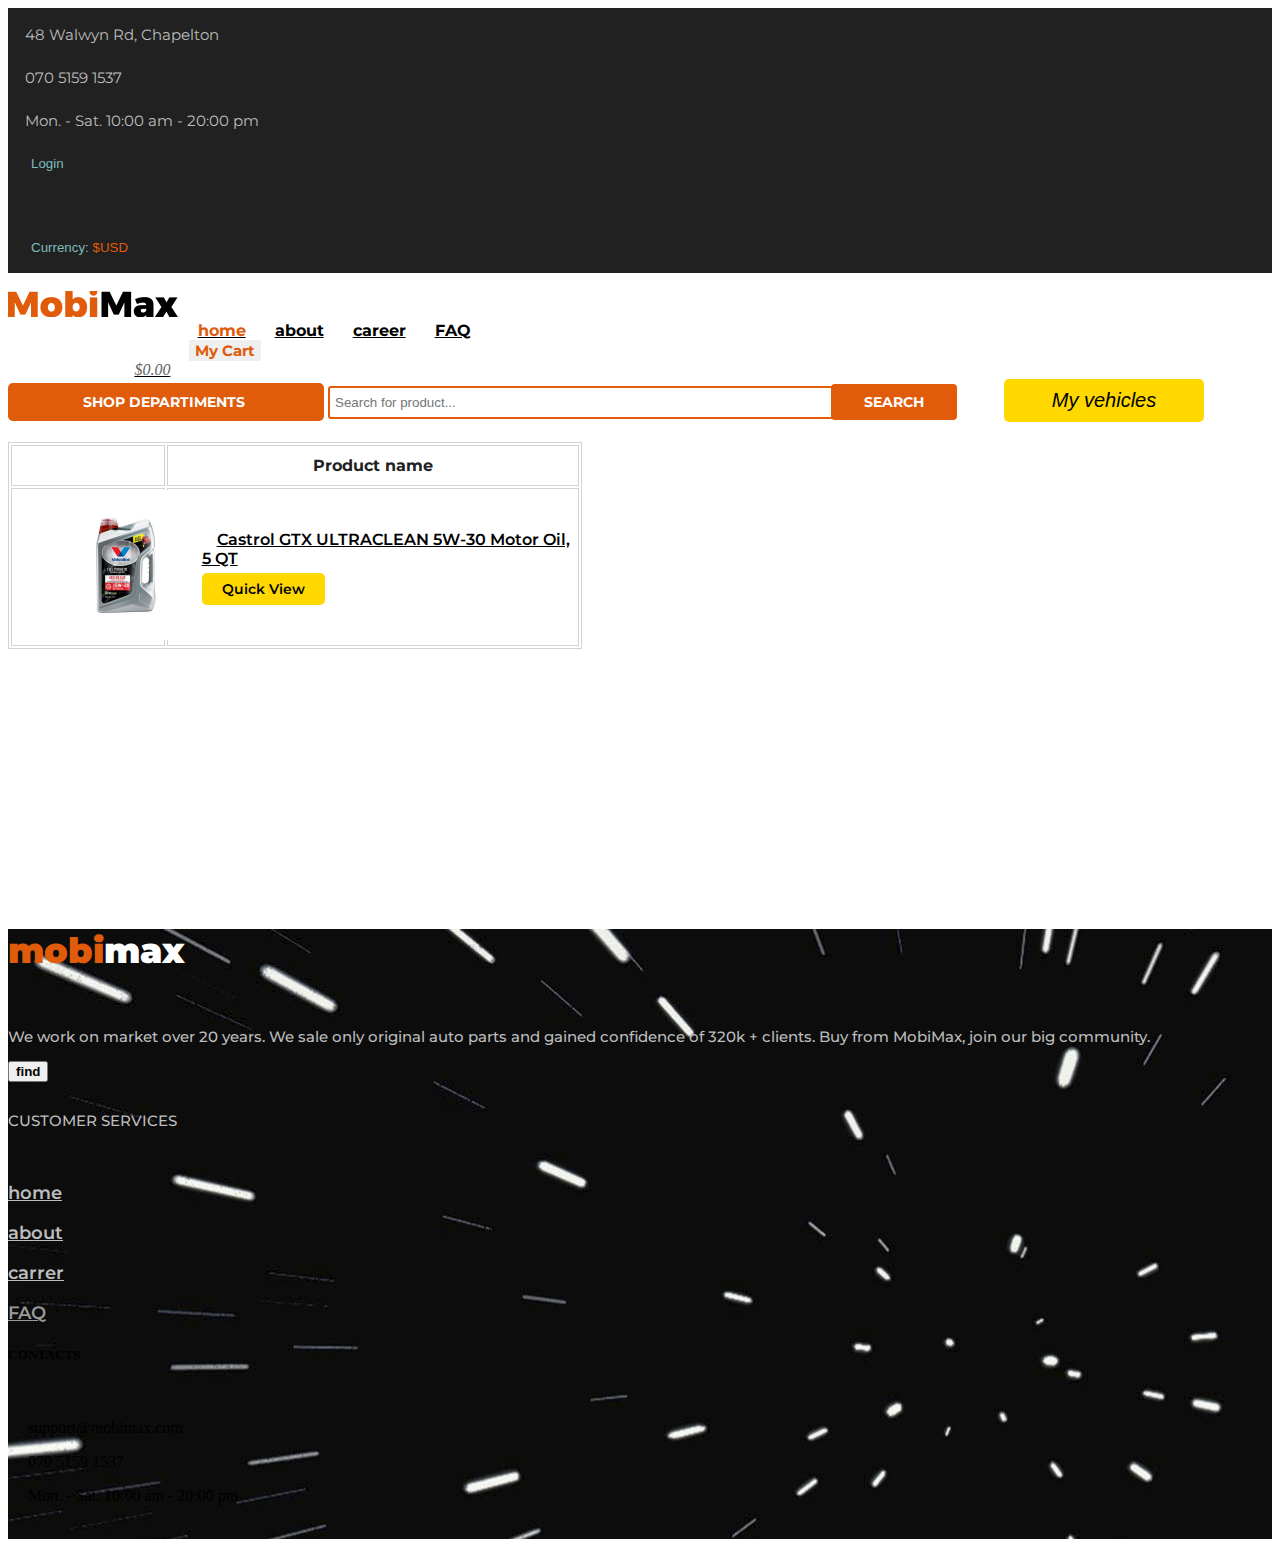
<file: public/wishlist.html>
<!DOCTYPE html>
<html>

<head>

    <meta charset="utf-8">
    <meta name="viewport" content="width=device-width, initial-scale=1">
    <!-- Bootstrap CSS -->
    <link rel="preconnect" href="https://fonts.gstatic.com">
    <link href="https://fonts.googleapis.com/css2?family=Montserrat:wght@400;500;600;700;900&display=swap"
        rel="stylesheet">

    <link rel="stylesheet" href="https://cdn.jsdelivr.net/npm/bootstrap@4.6.0/dist/css/bootstrap.min.css"
        integrity="sha384-B0vP5xmATw1+K9KRQjQERJvTumQW0nPEzvF6L/Z6nronJ3oUOFUFpCjEUQouq2+l" crossorigin="anonymous">
    <link rel="icon" type="image/x-icon" href="favicon.ico">

    <link rel="stylesheet" href="https://use.fontawesome.com/releases/v5.7.0/css/all.css"
        integrity="sha384-lZN37f5QGtY3VHgisS14W3ExzMWZxybE1SJSEsQp9S+oqd12jhcu+A56Ebc1zFSJ" crossorigin="anonymous">

    <link rel="stylesheet" href="homeCss.css">
</head>

<body>

    <!-- befor navbar -->
    <div class="backgroundBlack" id="beforNavbar">
        <div class="container beforNav">
            <ul class="beforNavUl">
                <!-- left items -->
                <li class="float-left beforNavBlock"> <i class="fas fa-map-marker-alt color"></i> <span
                        class="lightGray"> 48 Walwyn Rd, Chapelton</span></li>
                <li class="float-left beforNavBlock"><i class="fas fa-phone color"></i> <span class="lightGray"> 070
                        5159 1537</span> </li>
                <li class="float-left beforNavBlock"><i class="far fa-clock color"></i> <span class="lightGray"> Mon. -
                        Sat. 10:00 am - 20:00 pm</span> </li>

                <!-- right items -->
                <!-- lOG In -->
                <li class="float-right beforNavBlock">
                    <button type="button" class="LogIn" onclick="LogINHidde()"> <i class="far fa-user fa-1x"></i>
                        Login</button>
                    <div class="absolut LogInFormMargins" id="hidden">
                        <div class="LogInForm">
                            <form method="POST">
                                <label class="lightGray">username</label><br>
                                <input type="text" class="form-control" required><br><br>

                                <label class="lightGray">Password</label><br>
                                <input type="password" class="form-control" required minlength="8"><br>

                                <div class="texthover">
                                    <button type="button" class="form-control backYellowBtn weight700 width60">LOG
                                        IN</button>
                                </div>
                            </form>

                            <br>

                            <div><a href="sing up.html" class="color link">Sing Up</a></div>

                            <div> <span class="lightGray"> Don't have account yet?</span></div>

                            <div><a href="forgetPassword.html" class="color link">Forget password?</a></div>

                        </div>
                    </div>
                </li>

                <!-- change languaje -->
                <li class="float-right beforNavBlock">
                    <button type="button" class="LogIn" onclick="languajeHidde()"><i class="fas fa-globe "></i></button>
                    <div class="languajes absolut" id="languajeHidden">
                        <ul class="beforNavUl">
                            <li><a href="#"><img src="english.png" alt="english"> english</a></li>
                            <li><a href="#"><IMG src="deutsch.png" alt="deutsch"> deutsch</a></li>
                            <li><a href="#"><img src="francais.png" alt="francais"> francais</a> </li>
                            <li><a href="#"><img src="espania.png" alt="espania"> espania</a> </li>
                            <li><a href="#"><img src="italiano.png" alt="italiano"> italiano</a> </li>
                            <li><a href="#"><img src="nederiands.png" alt="nederiands"> nederiands</a> </li>
                        </ul>
                    </div>
                </li>


                <!-- change valute -->
                <li class="float-right beforNavBlock">
                    <button type="button" class="LogIn" onclick="monyHidde()">Currency: <span class="color">$USD <i
                                class="fas fa-angle-down"></i></span></button>
                    <div class="absolut" id="mony">
                        <div class="languajes">
                            <ul class="beforNavUl">
                                <li><a href="#">USD</a></li>
                                <li><a href="#">GBP</a></li>
                            </ul>
                        </div>
                    </div>
                </li>

            </ul>
        </div>
    </div>

    <br>

    <!-- navbar -->
    <div class="container" id="bigNavigation">
        <div class="row">
            <img src="baner.png" alt="site logo" class="navbarLogo">


            <div class="row marginLeft15">
                <span><a class="nav-link navbarLink navbarLinkStyle navbarHover" href="index.html"> <strong
                            class="navbarActive">home</strong></a></span>
                <span><a class="nav-link navbarLink navbarItemMargin navbarLinkStyle navbarHover"
                        href="about.html"><strong>about</strong></a></span>
                <span><a class="nav-link navbarLink navbarItemMargin navbarLinkStyle navbarHover"
                        href="career.html"><strong>career</strong></a></span>
                <span><a class="nav-link navbarLink navbarItemMargin navbarLinkStyle navbarHover"
                        href="FAQ.html"><strong>FAQ</strong></a></span>
            </div>

            <div class="row marginLeft10">

                <span><a class="nav-link navbarLink navbarItemMargin" href="wishlist.html"><i
                            class="far fa-2x fa-heart navbarIcon"></i></a></span>

                <span><a class="nav-link navbarLink navbarItemMargin" href="#">
                        <i class="fas fa-shopping-cart fa-2x navbarIcon d-block float-left"></i>
                        <i class="float-right cartMargin">
                            <span class=""> <button type="button" onclick="myCartDrop()" style="border: none;"
                                    class="navbarCartText">My Cart</button></span><br>
                            <span class="navbarIcon" id="cardTotalFirst">$0.00</span>
                        </i>
                    </a>
                </span>

            </div>
        </div>
    </div>

    <!-- navbar for small screen navbar -->
    <div class="absolut" id="mySidenavShow">
        <div id="mySidenav" class="sidenav">
            <a href="javascript:void(0)" class="closebtn" onclick="closeNav()">&times;</a>
            <img src="baner.png" alt="site logo" style="width: 80%; height: auto;">
            <br>
            <a href="index.html" class="navbarLinkStyle">home</a>
            <a href="about.html" class="navbarLinkStyle">about us</a>
            <a href="career.html" class="navbarLinkStyle">career</a>
            <a href="FAQ.html" class="navbarLinkStyle">FAQ</a>
            <br>
            <br>

            <p class="smallNavTitle">LENGUAJE & CURRENCY</p>
            <p class="row">
                <a href="#" class="col-4"><span class="text-center weight700 h6">EN</span></a>
                <a href="#" class="col-4"> <span class="text-center weight700 h6">DE</span></a>
                <a href="#" class="col-4"><span class="text-center weight700 h6">FR</span></a>
            </p>

            <p class="row">
                <a href="#" class="col-4"><span class="text-center weight700 h6">USD</span></a>
                <a href="#" class="col-4"> <span class="text-center weight700 h6">GBP</span></a>
                <a href="#" class="col-4"><span class="text-center weight700 h6">JPY</span></a>
            </p>

            <div class="text-center vechilesStyle2">
                <a href="wishlist.html"><i class="far fa-2x fa-heart textSize18"></i> <span
                        class="sarchCar">WISHLIST</span></a>
            </div>
            <br>
            <div class="text-center vechilesStyle3">
                <a href="vehicles.html"><i class="fas fa-car textSize18"></i> <span class="sarchCar"> My
                        vehicles</span></a>
            </div>
        </div>


        <!-- login and navigacion btn -->
        <div class="smallNavbarBTN">
            <div class="row">
                <span style="font-size:30px;cursor:pointer" onclick="openNav()">&#9776;</span>
                <span class="smallNavbarLogo">mobimax</span>


                <div style="margin-left: 60%;">

                    <!-- small login -->
                    <button type="button" class="loginSmall" onclick="LogINHiddeSmall()"> <i
                            class="far fa-user fa-1x"></i></button>
                    <div class="absolut LogInFormMargins" id="logInSmall">
                        <div class="LogInForm">
                            <label class="lightGray">username</label><br>
                            <input type="text" class="form-control"><br><br>

                            <label class="lightGray">Password</label><br>
                            <input type="email" class="form-control"><br>

                            <div class="texthover">
                                <button type="button" class="form-control backYellowBtn weight700 width60">LOG
                                    IN</button>
                            </div>

                            <br>

                            <div><a href="sing up.html" class="color link">Sing Up</a></div>

                            <div> <span class="lightGray"> Don't have account yet?</span></div>

                            <div><a href="forgetPassword.html" class="color link">Forget password?</a></div>

                        </div>
                    </div>

                    <!-- small my cart -->
                    <button type="button" onclick="myCartDrop()" style="border: none;" class="navbarCartText cartSmall">
                        <i class="fas fa-shopping-cart fa-1x smallNavbarIcon d-block"></i></button>
                </div>


            </div>
        </div>
    </div>

    <!-- search input row -->
    <div class="container" id="searchRow">

        <!-- SHOP DEPARTIMENTS -->
        <div class="dropdown dispaly p-1" id="searchInputDropdow">
            <button class="dropdownBtn"><span class="dropdownBtnText"> SHOP DEPARTIMENTS</span><i
                    class="fas fa-chevron-down paddingleft5"></i></button>
            <div class="dropdown-content">
                <a href="#">Link 1</a>
                <a href="#">Link 2</a>
                <a href="#">Link 3</a>
            </div>
        </div>

        <!-- SEARCH -->
        <div class="dispaly">
            <input type="search" class="searchInpur" id="searchInputSearchInpur" placeholder="Search for product..."
                aria-label="Search" aria-describedby="search-addon" />
            <button type="button" class="searchBtn" id="searchInputSearchBtn"><span
                    class="searchInputBtnText">SEARCH</span> </button>
        </div>


        <!-- My vehicles -->
        <div class="dispaly text-center marginLwft" id="searchInputVehicles">

            <button class="vechilesStyle" onclick="vehiclesDropdown()"><i class="fas fa-car textSize18"> My
                    vehicles</i></button>

            <div class="vehiclesDropStyle absolut" id="vehiclesDropdown">
                <div class="dropdown">
                    <button type="button" class="btn dropdown-toggle-right border width100 text-left"
                        data-toggle="dropdown">
                        <span class="colorGray">make <i class="fas fa-angle-down float-right"></i></span>
                    </button>
                    <div class="dropdown-menu">
                        <a class="dropdown-item" href="#">Link 1</a>
                        <a class="dropdown-item" href="#">Link 2</a>
                        <a class="dropdown-item" href="#">Link 3</a>
                    </div>
                </div>

                <div class="dropdown padingTop5">
                    <button type="button" class="btn dropdown-toggle-right border width100 text-left "
                        data-toggle="dropdown">
                        <span class="colorGray">model <i class="fas fa-angle-down float-right"></i></span>
                    </button>
                    <div class="dropdown-menu">
                        <a class="dropdown-item" href="#">Link 1</a>
                        <a class="dropdown-item" href="#">Link 2</a>
                        <a class="dropdown-item" href="#">Link 3</a>
                    </div>
                </div>

                <div class="dropdown padingTop5">
                    <button type="button" class="btn dropdown-toggle-right border width100 text-left "
                        data-toggle="dropdown">
                        <span class="colorGray">year <i class="fas fa-angle-down float-right"></i></span>
                    </button>
                    <div class="dropdown-menu">
                        <a class="dropdown-item" href="#">Link 1</a>
                        <a class="dropdown-item" href="#">Link 2</a>
                        <a class="dropdown-item" href="#">Link 3</a>
                    </div>
                </div>

                <div class="dropdown padingTop5">
                    <button type="button" class="btn dropdown-toggle-right border width100 text-left "
                        data-toggle="dropdown">
                        <span class="colorGray">trim <i class="fas fa-angle-down float-right"></i></span>
                    </button>
                    <div class="dropdown-menu">
                        <a class="dropdown-item" href="#">Link 1</a>
                        <a class="dropdown-item" href="#">Link 2</a>
                        <a class="dropdown-item" href="#">Link 3</a>
                    </div>
                </div>

                <div class="padingTop5 btnHover">
                    <button class="form-control text-center backYellowBtn"> <span
                            class="weight700 ">SEARCH</span></button>
                </div>

            </div>
        </div>

    </div>

    <br>

    <div class="mask2"></div>

    <!-- quick-view -->
    <div id="quick-view-pop-up2">
        <div class="row">
            <img src="2greed-3.jpg" alt="product" class=" col-lg-6">

            <div class=" col-lg-6" style="padding-left: 30px;">
                <p class="productTitle">
                    BDK Massage Grip Car Steering Wheel Cover for Car SUV VAN – Two Tone Color, Odorless, Standard Size
                    Fits 14.5-15.5
                </p>

                <p>
                    <del class="lightGray ">$14.55</del> <span class="pay">$13.11</span>
                </p>

                <p class="productDescripshon">
                    Lorem ipsum dolor sit amet, consectetur adipisicing elit, sed do eiusmod tempor incididunt ut labore
                </p>

                <p>
                    <input type="number" id="productQuantity" name="productQuantity" placeholder="1" min="1" max="500">
                    <span class="btnHover"><button class="yellowBtnStyle productBTN weight700">ADD TO
                            CARD</button></span>
                </p>

                <span class="productsCaruselLinkHover"><a class="nav-link productDEscripshon2" href="#">🤍 add to
                        wishlist</a></span>

                <p class="productDEscripshon2">
                    Categories: Air Filters, Service kits<br>
                    Tags: K&N HP, Motorcraft, Royal Purple
                </p>

                <p>
                    <a href="#" class="socmediaHover"><i
                            class="fab fa-facebook fa-2x facebook animacion2 directional-transition"></i></a>
                    <a href="#" class="socmediaHover"><i
                            class="fab fa-twitter-square fa-2x twiter animacion2 directional-transition"></i></a>
                    <a href="#" class="socmediaHover"><i
                            class="fab fa-pinterest fa-2x pinterest animacion2 directional-transition"></i></a>
                    <a href="#" class="socmediaHover"><i
                            class="fab fa-linkedin fa-2x linkdin animacion2 directional-transition"></i></a>
                </p>
            </div>
        </div>

    </div>

    <!-- table for big screen -->
    <table class="container wishlist-table" id="tableBig">
        <tr class="table-title">
            <td></td>
            <td>Product name</td>
        </tr>

        <tr class="table-products">
            <td><img src="2greed-3.jpg" alt="product" class="tableImg"></td>
            <td>
                <div class="tableTextPadding">
                    <span class="productsCaruselLinkHover"><a href="product.html" class="productsCaruselLink">Castrol
                            GTX ULTRACLEAN 5W-30 Motor Oil, 5 QT</a><br></span>
                    <span class="btnHover"><button class="btn-view3 tableBtnBig">Quick View</button></span>
                </div>
            </td>
        </tr>
    </table>

    <br>

    <!-- table for small screen -->
    <table class="container wishlist-table visibalHidden" id="smallScreenTable">
        <tr>
            <td class="tablImgDiv"><img src="2greed-3.jpg" alt="product" class="tableImg"></td>
        </tr>

        <tr class="table-products">
            <td>
                <div class="SmallTableDiscripshon">
                    <span class="productsCaruselLinkHover"><a href="product.html" class="productsCaruselLink">Castrol
                            GTX ULTRACLEAN 5W-30 Motor Oil, 5 QT</a><br></span>
                    <span class="btnHover"><button class="btn-view3 tableBtnSmall ">Quick View</button></span>
                </div>
            </td>
        </tr>
    </table>

    <br>

    <!-- footer -->
    <footer class="">
        <div class="p-4 footerBack text-white">
            <div class="container">
                <div class="row">

                    <!--Grid column-->
                    <div class="col-lg-4 col-md-12 mb-4 mb-md-0">
                        <h5 class="text-uppercase"><span class="footerLogo1">mobi</span><span
                                class="footerLogo2">max</span></h5>
                        <br>
                        <p class="footerText">
                            We work on market over 20 years. We sale only original auto parts and gained confidence of
                            320k + clients. Buy from MobiMax, join our big community.
                        </p>
                        <div class=" backHoverYellow" style="width: 175px; height: 50px;">
                            <button type="button" class="form-control "><span class="weight700">find</span></button>
                        </div>
                    </div>


                    <!--Grid column-->
                    <div class="col-lg-4 col-md-12 mb-4 mb-md-0">
                        <span class="footerText">
                            CUSTOMER SERVICES
                        </span>
                        <p class="border-bottom"></p>
                        <br>
                        <P class="h5 linkHover">
                        <p class="linkHover marginBottom footerLinks"><a href="home.html" class="linkStyle">home</a></p>
                        <p class="linkHover marginBottom footerLinks"><a href="about.html" class="linkStyle">about</a>
                        </p>
                        <p class="linkHover marginBottom footerLinks"><a href="career.html" class="linkStyle">carrer</a>
                        </p>
                        <p class="linkHover marginBottom footerLinks"><a href="FAQ.html" class="linkStyle test">FAQ</a>
                        </p>
                        </P>

                    </div>


                    <!--Grid column-->
                    <div class="col-lg-4 col-md-12 mb-4 mb-md-0">
                        <h5 class="text-uppercase">CONTACTS</h5>
                        <br>
                        <p>
                            <i class="far fa-envelope-open fa-2x color"></i> <span
                                class="choisLeftPadding">support@mobimax.com</span>
                        </p>

                        <p>
                            <i class="fas fa-phone fa-2x color"></i> <span class="choisLeftPadding">070 5159 1537</span>
                        </p>

                        <p>
                            <i class="far fa-clock fa-2x color"></i> <span class="choisLeftPadding">Mon. - Sat. 10:00 am
                                - 20:00 pm</span>
                        </p>

                        <p>
                            <i class="fab fa-youtube fa-2x youtube animacion directional-transition"></i>
                            <i class="fab fa-facebook-square fa-2x facebook animacion directional-transition"></i>
                            <i class="fab fa-instagram fa-2x instagram animacion directional-transition"></i>
                            <i class="fab fa-twitter-square fa-2x twiter animacion directional-transition"></i>
                            <i class="fab fa-skype fa-2x skype animacion directional-transition"></i>
                        </p>
                    </div>
                </div>
            </div>
        </div>

    </footer>

</body>

</html>

<!-- Option 1: jQuery and Bootstrap Bundle (includes Popper) -->
<script src="https://code.jquery.com/jquery-3.5.1.slim.min.js"
    integrity="sha384-DfXdz2htPH0lsSSs5nCTpuj/zy4C+OGpamoFVy38MVBnE+IbbVYUew+OrCXaRkfj"
    crossorigin="anonymous"></script>
<script src="https://cdn.jsdelivr.net/npm/bootstrap@4.6.0/dist/js/bootstrap.bundle.min.js"
    integrity="sha384-Piv4xVNRyMGpqkS2by6br4gNJ7DXjqk09RmUpJ8jgGtD7zP9yug3goQfGII0yAns"
    crossorigin="anonymous"></script>

<script src="http://ajax.googleapis.com/ajax/libs/jquery/2.0.3/jquery.min.js"></script>

<script src="homeJs.js"></script>
</file>
<file: public/homeCss.css>
html body{
    overflow-x: hidden;
}

.footer{

    bottom:0;
    width:100%;
    height:60px;   /* Height of the footer */
    background:#6cf;
 }

.backYellowBtn{
    background-color: #ffd800;
}

.singUpNav{
    background-color: #e05c0b;
    padding: 20px 0px 15px 0px;
}

.navbarActive{
color: #e05c0b;
border-bottom: #e05c0b solid 2px;
}

.navbarHover :hover{
color: #e05c0b;
border-bottom: #e05c0b solid 2px;

}

.vehiclesPage{
    width: 100%;
    padding: 3% 5%;
}

.priceTotal-price{
    color: #e05c0b;
    font-weight: 800;
}

/* small navigatio styles starts*/
/* ------------------------------------------- */

.marginLeft15{
    margin-left: 15%;
}

.marginLeft10{
margin-left: 10%;
}

.sidenav {
    height: 100%;
    width: 0;
    position: fixed;
    z-index: 1;
    top: 0;
    left: 0;
    background-color: #ffff;
    overflow-x: hidden;
    transition: 0.5s;
    padding-top: 60px;
  }
  
  .sidenav a {
    padding: 8px 8px 8px 32px;
    text-decoration: none;
    font-size: 25px;
    color: #818181;
    display: block;
    transition: 0.3s;
  }
  
  .sidenav a:hover {
    color: #616161;
  }
  
  .sidenav .closebtn {
    position: absolute;
    top: 0;
    right: 25px;
    font-size: 36px;
    margin-left: 50px;
  }
  
  .smallNavbarBTN{
      background-color: #e05c0b;
      color: #ffffff;
      padding: 5px 20px 5px 20px ;
  }

  .smallNavbarLogo{
      font-weight: 700;
      font-size: 30px;
      font-family: 'Montserrat';
  }

  .smallNavTitle{
      color: #e05c0b;
      font-family: 'Montserrat';
      font-size: 15px;
      font-weight: 700;
  }

  .smallNavbarBTNHart{
      background-color: #ffcc00;
  }

  /* when small navigaion shows */
  @media only screen and (max-width: 1200px) {

    .imgDivBack{
        margin-left: 20px;
        margin-right: 20px;
    }

    #bigNavigation{
        display: none
    }

    #mySidenavShow{
        margin-top: -23px;
        display: block;
    }
}

/* small navigatio styles ends*/
/* ------------------------------------------- */


.vehiclesDropStyle {  
    position: absolute !important; 
    margin-left: 53%;
    background-color: white;
    padding: 30px 30px;
    width: 400px;
}

.backgroundCover{
    background-size: cover;
}

.carouselControlerLeft{
    color: #000000;
    padding: 10px 15px 10px 15px;
}

.carouselControlerRight{
    color: #000000;
    padding: 10px 15px 10px 15px;
}

.paralaxCarouselControlerRight{
    border-radius: 3px;
    background-color: #ffffff;
    color: #000000;
    padding: 10px 15px 10px 15px;
}

.carouselControlerHover :hover{
    background-color: #e05c0b;
    color: #ffffff;
    border-radius: 3px;
}

@media only screen and (max-width: 1200px) {

    #firstBackImgTitle{
        margin-top: -50px;
        padding-bottom: 20px;
    }
}


@media only screen and (max-width: 1200px) {
    #beforNavbar {
        display: none;
    }

    #searchInputDropdow {
        display: none;
    }
    
    #searchInputVehicles {
        display: none;
    }

    #searchInputSearchInpur {
        width: 80%;
    }

    #searchInputSearchBtn{
        width: 20%;
    }
}

@media only screen and (max-width: 1200px) {

    #navbar{
        background-color: #e05c0b;
        position: sticky;
    }
    #searchRow{
        max-width: 1200px;
        padding-top: 15px;
        padding-bottom: 15px;
        background-color: #e05c0b;
    }
    #searchInputSearchBtn{
        background-color: #000000;
        color: #ffffff;
    }
    #logoo{
        display: inline;
    }
}

.hideLogo{
    display: none;
}

.logo{
    font-size: 25px;
    font-family: 'Montserrat';
    font-weight: 900;
    color: #ffffff;
}

.dispaly{
    display: inline;
}
 

.navbarColabseBtn{
    color: #000000;
    background-color: #ffffff;
}

.borderNone{
    border: none;
}

.white{
    color: white;
}

.font{
    font-family: 'Montserrat', sans-serif;
}

.SingUpNavbarLinkStyle{
    font-family: 'Montserrat';
    font-size: 16px;
    color: #ffffff;
}

.navbarLinkStyle{
    font-family: 'Montserrat';
    font-size: 16px;
    color: #616161;
}

.singUPnavbarIcon{
    color: #ffffff;
}

.navbarIcon{
    color: #616161;
}

.smallNavbarIcon{
    color: #ffffff;
}

.cartMargin{
    margin-top: -5px;
    padding-left: 5px;
}

.singUpnavbarCartText{
    color: #ffffff;
    font-family: 'Montserrat';
    font-weight: 500;
    font-size: 15px;
}

.style{
    color: #e05c0b;
}

.navbarCartText{
    color: #e05c0b;
    font-family: 'Montserrat';
    font-weight: 700;
    font-size: 15px;
}

.deletBtn{
    border: none;
    float: right;
}


.firstBackImgSearchBy{
    color: #616161;
    text-align: center;
    font-weight: 700;
    text-transform: uppercase;
    font-size: 14px;
}

/* first background image starts */
/* ------------------------------------------------------------------ */
.backImgTextWhite{
    color: #ffffff;
    font-size: 72px;
    width: 100%;
    font-weight: 900;
    letter-spacing: 0.25px;
    text-transform: uppercase;
}

.backImgTextOrange{
    color: #e05c0b;
    font-size: 72px;
    font-family: 'Montserrat';
    font-weight: 900;
    letter-spacing: 0.25px;
    text-transform: uppercase;
}

@media only screen and (max-width: 1025px) {
    .backImgTextWhite {
        font-size: 48px;
    }

    .backImgTextOrange{
        font-size: 48px;
        padding-top: 15px;
    }

    .backImgLastText{
        font-size: 20px;
    }
}

/* first background image ends */
/* ------------------------------------------------------------------ */


.firstBackImgLabel{
    color: #616161;
    padding: 16px 24px;
    font-size: 16px;
    font-family: 'Montserrat';
    font-weight: 500;
    text-transform: uppercase;
}

.backImgLastText{
    font-family: 'Montserrat';
    font-weight: 400;
    color: #ffffff;
    font-size: 24px;
    font-weight: 400;
    letter-spacing: 0px;
    line-height: 32px;
    text-transform: none;
}

.greedSistremPartsOfCar{
    font-size: 24px;
    font-family: 'Montserrat';
    font-weight: 700;
}

.greedSistremPartsOfCar2{
    margin-top: -30px;
    font-size: 16px;
    font-family: 'Montserrat';
    font-weight: 500;
}

.colorGray{
    font-family: 'Montserrat';
    font-weight: 300;
    color: #616161;
    padding: 16px 12px;
}

.firstGreedText{
    /* font-family: Montserrat; */
    font-size: 1rem;
    font-weight: 600;
    line-height: 1.5;
    color: #212529;
}

.black{
    background-color: black;
}

.LogIn{
    border: none;
    background-color: #212121;
    color:  rgb(125, 188, 190);
}

.loginSmall{
    border: none;
    background-color: #e05c0b;
    color:  #ffffff;
    float: right;
    margin-right: 10px;
    margin-top: 10px;
}

.cartSmall{
    border: none;
    background-color: #e05c0b;
    color:  #ffffff;
    float: right;
    margin-right: 10px;
    margin-top: 10px;
}

.absolut{
    display: none;
}

.LogInFormMargins{
    right: 50px;
}

.MyCartMargins{
    right: 70px;
    margin-top: -20px;
}

.LogInForm{
    border-radius: 5px;
    padding: 20px 20px;
    width: 250px;
    height: 400px;
    background-color: white;
}

.languajes{
    background-color: white;
    width: 140px;
    height: auto;
    padding: 20px 20px;
    border-radius: 5px;
}

.linkHover :hover{
    color: teal;
    text-decoration: none;
}

.linkStyle{
    color: #bdbdbd; 
}

.linkdecoration{
    text-decoration: none;
}

.beforNav{
 padding: 5px;
}
    
.beforNavUl{
    color: rgb(177, 165, 165);
    list-style-type: none;
    margin: 0;
    padding: 0;
    overflow: hidden;
}
    
.beforNavBlock{
    display: block;
    padding: 12px;
}

.backgroundBlack{
    background-color:#212121;
    width: 100%;
    color: white;
}

.padingTop-{
margin-top: -60px;
}

.searchBack{
    background-color: white;
    padding: 3px;
}

.texthover :hover{ 
    transition: 0.3s;
	background-color: #000000; 
	color: #ffffff; 
} 

.sarchCar{
    font-family: 'Montserrat';
    font-size: 16px ;
    font-weight: 700;
    line-height: 48px ;
    color: #000000;
}


.navbarLogo{
    width: 171px;
    height: 26px;
}

.navpadingleft{
    padding-left: 35%;
}

.navpadingleft1{
    padding-right: 0px;
}

.color{
    color: #e05c0b;
}



.searchBtn{
    background-color: #e05c0b;
    border: none;
    color: white;
    padding: 9px 5px 9px 5px;
    width: 10%;
    text-align: center;
    font-size: 16px;
    margin: 4px -7px;
    cursor: pointer;
    border-radius: 4px;
}

.searchInputBtnText{
    font-family: 'Montserrat';
    font-weight: 700;
    font-size: 14px;
}

.dropdownBtn{
    background-color: #e05c0b;
    color: #ffffff;
    padding: 10px 5px 10px 5px;
    width: 25%;
    border: none;
    border-radius: 5px;
}

.paddingleft5{
padding-left: 5px;
}

.dropdownBtnText{
    font-family: 'Montserrat';
    font-weight: 700;
    font-size: 14px;
}

.searchInpur{
    padding: 7px 5px 7px 5px;
    width: 40%;
    border: #e05c0b solid 2px;
    border-radius: 3px;
}

.marginLwft{
    margin-left: 50px;
}

.vechilesStyle{
    border: none;
    color: #000000;
    width: 200px;
    border-radius: 5px;
    background-color: #ffd800;
    padding: 10px 30px 10px 30px;
}

.vechilesStyle2{
    border-radius: 5px;
    background-color: #ffd800;
    padding: 0px 50px 0px 30px;
}

.vechilesStyle3{
    border-radius: 5px;
    background-color: #ffd800;
    padding: 0px 30px 0px 30px;
}
  
.dropdown {
    position: relative;
}

.btnHover  :hover{
    transition: 0.3s;
    background-color: black;
    color: #ffffff;
}
  
.dropdown-content {
    display: none;
    position: absolute;
    background-color: #f9f9f9;
    min-width: 160px;
    box-shadow: 0px 8px 16px 0px rgba(0,0,0,0.2);
    z-index: 1;
}
  
.dropdown-content a {
    color: black;
    padding: 12px 16px;
    text-decoration: none;
    display: block;
}
  
.dropdown-content a:hover {
    background-color: #f1f1f1
}
  
.dropdown:hover .dropdown-content {
    display: block;
}
  
.dropdown:hover .dropbtn {
    background-color: #3e8e41;
}

.width100{
    width: 100%;
}

.width60{
    width: 60%;
}

.navbarStyle{
    height: 100px;
    color: black;
}


.navbarItemMargin{
    margin-left: 25px;
}

.navbarTopPadding{
    margin-top: 1%;
}

.navbarLink{
    color: black;
}

.weight700{
    font-weight: 700;
}

.dark{
    color: black;
}
.px{
    width: 20px;
    height: auto;
}

.navItemLeftPadding{
    margin-left: 100%;
}

.navBorder{
    border-right: ridge;
    border-left: none;
    border-top: none;
    border-bottom: none;
}

.textSize18{
    font-size: 20px;
}

.padingTop5{
    padding-top: 5px;
}

.padingTop10{
    padding-top: 10px;
}

.backgroundImg{
   background-image: url('car.jpg');
   background-repeat: no-repeat;
   background-size: cover;

}

.imgDivBack{
    margin-bottom: 50px;
    background-color: rgb(255, 255, 255);
    height: auto;
    padding-top: 10px;
    padding-bottom: 10px;
    margin-top: 100px;
    border-radius: 2%;
}

.imgDivText{
    margin-top: 15%;
    padding-left: 60px;
}

.sizeBig{
    font-size: 50px;
    font-weight: 900;
}


.textWhite{
    color: white;
}

.heigth700{
    height: 400px;
}




.overflow{
    overflow: hidden;
}

.hoverWhite :hover{
    transition: 0.3s;
    background-color: white;
    color: black;
}

.whitehoverbtn{
    width: 30%;
    background-color: yellow;
    padding-top: 10px;
}


/* images inn carusel withe animacies starts */
/* --------------------------------------------------------------------------------------------------- */

.caruselBackgrounImg{
    background-image: url('caruselBack-1.jpg');
    background-repeat: no-repeat;
    height: 400px;
    width: 100%;
}

.caruselBackgrounImg2{
    background-image: url('caruselBack-2.jpg');
    background-repeat: no-repeat;
    height: 400px;
    width: 100%;
}

.caruselBackgrounImg3{
    background-image: url('caruselBack-3.jpg');
    background-repeat: no-repeat;
    height: 400px;
    width: 100%;
}

@media only screen and (max-width: 768px) {

    #test{
        display: block;
    }

    #test1{
        display: none;
    }
}

.caruselImg1Text1Littel{
    font-size: 18px;
    line-height: 15px;
    font-family: 'Montserrat';
    font-weight: 700;
    color: #000000;
    font-weight: 900;
}

.caruselImg1Text2Littel{
    font-size: 13px;
    line-height: 15px;
    font-family: 'Montserrat';
    font-weight: 500;
    font-weight: 900;
}

.caruselImg1Text3Littel{
    font-size: 50px;
    line-height: 140px;
    margin-top: -50px;
    margin-bottom: 100px;
    font-family: 'Montserrat';
    font-weight: 900;
    color: #ffcc00;
    height: auto;
}

.caruselImg1Text4Littel{
    font-size: 50px;
    line-height: 140px;
    margin-top: 1%;
    color: #000000;
    font-family: 'Montserrat';
    font-weight: 900;
}

.caruselImg1Text5Littel{
    font-size: 13px;
    line-height: 15px;
}

.btnStyleLittel{
    font-size: 10px;
    background-color: #e63900;
    border: none;
    color: white;
    padding: 15px 32px;
    text-align: center;
    text-decoration: none;
    margin: 4px 2px;
    cursor: pointer;
    border-radius: 4px;
}

.caruselImg1{
    position: absolute;
    width: auto;
    height: 80%;
    bottom: 10px;
    right: -20px;
}


.caruselImg1Medium{
    width: 20%;
    height: 20px;
}


/* first carusel image style starts */

.caruselImg2BTN{
    font-size: 12px;
    font-family: 'Montserrat';
    font-weight: 600;
}

.caruselImg1Text1Medium{
    font-family: 'Montserrat';
    font-weight: 900;
}

.caruselImg1Text1Small{
    font-family: 'Montserrat';
    font-weight: 900;
    font-size: 25px;
}

.caruselImg1Text2Small{
    font-family: 'Montserrat';
    font-weight: 900;
    font-size: 23px;
}

.caruselImg1Text3Small{
    font-family: 'Montserrat';
    font-weight: 900;
    font-size: 60px;
}

.caruselImg1Text4Small{
    font-family: 'Montserrat';
    font-weight: 900;
    font-size: 23px;
}

.caruselImg1Text5Small{
    font-size: 13px;
    font-family: 'Montserrat';
    font-weight: 500;
}


.size30{
    font-size: 30px;
}


.caruselImgText1{
    font-family: 'Montserrat';
    font-weight: 700;
    font-size: 47px;
    font-weight: 900;
}

.caruselImgText2{
    font-family: 'Montserrat';
    font-weight: 500;
    font-size: 32px;
    font-weight: 900;
}

.caruselImgText3{
    margin-top: -50px;
    margin-bottom: 100px;
    font-family: 'Montserrat';
    font-weight: 900;
    font-size: 120px;
    height: auto;
}

.caruselImgText4{
    margin-top: 1%;
    font-size: 47px;
    font-family: 'Montserrat';
    font-weight: 900;
}

.caruselImgText5{
    margin-top: -130px;
}


.carouselBlackText{
    color: #000000;
}

.carouselWhiteYText{
    color: #ffffff;
}

.carouselYellowText{
    color: #ffcc00;
}

/* first carusel image style ends */

.caruselTextpadding{
    padding-top: 7%;
}

.caruselImg1Medium{
    height: 80%;
    width: auto;
    bottom: -30px;
}

.caruselImg2Medium{
    height: 90%;
    width: auto;
    bottom: -40px;
}

.caruselImg3Medium{
    height: 80%;
    width: auto;
    bottom: -50px;
}

.caruselImg2{
    position: absolute;
    width: auto;
    height: 90%;
    bottom: -30px;
    right: 50px;
    transition: 0.5s ease;
}

.caruselImg{
    position: absolute;
    width: auto;
    height: 90%;
    bottom: 0px;
    right: 0px;
    transition: 0.5s ease;
}

/* კარუსელი ანიმაციით მედიუმი და დიდი ზომა */
@media only screen and (max-width: 768px) {

    #carouselExampleIndicators{
        display: none;
    }

    #carouselExampleIndicatorsmedium{
        display: block;
    }
}

@media only screen and (max-width: 510px) {

    #carouselExampleIndicators{
        display: none;
    }

    #carouselExampleIndicatorsmedium{
        display: none;
    }

    #carouselExampleIndicatorsSmall{
        display: block;
    }
}

.caruselImgPart2-1{
    position: absolute;
    width: auto;
    height: 90%;
    bottom: 0px;
    right: -80px;
    transition: 0.5s ease;
}

.caruselImgPart2-2{
    position: absolute;
    width: auto;
    height: 90%;
    bottom: -20px;
    right: -40px;
    transition: 0.5s ease;
}

.caruselImgPart2-1.caruselImg2Move:hover{
    transform: translate(-30px);
}

.caruselImgPart2-2.caruselImg2Move:hover{
    transform: translate(-30px);
}

.caruselPart2Text-1{
    color: #d52b27;
    font-family: 'Montserrat';
    font-weight: 700;
    font-size: 38px;
}

.caruselPart2Text-2{
    margin-top: -20px;
    color: #000000;
    font-family: 'Montserrat';
    font-weight: 600;
    font-size: 18px;
}

.caruselPart22Text-1{
    color: #d52b27;
    font-family: 'Montserrat';
    font-weight: 700;
    font-size: 20px;
}

.caruselPart22Text-2{
    color: #000000;
    font-family: 'Montserrat';
    font-weight: 700;
    font-size: 40px;
}

.btnYellow{
    background-color: #ffd800;
    color: #000000;
    border: none;
    padding: 15px 32px;
    text-align: center;
    text-decoration: none;
    display: inline-block;
    font-size: 16px;
    margin: 2px 1px;
    cursor: pointer;
    border-radius: 4px;
}
/* images inn carusel withe animacies ends */
/* ------------------------------------------------------------------------ */

/* პროდუქტების სიის კარუსელი დაიწყო*/
/* ------------------------------------------------------------------------ */

.QuickHover :hover{
    opacity: 0.8;
}

.Quick-View-btn{
    margin-top: -50px;
    opacity: 0;
    position: absolute;
    top: 50%;
    left: 50%;
    transform: translate(-50%, -50%);
    -ms-transform: translate(-50%, -50%);
    background-color: #555;
    color: white;
    font-size: 16px;
    padding: 12px 24px;
    border: none;
    cursor: pointer;
    border-radius: 5px;
    text-align: center;
    
}

.Quick-View-btn2{
    opacity: 0;
    position: absolute;
    top: 50%;
    left: 50%;
    transform: translate(-50%, -50%);
    -ms-transform: translate(-50%, -50%);
    background-color: #555;
    color: white;
    font-size: 16px;
    padding: 12px 24px;
    border: none;
    cursor: pointer;
    border-radius: 5px;
    text-align: center;
}

.mask4{
    background-color: #000;
	height: 10000px;
	left: 0;
	position: fixed;
	top: 0;
	width: 100%;
	display: none;
	z-index: 9998;
	-ms-filter: "progid:DXImageTransform.Microsoft.Alpha(Opacity=50)";
	filter: alpha(opacity=50);
	-moz-opacity: 0.5;
	-khtml-opacity: 0.5;
	opacity: 0.5;
}

.mask2{
    background-color: #000;
	height: 10000px;
	left: 0;
	position: fixed;
	top: 0;
	width: 100%;
	display: none;
	z-index: 9998;
	-ms-filter: "progid:DXImageTransform.Microsoft.Alpha(Opacity=50)";
	filter: alpha(opacity=50);
	-moz-opacity: 0.5;
	-khtml-opacity: 0.5;
	opacity: 0.5;
}

.mask{
	background-color: #000;
	height: 10000px;
	left: 0;
	position: fixed;
	top: 0;
	width: 100%;
	display: none;
	z-index: 9998;
	-ms-filter: "progid:DXImageTransform.Microsoft.Alpha(Opacity=50)";
	filter: alpha(opacity=50);
	-moz-opacity: 0.5;
	-khtml-opacity: 0.5;
	opacity: 0.5;
}

.test{
    opacity: 0.8;
}

.quick-view-controller {
	width: 200px;
	height: 50px;
	background-color: rgb(116, 24, 24);
	opacity: 0.8;
	bottom: 0px;
}

.quick-view-controller p {
	margin: 7px 0px 7px 22px;
}

.quick-view-controller p a {
	padding: 10px 15px;
	background-color: #FFF;
}

#quick-view-pop-up2{
    display: none;
    width: 70%;
    height: auto;
    margin-left: 15%;
    margin-right: 15%;
	background: rgb(255, 255, 255);
	border: 1px solid #999;
	z-index: 9998;
    position: absolute;
}

#quick-view-pop-up {
    display: none;
    width: 70%;
    height: auto;
    margin-left: 15%;
    margin-right: 15%;
	background: rgb(255, 255, 255);
	border: 1px solid #999;
	z-index: 9998;
    position: absolute;
}

#quick-view-pop-up4 {
    display: none;
    width: 70%;
    height: auto;
    margin-left: 15%;
    margin-right: 15%;
	background: rgb(255, 255, 255);
	border: 1px solid #999;
	z-index: 9998;
    position: absolute;
}

#quick-view-zoom-pop-up {
    display: none;
    width: 80%;
    margin-left: 10%;
    margin-right: 10%;
    height: auto;
	background: rgb(255, 255, 255);
	border: 1px solid #999;
	z-index: 9998;
    position: absolute;
}

.zoom{
    background-color: #000;
    height: 100%;
    left: 0;
    position: fixed;
    top: 0;
    width: 100%;
    display: none;
    -ms-filter: "progid:DXImageTransform.Microsoft.Alpha(Opacity=50)";
    filter: alpha(opacity=50);
    -moz-opacity: 0.5;
    -khtml-opacity: 1;
    opacity: 1;
}

.Quick-View-zoom-btn{
    position: absolute;
    top: 15%;
    left: 85%;
    transform: translate(-50%, -50%);
    -ms-transform: translate(-50%, -50%);
    background-color: #555;
    color: white;
    font-size: 16px;
    padding: 12px 15px;
    border: none;
    border-radius: 50%;
    text-align: center;
}

/* ----------------------------- */
.tester{
    width: 400px;
}

.cardHeigth{
    height: 400px;
}

.cardHeigthMedium{
    height: 450px;
}

.cardHeigthSmall{
    height: 200px;
}

.productCardImg{
    height: 100%;
    width: auto;
}

.btnBottom{
    position: absolute;
    bottom: 0px;
    width: 80%;
    border: none;
    padding: 7px 10px;
    border-radius: 5px;
}

.btnBottom2{
    bottom: 0px;
    width: 80%;
    border: none;
    padding: 7px 10px;
    border-radius: 5px;
}

@media only screen and (max-width: 992px) {

    #productsCaruselBigScreen{
        display: none;
    }

    #productsCaruselMediumScreen{
        display: block;
    }

    #productsCaruselSmallScreen{
        display: none;
    }
}

@media only screen and (max-width: 720px) {

    #productsCaruselBigScreen{
        display: none;
    }

    #productsCaruselMediumScreen{
        display: none;
    }

    #productsCaruselSmallScreen{
        display: block;
    }
}

.productsCaruselLink{
    color: #000000;
}

.productsCaruselLinkHover :hover{
    color: #e05c0b;
    text-decoration: none;
}

.socmediaHover :hover{
    color: #000000;
}

/* პროდუქტების სიის კარუსელი დამთვრდა*/
/* ------------------------------------------------------------------------ */


/* 3 icons in row starts*/
/* -------------------------------------------------------- */

@media only screen and (max-width: 992px) {

#firstIcons{
justify-content: center;
}

#firstIcons1{
    justify-content: center;
}

#firstIcons1OIL{
    margin-top: 20px;
}

}


.iconstextTiTle{
    font-family: 'Montserrat';
    font-weight: 600;
    font-size: 18px;
}

.iconsText{
    margin-top: -10px;
    font-family: 'Montserrat';
    font-weight: 300;
    color: #616161;
}
/* 3 icons in row ends*/
/* -------------------------------------------------------- */


/* first paralax image starts  */
/* ---------------------------------------------------------- */

.paralaxImgText-2{
    color: #ffffff;
    font-size: 20px;
    font-family: 'Montserrat';
    font-weight: 500;
}


.paralaxImgText-3{
    color: #ffffff;
    font-size: 48px;
    font-family: 'Montserrat';
    font-weight: 500;
}

/* first paralax image ends  */
/* ---------------------------------------------------------- */


/* two greed structur starts*/
/* ------------------------------------------------------------------ */

.salePartsTitle{
    font-size: 24px;
    font-weight: 500;
    font-family: 'Montserrat';
    color: #e05c0b;
}

.salePartsText{
    margin-top: -15px;
    color: #616161;
    font-weight: 700;
    line-height: 24px;
    font-family: 'Montserrat';
    font-weight: 400;
}

.twoGreedTitle{
font-size: 16px;
font-family: 'Montserrat';
font-weight: 500;
line-height: 24px
}

.lightGray{
    font-size: 15px;
    color: #bdbdbd;
    font-family: 'Montserrat';
    font-weight: 400;
}

.pay{
    font-size: 18px;
    font-family: 'Montserrat';
    font-weight: 700;
    color: #e05c0b;
}

@media only screen and (max-width: 992px) {
    .hiddenHeigth200{
        margin-top: 50px;
        height: 200px;
    }

}


@media only screen and (max-width: 662px) {

    .hiddenHeigth200{
        margin-bottom: -50px;
        height: 200px;
    }

}

.marginTop{
    margin-top: -15px;
}

/* two greed structur ends*/
/* ------------------------------------------------------------------ */


.lastImgTitle{
font-size: 16px;
font-family: 'Montserrat';
font-weight: 600;
color: #212121;
}



/* ABOUT COMPANI STYLES */
/* ======================================================================= */

.AboutCompaniTitle{
color: #e05c0b;
font-family: 'Montserrat';
font-size: 48px;
font-weight: 700;
}

.AboutCompaniText{
    margin-top: -20px;
    color: #212121;
    font-family: 'Montserrat';
    font-weight: 700;
    font-size: 18px;
}

.AboutCompaniDiscripshon{
    color: #616161;
    font-size: 16px;
    font-family: 'Montserrat';
    font-weight: 400;
    line-height: 30px;
}

/* team carusel starts */
/* ------------------------------------------------------------------- */

.teamTitle{
    font-family: 'Montserrat';
    font-weight: 700;
    font-size: 18px;
    color: #e05c0b;
}

.teamText{
    font-family: 'Montserrat';
    font-weight: 600;
    font-size: 16px;
    color: #616161;
}

.teamIcon{
    color: #bdbdbd;
    font-size: 24px;
    line-height: 20px;
    margin-top: 16px;
    padding-left: 10px;
}

@media only screen and (max-width: 992px) {

    #carouselExampleControls{
        display: none;
    }

    #carouselExampleControls2{
        display: block;
    }
}

/* team carusel ends */
/* ------------------------------------------------------------------- */


/* compani in numbers starts */
/* ---------------------------------------------------------------------- */

.companiInNumbersTiTle{
    font-family: 'Montserrat';
    font-weight: 700;
    font-size: 24px;
    color: #e05c0b;
}

.companiInNumbersText{
    font-family: 'Montserrat';
    font-weight: 500;
    font-size: 16px;
    color: #616161;
}

.companiInNumbersNumber{
    font-size: 72px;
    font-family: 'Montserrat';
    color: #e05c0b;
    font-weight: 700;
}

.companiInNumbersNumber2{
    margin-top: -15px;
    font-size: 18px;
    font-family: 'Montserrat';
    color: #000000;
    font-weight: 700;
}

.cardImg{
    max-width: 200px;
    height: auto;
}

.indexLastCardImg{
    width: 80%;
    height: auto;
}

.aboutImg{
    width: 100%;
    height: auto;
    border: none;
}



/* compani in numbers ends */
/* ---------------------------------------------------------------------- */

/* partnior companis  starts*/
/* ------------------------------------------------------------------------- */
.withAuto{
    width: 100%;
    height: auto;
}

.Auto{
    height: 70%;
    width: auto;
}
/* partnior companis  ends*/
/* ------------------------------------------------------------------------- */

/* feedback in carre page starts */
/* ------------------------------------------------------------------------- */

.feedbackTitle{
    font-family: 'Montserrat';
    font-size: 24px;
    color: #616161;
    font-weight: 700;
}

/* feedback in carre page ends */
/* ------------------------------------------------------------------------- */


/* carrer page great jobs  starts */
/* ------------------------------------------------------------------------- */

.carrerJobsTitle{
    color: #e05c0b;
    font-size: 48px;
    font-family: 'Montserrat';
    font-weight: 500;
    line-height: 48px;
    text-transform: none;
}

.carrerJobsText{
    color: #212121;
    font-family: 'Montserrat';
    font-size: 18px;
    font-weight: 600;
    line-height: 28px;
}

.applyError{
    color: #f95759;
    font-family: 'Montserrat';
    font-weight: 500;
}

.FAQerror{
    font-family: 'Montserrat';
    font-weight: 500;
    font-size: 15px;
    color: #FF9800;
}

.applyLastError{
    color: #9e9e9e;
    font-family: 'Montserrat';
    font-weight: 500;
    font-size: 16px;
    border: #9e9e9e solid 1px;
    padding: 10px 20px 10px 20px ;
}

.chekTitle{
    font-family: 'Montserrat';
    font-size: 14px;
    font-weight: 600;
}

.afterIconTitle{
    font-size: 16px;
    font-family: 'Montserrat';
    color: #616161;
    font-weight: 500;
    padding-left: 5px;
}

.chekTextTitle{
    font-size: 24px;
    font-family: 'Montserrat';
    color: #e05c0b;
    font-weight: 700;
}

.chekTextText{
    color: #616161;
    font-family: 'Montserrat';
    font-size: 16px;
    font-weight: 500;
    line-height: 30px;
}

.chekPadding{
    height: 48px;
    padding: 11px 20px 11px 24px;
}
/* carrer page great jobs  ends */
/* ------------------------------------------------------------------------- */


/* FAQ feedback form starts */
/* ------------------------------------------------------------------------- */

.FormTitle{
    font-family: 'Montserrat';
    color: #e05c0b;
    font-size: 24px;
    font-weight: 900;
    line-height: 24px;
    text-transform: uppercase;
}

.FormTitleText{
    font-family: 'Montserrat';
    color: #212121;
    font-size: 16px;
    font-weight: 700;
    line-height: 24px;
}

.FormTitleCallUs{
    color: #212121;
    font-family: 'Montserrat';
    font-weight: 700;
    font-size: 18px;
}

.FormTiTleNumber{
    font-size: 15px;
    color: #616161;
    font-family: 'Montserrat';
}

.FAQ{
    font-size: 48px;
    font-family: 'Montserrat';
    color: #e05c0b;
    font-weight: 700;
    line-height: 48px;
}

.FAQText{
    font-family: 'Montserrat';
    font-size: 18px;
    color: #212121;
    font-size: 18px;
    font-weight: 600;
    line-height: 28px;
}

.FAQDropdownTitle{
    font-size: 15px;
    font-family: 'Montserrat';
    font-weight: 700;
}

.FAQDropTitle{
    font-size: 15px;
    font-family: 'Montserrat';
    font-weight: 700;
}

.FAQDropText{
    padding-left: 10px;
    padding-right: 10px;
    padding-top: 10px;
    font-size: 16px;
    font-weight: 400;
    font-family: Montserrat;
    line-height: 30px;
    letter-spacing: 0px;
    color: #616161;
}

/* zoom styles */
/* --------------------------------------- */

.FAQZoomTitle{
    font-size: 24px;
    font-family: 'Montserrat';
    font-weight: 700;
    color: #212121;
}

.FAQZoomText{
    font-size: 16px;
    font-weight: 400;
    font-family: Montserrat;
    line-height: 30px;
    letter-spacing: 0px;
    color: #616161;
}

/* FAQ feedback form ends */
/* ------------------------------------------------------------------------- */

.backwhite{
background-color: rgb(255, 255, 255);
height: 200px;
}

.backYellow{
    background-color: rgb(255, 255, 0);
    height: 200px;
}

.testo{
    margin-top: -10px;
}

.smallBtnStyle{
    background-color: #e63900;
    border: none;
    color: white;
    padding: 5px 5px;
    text-align: center;
    text-decoration: none;
    display: inline-block;
    font-size: 16px;
    margin: 0px 0px;
    cursor: pointer;
    border-radius: 4px;
}

.btnStyle{
    background-color: #e63900;
    border: none;
    color: white;
    padding: 15px 32px;
    text-align: center;
    text-decoration: none;
    display: inline-block;
    font-size: 16px;
    margin: 4px 2px;
    cursor: pointer;
    border-radius: 4px;
}

.btnwhite{
    background-color: #ffffff;
    border: none;
    color: #000000;
    padding: 15px 32px;
    text-align: center;
    text-decoration: none;
    display: inline-block;
    font-size: 16px;
    margin: 2px 1px;
    cursor: pointer;
    border-radius: 4px;
}

.top-left {
    position: absolute;
    top: 15px;
    left: 20px;
}

.bottom-left {
    position: absolute;
    bottom: 8px;
    left: 16px;
}

.caruselStyle{
height: 700px;
width: 100%;
}


/* cards style  */

.cartop-left {
    position: absolute;
    top: 15px;
    left: 20px;
}

.cardBottom-left {
    position: absolute;
    bottom: 20px;
    left: 10px;
}







@media only screen and (max-width: 479px) {

    #twoGreddBtnMargin{
        margin-bottom: -10px;
    }
    
        .FAQDropTitle{
            font-size: 9px;
            font-weight: 900;
        }

    #twoGreedText-1{
        display: none;
    }

    #twoGreedText-2{
        padding-bottom: 5px;
        display: block;
    }
}
/* პირველლი პარალიზირებული სურათის სტაილები დაიწყო */
/* ---------------------------------------------------------------------- */

.parallax {
    /* The image used */
    background-image: url('sticiBack.jpg');
  
    /* Full height */
    height: auto;
  
    /* Create the parallax scrolling effect */
    background-attachment: fixed;
    background-position: center;
    background-repeat: no-repeat;
    background-size: cover;
}

.paralaxImgPaddimg{
    padding-top: 3%;
    padding-left: 5%;
    padding-right: 5%;
}

.paralaxTextPadding{
    padding-top: 10%;
}

.paralaxImg{
    display: block;
    width: 100%;
}

.paralaxImg2{
    display: block;
    width: 90%;
}

.yellowBtnStyle{
    font-family: 'Montserrat';
    font-weight: 600;
    border: none;
    font-size: 14px;
    background-color: #ffd800;
    color: #000000;
    border-radius: 5px;
    padding: 10px 20px 10px 20px;
}

@media only screen and (max-width: 992px) {

    .paralaxCaruselText{
        text-align: center;
    }

}

/* პირველლი პარალიზირებული სურათის სტაილები სამთავრდა */
/* ---------------------------------------------------------------------- */

.paralaxCaruselPadding{
    padding-left: 20%;
    padding-right: 20%;
}

/* რატომ უნდა აირჩიოთ ჩვენი გუნდი */
.choisLeftPadding{
    padding-left: 20px;
}

.paddingleft15{
    padding-left: 15%;
    padding-right: 5%;
    padding-top: 5%;
}

.sticiBack2{
    background-image: url('sticiBack2.jpg');
    height: 700px;
    background-attachment: fixed;
    background-position: center;
    background-repeat: no-repeat;
    background-size: cover;
}


 /* ჩვენი პარტნიორი კომპანიები */
/* home */

@media only screen and (max-width: 992px) {
    #carouselExampleControls3{
        display: block;
    }

    #carouselExampleControls1{
        display: none;
    }
}


 .partniorebiImg{
     height: 100%;
     width: auto;
 }

 .partniorebiImgSmall{
     width: auto;
     height: auto;
 }

 .caruselborder{
     height: 70px;
 }

 /* home partniors ends */

 .borderBootom{
     border-bottom: #4b3d39 groove;
 }

 /* footer */
 .footerBack{
background-image: url('footer.jpg');
background-repeat: no-repeat;
height: auto;
width: 100%;
 }

.backHoverYellow :hover{
    transition: 0.3s;
    background-color: rgb(255, 255, 0);
}

.youtube{
    background-color: red;
    border-radius: 20%;
}

.facebook{
    color: #3b5998;
    padding: 5px 5px;
}

.instagram{
    color: #ff471a;
}

.twiter{
    color: #00aced;
}

.pinterest{
    color: #cb2027;
}

.linkdin{
    color: #007bb6;
}

.skype{
    color: skyblue;
}

/* -------------------------------------------------------- */

/* animacions */
.animacion{
    position: relative;
    left: 0;
    transition: all 1s ease;
}

.animacion2{
    position: relative;
    left: 2;
}
  
.directional-transition:hover{
    bottom: 10px;
}

.marginTop{
    margin-top: -25px;
}


/* carerr  */
/* --------------------------- */

.chekIcon{
    color: rgb(223, 223, 25);
    font-size: 24px;
}

.listStyle{
    list-style-type: none;
}

.right{
padding-left: 150px;
}

.applyBtn{
    font-family: Montserrat;
    font-weight: 700;
    letter-spacing: 0px;
}

.texstAliganLeft{
    text-align: left;
}

.btnStyel{
    background-color:white;
    color: black;
    height: 48px;
    padding: 11px 20px 11px 20px;
    width: 100%;
    border-radius: 5px;
    margin-bottom: 25px;
}

.btnStyelActive{
    border-radius: 5px;
    background-color: #e05c0b;
    color: white;
    height: 48px;
    padding: 11px 20px 11px 20px;
    width: 100%;
    margin-bottom: 10px;
}

.bordeNone{
    border: none;
}

.yellow{
    color: rgb(219, 219, 31);
}

.caruselBtnLeft{
    background-color: black;
    margin-left: 50%;
    padding: 10px 10px;
}

.caruselBtnRight{
    background-color: black;
    margin-right: 50%;
    padding: 10px 10px;
}

.marginBottom{
    margin-bottom: 5px;
}

.footerLogo1{
    font-weight: 900;
    color: #e05c0b;
    font-size: 35px;
    font-family: 'Montserrat';
}

.footerLogo2{
    font-weight: 900;
    color: #ffffff;
    font-size: 35px;
    font-family: 'Montserrat';
}

.footerText{
    font-family: 'Montserrat';
    font-size: 15px;
    color: #bdbdbd;
    font-weight: 500;
}

.footerLinks{
    font-size: 18px;
    color: #bdbdbd;
    font-family: 'Montserrat';
    font-weight: 600;
}


.test{
    width: 100%;
    height: auto;
    position: relative;
    display: inline-block;
}

/* products page  */
/* =================================================================================================== */

.inline{
    display: inline;
}

.productImg{
    width: 100%;
    height: auto;
}

.productTitle{
    font-family: Montserrat;
    text-transform: none;
    font-weight: 600;
    letter-spacing: 0px;
    color: #212121;
    font-size: 24px;
}

.productPrice{
    color: #e05c0b;
    font-size: 24px;
    font-weight: 700;
}

.productDescripshon{
    font-size: 18px;
    color: #616161;
    font-weight: 500;
    font-family: Montserrat;
}

.productDEscripshon2{
    font-size: 18px;
    color: #616161;
    font-weight: 500;
    font-family: Montserrat;
}

.productBTN{
    width: 150px;
    background-color: yellow;
}

/* products page | discripshon */
/* -------------------------------------------------- */

.discripshon{
    font-size: 16px;
    font-weight: 400;
    font-family: Montserrat;
    line-height: 32px;
    letter-spacing: 0px;
    color: #616161;
}

.productsPageBtnAtive{
    font-family: Montserrat;
    font-weight: 700;
    padding: 12px 24px;
    background-color: #e05c0b;
    color: #ffffff;
    border-radius: 5px;
    border: none;
}

.productsPageBtn{
    color: #000000;
    font-family: Montserrat;
    font-weight: 700;
    padding: 12px 24px;
    border-radius: 5px;
    border: none;
}

.productBtnHover :hover{
    color: #ffffff;
    background-color: #e05c0b;
    transition: 0.3s;
}

.rateProductTitle{
    font-size: 20px;
    color: #e05c0b;
    font-family: Montserrat;
    font-weight: 700;
}

.ProductAfterRate{
    font-size: 16px;
    font-weight: 400;
    font-family: Montserrat;
    line-height: 32px;
    color: #616161;
}

.yellowBtnStyle2{
    border: none;
    font-size: 14px;
    background-color: #ffd800;
    color: #000000;
    border-radius: 5px;
    padding: 10px 10px;
}


/* star rarity */
.rate {
    float: left;
    height: 46px;
    padding: 0 10px;
}
.rate:not(:checked) > input {
    position:absolute;
    top:-9999px;
}
.rate:not(:checked) > label {
    float:right;
    width:1em;
    overflow:hidden;
    white-space:nowrap;
    cursor:pointer;
    font-size:30px;
    color:#ccc;
}

.rate:not(:checked) > label:before {
    content: '★ ';
}
.rate > input:checked ~ label {
    color: #ffc700;    
}
.rate:not(:checked) > label:hover,
.rate:not(:checked) > label:hover ~ label {
    color: #deb217;  
}
.rate > input:checked + label:hover,
.rate > input:checked + label:hover ~ label,
.rate > input:checked ~ label:hover,
.rate > input:checked ~ label:hover ~ label,
.rate > label:hover ~ input:checked ~ label {
    color: #c59b08;
}

@media only screen and (max-width: 992px) {

    #productsListBIGscreen{
        display: none;
    }

    #productsListMEGIUMscreen{
        display: block;
    }

    #productsListSMALLscreen{
        display: none;
    }
}

@media only screen and (max-width: 578px) {

    #productsListBIGscreen{
        display: none;
    }

    #productsListMEGIUMscreen{
        display: none;
    }

    #productsListSMALLscreen{
        display: block;
    }
}

/* Sing Up page */
/* -------------------------------------------------------- */

.singUpGoogleBtn{
    border: solid gray 2px;
    padding: 5px 10px;
    border-radius: 5px;
}

.singUpGoogle{
    font-family: 'Montserrat';
    font-weight: 600;
}

.SingUp-container{
    margin-right: auto;
    margin-left: auto;
}

.singUp-form{
    padding: 50px 50px;
    border-radius: 10px;
    border: #e05c0b solid 5px;
}

.singUpBtn{
    padding: 5px 0px;
    background-color: #ffd800;
    border: none;
    font-family: 'Montserrat';
    font-weight: 700;
}

/* wishlist page */
/* ------------------------------------------------------------------- */

.wishlist-table{
    border: lightgray solid 1px;
}

.wishlist-table td{
    border: lightgray solid 1px;
}

.table-products td img {
    width: 150px;
    height: 150px;
    margin-left: 25%;
}

.tablImgDiv{
    display: flex;
    justify-content: center;
}

.tableImg{
    width: 150px;
    height: 150px;
}

.SmallTableDiscripshon{
    text-align: center;
}

.tableBtnBig{
    margin-top: 5px;
    font-family: 'Montserrat';
    font-weight: 600;
    border: none;
    font-size: 14px;
    background-color: #ffd800;
    color: #000000;
    border-radius: 5px;
    padding: 7px 20px 7px 20px;
}

.tableBtnSmall{
    margin-top: 5px;
    width: 90%;
    font-family: 'Montserrat';
    font-weight: 600;
    border: none;
    font-size: 14px;
    background-color: #ffd800;
    color: #000000;
    border-radius: 5px;
    padding: 7px 20px 7px 20px;
}

.table-products td a {
    padding-left: 15px;
    font-family: 'Montserrat';
    font-weight: 600;
    font-size: 16px;
}

.table-title td{
    padding: 10px 10px;
    text-align: center;
    font-size: 16px;
    font-family: 'Montserrat';
    font-weight: 700;
    color: #212121;
}

.tableTextPadding{
    padding-left: 8%;
}

.visibalHidden{
    visibility: hidden;
}

@media only screen and (max-width: 760px) {

    #tableBig{
        display: none;
    }

    #smallScreenTable{
        visibility: visible;
    }
}

/* wishlist page ends*/
/* ------------------------------------------------------------------- */

/* forget password page  */

.chekEmailStyle{
    border:  solid 5px #e05c0b;
    border-radius: 10px;
    width: 60%; padding: 50px;
    margin-top: 5%;
    margin-bottom: 5%;
}

.chekEmailStyle{
    border:  solid 5px #e05c0b;
    border-radius: 10px;
    width: 60%; padding: 50px;
    margin-top: 5%;
    margin-bottom: 8%;
}

.chekEmailStyleLast{
    border:  solid 5px #e05c0b;
    border-radius: 10px;
    width: 60%; padding: 50px;
    margin-top: 3%;
    margin-bottom: 5%;
}

.Describes{
    font-size: 16px;
    color: #212121;
    font-family: 'Montserrat';
    font-weight: 600;
}

.forgetBtn{
    border: none;
    background-color: #e05c0b;
    color: white;
    font-family: 'Montserrat';
    font-weight: 500;
    border-radius: 5px;
    padding: 5px 10px;
}
</file>
